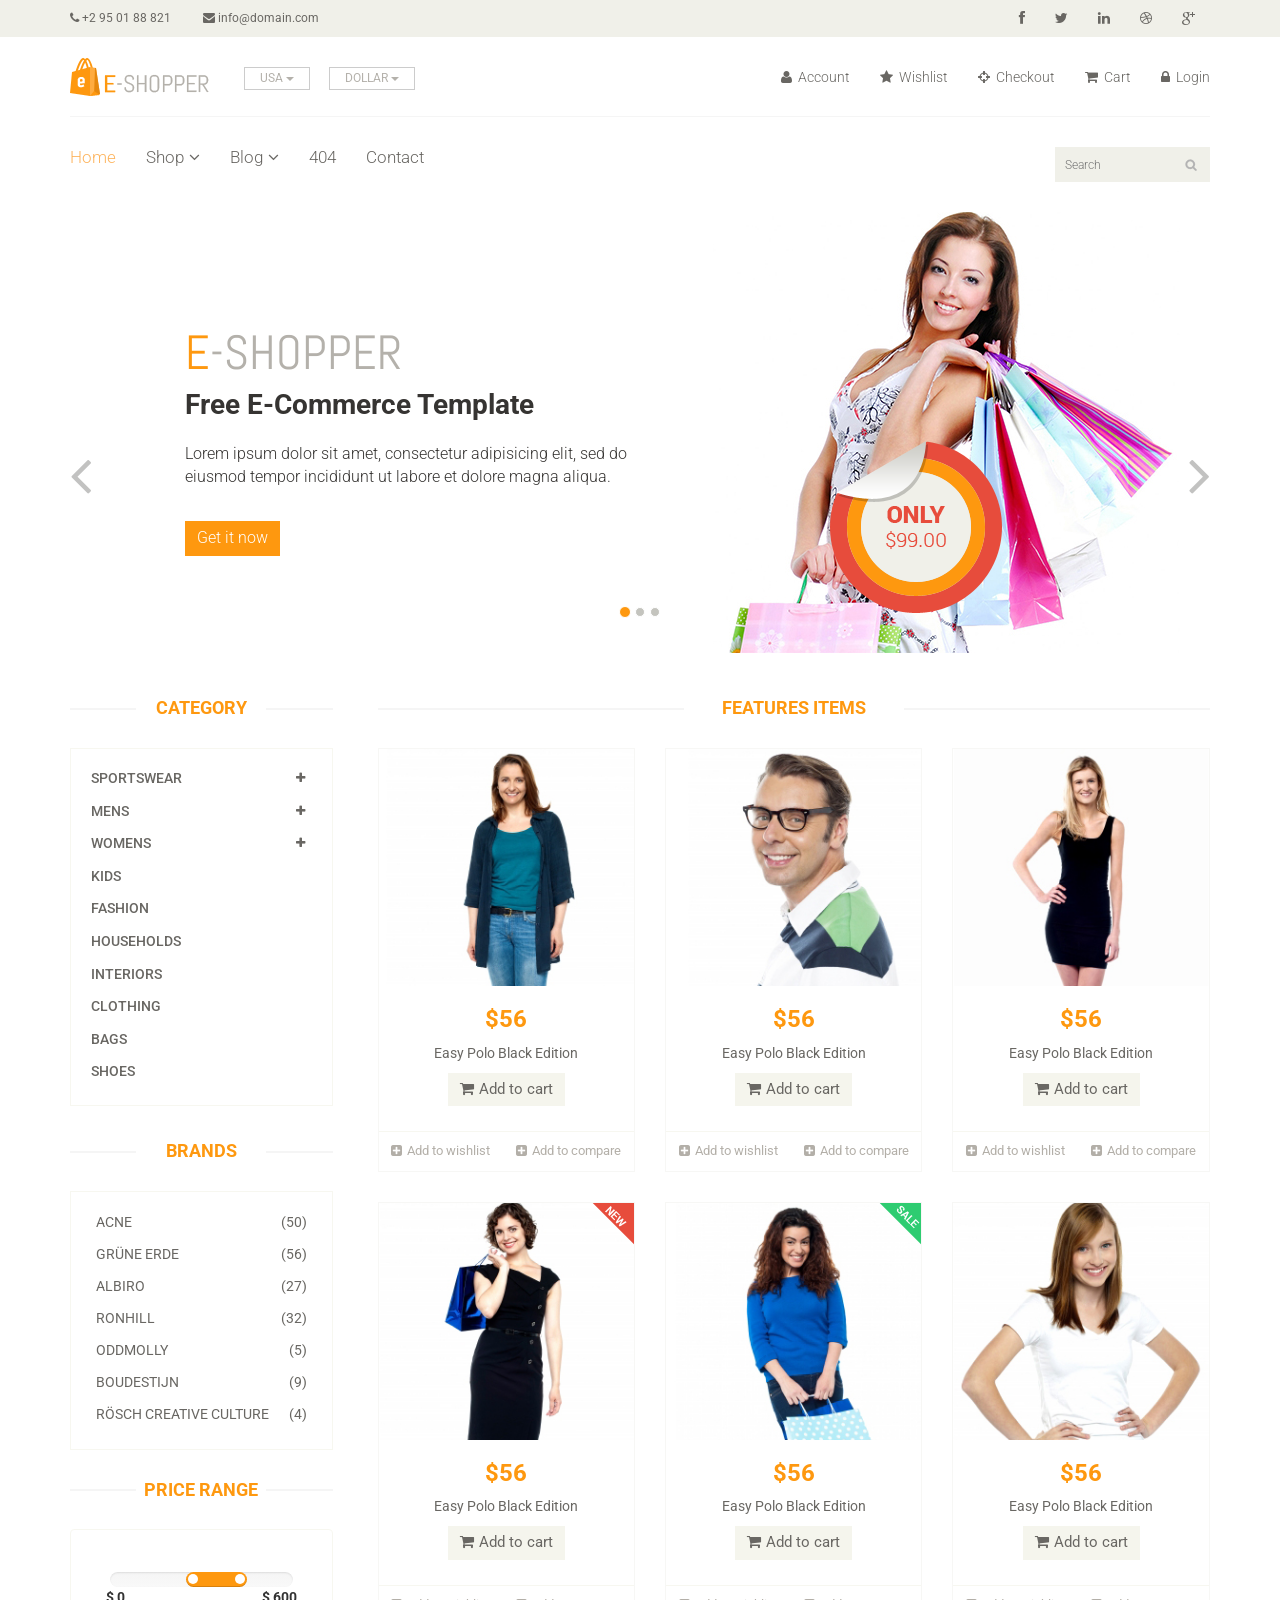
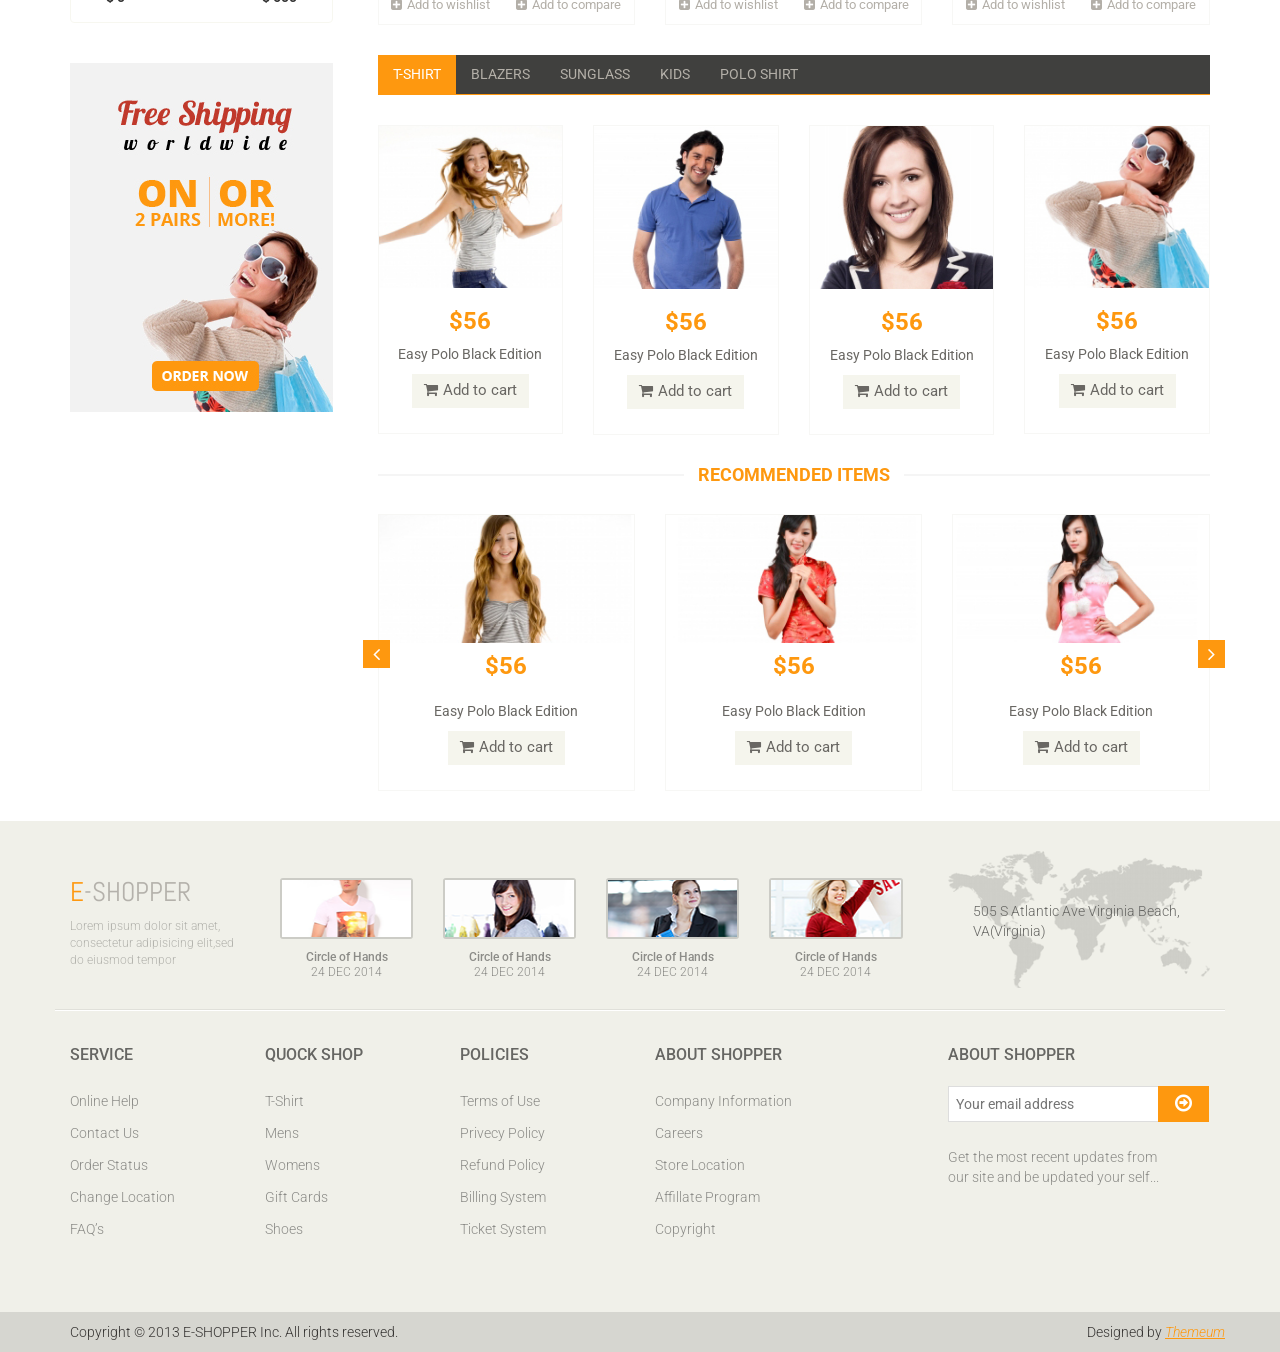
<file: Ecommerce/Ecommerce/Content/ECommerce/index.html>
﻿<!DOCTYPE html>
<html lang="en">
<head>
    <meta charset="utf-8">
    <meta name="viewport" content="width=device-width, initial-scale=1.0">
    <meta name="description" content="">
    <meta name="author" content="">
    <title>Home | E-Shopper</title>
    <link href="css/bootstrap.min.css" rel="stylesheet">
    <link href="css/font-awesome.min.css" rel="stylesheet">
    <link href="css/prettyPhoto.css" rel="stylesheet">
    <link href="css/price-range.css" rel="stylesheet">
    <link href="css/animate.css" rel="stylesheet">
	<link href="css/main.css" rel="stylesheet">
	<link href="css/responsive.css" rel="stylesheet">
    <!--[if lt IE 9]>
    <script src="js/html5shiv.js"></script>
    <script src="js/respond.min.js"></script>
    <![endif]-->       
    <link rel="shortcut icon" href="images/ico/favicon.ico">
    <link rel="apple-touch-icon-precomposed" sizes="144x144" href="images/ico/apple-touch-icon-144-precomposed.png">
    <link rel="apple-touch-icon-precomposed" sizes="114x114" href="images/ico/apple-touch-icon-114-precomposed.png">
    <link rel="apple-touch-icon-precomposed" sizes="72x72" href="images/ico/apple-touch-icon-72-precomposed.png">
    <link rel="apple-touch-icon-precomposed" href="images/ico/apple-touch-icon-57-precomposed.png">
</head><!--/head-->

<body>
	<header id="header"><!--header-->
		<div class="header_top"><!--header_top-->
			<div class="container">
				<div class="row">
					<div class="col-sm-6">
						<div class="contactinfo">
							<ul class="nav nav-pills">
								<li><a href="#"><i class="fa fa-phone"></i> +2 95 01 88 821</a></li>
								<li><a href="#"><i class="fa fa-envelope"></i> info@domain.com</a></li>
							</ul>
						</div>
					</div>
					<div class="col-sm-6">
						<div class="social-icons pull-right">
							<ul class="nav navbar-nav">
								<li><a href="#"><i class="fa fa-facebook"></i></a></li>
								<li><a href="#"><i class="fa fa-twitter"></i></a></li>
								<li><a href="#"><i class="fa fa-linkedin"></i></a></li>
								<li><a href="#"><i class="fa fa-dribbble"></i></a></li>
								<li><a href="#"><i class="fa fa-google-plus"></i></a></li>
							</ul>
						</div>
					</div>
				</div>
			</div>
		</div><!--/header_top-->
		
		<div class="header-middle"><!--header-middle-->
			<div class="container">
				<div class="row">
					<div class="col-sm-4">
						<div class="logo pull-left">
							<a href="index.html"><img src="images/home/logo.png" alt="" /></a>
						</div>
						<div class="btn-group pull-right">
							<div class="btn-group">
								<button type="button" class="btn btn-default dropdown-toggle usa" data-toggle="dropdown">
									USA
									<span class="caret"></span>
								</button>
								<ul class="dropdown-menu">
									<li><a href="#">Canada</a></li>
									<li><a href="#">UK</a></li>
								</ul>
							</div>
							
							<div class="btn-group">
								<button type="button" class="btn btn-default dropdown-toggle usa" data-toggle="dropdown">
									DOLLAR
									<span class="caret"></span>
								</button>
								<ul class="dropdown-menu">
									<li><a href="#">Canadian Dollar</a></li>
									<li><a href="#">Pound</a></li>
								</ul>
							</div>
						</div>
					</div>
					<div class="col-sm-8">
						<div class="shop-menu pull-right">
							<ul class="nav navbar-nav">
								<li><a href="#"><i class="fa fa-user"></i> Account</a></li>
								<li><a href="#"><i class="fa fa-star"></i> Wishlist</a></li>
								<li><a href="checkout.html"><i class="fa fa-crosshairs"></i> Checkout</a></li>
								<li><a href="cart.html"><i class="fa fa-shopping-cart"></i> Cart</a></li>
								<li><a href="login.html"><i class="fa fa-lock"></i> Login</a></li>
							</ul>
						</div>
					</div>
				</div>
			</div>
		</div><!--/header-middle-->
	
		<div class="header-bottom"><!--header-bottom-->
			<div class="container">
				<div class="row">
					<div class="col-sm-9">
						<div class="navbar-header">
							<button type="button" class="navbar-toggle" data-toggle="collapse" data-target=".navbar-collapse">
								<span class="sr-only">Toggle navigation</span>
								<span class="icon-bar"></span>
								<span class="icon-bar"></span>
								<span class="icon-bar"></span>
							</button>
						</div>
						<div class="mainmenu pull-left">
							<ul class="nav navbar-nav collapse navbar-collapse">
								<li><a href="index.html" class="active">Home</a></li>
								<li class="dropdown"><a href="#">Shop<i class="fa fa-angle-down"></i></a>
                                    <ul role="menu" class="sub-menu">
                                        <li><a href="shop.html">Products</a></li>
										<li><a href="product-details.html">Product Details</a></li> 
										<li><a href="checkout.html">Checkout</a></li> 
										<li><a href="cart.html">Cart</a></li> 
										<li><a href="login.html">Login</a></li> 
                                    </ul>
                                </li> 
								<li class="dropdown"><a href="#">Blog<i class="fa fa-angle-down"></i></a>
                                    <ul role="menu" class="sub-menu">
                                        <li><a href="blog.html">Blog List</a></li>
										<li><a href="blog-single.html">Blog Single</a></li>
                                    </ul>
                                </li> 
								<li><a href="404.html">404</a></li>
								<li><a href="contact-us.html">Contact</a></li>
							</ul>
						</div>
					</div>
					<div class="col-sm-3">
						<div class="search_box pull-right">
							<input type="text" placeholder="Search"/>
						</div>
					</div>
				</div>
			</div>
		</div><!--/header-bottom-->
	</header><!--/header-->
	
	<section id="slider"><!--slider-->
		<div class="container">
			<div class="row">
				<div class="col-sm-12">
					<div id="slider-carousel" class="carousel slide" data-ride="carousel">
						<ol class="carousel-indicators">
							<li data-target="#slider-carousel" data-slide-to="0" class="active"></li>
							<li data-target="#slider-carousel" data-slide-to="1"></li>
							<li data-target="#slider-carousel" data-slide-to="2"></li>
						</ol>
						
						<div class="carousel-inner">
							<div class="item active">
								<div class="col-sm-6">
									<h1><span>E</span>-SHOPPER</h1>
									<h2>Free E-Commerce Template</h2>
									<p>Lorem ipsum dolor sit amet, consectetur adipisicing elit, sed do eiusmod tempor incididunt ut labore et dolore magna aliqua. </p>
									<button type="button" class="btn btn-default get">Get it now</button>
								</div>
								<div class="col-sm-6">
									<img src="images/home/girl1.jpg" class="girl img-responsive" alt="" />
									<img src="images/home/pricing.png"  class="pricing" alt="" />
								</div>
							</div>
							<div class="item">
								<div class="col-sm-6">
									<h1><span>E</span>-SHOPPER</h1>
									<h2>100% Responsive Design</h2>
									<p>Lorem ipsum dolor sit amet, consectetur adipisicing elit, sed do eiusmod tempor incididunt ut labore et dolore magna aliqua. </p>
									<button type="button" class="btn btn-default get">Get it now</button>
								</div>
								<div class="col-sm-6">
									<img src="images/home/girl2.jpg" class="girl img-responsive" alt="" />
									<img src="images/home/pricing.png"  class="pricing" alt="" />
								</div>
							</div>
							
							<div class="item">
								<div class="col-sm-6">
									<h1><span>E</span>-SHOPPER</h1>
									<h2>Free Ecommerce Template</h2>
									<p>Lorem ipsum dolor sit amet, consectetur adipisicing elit, sed do eiusmod tempor incididunt ut labore et dolore magna aliqua. </p>
									<button type="button" class="btn btn-default get">Get it now</button>
								</div>
								<div class="col-sm-6">
									<img src="images/home/girl3.jpg" class="girl img-responsive" alt="" />
									<img src="images/home/pricing.png" class="pricing" alt="" />
								</div>
							</div>
							
						</div>
						
						<a href="#slider-carousel" class="left control-carousel hidden-xs" data-slide="prev">
							<i class="fa fa-angle-left"></i>
						</a>
						<a href="#slider-carousel" class="right control-carousel hidden-xs" data-slide="next">
							<i class="fa fa-angle-right"></i>
						</a>
					</div>
					
				</div>
			</div>
		</div>
	</section><!--/slider-->
	
	<section>
		<div class="container">
			<div class="row">
				<div class="col-sm-3">
					<div class="left-sidebar">
						<h2>Category</h2>
						<div class="panel-group category-products" id="accordian"> <!--category-productsr-->
							<div class="panel panel-default">
								<div class="panel-heading">
									<h4 class="panel-title">
										<a data-toggle="collapse" data-parent="#accordian" href="#sportswear">
											<span class="badge pull-right"><i class="fa fa-plus"></i></span>
											Sportswear
										</a>
									</h4>
								</div>
								<div id="sportswear" class="panel-collapse collapse">
									<div class="panel-body">
										<ul>
											<li><a href="#">Nike </a></li>
											<li><a href="#">Under Armour </a></li>
											<li><a href="#">Adidas </a></li>
											<li><a href="#">Puma</a></li>
											<li><a href="#">ASICS </a></li>
										</ul>
									</div>
								</div>
							</div>
							<div class="panel panel-default">
								<div class="panel-heading">
									<h4 class="panel-title">
										<a data-toggle="collapse" data-parent="#accordian" href="#mens">
											<span class="badge pull-right"><i class="fa fa-plus"></i></span>
											Mens
										</a>
									</h4>
								</div>
								<div id="mens" class="panel-collapse collapse">
									<div class="panel-body">
										<ul>
											<li><a href="#">Fendi</a></li>
											<li><a href="#">Guess</a></li>
											<li><a href="#">Valentino</a></li>
											<li><a href="#">Dior</a></li>
											<li><a href="#">Versace</a></li>
											<li><a href="#">Armani</a></li>
											<li><a href="#">Prada</a></li>
											<li><a href="#">Dolce and Gabbana</a></li>
											<li><a href="#">Chanel</a></li>
											<li><a href="#">Gucci</a></li>
										</ul>
									</div>
								</div>
							</div>
							
							<div class="panel panel-default">
								<div class="panel-heading">
									<h4 class="panel-title">
										<a data-toggle="collapse" data-parent="#accordian" href="#womens">
											<span class="badge pull-right"><i class="fa fa-plus"></i></span>
											Womens
										</a>
									</h4>
								</div>
								<div id="womens" class="panel-collapse collapse">
									<div class="panel-body">
										<ul>
											<li><a href="#">Fendi</a></li>
											<li><a href="#">Guess</a></li>
											<li><a href="#">Valentino</a></li>
											<li><a href="#">Dior</a></li>
											<li><a href="#">Versace</a></li>
										</ul>
									</div>
								</div>
							</div>
							<div class="panel panel-default">
								<div class="panel-heading">
									<h4 class="panel-title"><a href="#">Kids</a></h4>
								</div>
							</div>
							<div class="panel panel-default">
								<div class="panel-heading">
									<h4 class="panel-title"><a href="#">Fashion</a></h4>
								</div>
							</div>
							<div class="panel panel-default">
								<div class="panel-heading">
									<h4 class="panel-title"><a href="#">Households</a></h4>
								</div>
							</div>
							<div class="panel panel-default">
								<div class="panel-heading">
									<h4 class="panel-title"><a href="#">Interiors</a></h4>
								</div>
							</div>
							<div class="panel panel-default">
								<div class="panel-heading">
									<h4 class="panel-title"><a href="#">Clothing</a></h4>
								</div>
							</div>
							<div class="panel panel-default">
								<div class="panel-heading">
									<h4 class="panel-title"><a href="#">Bags</a></h4>
								</div>
							</div>
							<div class="panel panel-default">
								<div class="panel-heading">
									<h4 class="panel-title"><a href="#">Shoes</a></h4>
								</div>
							</div>
						</div><!--/category-products-->
					
						<div class="brands_products"><!--brands_products-->
							<h2>Brands</h2>
							<div class="brands-name">
								<ul class="nav nav-pills nav-stacked">
									<li><a href="#"> <span class="pull-right">(50)</span>Acne</a></li>
									<li><a href="#"> <span class="pull-right">(56)</span>Grüne Erde</a></li>
									<li><a href="#"> <span class="pull-right">(27)</span>Albiro</a></li>
									<li><a href="#"> <span class="pull-right">(32)</span>Ronhill</a></li>
									<li><a href="#"> <span class="pull-right">(5)</span>Oddmolly</a></li>
									<li><a href="#"> <span class="pull-right">(9)</span>Boudestijn</a></li>
									<li><a href="#"> <span class="pull-right">(4)</span>Rösch creative culture</a></li>
								</ul>
							</div>
						</div><!--/brands_products-->
						
						<div class="price-range"><!--price-range-->
							<h2>Price Range</h2>
							<div class="well text-center">
								 <input type="text" class="span2" value="" data-slider-min="0" data-slider-max="600" data-slider-step="5" data-slider-value="[250,450]" id="sl2" ><br />
								 <b class="pull-left">$ 0</b> <b class="pull-right">$ 600</b>
							</div>
						</div><!--/price-range-->
						
						<div class="shipping text-center"><!--shipping-->
							<img src="images/home/shipping.jpg" alt="" />
						</div><!--/shipping-->
					
					</div>
				</div>
				
				<div class="col-sm-9 padding-right">
					<div class="features_items"><!--features_items-->
						<h2 class="title text-center">Features Items</h2>
						<div class="col-sm-4">
							<div class="product-image-wrapper">
								<div class="single-products">
										<div class="productinfo text-center">
											<img src="images/home/product1.jpg" alt="" />
											<h2>$56</h2>
											<p>Easy Polo Black Edition</p>
											<a href="#" class="btn btn-default add-to-cart"><i class="fa fa-shopping-cart"></i>Add to cart</a>
										</div>
										<div class="product-overlay">
											<div class="overlay-content">
												<h2>$56</h2>
												<p>Easy Polo Black Edition</p>
												<a href="#" class="btn btn-default add-to-cart"><i class="fa fa-shopping-cart"></i>Add to cart</a>
											</div>
										</div>
								</div>
								<div class="choose">
									<ul class="nav nav-pills nav-justified">
										<li><a href="#"><i class="fa fa-plus-square"></i>Add to wishlist</a></li>
										<li><a href="#"><i class="fa fa-plus-square"></i>Add to compare</a></li>
									</ul>
								</div>
							</div>
						</div>
						<div class="col-sm-4">
							<div class="product-image-wrapper">
								<div class="single-products">
									<div class="productinfo text-center">
										<img src="images/home/product2.jpg" alt="" />
										<h2>$56</h2>
										<p>Easy Polo Black Edition</p>
										<a href="#" class="btn btn-default add-to-cart"><i class="fa fa-shopping-cart"></i>Add to cart</a>
									</div>
									<div class="product-overlay">
										<div class="overlay-content">
											<h2>$56</h2>
											<p>Easy Polo Black Edition</p>
											<a href="#" class="btn btn-default add-to-cart"><i class="fa fa-shopping-cart"></i>Add to cart</a>
										</div>
									</div>
								</div>
								<div class="choose">
									<ul class="nav nav-pills nav-justified">
										<li><a href="#"><i class="fa fa-plus-square"></i>Add to wishlist</a></li>
										<li><a href="#"><i class="fa fa-plus-square"></i>Add to compare</a></li>
									</ul>
								</div>
							</div>
						</div>
						<div class="col-sm-4">
							<div class="product-image-wrapper">
								<div class="single-products">
									<div class="productinfo text-center">
										<img src="images/home/product3.jpg" alt="" />
										<h2>$56</h2>
										<p>Easy Polo Black Edition</p>
										<a href="#" class="btn btn-default add-to-cart"><i class="fa fa-shopping-cart"></i>Add to cart</a>
									</div>
									<div class="product-overlay">
										<div class="overlay-content">
											<h2>$56</h2>
											<p>Easy Polo Black Edition</p>
											<a href="#" class="btn btn-default add-to-cart"><i class="fa fa-shopping-cart"></i>Add to cart</a>
										</div>
									</div>
								</div>
								<div class="choose">
									<ul class="nav nav-pills nav-justified">
										<li><a href="#"><i class="fa fa-plus-square"></i>Add to wishlist</a></li>
										<li><a href="#"><i class="fa fa-plus-square"></i>Add to compare</a></li>
									</ul>
								</div>
							</div>
						</div>
						<div class="col-sm-4">
							<div class="product-image-wrapper">
								<div class="single-products">
									<div class="productinfo text-center">
										<img src="images/home/product4.jpg" alt="" />
										<h2>$56</h2>
										<p>Easy Polo Black Edition</p>
										<a href="#" class="btn btn-default add-to-cart"><i class="fa fa-shopping-cart"></i>Add to cart</a>
									</div>
									<div class="product-overlay">
										<div class="overlay-content">
											<h2>$56</h2>
											<p>Easy Polo Black Edition</p>
											<a href="#" class="btn btn-default add-to-cart"><i class="fa fa-shopping-cart"></i>Add to cart</a>
										</div>
									</div>
									<img src="images/home/new.png" class="new" alt="" />
								</div>
								<div class="choose">
									<ul class="nav nav-pills nav-justified">
										<li><a href="#"><i class="fa fa-plus-square"></i>Add to wishlist</a></li>
										<li><a href="#"><i class="fa fa-plus-square"></i>Add to compare</a></li>
									</ul>
								</div>
							</div>
						</div>
						<div class="col-sm-4">
							<div class="product-image-wrapper">
								<div class="single-products">
									<div class="productinfo text-center">
										<img src="images/home/product5.jpg" alt="" />
										<h2>$56</h2>
										<p>Easy Polo Black Edition</p>
										<a href="#" class="btn btn-default add-to-cart"><i class="fa fa-shopping-cart"></i>Add to cart</a>
									</div>
									<div class="product-overlay">
										<div class="overlay-content">
											<h2>$56</h2>
											<p>Easy Polo Black Edition</p>
											<a href="#" class="btn btn-default add-to-cart"><i class="fa fa-shopping-cart"></i>Add to cart</a>
										</div>
									</div>
									<img src="images/home/sale.png" class="new" alt="" />
								</div>
								<div class="choose">
									<ul class="nav nav-pills nav-justified">
										<li><a href="#"><i class="fa fa-plus-square"></i>Add to wishlist</a></li>
										<li><a href="#"><i class="fa fa-plus-square"></i>Add to compare</a></li>
									</ul>
								</div>
							</div>
						</div>
						<div class="col-sm-4">
							<div class="product-image-wrapper">
								<div class="single-products">
									<div class="productinfo text-center">
										<img src="images/home/product6.jpg" alt="" />
										<h2>$56</h2>
										<p>Easy Polo Black Edition</p>
										<a href="#" class="btn btn-default add-to-cart"><i class="fa fa-shopping-cart"></i>Add to cart</a>
									</div>
									<div class="product-overlay">
										<div class="overlay-content">
											<h2>$56</h2>
											<p>Easy Polo Black Edition</p>
											<a href="#" class="btn btn-default add-to-cart"><i class="fa fa-shopping-cart"></i>Add to cart</a>
										</div>
									</div>
								</div>
								<div class="choose">
									<ul class="nav nav-pills nav-justified">
										<li><a href="#"><i class="fa fa-plus-square"></i>Add to wishlist</a></li>
										<li><a href="#"><i class="fa fa-plus-square"></i>Add to compare</a></li>
									</ul>
								</div>
							</div>
						</div>
						
					</div><!--features_items-->
					
					<div class="category-tab"><!--category-tab-->
						<div class="col-sm-12">
							<ul class="nav nav-tabs">
								<li class="active"><a href="#tshirt" data-toggle="tab">T-Shirt</a></li>
								<li><a href="#blazers" data-toggle="tab">Blazers</a></li>
								<li><a href="#sunglass" data-toggle="tab">Sunglass</a></li>
								<li><a href="#kids" data-toggle="tab">Kids</a></li>
								<li><a href="#poloshirt" data-toggle="tab">Polo shirt</a></li>
							</ul>
						</div>
						<div class="tab-content">
							<div class="tab-pane fade active in" id="tshirt" >
								<div class="col-sm-3">
									<div class="product-image-wrapper">
										<div class="single-products">
											<div class="productinfo text-center">
												<img src="images/home/gallery1.jpg" alt="" />
												<h2>$56</h2>
												<p>Easy Polo Black Edition</p>
												<a href="#" class="btn btn-default add-to-cart"><i class="fa fa-shopping-cart"></i>Add to cart</a>
											</div>
											
										</div>
									</div>
								</div>
								<div class="col-sm-3">
									<div class="product-image-wrapper">
										<div class="single-products">
											<div class="productinfo text-center">
												<img src="images/home/gallery2.jpg" alt="" />
												<h2>$56</h2>
												<p>Easy Polo Black Edition</p>
												<a href="#" class="btn btn-default add-to-cart"><i class="fa fa-shopping-cart"></i>Add to cart</a>
											</div>
											
										</div>
									</div>
								</div>
								<div class="col-sm-3">
									<div class="product-image-wrapper">
										<div class="single-products">
											<div class="productinfo text-center">
												<img src="images/home/gallery3.jpg" alt="" />
												<h2>$56</h2>
												<p>Easy Polo Black Edition</p>
												<a href="#" class="btn btn-default add-to-cart"><i class="fa fa-shopping-cart"></i>Add to cart</a>
											</div>
											
										</div>
									</div>
								</div>
								<div class="col-sm-3">
									<div class="product-image-wrapper">
										<div class="single-products">
											<div class="productinfo text-center">
												<img src="images/home/gallery4.jpg" alt="" />
												<h2>$56</h2>
												<p>Easy Polo Black Edition</p>
												<a href="#" class="btn btn-default add-to-cart"><i class="fa fa-shopping-cart"></i>Add to cart</a>
											</div>
											
										</div>
									</div>
								</div>
							</div>
							
							<div class="tab-pane fade" id="blazers" >
								<div class="col-sm-3">
									<div class="product-image-wrapper">
										<div class="single-products">
											<div class="productinfo text-center">
												<img src="images/home/gallery4.jpg" alt="" />
												<h2>$56</h2>
												<p>Easy Polo Black Edition</p>
												<a href="#" class="btn btn-default add-to-cart"><i class="fa fa-shopping-cart"></i>Add to cart</a>
											</div>
											
										</div>
									</div>
								</div>
								<div class="col-sm-3">
									<div class="product-image-wrapper">
										<div class="single-products">
											<div class="productinfo text-center">
												<img src="images/home/gallery3.jpg" alt="" />
												<h2>$56</h2>
												<p>Easy Polo Black Edition</p>
												<a href="#" class="btn btn-default add-to-cart"><i class="fa fa-shopping-cart"></i>Add to cart</a>
											</div>
											
										</div>
									</div>
								</div>
								<div class="col-sm-3">
									<div class="product-image-wrapper">
										<div class="single-products">
											<div class="productinfo text-center">
												<img src="images/home/gallery2.jpg" alt="" />
												<h2>$56</h2>
												<p>Easy Polo Black Edition</p>
												<a href="#" class="btn btn-default add-to-cart"><i class="fa fa-shopping-cart"></i>Add to cart</a>
											</div>
											
										</div>
									</div>
								</div>
								<div class="col-sm-3">
									<div class="product-image-wrapper">
										<div class="single-products">
											<div class="productinfo text-center">
												<img src="images/home/gallery1.jpg" alt="" />
												<h2>$56</h2>
												<p>Easy Polo Black Edition</p>
												<a href="#" class="btn btn-default add-to-cart"><i class="fa fa-shopping-cart"></i>Add to cart</a>
											</div>
											
										</div>
									</div>
								</div>
							</div>
							
							<div class="tab-pane fade" id="sunglass" >
								<div class="col-sm-3">
									<div class="product-image-wrapper">
										<div class="single-products">
											<div class="productinfo text-center">
												<img src="images/home/gallery3.jpg" alt="" />
												<h2>$56</h2>
												<p>Easy Polo Black Edition</p>
												<a href="#" class="btn btn-default add-to-cart"><i class="fa fa-shopping-cart"></i>Add to cart</a>
											</div>
											
										</div>
									</div>
								</div>
								<div class="col-sm-3">
									<div class="product-image-wrapper">
										<div class="single-products">
											<div class="productinfo text-center">
												<img src="images/home/gallery4.jpg" alt="" />
												<h2>$56</h2>
												<p>Easy Polo Black Edition</p>
												<a href="#" class="btn btn-default add-to-cart"><i class="fa fa-shopping-cart"></i>Add to cart</a>
											</div>
											
										</div>
									</div>
								</div>
								<div class="col-sm-3">
									<div class="product-image-wrapper">
										<div class="single-products">
											<div class="productinfo text-center">
												<img src="images/home/gallery1.jpg" alt="" />
												<h2>$56</h2>
												<p>Easy Polo Black Edition</p>
												<a href="#" class="btn btn-default add-to-cart"><i class="fa fa-shopping-cart"></i>Add to cart</a>
											</div>
											
										</div>
									</div>
								</div>
								<div class="col-sm-3">
									<div class="product-image-wrapper">
										<div class="single-products">
											<div class="productinfo text-center">
												<img src="images/home/gallery2.jpg" alt="" />
												<h2>$56</h2>
												<p>Easy Polo Black Edition</p>
												<a href="#" class="btn btn-default add-to-cart"><i class="fa fa-shopping-cart"></i>Add to cart</a>
											</div>
											
										</div>
									</div>
								</div>
							</div>
							
							<div class="tab-pane fade" id="kids" >
								<div class="col-sm-3">
									<div class="product-image-wrapper">
										<div class="single-products">
											<div class="productinfo text-center">
												<img src="images/home/gallery1.jpg" alt="" />
												<h2>$56</h2>
												<p>Easy Polo Black Edition</p>
												<a href="#" class="btn btn-default add-to-cart"><i class="fa fa-shopping-cart"></i>Add to cart</a>
											</div>
											
										</div>
									</div>
								</div>
								<div class="col-sm-3">
									<div class="product-image-wrapper">
										<div class="single-products">
											<div class="productinfo text-center">
												<img src="images/home/gallery2.jpg" alt="" />
												<h2>$56</h2>
												<p>Easy Polo Black Edition</p>
												<a href="#" class="btn btn-default add-to-cart"><i class="fa fa-shopping-cart"></i>Add to cart</a>
											</div>
											
										</div>
									</div>
								</div>
								<div class="col-sm-3">
									<div class="product-image-wrapper">
										<div class="single-products">
											<div class="productinfo text-center">
												<img src="images/home/gallery3.jpg" alt="" />
												<h2>$56</h2>
												<p>Easy Polo Black Edition</p>
												<a href="#" class="btn btn-default add-to-cart"><i class="fa fa-shopping-cart"></i>Add to cart</a>
											</div>
											
										</div>
									</div>
								</div>
								<div class="col-sm-3">
									<div class="product-image-wrapper">
										<div class="single-products">
											<div class="productinfo text-center">
												<img src="images/home/gallery4.jpg" alt="" />
												<h2>$56</h2>
												<p>Easy Polo Black Edition</p>
												<a href="#" class="btn btn-default add-to-cart"><i class="fa fa-shopping-cart"></i>Add to cart</a>
											</div>
											
										</div>
									</div>
								</div>
							</div>
							
							<div class="tab-pane fade" id="poloshirt" >
								<div class="col-sm-3">
									<div class="product-image-wrapper">
										<div class="single-products">
											<div class="productinfo text-center">
												<img src="images/home/gallery2.jpg" alt="" />
												<h2>$56</h2>
												<p>Easy Polo Black Edition</p>
												<a href="#" class="btn btn-default add-to-cart"><i class="fa fa-shopping-cart"></i>Add to cart</a>
											</div>
											
										</div>
									</div>
								</div>
								<div class="col-sm-3">
									<div class="product-image-wrapper">
										<div class="single-products">
											<div class="productinfo text-center">
												<img src="images/home/gallery4.jpg" alt="" />
												<h2>$56</h2>
												<p>Easy Polo Black Edition</p>
												<a href="#" class="btn btn-default add-to-cart"><i class="fa fa-shopping-cart"></i>Add to cart</a>
											</div>
											
										</div>
									</div>
								</div>
								<div class="col-sm-3">
									<div class="product-image-wrapper">
										<div class="single-products">
											<div class="productinfo text-center">
												<img src="images/home/gallery3.jpg" alt="" />
												<h2>$56</h2>
												<p>Easy Polo Black Edition</p>
												<a href="#" class="btn btn-default add-to-cart"><i class="fa fa-shopping-cart"></i>Add to cart</a>
											</div>
											
										</div>
									</div>
								</div>
								<div class="col-sm-3">
									<div class="product-image-wrapper">
										<div class="single-products">
											<div class="productinfo text-center">
												<img src="images/home/gallery1.jpg" alt="" />
												<h2>$56</h2>
												<p>Easy Polo Black Edition</p>
												<a href="#" class="btn btn-default add-to-cart"><i class="fa fa-shopping-cart"></i>Add to cart</a>
											</div>
											
										</div>
									</div>
								</div>
							</div>
						</div>
					</div><!--/category-tab-->
					
					<div class="recommended_items"><!--recommended_items-->
						<h2 class="title text-center">recommended items</h2>
						
						<div id="recommended-item-carousel" class="carousel slide" data-ride="carousel">
							<div class="carousel-inner">
								<div class="item active">	
									<div class="col-sm-4">
										<div class="product-image-wrapper">
											<div class="single-products">
												<div class="productinfo text-center">
													<img src="images/home/recommend1.jpg" alt="" />
													<h2>$56</h2>
													<p>Easy Polo Black Edition</p>
													<a href="#" class="btn btn-default add-to-cart"><i class="fa fa-shopping-cart"></i>Add to cart</a>
												</div>
												
											</div>
										</div>
									</div>
									<div class="col-sm-4">
										<div class="product-image-wrapper">
											<div class="single-products">
												<div class="productinfo text-center">
													<img src="images/home/recommend2.jpg" alt="" />
													<h2>$56</h2>
													<p>Easy Polo Black Edition</p>
													<a href="#" class="btn btn-default add-to-cart"><i class="fa fa-shopping-cart"></i>Add to cart</a>
												</div>
												
											</div>
										</div>
									</div>
									<div class="col-sm-4">
										<div class="product-image-wrapper">
											<div class="single-products">
												<div class="productinfo text-center">
													<img src="images/home/recommend3.jpg" alt="" />
													<h2>$56</h2>
													<p>Easy Polo Black Edition</p>
													<a href="#" class="btn btn-default add-to-cart"><i class="fa fa-shopping-cart"></i>Add to cart</a>
												</div>
												
											</div>
										</div>
									</div>
								</div>
								<div class="item">	
									<div class="col-sm-4">
										<div class="product-image-wrapper">
											<div class="single-products">
												<div class="productinfo text-center">
													<img src="images/home/recommend1.jpg" alt="" />
													<h2>$56</h2>
													<p>Easy Polo Black Edition</p>
													<a href="#" class="btn btn-default add-to-cart"><i class="fa fa-shopping-cart"></i>Add to cart</a>
												</div>
												
											</div>
										</div>
									</div>
									<div class="col-sm-4">
										<div class="product-image-wrapper">
											<div class="single-products">
												<div class="productinfo text-center">
													<img src="images/home/recommend2.jpg" alt="" />
													<h2>$56</h2>
													<p>Easy Polo Black Edition</p>
													<a href="#" class="btn btn-default add-to-cart"><i class="fa fa-shopping-cart"></i>Add to cart</a>
												</div>
												
											</div>
										</div>
									</div>
									<div class="col-sm-4">
										<div class="product-image-wrapper">
											<div class="single-products">
												<div class="productinfo text-center">
													<img src="images/home/recommend3.jpg" alt="" />
													<h2>$56</h2>
													<p>Easy Polo Black Edition</p>
													<a href="#" class="btn btn-default add-to-cart"><i class="fa fa-shopping-cart"></i>Add to cart</a>
												</div>
												
											</div>
										</div>
									</div>
								</div>
							</div>
							 <a class="left recommended-item-control" href="#recommended-item-carousel" data-slide="prev">
								<i class="fa fa-angle-left"></i>
							  </a>
							  <a class="right recommended-item-control" href="#recommended-item-carousel" data-slide="next">
								<i class="fa fa-angle-right"></i>
							  </a>			
						</div>
					</div><!--/recommended_items-->
					
				</div>
			</div>
		</div>
	</section>
	
	<footer id="footer"><!--Footer-->
		<div class="footer-top">
			<div class="container">
				<div class="row">
					<div class="col-sm-2">
						<div class="companyinfo">
							<h2><span>e</span>-shopper</h2>
							<p>Lorem ipsum dolor sit amet, consectetur adipisicing elit,sed do eiusmod tempor</p>
						</div>
					</div>
					<div class="col-sm-7">
						<div class="col-sm-3">
							<div class="video-gallery text-center">
								<a href="#">
									<div class="iframe-img">
										<img src="images/home/iframe1.png" alt="" />
									</div>
									<div class="overlay-icon">
										<i class="fa fa-play-circle-o"></i>
									</div>
								</a>
								<p>Circle of Hands</p>
								<h2>24 DEC 2014</h2>
							</div>
						</div>
						
						<div class="col-sm-3">
							<div class="video-gallery text-center">
								<a href="#">
									<div class="iframe-img">
										<img src="images/home/iframe2.png" alt="" />
									</div>
									<div class="overlay-icon">
										<i class="fa fa-play-circle-o"></i>
									</div>
								</a>
								<p>Circle of Hands</p>
								<h2>24 DEC 2014</h2>
							</div>
						</div>
						
						<div class="col-sm-3">
							<div class="video-gallery text-center">
								<a href="#">
									<div class="iframe-img">
										<img src="images/home/iframe3.png" alt="" />
									</div>
									<div class="overlay-icon">
										<i class="fa fa-play-circle-o"></i>
									</div>
								</a>
								<p>Circle of Hands</p>
								<h2>24 DEC 2014</h2>
							</div>
						</div>
						
						<div class="col-sm-3">
							<div class="video-gallery text-center">
								<a href="#">
									<div class="iframe-img">
										<img src="images/home/iframe4.png" alt="" />
									</div>
									<div class="overlay-icon">
										<i class="fa fa-play-circle-o"></i>
									</div>
								</a>
								<p>Circle of Hands</p>
								<h2>24 DEC 2014</h2>
							</div>
						</div>
					</div>
					<div class="col-sm-3">
						<div class="address">
							<img src="images/home/map.png" alt="" />
							<p>505 S Atlantic Ave Virginia Beach, VA(Virginia)</p>
						</div>
					</div>
				</div>
			</div>
		</div>
		
		<div class="footer-widget">
			<div class="container">
				<div class="row">
					<div class="col-sm-2">
						<div class="single-widget">
							<h2>Service</h2>
							<ul class="nav nav-pills nav-stacked">
								<li><a href="#">Online Help</a></li>
								<li><a href="#">Contact Us</a></li>
								<li><a href="#">Order Status</a></li>
								<li><a href="#">Change Location</a></li>
								<li><a href="#">FAQ’s</a></li>
							</ul>
						</div>
					</div>
					<div class="col-sm-2">
						<div class="single-widget">
							<h2>Quock Shop</h2>
							<ul class="nav nav-pills nav-stacked">
								<li><a href="#">T-Shirt</a></li>
								<li><a href="#">Mens</a></li>
								<li><a href="#">Womens</a></li>
								<li><a href="#">Gift Cards</a></li>
								<li><a href="#">Shoes</a></li>
							</ul>
						</div>
					</div>
					<div class="col-sm-2">
						<div class="single-widget">
							<h2>Policies</h2>
							<ul class="nav nav-pills nav-stacked">
								<li><a href="#">Terms of Use</a></li>
								<li><a href="#">Privecy Policy</a></li>
								<li><a href="#">Refund Policy</a></li>
								<li><a href="#">Billing System</a></li>
								<li><a href="#">Ticket System</a></li>
							</ul>
						</div>
					</div>
					<div class="col-sm-2">
						<div class="single-widget">
							<h2>About Shopper</h2>
							<ul class="nav nav-pills nav-stacked">
								<li><a href="#">Company Information</a></li>
								<li><a href="#">Careers</a></li>
								<li><a href="#">Store Location</a></li>
								<li><a href="#">Affillate Program</a></li>
								<li><a href="#">Copyright</a></li>
							</ul>
						</div>
					</div>
					<div class="col-sm-3 col-sm-offset-1">
						<div class="single-widget">
							<h2>About Shopper</h2>
							<form action="#" class="searchform">
								<input type="text" placeholder="Your email address" />
								<button type="submit" class="btn btn-default"><i class="fa fa-arrow-circle-o-right"></i></button>
								<p>Get the most recent updates from <br />our site and be updated your self...</p>
							</form>
						</div>
					</div>
					
				</div>
			</div>
		</div>
		
		<div class="footer-bottom">
			<div class="container">
				<div class="row">
					<p class="pull-left">Copyright © 2013 E-SHOPPER Inc. All rights reserved.</p>
					<p class="pull-right">Designed by <span><a target="_blank" href="http://www.themeum.com">Themeum</a></span></p>
				</div>
			</div>
		</div>
		
	</footer><!--/Footer-->
	

  
    <script src="js/jquery.js"></script>
	<script src="js/bootstrap.min.js"></script>
	<script src="js/jquery.scrollUp.min.js"></script>
	<script src="js/price-range.js"></script>
    <script src="js/jquery.prettyPhoto.js"></script>
    <script src="js/main.js"></script>
</body>
</html>
</file>
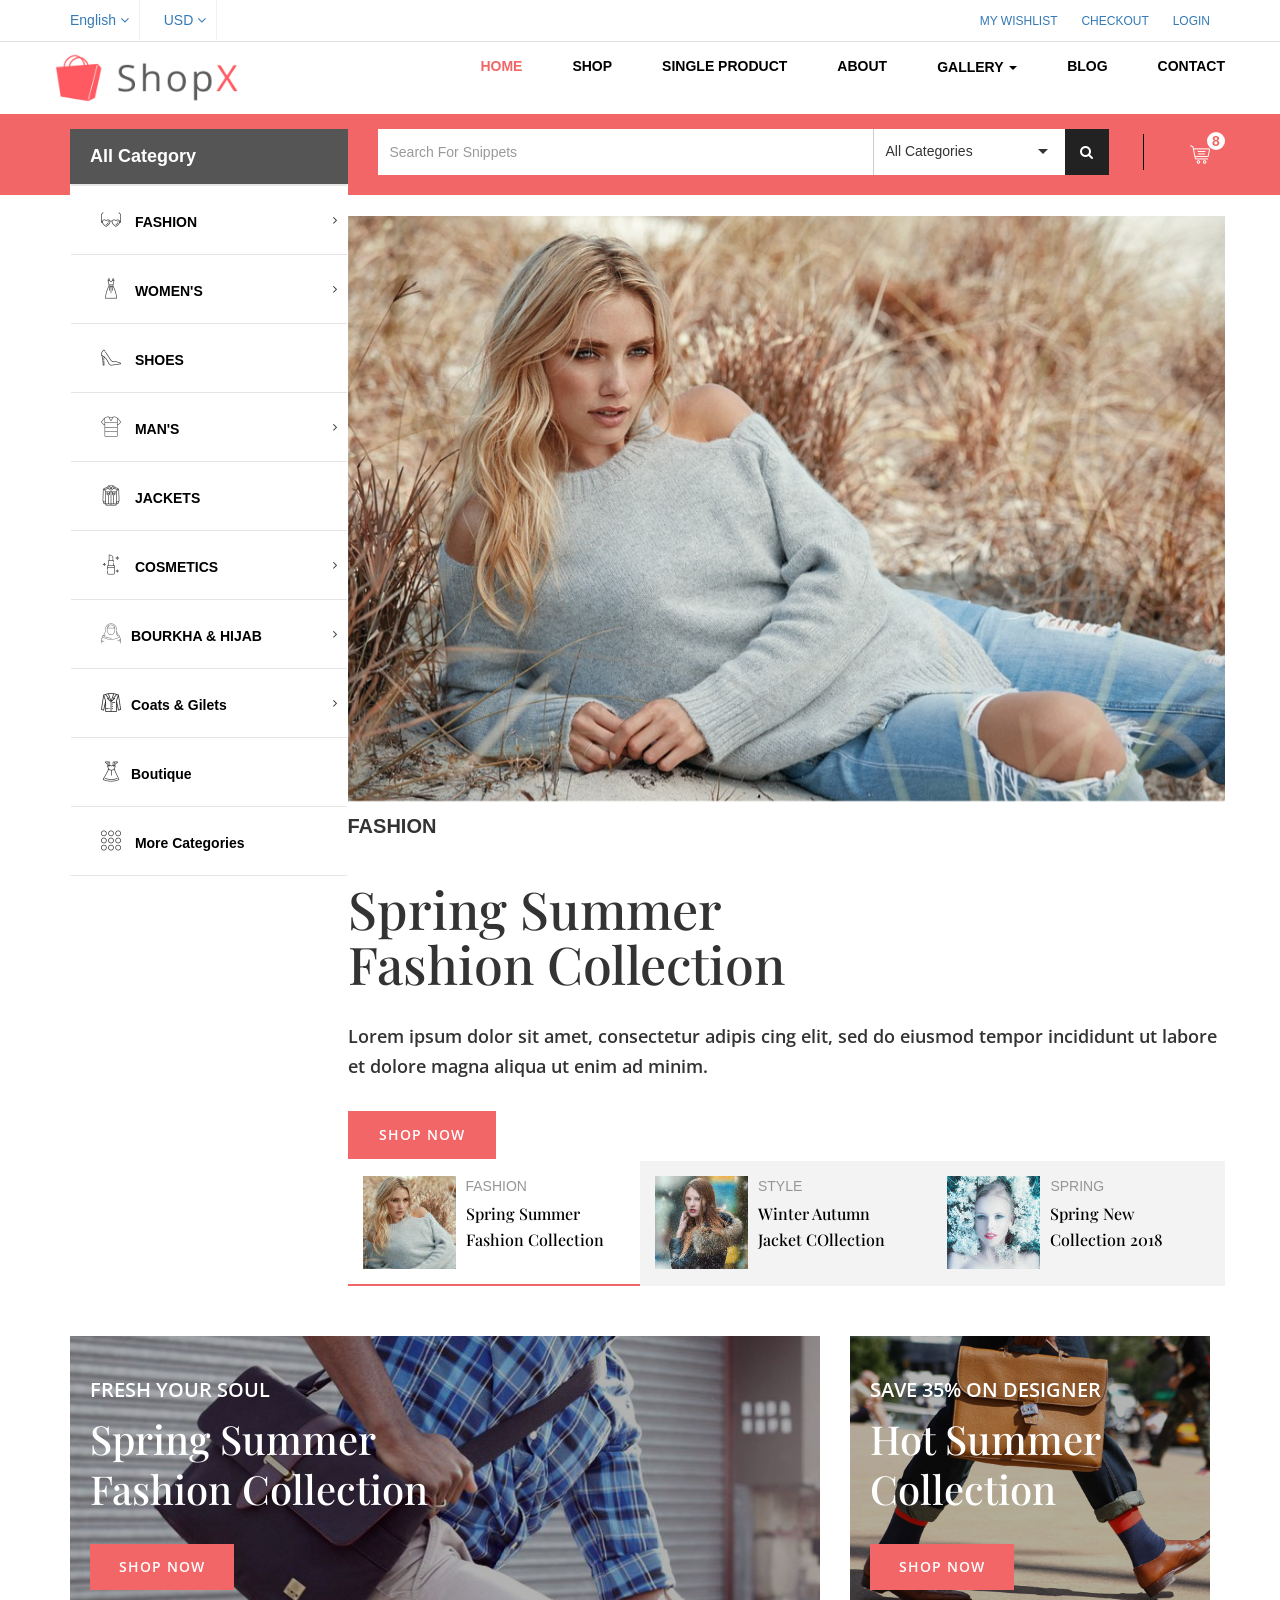
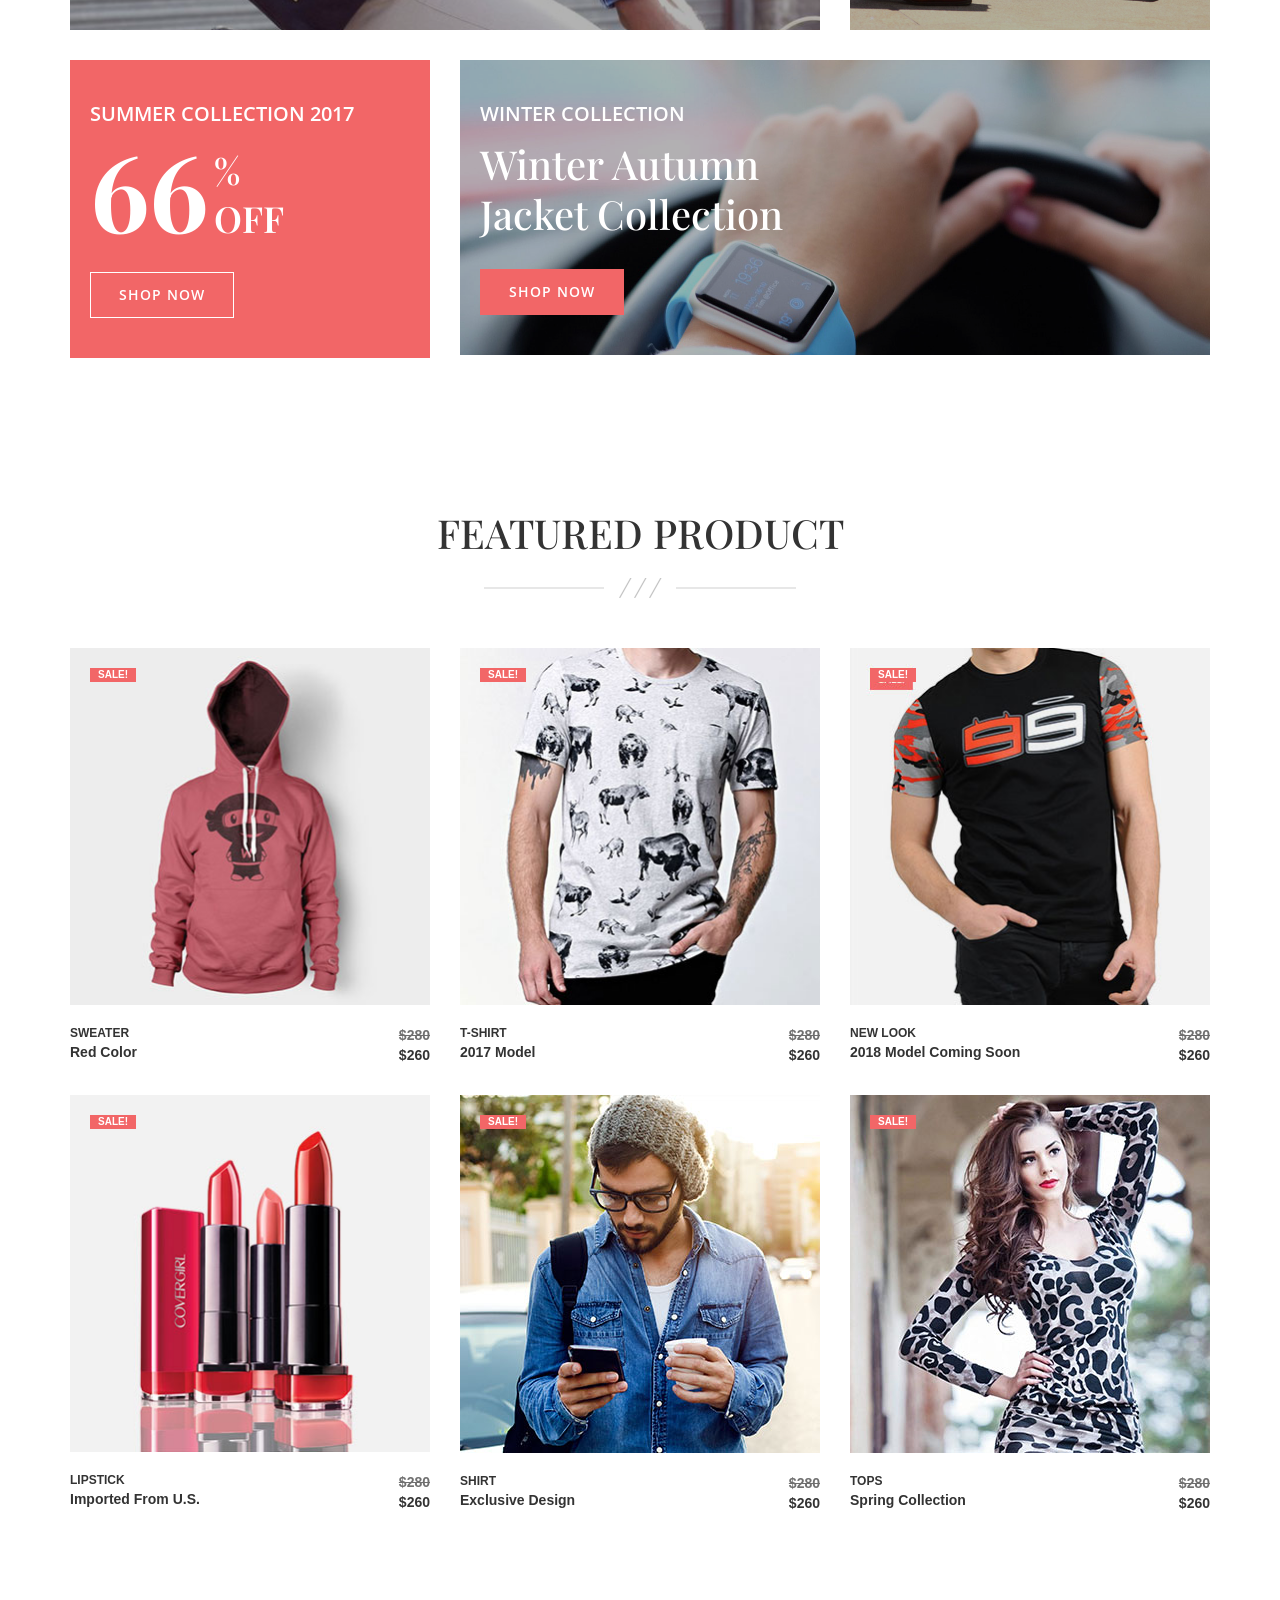
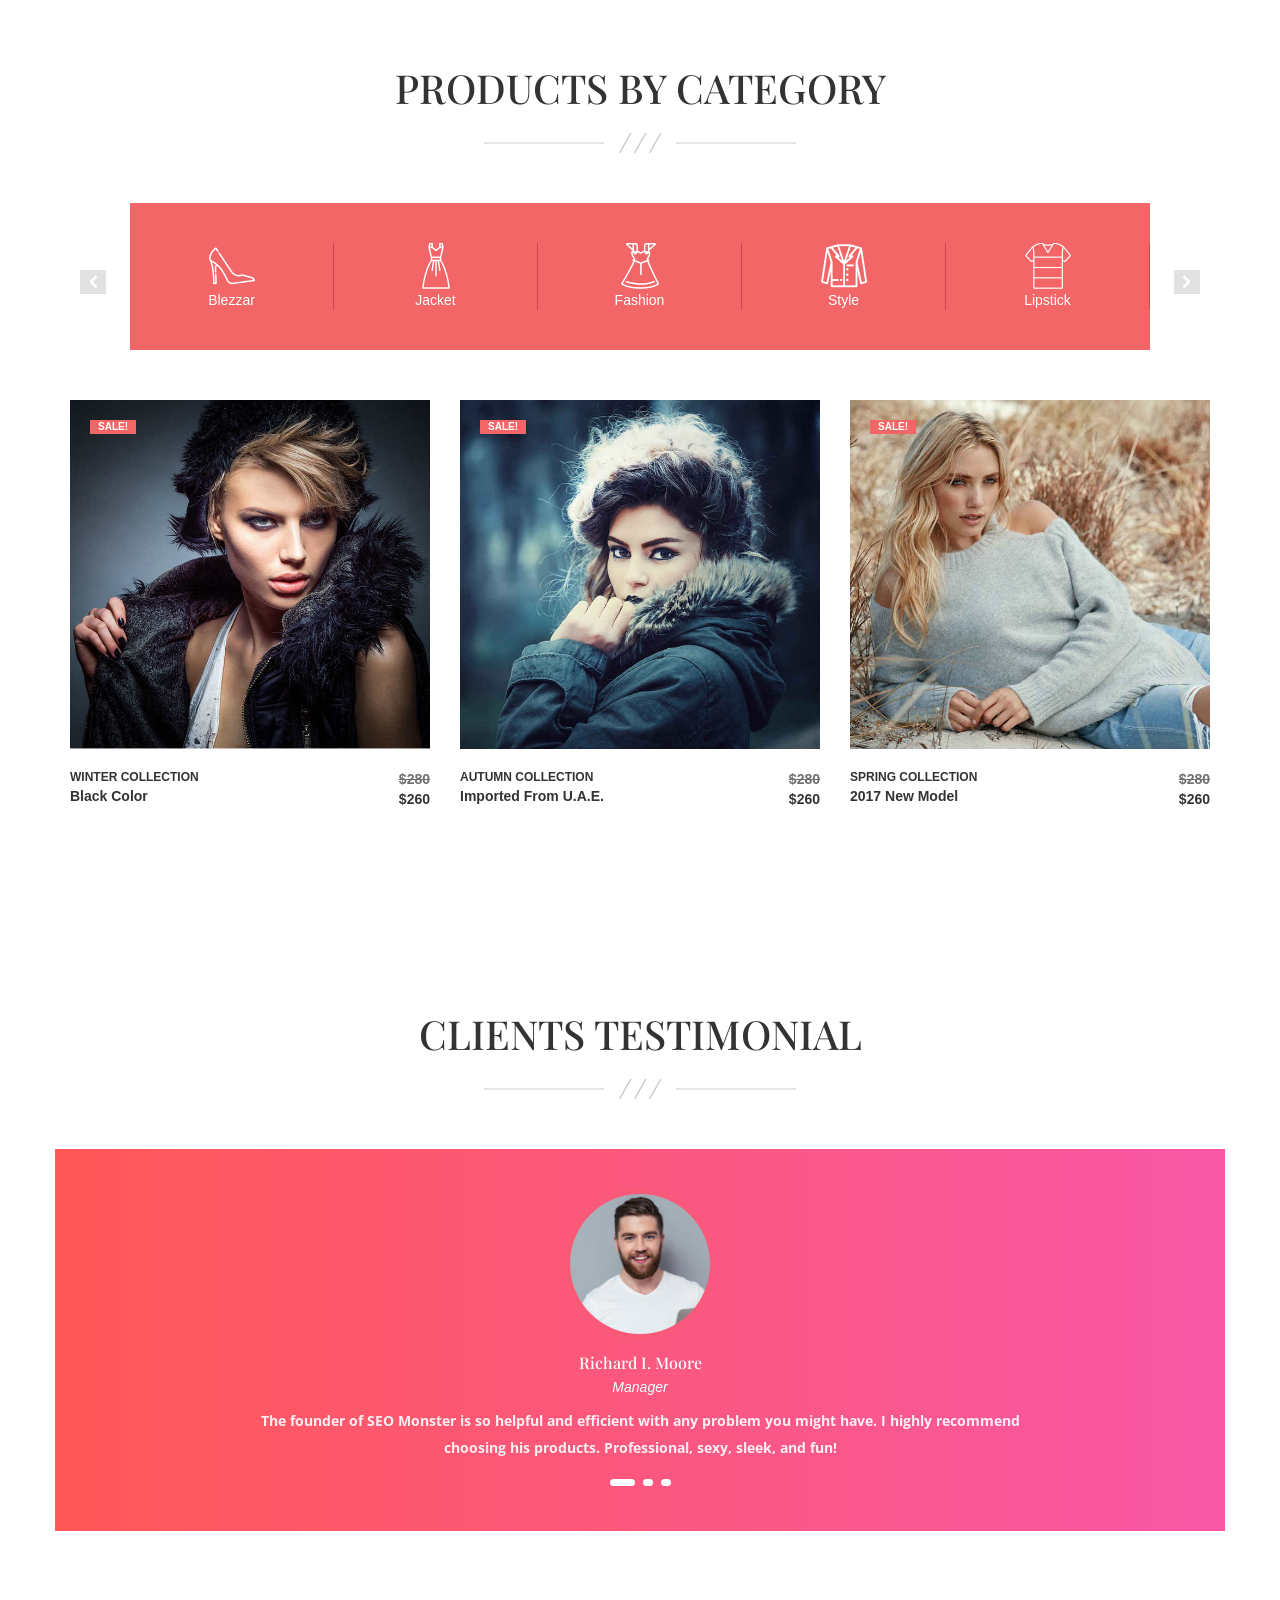
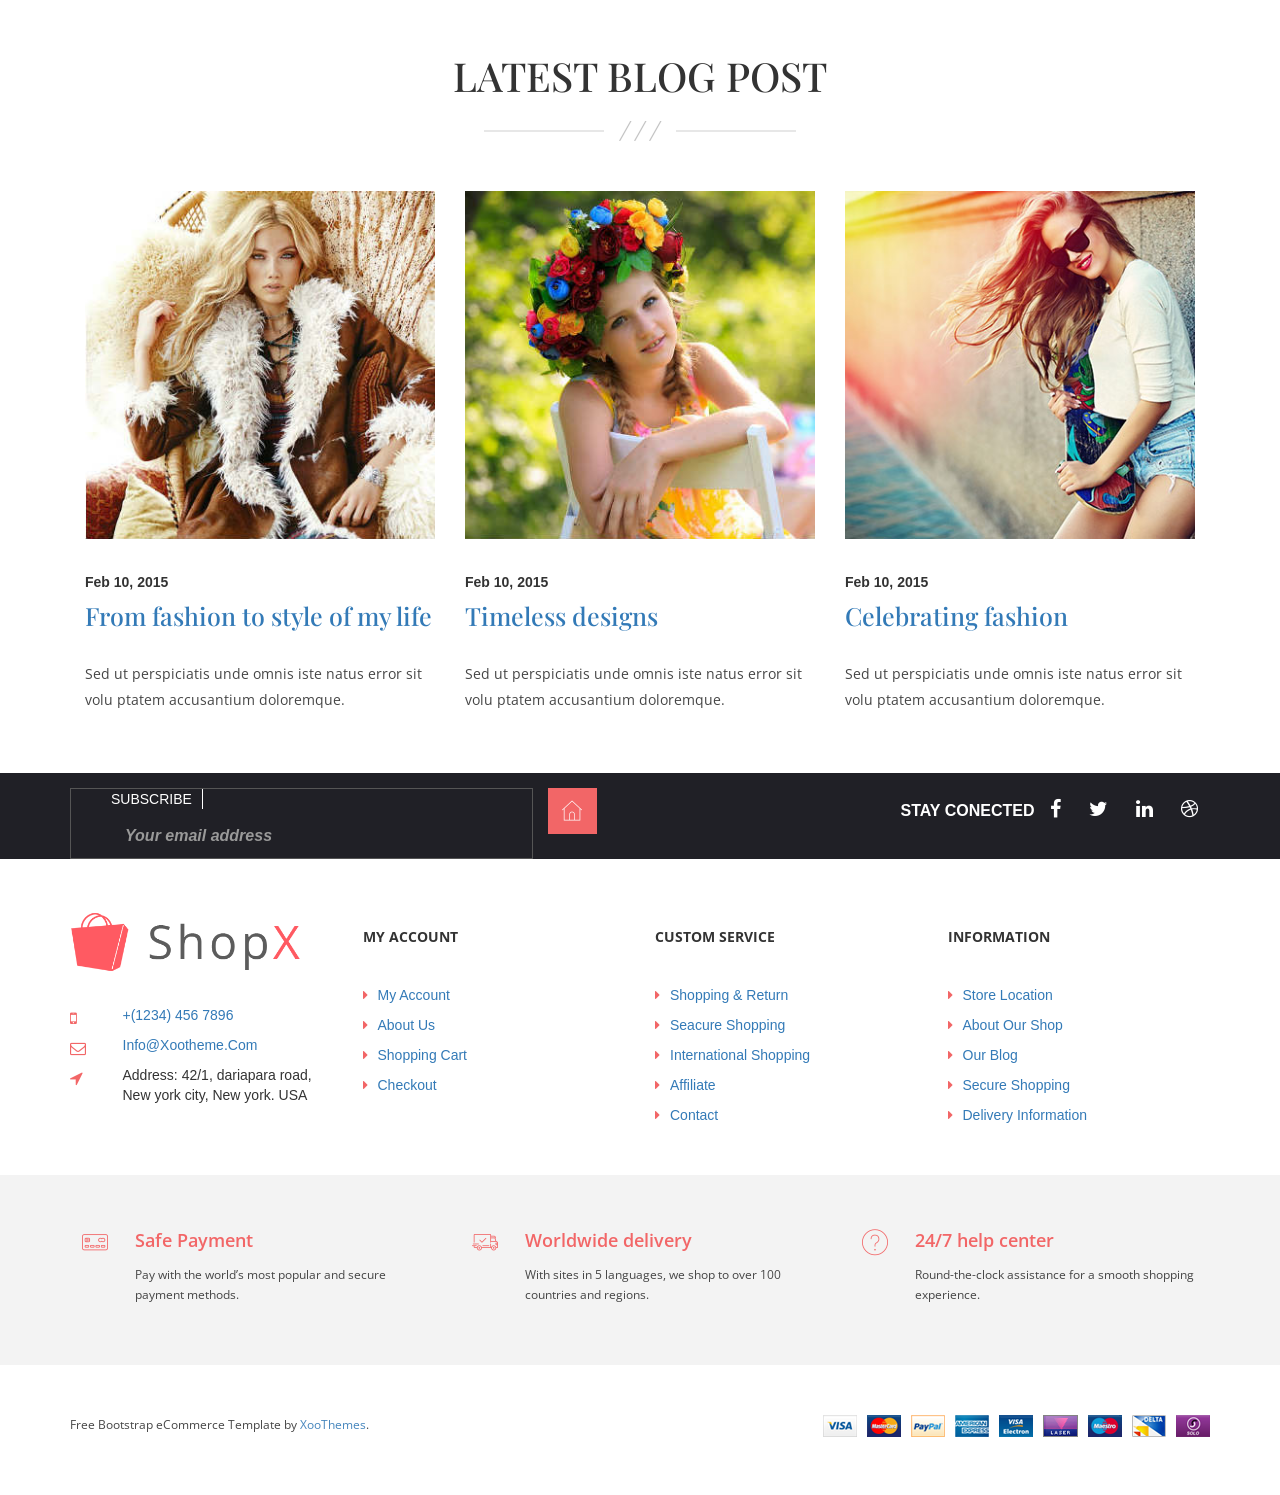
<file: Ecommerce/Ecommerce/Content/shopx/index.html>
﻿<!DOCTYPE html>
<!--[if IE 7]> <html class="no-js ie7 oldie" lang="en-US"> <![endif]-->
<!--[if IE 8]> <html class="no-js ie8 oldie" lang="en-US"> <![endif]-->
<!--[if gt IE 8]><!-->
<html lang="en">
    <head>
        <!-- TITLE OF SITE -->
        <title> eCommerce </title>
        
        <!-- Meta -->
        <meta charset="utf-8">
        <meta name="description" content="app landing page template" />
        <meta name="keywords" content="app, landing page, gradient background, image background, video background, template, responsive, bootstrap" />
        <meta name="developer" content="">
        <meta name="viewport" content="width=device-width, initial-scale=1, maximum-scale=1">

        <!-- FAV AND ICONS   -->
        <link rel="shortcut icon" href="assets/images/favicon.ico">
        <link rel="shortcut icon" href="assets/images/apple-icon.png">
        <link rel="shortcut icon" sizes="72x72" href="assets/images/apple-icon-72x72.png">
        <link rel="shortcut icon" sizes="114x114" href="assets/images/apple-icon-114x114.png">

        <!-- GOOGLE FONTS -->
        <link href="https://fonts.googleapis.com/css?family=Open+Sans:300,400,600,700%7cPlayfair+Display:400,400i,700,900" rel="stylesheet">

        <!-- FONT ICONS -->
        <link rel="stylesheet" href="assets/icons/font-awesome-4.7.0/css/font-awesome.min.css">
        
        <!-- Custom Icon Font -->
        <link rel="stylesheet" href="assets/fonts/flaticon.css">
        <!-- Bootstrap-->
        <link rel="stylesheet" href="assets/plugins/css/bootstrap.min.css">
        <!-- Fancybox-->
        <link rel="stylesheet" href="assets/plugins/css/jquery.fancybox.min.css">
        <!-- Animation -->
        <link rel="stylesheet" href="assets/plugins/css/animate.css">
        <!-- owl -->
        <link rel="stylesheet" href="assets/plugins/css/owl.css">
        <!--flexslider-->
        <link rel="stylesheet" href="assets/plugins/css/flexslider.min.css">
        <!-- selectize -->
        <link rel="stylesheet" href="assets/plugins/css/selectize.css">
        <link rel="stylesheet" href="assets/plugins/css//selectize.bootstrap3.css">
        <link rel="stylesheet" href="assets/plugins/css/jquery-ui.min.css">
        <!--dropdown -->
        <link rel="stylesheet" href="assets/plugins/css/bootstrap-dropdownhover.min.css">
        <!-- mobile nav-->
        <link rel="stylesheet" href="assets/plugins/css/meanmenu.css">

        <!-- COUSTOM CSS link  -->
        <link rel="stylesheet" href="assets/css/style.css">
        <link rel="stylesheet" href="assets/css/responsive.css">

        <!--[if lt IE 9]>
            <script src="js/plagin-js/html5shiv.js"></script>
            <script src="js/plagin-js/respond.min.js"></script>
        <![endif]-->

    </head>
    <body>
        <!--
        |========================
        |  HEADER
        |========================
        -->
        <header id="xt-home" class="xt-header">
            <div class="header-top">
                <div class="container">
                    <div class="row">
                        <div class="xt-language col-md-6 col-sm-6 col-xs-12">
                            <div class="each-nav">
                                <ul>
                                    <li class="dropdown">
                                    <a href="" class="dropdown-toggle" data-toggle="dropdown" role="button" aria-haspopup="true" aria-expanded="false">English <span class="fa fa-angle-down"></span> </a>
                                        <ul class="dropdown-menu xt-lang-dropdown">
                                            <li><a href="">France</a></li>
                                            <li><a href="causes-list.html">Bangla</a></li>
                                            <li><a href="causes-details.html">Swidesh</a></li>
                                        </ul>
                                    </li>
                                    <li class="dropdown">
                                    <a href="" class="dropdown-toggle" data-toggle="dropdown" role="button" aria-haspopup="true" aria-expanded="false">USD <span class="fa fa-angle-down"></span> </a>
                                        <ul class="dropdown-menu xt-lang-dropdown">
                                            <li><a href="">USD</a></li>
                                            <li><a href="causes-list.html">EURO</a></li>
                                            <li><a href="causes-details.html">Riyal</a></li>
                                        </ul>
                                    </li>
                                </ul>
                            </div>
                        </div>
                        
                        <div class="user-nav pull-right col-md-6 col-sm-6 col-xs-12">
                            <ul>
                                <li><a href="">My wishlist</a></li>
                                <li><a href="">Checkout</a></li>
                                <li><a href="">login</a></li>
                            </ul>
                        </div>
                    </div>
                </div>
            </div>
            
            <div class="main-navigation">
                <nav class="navbar navbar-fixed-top nav-scroll">
                    <div class="container">
                        <div class="row">
                            <div class="navbar-header">
                              <button type="button" class="navbar-toggle" data-toggle="collapse" data-target=".navbar-collapse">
                                <span aria-hidden="true" class="icon"></span>
                              </button>
                              <a class="navbar-brand" href="index.html"><img src="assets/images/flogo.png" alt="" class="img-responsive"></a>
                            </div>
                            
                            <div class="collapse navbar-collapse" id="js-navbar-menu">
                                <ul class="nav navbar-nav navbar-right ep-mobile-menu" id="navbar-nav">
                                    <li class="active"><a href="index.html">Home</a></li>
                                    <li><a href="shop-page.html">Shop</a></li>
                                    <li><a href="single-shop.html">Single Product</a></li>
                                    <li><a href="">About</a></li>
                                    <li class="dropdown xt-drop-nav">
                                        <a href="" class="dropdown-toggle" data-toggle="dropdown" data-hover="dropdown">
                                            Gallery <span class="caret"></span>
                                        </a>
                                        <ul class="dropdown-menu">
                                            <li><a href="#">Electronics</a></li>
                                            <li><a href="#">Furniture</a></li>
                                            <li class="dropdown">
                                                <a href="#">Mobile and Tablets</a>
                                                <ul class="dropdown-menu">
                                                    <li><a href="#">Nokia</a></li>
                                                    <li><a href="#">iPhone</a></li>
                                                    <li class="dropdown">
                                                        <a href="#">Memory Card</a>
                                                        <ul class="dropdown-menu">
                                                            <li><a href="#">Max</a></li>
                                                            <li><a href="#">Min</a></li>
                                                        </ul>
                                                    </li>
                                                    <li><a href="#">Computer</a></li>
                                                    <li><a href="#">Office furniture</a></li>
                                                </ul>
                                            </li>
                                            <li><a href="#">Land and space</a></li>
                                            <li><a href="#">Bike and Cars</a></li>
                                        </ul>
                                    </li>
                                    <li><a href="">Blog</a></li>
                                    <li><a href="contact-us.html">Contact</a></li>
                                </ul>
                            </div>
                        </div>
                    </div>
                </nav>
            </div>
             <!--Mobile Menu-->
            <div class="main-color-bg">
                <div class="container">
                    <div class="row">
                        <div class="col-md-3 left-menu-wrapper">
                            <div class="xt-sidenav hidden-xs hidden-sm">
                                <nav>
                                    <ul class="xt-side-menu">
                                        <li>
                                            <a href="#">All Category</a>
                                            <ul class="xt-dropdown">
                                                <li>
                                                    <a class="xt-nav-link" href="single-shop.html"><i class="fa flaticon-glasses"></i> FASHION</a>
                                                    <ul class="mega-menu">
                                                        <li>
                                                            <ul class="xt-single-mega">
                                                                <li><a href="single-shop.html">Bags</a></li>
                                                                <li><a href="single-shop.html">Funky</a></li>
                                                                <li><a href="single-shop.html">Ear Wear</a></li>
                                                                <li><a href="single-shop.html">Shoes</a></li>
                                                                <li><a href="single-shop.html">Cosmetic</a></li>
                                                            </ul>
                                                        </li>
                                                        <li>
                                                            <ul class="xt-single-mega">
                                                                <li><a href="single-shop.html">Shirt</a></li>
                                                                <li><a href="single-shop.html">Pant</a></li>
                                                                <li><a href="single-shop.html">Trousers</a></li>
                                                                <li><a href="single-shop.html">Jackets & sweater</a></li>
                                                                <li><a href="single-shop.html">T-Shirts</a></li>
                                                            </ul>
                                                        </li>
                                                    </ul>
                                                </li>
                                                <li>
                                                    <a class="xt-nav-link" href="single-shop.html"><i class="fa flaticon-dress"></i> WOMEN'S</a>
                                                    <ul class="mega-menu">
                                                        <li>
                                                            <ul class="xt-single-mega">
                                                                <li><a href="single-shop.html">Accessories</a></li>
                                                                <li><a href="single-shop.html">Ornaments</a></li>
                                                                <li><a href="single-shop.html">Shoes</a></li>
                                                                <li><a href="single-shop.html">3 Piece</a></li>
                                                                <li><a href="single-shop.html">Cosmetic</a></li>
                                                            </ul>
                                                        </li>
                                                        <li>
                                                            <ul class="xt-single-mega">
                                                               <li><a href="single-shop.html">Ring</a></li>
                                                                <li><a href="single-shop.html">Bags</a></li>
                                                                <li><a href="single-shop.html">Ear Wear</a></li>
                                                                <li><a href="single-shop.html">Storage</a></li>
                                                                <li><a href="single-shop.html">Office</a></li>                                                                
                                                            </ul>
                                                        </li>
                                                    </ul>
                                                </li> 
                                                <li><a href="single-shop.html"><i class="fa flaticon-high-heel"></i> SHOES</a></li>
                                                <li>
                                                    <a class="xt-nav-link" href="single-shop.html"><i class="fa flaticon-v-neck-shirt"></i> MAN'S</a>
                                                    <ul class="mega-menu xt-column">
                                                        <li>
                                                            <ul class="xt-single-mega">
                                                                <li><a href="single-shop.html">Jeans Pant</a></li>
                                                                <li><a href="single-shop.html">T-Shirts</a></li>
                                                                <li><a href="single-shop.html">Pant</a></li>
                                                                <li><a href="single-shop.html">Jackets</a></li>
                                                                <li><a href="single-shop.html">Cap</a></li>
                                                            </ul>
                                                        </li>
                                                    </ul>
                                                </li>
                                                <li><a href="single-shop.html"><i class="fa flaticon-jacket"></i> JACKETS</a></li>
                                                <li>
                                                    <a class="xt-nav-link" href="single-shop.html"><i class="fa flaticon-cosmetics"></i> COSMETICS</a>
                                                    <ul class="mega-menu xt-column">
                                                        <li>
                                                            <ul class="xt-single-mega">
                                                                <li><a href="single-shop.html">Lipstick</a></li>
                                                                <li><a href="single-shop.html">Makeup Brush</a></li>
                                                                <li><a href="single-shop.html">Nail Polish</a></li>
                                                                <li><a href="single-shop.html"> Hair Dryers</a></li>
                                                            </ul>
                                                        </li>
                                                    </ul>
                                                </li>
                                                <li>
                                                    <a class="xt-nav-link" href="single-shop.html"><i class="fa flaticon-hijab"></i>BOURKHA & HIJAB</a>
                                                    <ul class="mega-menu xt-column">
                                                        <li>
                                                            <ul class="xt-single-mega">
                                                                <li><a href="single-shop.html">Iranian</a></li>
                                                                <li><a href="single-shop.html">Arabian</a></li>
                                                                <li><a href="single-shop.html">Indian</a></li>
                                                                <li><a href="single-shop.html">Indonesian</a></li>
                                                            </ul>
                                                        </li>
                                                    </ul>
                                                </li>
                                                <li>
                                                    <a class="xt-nav-link" href="single-shop.html"><i class="fa flaticon-jacket-1"></i>Coats & Gilets</a>
                                                    <ul class="mega-menu xt-column">
                                                        <li>
                                                            <ul class="xt-single-mega">
                                                                <li><a href="single-shop.html">German Coats</a></li>
                                                                <li><a href="single-shop.html">Bangladeshi Blezzar</a></li>
                                                                <li><a href="single-shop.html">Thailand Gilets</a></li>
                                                                <li><a href="single-shop.html">Indian Coats</a></li>
                                                            </ul>
                                                        </li>
                                                    </ul>
                                                </li>
                                                <li><a href="single-shop.html"><i class="fa flaticon-dress-1"></i>Boutique</a></li>
                                                <li><a href="#more-list"> <i class="fa flaticon-menu"></i> More Categories</a></li> 
                                            </ul>
                                        </li>
                                    </ul>
                                </nav>
                            </div>
                        </div>
                        
                        <div class="col-md-8 col-sm-10 col-xs-12 xt-header-search">
                            <div class="form-group xt-form search-bar  col-md-8 col-sm-8 col-xs-7 padding-right-o">
                                <input type="text" class="form-control" placeholder="Search for snippets" />
                            </div>
                            <div class="form-group xt-form xt-search-cat col-md-4 col-sm-4 col-xs-5 padding-left-o ">
                                <div class="xt-select xt-search-opt">
                                    <select class="xt-dropdown-search select-beast">
                                        <option>All Categories</option>
                                        <option>Boutique</option>
                                        <option>Shirt</option>
                                        <option>Pants</option>
                                        <option>Jeans</option>
                                        <option>Bourkha</option>
                                        <option>Hijab</option>
                                        <option>T-Shirt</option>
                                        <option>Coats</option>
                                        <option>Blezzar</option>
                                        <option>Gilets</option>
                                        <option>3 Piece</option>
                                        <option>Cosmetic</option>
                                    </select>
                                </div>
                                <div class="xt-search-opt xt-search-btn">
                                    <button type="button" class="btn btn-primary btn-search"><i class="fa fa-search"></i></button>
                                </div>
                            </div>
                        </div>
                        <div class="col-md-1 col-sm-2 col-xs-2">
                            <div class="xt-cart">
                                <ul>
                                    <li class="dropdown">
                                      <a href="" class="dropdown-toggle" data-toggle="dropdown" data-hover="dropdown">
                                       <i class="fa flaticon-shopping-cart"></i>
                                      </a>
                                        <ul class="dropdown-menu xt-cart-items">
                                            <li>
                                                <a href="">
                                                    <img src="assets/images/4.jpg" alt="">
                                                    <h3>Lipstick</h3>
                                                    <span class="cart-price">$299</span>
                                                </a>
                                            </li>
                                            <li>
                                                <a href="">
                                                    <img src="assets/images/1.jpg" alt="">
                                                    <h3>T-Shirt</h3>
                                                    <span class="cart-price">$499</span>
                                                </a>
                                            </li>
                                            <li>
                                                <a href="">
                                                    <img src="assets/images/3.jpg" alt="">
                                                    <h3>Shirt</h3>
                                                    <span class="cart-price">$399</span>
                                                </a>
                                            </li>
                                            <li>
                                                <a href="" class="subtotal top-checkout">
                                                    <h3>Subtotal : </h3>
                                                    <span class="total-price">$999</span>
                                                </a>
                                            </li>
                                            <li>
                                                <a href="" class="process top-checkout">
                                                    <h3>Process to Checkout </h3>
                                                </a>
                                            </li>
                                        </ul>
                                    </li>
                                </ul>
                                <span class="xt-item-count">8</span>
                            </div>
                        </div>
                    </div>
                </div>
            </div>

        </header>
        <!--
        |========================
        |  MOBILE MENU
        |========================
        -->
        <div class="menu-spacing">
            <div class="container">
                <div class="row">
                    <div class="mobile-menu-area visible-xs visible-sm">
                        <div class="mobile-menu">
                            <nav id="mobile-menu-active">
                                <ul class="main">
                                    <li><a class="main-a" href="">Shirt</a></li>
                                    <li><a class="main-a" href="">Pant</a></li>
                                    <li class="active"><a class="main-a" href="#">Bourkha</a>
                                        <ul>
                                            <li><a href="#">Hijab</a></li>
                                            <li><a href="#">Scarf</a></li>
                                            <li><a href="#" class="main-a">Shirt</a>
                                                <ul>
                                                    <li><a href="#">T-Shirt</a></li>
                                                    <li><a href="#">Trousers</a></li>
                                                    <li><a href="#">Jackets & sweater</a></li>
                                                    <li><a href="#">3 Piece</a></li>
                                                </ul>
                                            </li>
                                        </ul>	
                                    </li>
                                    <li><a class="main-a" href="">Shawl</a></li>
                                    <li><a class="main-a" href="">Other</a></li>
                                </ul>
                            </nav>
                        </div>	
                    </div>
                </div>
            </div>
        </div>

        <!--
        |========================
        |  SLIDER
        |========================
        -->
        <section class="xt-slider">
            <div class="container">
                <div class="row">
                    <div class="col-md-3 category-hidden padding-right-o"></div>
                    <div class="col-md-9 col-md-offset-3 padding-o padding-sm">
                        <div class="flexslider xt-slider-inner">
                          <ul class="slides">
                            <li>
                              <img src="assets/images/model-five.jpg" alt="" />
                              <div class="slide_text">
                                <span class="slide-category">Fashion</span>
                                <h2 class="slide_title">Spring Summer <br> Fashion Collection</h2>
                                <p class="slide_byline "> Lorem ipsum dolor sit amet, consectetur adipis
                                    cing elit, sed do eiusmod tempor incididunt ut labore 
                                    et dolore magna aliqua ut enim ad minim.</p>
                                <a href="" class="btn btn-fill ">Shop Now</a>
                              </div>
                            </li>
                            <li>
                              <img src="assets/images/model-four.jpg" alt="" />
                              <div class="slide_text">
                                <span class="slide-category">Style</span>
                                <h2 class="slide_title ">Winter Autumn <br> Jacket Collection</h2>
                                <p class="slide_byline "> Usher in the summer months with showerproof jackets
                                    and lightweight boys' coats. Items are great to be presented
                                     loved ones and the reasonable price makes the collection suitable.</p>
                                <a href="" class="btn btn-fill ">Shop Now</a>
                              </div>
                            </li>
                            <li>
                              <img src="assets/images/model-three.jpg" alt="" />
                              <div class="slide_text">
                                <span class="slide-category">Spring Collection</span>
                                <h2 class="slide_title ">Spring Upcomming <br> New Collection</h2>
                                <p class="slide_byline "> Bags, Glasses and belts are all of the best quality
                                    and are made by famous brands in this area. Vitrine helped 
                                    them to show their products better and sell more.</p>
                                <a href="" class="btn btn-fill ">Shop Now</a>
                              </div>
                            </li>
                          </ul>
                        </div>
                        <div class="flexslider-controls">
                          <ol class="flex-control-nav">
                            <li>
                                <img src="assets/images/model-five-thumb.jpg" alt="" /> 
                                <div class="nav-title">
                                    <span>Fashion</span>
                                    <h3>Spring Summer Fashion Collection</h3>
                                </div>
                            
                            </li>                            
                            <li>
                                <img src="assets/images/model-four-thumb.jpg" alt="" /> 
                                <div class="nav-title">
                                    <span>Style</span>
                                    <h3>Winter Autumn Jacket COllection</h3>
                                </div>
                            
                            </li>                            
                            <li>
                                <img src="assets/images/model-three-thumb.jpg" alt="" /> 
                                <div class="nav-title">
                                    <span>Spring</span>
                                    <h3>Spring New Collection 2018</h3>
                                </div>
                            
                            </li>
                          </ol>
                        </div>
                    </div>
                </div>
            </div>
        </section>
        <!--
        |========================
        |  FEATURED SECTION
        |========================
        -->
        <section class="xt-deal-section">
            <div class="container">
                <div class="row section-separator">
                    <div class="xt-each-deal">
                        <div class="col-md-8 col-sm-6">
                            <div class="xt-spring-deal cover-bg white xt-deal" style="background-image: url(assets/images/f1.jpg);">
                                <div class="xt-overlay"></div>
                                <span>fresh your soul</span>
                                <h2>spring summer <br> fashion collection</h2>
                                <a href="" class="btn btn-fill">Shop now</a>
                            </div>
                        </div>
                        <div class="col-md-4 col-sm-6">
                            <div class="xt-summer-deal cover-bg white xt-deal" style="background-image: url(assets/images/f2.jpg);">
                                <div class="xt-overlay"></div>
                                <span>SAVE 35% ON DESIGNER</span>
                                <h2>hot summer collection</h2>
                                <a href="" class="btn btn-fill">Shop now</a>
                            </div>
                        </div>
                        <div class="col-md-4 col-sm-6">
                            <div class="xt-off-deal cover-bg white xt-deal xt-color-bg">
                                <span>summer collection 2017</span>
                                <h2 class="xt-deal-price">66<span>%<br>off</span></h2>
                                <a href="" class="btn btn-border">Shop now</a>
                            </div>
                        </div>
                        <div class="col-md-8 col-sm-6">
                            <div class="xt-summer-deal cover-bg white xt-deal" style="background-image: url(assets/images/f3.jpg);">
                                <div class="xt-overlay"></div>
                                <span>Winter COllection</span>
                                <h2>Winter Autumn <br> Jacket Collection</h2>
                                <a href="" class="btn btn-fill">Shop now</a>
                            </div>
                        </div>
                    </div>
                </div>
            </div>
        </section>
        <!--
        |========================
        |  PRODUCT
        |========================
        -->
        <section class="xt-feature-product">
            <div class="container">
                <div class="row section-separator">
                    <div class="section-title">
                        <h2>Featured Product</h2>
                        <span class="xt-title-bg"></span>
                    </div>
                    <div class="xt-each-feature">
                        <div class="col-md-4 col-sm-4">
                            <div class="xt-feature">
                                <div class="product-img">
                                    <img src="assets/images/2.jpg" alt="" class="img-responsive">
                                    <span class="product-tag xt-uppercase">sale!</span>
                                </div>
                                <div class="product-info">
                                    <div class="product-title">
                                        <span class="category xt-uppercase">Sweater</span>
                                        <span class="name xt-semibold">Red Color</span>
                                    </div>
                                    <div class="price-tag pull-right">
                                        <span class="old-price"><del>$280</del></span>
                                        <span class="new-price xt-semibold">$260</span>
                                    </div>
                                    <div class="xt-featured-caption">
                                        <div class="product-title">
                                            <span class="category xt-uppercase">Sweater</span>
                                            <span class="name xt-semibold">Red Color</span>
                                        </div>
                                        <div class="price-tag pull-right">
                                            <span class="old-price"><del>$280</del></span>
                                            <span class="new-price xt-semibold">$260</span>
                                        </div>
                                        <div class="add-cart">
                                            <a href="" class="btn btn-fill">Add to cart</a>
                                            <ul class="reaction">
                                                <li><a href=""><i class="fa fa-search"></i></a></li>
                                                <li><a href=""><i class="fa fa-heart-o"></i></a></li>
                                                <li><a href=""><i class="fa fa-bar-chart-o"></i></a></li>
                                            </ul>
                                        </div>
                                    </div>
                                </div>
                            </div>
                        </div>
                        <div class="col-md-4 col-sm-4">
                            <div class="xt-feature">
                                <div class="product-img">
                                    <img src="assets/images/1.jpg" alt="" class="img-responsive">
                                    <span class="product-tag xt-uppercase">sale!</span>
                                </div>
                                <div class="product-info">
                                    <div class="product-title">
                                        <span class="category xt-uppercase">T-Shirt</span>
                                        <span class="name xt-semibold">2017 Model</span>
                                    </div>
                                    <div class="price-tag pull-right">
                                        <span class="old-price"><del>$280</del></span>
                                        <span class="new-price xt-semibold">$260</span>
                                    </div>
                                    <div class="xt-featured-caption">
                                        <div class="product-title">
                                            <span class="category xt-uppercase">T-Shirt</span>
                                            <span class="name xt-semibold">2017 Model</span>
                                        </div>
                                        <div class="price-tag pull-right">
                                            <span class="old-price"><del>$280</del></span>
                                            <span class="new-price xt-semibold">$260</span>
                                        </div>
                                        <div class="add-cart">
                                            <a href="" class="btn btn-fill">Add to cart</a>
                                            <ul class="reaction">
                                                <li><a href=""><i class="fa fa-search"></i></a></li>
                                                <li><a href=""><i class="fa fa-heart-o"></i></a></li>
                                                <li><a href=""><i class="fa fa-bar-chart-o"></i></a></li>
                                            </ul>
                                        </div>
                                    </div>
                                </div>
                            </div>
                        </div>
                        <div class="col-md-4 col-sm-4">
                            <div class="xt-feature">
                                <div class="product-img">
                                    <img src="assets/images/3.jpg" alt="" class="img-responsive">
                                    <span class="product-tag xt-uppercase">sale!</span>
                                </div>
                                <div class="product-info">
                                    <div class="product-title">
                                        <span class="category xt-uppercase">New Look</span>
                                        <span class="name xt-semibold">2018 Model Coming Soon</span>
                                    </div>
                                    <div class="price-tag pull-right">
                                        <span class="old-price"><del>$280</del></span>
                                        <span class="new-price xt-semibold">$260</span>
                                    </div>
                                    <div class="xt-featured-caption">
                                        <div class="product-title">
                                            <span class="category xt-uppercase">New Look</span>
                                            <span class="name xt-semibold">2018 Model Coming Soon</span>
                                        </div>
                                        <div class="price-tag pull-right">
                                            <span class="old-price"><del>$280</del></span>
                                            <span class="new-price xt-semibold">$260</span>
                                        </div>
                                        <div class="add-cart">
                                            <a href="" class="btn btn-fill">Add to cart</a>
                                            <ul class="reaction">
                                                <li><a href=""><i class="fa fa-search"></i></a></li>
                                                <li><a href=""><i class="fa fa-heart-o"></i></a></li>
                                                <li><a href=""><i class="fa fa-bar-chart-o"></i></a></li>
                                            </ul>
                                        </div>
                                    </div>
                                </div>
                            </div>
                        </div>
                        <div class="col-md-4 col-sm-4">
                            <div class="xt-feature">
                                <div class="product-img">
                                    <img src="assets/images/4.jpg" alt="" class="img-responsive">
                                    <span class="product-tag xt-uppercase">sale!</span>
                                </div>
                                <div class="product-info">
                                    <div class="product-title">
                                        <span class="category xt-uppercase">Lipstick</span>
                                        <span class="name xt-semibold">Imported From U.S.</span>
                                    </div>
                                    <div class="price-tag pull-right">
                                        <span class="old-price"><del>$280</del></span>
                                        <span class="new-price xt-semibold">$260</span>
                                    </div>
                                    <div class="xt-featured-caption">
                                        <div class="product-title">
                                            <span class="category xt-uppercase">Lipstick</span>
                                            <span class="name xt-semibold">Imported From U.S.</span>
                                        </div>
                                        <div class="price-tag pull-right">
                                            <span class="old-price"><del>$280</del></span>
                                            <span class="new-price xt-semibold">$260</span>
                                        </div>
                                        <div class="add-cart">
                                            <a href="" class="btn btn-fill">Add to cart</a>
                                            <ul class="reaction">
                                                <li><a href=""><i class="fa fa-search"></i></a></li>
                                                <li><a href=""><i class="fa fa-heart-o"></i></a></li>
                                                <li><a href=""><i class="fa fa-bar-chart-o"></i></a></li>
                                            </ul>
                                        </div>
                                    </div>
                                </div>
                            </div>
                        </div>
                        <div class="col-md-4 col-sm-4">
                            <div class="xt-feature">
                                <div class="product-img">
                                    <img src="assets/images/b2.jpg" alt="" class="img-responsive">
                                    <span class="product-tag xt-uppercase">sale!</span>
                                </div>
                                <div class="product-info">
                                    <div class="product-title">
                                        <span class="category xt-uppercase">Shirt</span>
                                        <span class="name xt-semibold">Exclusive Design</span>
                                    </div>
                                    <div class="price-tag pull-right">
                                        <span class="old-price"><del>$280</del></span>
                                        <span class="new-price xt-semibold">$260</span>
                                    </div>
                                    <div class="xt-featured-caption">
                                        <div class="product-title">
                                            <span class="category xt-uppercase">Shirt</span>
                                            <span class="name xt-semibold">Exclusive Design</span>
                                        </div>
                                        <div class="price-tag pull-right">
                                            <span class="old-price"><del>$280</del></span>
                                            <span class="new-price xt-semibold">$260</span>
                                        </div>
                                        <div class="add-cart">
                                            <a href="" class="btn btn-fill">Add to cart</a>
                                            <ul class="reaction">
                                                <li><a href=""><i class="fa fa-search"></i></a></li>
                                                <li><a href=""><i class="fa fa-heart-o"></i></a></li>
                                                <li><a href=""><i class="fa fa-bar-chart-o"></i></a></li>
                                            </ul>
                                        </div>
                                    </div>
                                </div>
                            </div>
                        </div>
                        <div class="col-md-4 col-sm-4">
                            <div class="xt-feature">
                                <div class="product-img">
                                    <img src="assets/images/b1.jpg" alt="" class="img-responsive">
                                    <span class="product-tag xt-uppercase">sale!</span>
                                </div>
                                <div class="product-info">
                                    <div class="product-title">
                                        <span class="category xt-uppercase">Tops</span>
                                        <span class="name xt-semibold">Spring Collection</span>
                                    </div>
                                    <div class="price-tag pull-right">
                                        <span class="old-price"><del>$280</del></span>
                                        <span class="new-price xt-semibold">$260</span>
                                    </div>
                                    <div class="xt-featured-caption">
                                        <div class="product-title">
                                            <span class="category xt-uppercase">Tops</span>
                                            <span class="name xt-semibold">Spring Collection</span>
                                        </div>
                                        <div class="price-tag pull-right">
                                            <span class="old-price"><del>$280</del></span>
                                            <span class="new-price xt-semibold">$260</span>
                                        </div>
                                        <div class="add-cart">
                                            <a href="" class="btn btn-fill">Add to cart</a>
                                            <ul class="reaction">
                                                <li><a href=""><i class="fa fa-search"></i></a></li>
                                                <li><a href=""><i class="fa fa-heart-o"></i></a></li>
                                                <li><a href=""><i class="fa fa-bar-chart-o"></i></a></li>
                                            </ul>
                                        </div>
                                    </div>
                                </div>
                            </div>
                        </div>
                    </div>
                </div>
            </div>
        </section>
        <!--
        |========================
        |  BY CATEGORY 
        |========================
        -->
        <section class="product-category">
            <div class="container">
                <div class="row section-separator">
                    <div class="section-title">
                        <h2> PRODUCTS by category </h2>
                        <span class="xt-title-bg"></span>
                    </div>
                    <div class="col-xs-12">
                        <div class="xt-product-slide">
                            <div class="xt-carousel owl-theme">
                                <div class="xt-item">
                                    <i class="fa flaticon-dress-1"></i>
                                    <span>Fashion</span>
                                </div>
                                <div class="xt-item">
                                    <i class="fa flaticon-jacket-1"></i>
                                    <span>Style</span>
                                </div>
                                <div class="xt-item">
                                    <i class="fa flaticon-v-neck-shirt"></i>
                                    <span>Lipstick</span>
                                </div>
                                <div class="xt-item">
                                    <i class="fa flaticon-high-heel"></i>
                                    <span>Blezzar</span>
                                </div>
                                <div class="xt-item">
                                    <i class="fa flaticon-dress"></i>
                                    <span>Jacket</span>
                                </div>
                            </div>
                        </div>
                    </div>
                    <div class="xt-category-feature col-xs-12">
                        <div class="col-md-4 col-sm-4">
                            <div class="xt-feature">
                                <div class="product-img">
                                    <img src="assets/images/model-one-660-640.jpg" alt="" class="img-responsive">
                                    <span class="product-tag xt-uppercase">sale!</span>
                                </div>
                                <div class="product-info">
                                    <div class="product-title">
                                        <span class="category xt-uppercase">Winter COllection</span>
                                        <span class="name xt-semibold">Black Color</span>
                                    </div>
                                    <div class="price-tag pull-right">
                                        <span class="old-price"><del>$280</del></span>
                                        <span class="new-price xt-semibold">$260</span>
                                    </div>
                                    <div class="xt-featured-caption">
                                        <div class="product-title">
                                            <span class="category xt-uppercase">Winter COllection</span>
                                            <span class="name xt-semibold">Black Color</span>
                                        </div>
                                        <div class="price-tag pull-right">
                                            <span class="old-price"><del>$280</del></span>
                                            <span class="new-price xt-semibold">$260</span>
                                        </div>
                                        <div class="add-cart">
                                            <a href="" class="btn btn-fill">Add to cart</a>
                                            <ul class="reaction">
                                                <li><a href=""><i class="fa fa-search"></i></a></li>
                                                <li><a href=""><i class="fa fa-heart-o"></i></a></li>
                                                <li><a href=""><i class="fa fa-bar-chart-o"></i></a></li>
                                            </ul>
                                        </div>
                                    </div>
                                </div>
                            </div>
                        </div>
                        <div class="col-md-4 col-sm-4">
                            <div class="xt-feature">
                                <div class="product-img">
                                    <img src="assets/images/model-two-660-640.jpg" alt="" class="img-responsive">
                                    <span class="product-tag xt-uppercase">sale!</span>
                                </div>
                                <div class="product-info">
                                    <div class="product-title">
                                        <span class="category xt-uppercase">Autumn Collection</span>
                                        <span class="name xt-semibold">Imported From U.A.E.</span>
                                    </div>
                                    <div class="price-tag pull-right">
                                        <span class="old-price"><del>$280</del></span>
                                        <span class="new-price xt-semibold">$260</span>
                                    </div>
                                    <div class="xt-featured-caption">
                                        <div class="product-title">
                                            <span class="category xt-uppercase">Autumn Collection</span>
                                            <span class="name xt-semibold">Imported From U.A.E.</span>
                                        </div>
                                        <div class="price-tag pull-right">
                                            <span class="old-price"><del>$280</del></span>
                                            <span class="new-price xt-semibold">$260</span>
                                        </div>
                                        <div class="add-cart">
                                            <a href="" class="btn btn-fill">Add to cart</a>
                                            <ul class="reaction">
                                                <li><a href=""><i class="fa fa-search"></i></a></li>
                                                <li><a href=""><i class="fa fa-heart-o"></i></a></li>
                                                <li><a href=""><i class="fa fa-bar-chart-o"></i></a></li>
                                            </ul>
                                        </div>
                                    </div>
                                </div>
                            </div>
                        </div>
                        <div class="col-md-4 col-sm-4">
                            <div class="xt-feature">
                                <div class="product-img">
                                    <img src="assets/images/model-five-660-640.jpg" alt="" class="img-responsive">
                                    <span class="product-tag xt-uppercase">sale!</span>
                                </div>
                                <div class="product-info">
                                    <div class="product-title">
                                        <span class="category xt-uppercase">Spring Collection</span>
                                        <span class="name xt-semibold">2017 New Model</span>
                                    </div>
                                    <div class="price-tag pull-right">
                                        <span class="old-price"><del>$280</del></span>
                                        <span class="new-price xt-semibold">$260</span>
                                    </div>
                                    <div class="xt-featured-caption">
                                        <div class="product-title">
                                            <span class="category xt-uppercase">Spring Collection</span>
                                            <span class="name xt-semibold">2017 New Model</span>
                                        </div>
                                        <div class="price-tag pull-right">
                                            <span class="old-price"><del>$280</del></span>
                                            <span class="new-price xt-semibold">$260</span>
                                        </div>
                                        <div class="add-cart">
                                            <a href="" class="btn btn-fill">Add to cart</a>
                                            <ul class="reaction">
                                                <li><a href=""><i class="fa fa-search"></i></a></li>
                                                <li><a href=""><i class="fa fa-heart-o"></i></a></li>
                                                <li><a href=""><i class="fa fa-bar-chart-o"></i></a></li>
                                            </ul>
                                        </div>
                                    </div>
                                </div>
                            </div>
                        </div>
                    </div>
                </div>
            </div>
        </section>
        
        <!--
        |========================
        |  TESTIMONIAL
        |========================
        -->
        
        <section class="xt-testimonial section-separator">
            <div class="container">
                <div class="row">
                    <div class="section-title">
                        <h2>clients testimonial</h2>
                        <span class="xt-title-bg"></span>
                    </div>
                
                    <div class="testimonial-content col-xs-12 xt-client-carousel">
                        <div class="xt-clients">
                            <div class="user-img">
                                <img src="assets/images/t3.jpg" alt="" class="img-responsive">
                            </div>
                            <h5>Richard I. Moore</h5>
                            <span>Manager</span>
                            <p>The founder of SEO Monster is so helpful and efficient with any problem you might have. 
                            I highly recommend choosing his products. Professional, sexy, sleek, and fun!
                            </p>
                        </div>
                        <div class="xt-clients">
                            <div class="user-img">
                                <img src="assets/images/t3.jpg" alt="" class="img-responsive">
                            </div>
                            <h5>Stephen L. Jacques</h5>
                            <span>C.E.O.</span>
                            <p>The founder of SEO Monster is so helpful and efficient with any problem you might have. 
                            I highly recommend choosing his products. Professional, sexy, sleek, and fun!
                            </p>
                        </div>
                        <div class="xt-clients">
                            <div class="user-img">
                                <img src="assets/images/t3.jpg" alt="" class="img-responsive">
                            </div>
                            <h5>Tim C. Cross</h5>
                            <span>H.R. HEAD</span>
                            <p>The founder of SEO Monster is so helpful and efficient with any problem you might have. 
                            I highly recommend choosing his products. Professional, sexy, sleek, and fun!
                            </p>
                        </div>
                    </div>
                </div>
            </div>
        </section>
        
        <!--
        |========================
        |  BLOG
        |========================
        -->
        <section class="xt-blog">
            <div class="container">
                <div class="row section-separator">
                    <div class="section-title">
                        <h2>Latest blog Post</h2>
                        <span class="xt-title-bg"></span>
                    </div>
                    <div class="xt-blog col-xs-12">
                        <div class="col-md-4 col-sm-4">
                            <div class="xt-grid-post">
                                <img src="assets/images/blog1.jpg" alt="" class="img-responsive">
                                <div class="grid-content">
                                    <span>Feb 10, 2015</span>
                                    <a href=""><h3>From fashion to style of my life</h3></a>
                                    <p>Sed ut perspiciatis unde omnis iste natus error sit volu
                                    ptatem accusantium doloremque.</p>
                                </div>
                            </div>
                        </div>
                        <div class="col-md-4 col-sm-4">
                            <div class="xt-grid-post">
                                <img src="assets/images/blog2.jpg" alt="" class="img-responsive">
                                <div class="grid-content">
                                    <span>Feb 10, 2015</span>
                                    <a href=""><h3>Timeless designs</h3></a>
                                    <p>Sed ut perspiciatis unde omnis iste natus error sit volu
                                    ptatem accusantium doloremque.</p>
                                </div>
                            </div>
                        </div>
                        <div class="col-md-4 col-sm-4">
                            <div class="xt-grid-post">
                                <img src="assets/images/b3.jpg" alt="" class="img-responsive">
                                <div class="grid-content">
                                    <span>Feb 10, 2015</span>
                                    <a href=""><h3>Celebrating fashion</h3></a>
                                    <p>Sed ut perspiciatis unde omnis iste natus error sit volu
                                    ptatem accusantium doloremque.</p>
                                </div>
                            </div>
                        </div>
                    </div>
                </div>
            </div>
        </section>
        
        <!--
        |========================
        |  SUBSCRIBE
        |========================
        -->
        <div class="black-bg">
            <div class="container">
                <div class="row">
                    <div class="col-md-6 col-sm-12">
                        <form class="form-inline xt-subscribe-form">
                            <div class="form-group col-xs-10 xt-subscribe">
                                <label for="subscribe">Subscribe</label>
                                <input type="text" class="form-control" id="subscribe" placeholder="Your email address">
                            </div>
                            <div class="col-md-2 col-xs-2">
                                <button type="submit" class="btn btn-fill"><i class="fa flaticon-home"></i></button>
                            </div>
                        </form>
                    </div>
                    <div class="col-md-6 col-sm-12">
                        <div class="xt-social">
                            <span>stay conected</span>
                            <ul>
                                <li><a href=""><i class="fa fa-facebook"></i></a></li>
                                <li><a href=""><i class="fa fa-twitter"></i></a></li>
                                <li><a href=""><i class="fa fa-linkedin"></i></a></li>
                                <li><a href=""><i class="fa fa-dribbble"></i></a></li>
                            </ul>
                        </div>
                    </div>
                </div>
            </div>
        </div>
        
        <!--
        |========================
        |  FOOTER
        |========================
        -->
        <footer class="xt-footer">
            <div class="container">
                <div class="section-separator">
                    <div class="row">
                        <div class="col-md-3 col-sm-3">
                            <div class="footer-widget footer-contact">
                                <img src="assets/images/flogo.png" alt="" class="img-responsive">
                                <ul>
                                    <li><i class="fa fa-mobile-phone"></i><a href="">+(1234) 456 7896</a></li>
                                    <li><i class="fa fa-envelope-o"></i><a href="">info@xootheme.com</a></li>
                                    <li>
                                        <i class="fa fa-location-arrow"></i>
                                       <address>Address: 42/1, dariapara road, New york city, New york. USA</address> 
                                    </li>
                                </ul>
                            </div>
                    </div>
                        <div class="col-md-3 col-sm-3">
                            <div class="footer-widget">
                                <h4>My account</h4>
                                <ul>
                                    <li><a href=""><i class="fa fa-caret-right"></i>My account</a></li>
                                    <li><a href=""><i class="fa fa-caret-right"></i>about us</a></li>
                                    <li><a href=""><i class="fa fa-caret-right"></i>Shopping cart</a></li>
                                    <li><a href=""><i class="fa fa-caret-right"></i>Checkout</a></li>
                                </ul>
                            </div>
                    </div>
                        <div class="col-md-3 col-sm-3">
                            <div class="footer-widget">
                                <h4>Custom Service</h4>
                                <ul>
                                    <li><a href=""><i class="fa fa-caret-right"></i>Shopping & return</a></li>
                                    <li><a href=""><i class="fa fa-caret-right"></i>Seacure Shopping</a></li>
                                    <li><a href=""><i class="fa fa-caret-right"></i>International Shopping </a></li>
                                    <li><a href=""><i class="fa fa-caret-right"></i>Affiliate</a></li>
                                    <li><a href=""><i class="fa fa-caret-right"></i>contact</a></li>
                                </ul>
                            </div>
                    </div>
                        <div class="col-md-3 col-sm-3">
                            <div class="footer-widget">
                                <h4>Information</h4>
                                <ul>
                                    <li><a href=""><i class="fa fa-caret-right"></i>Store location</a></li>
                                    <li><a href=""><i class="fa fa-caret-right"></i>About our shop</a></li>
                                    <li><a href=""><i class="fa fa-caret-right"></i>Our blog</a></li>
                                    <li><a href=""><i class="fa fa-caret-right"></i>Secure Shopping</a></li>
                                    <li><a href=""><i class="fa fa-caret-right"></i>Delivery information</a></li>
                                </ul>
                            </div>
                    </div>
                    </div>
                </div>
            </div>
            <div class="clearfix"></div>
            <div class="footer-middle bg-2">
                <div class="container">
                    <div class="row section-separator">
                        <div class="col-md-4 col-sm-4">
                            <div class="footer-widget-2">
                                <div class="row">
                                    <div class="col-md-2 f-icon">
                                         <i class="fa flaticon-credit-card"></i>
                                    </div>
                                    <div class="col-md-10">
                                        <h4>Safe Payment</h4>
                                        <p>Pay with the world’s most popular and secure
                                        payment methods.</p>
                                    </div>
                                </div>
                            </div>
                        </div>
                        <div class="col-md-4 col-sm-4">
                            <div class="footer-widget-2">
                                <div class="row">
                                    <div class="col-md-2 f-icon">
                                         <i class="fa flaticon-shipped"></i>
                                    </div>
                                    <div class="col-md-10">
                                        <h4>Worldwide delivery</h4>
                                        <p>With sites in 5 languages, we shop to over 100
                                        countries and regions.</p>
                                    </div>
                                </div>
                            </div>
                        </div>
                        <div class="col-md-4 col-sm-4">
                            <div class="footer-widget-2">
                                <div class="row">
                                    <div class="col-md-2 f-icon">
                                         <i class="fa flaticon-question"></i>
                                    </div>
                                    <div class="col-md-10">
                                        <h4>24/7 help center</h4>
                                        <p>Round-the-clock assistance for a smooth
                                        shopping experience.</p>
                                    </div>
                                </div>
                            </div>
                        </div>
                    </div>
                </div>
            </div>
            <div class="footer-bottom">
                <div class="container">
                    <div class="row section-separator">
                        <div class="col-md-6 col-sm-6">
                            <p>Free Bootstrap eCommerce Template by <a href="https://xoothemes.com/" target="_blank">XooThemes</a>.</p>
                        </div>
                        <div class="col-md-6 col-sm-6">
                           <img src="assets/images/payment.png" alt="" class="img-responsive">
                        </div>
                    </div>
                </div>
            </div>
        </footer>

        <!--
        |========================
        |      Script
        |========================
        -->
        <!-- jquery -->
        <script src="assets/plugins/js/jquery-1.11.3.min.js"></script>
        <!-- Bootstrap -->
        <script src="assets/plugins/js/bootstrap.min.js"></script>
        <!-- mean menu nav-->
        <script src="assets/plugins/js/meanmenu.js"></script>
        <!-- ajaxchimp -->
        <script src="assets/plugins/js/jquery.ajaxchimp.min.js"></script>
        <!-- wow -->
        <script src="assets/plugins/js/wow.min.js"></script>
        <!-- Owl carousel-->
        <script src="assets/plugins/js/owl.carousel.js"></script>
        <!--flexslider-->
        <script src="assets/plugins/js/jquery.flexslider-min.js"></script>
        <!--dropdownhover-->
        <script src="assets/plugins/js/bootstrap-dropdownhover.min.js"></script>
        <!--jquery-ui.min-->
        <script src="assets/plugins/js/jquery-ui.min.js"></script>
        <!--validator -->
        <script src="assets/plugins/js/validator.min.js"></script>
        <!--smooth scroll-->
        <script src="assets/plugins/js/smooth-scroll.js"></script>
        <!-- Fancybox js-->
        <script src="assets/plugins/js/jquery.fancybox.min.js"></script>
        <!-- SELECTIZE-->
        <script src="assets/plugins/js/standalone/selectize.js"></script>
        <!-- init -->
        <script src="assets/js/init.js"></script>
    </body>
</html>
</file>
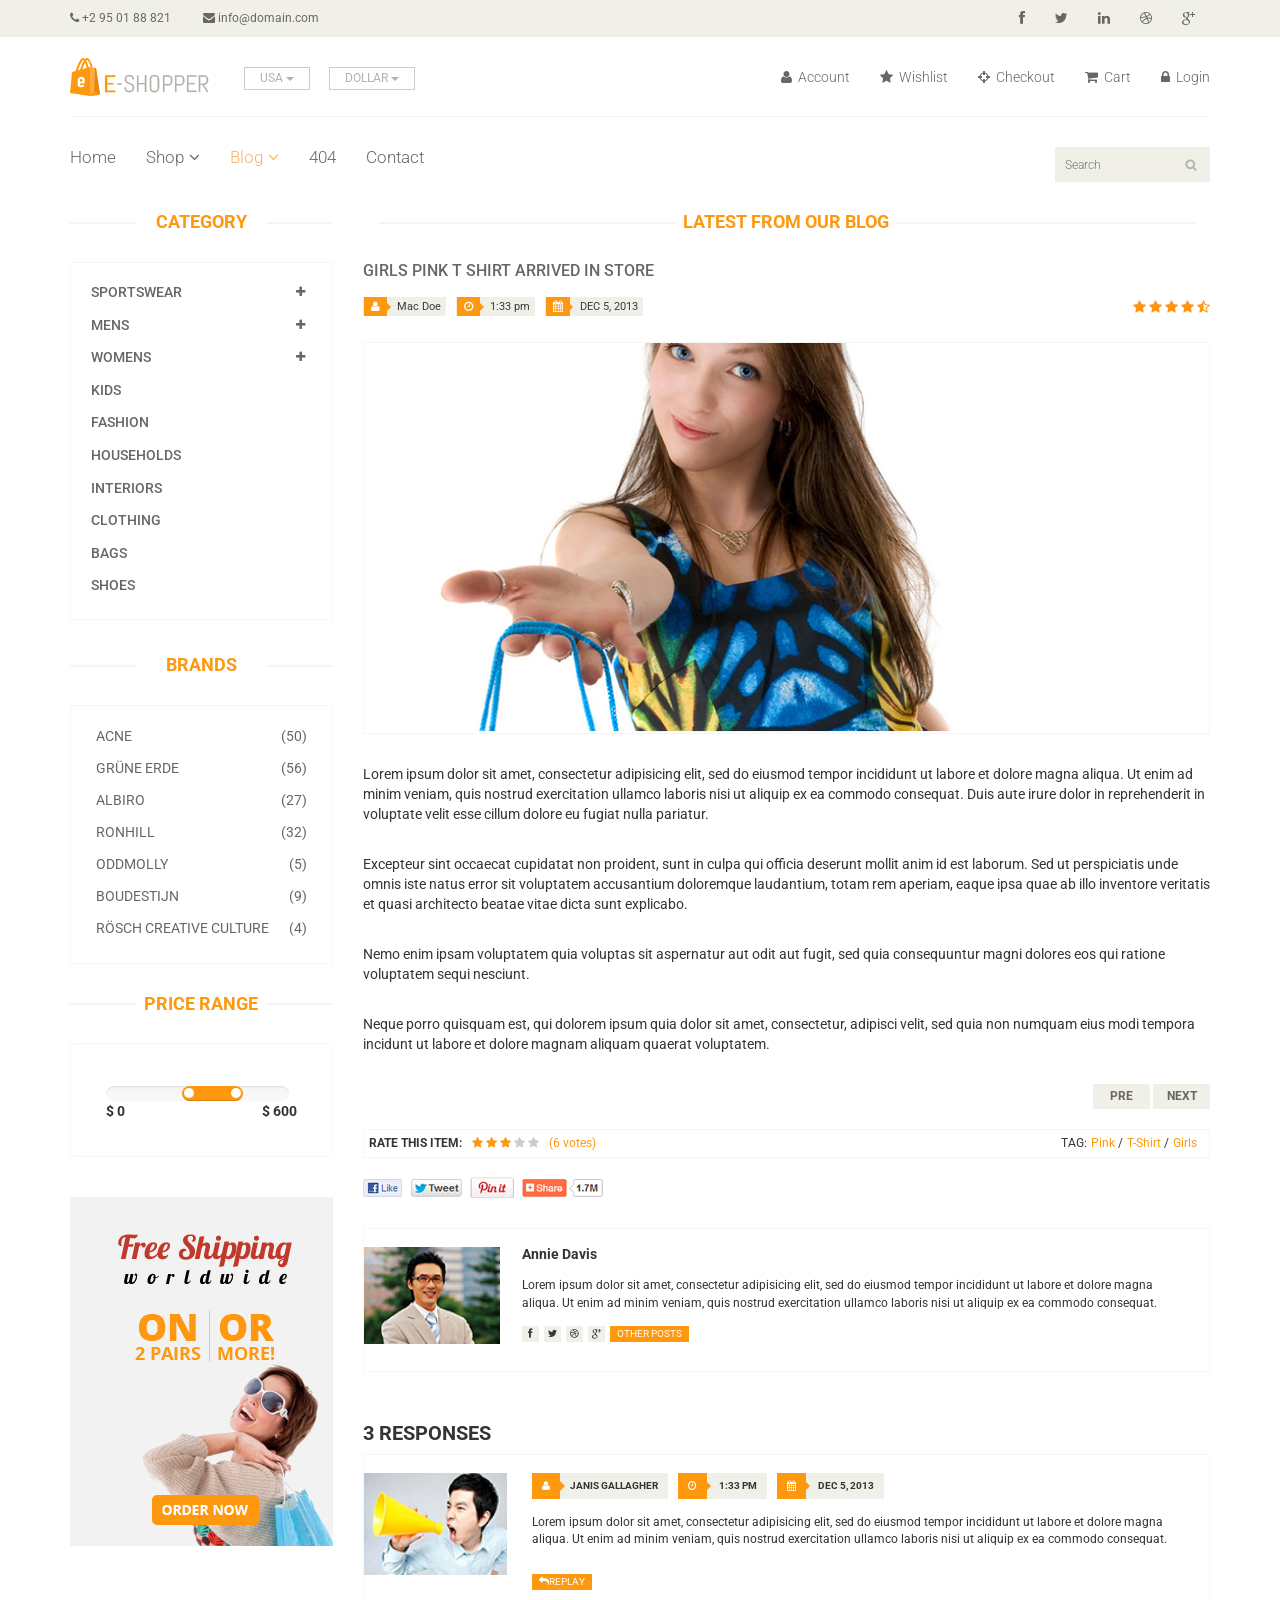
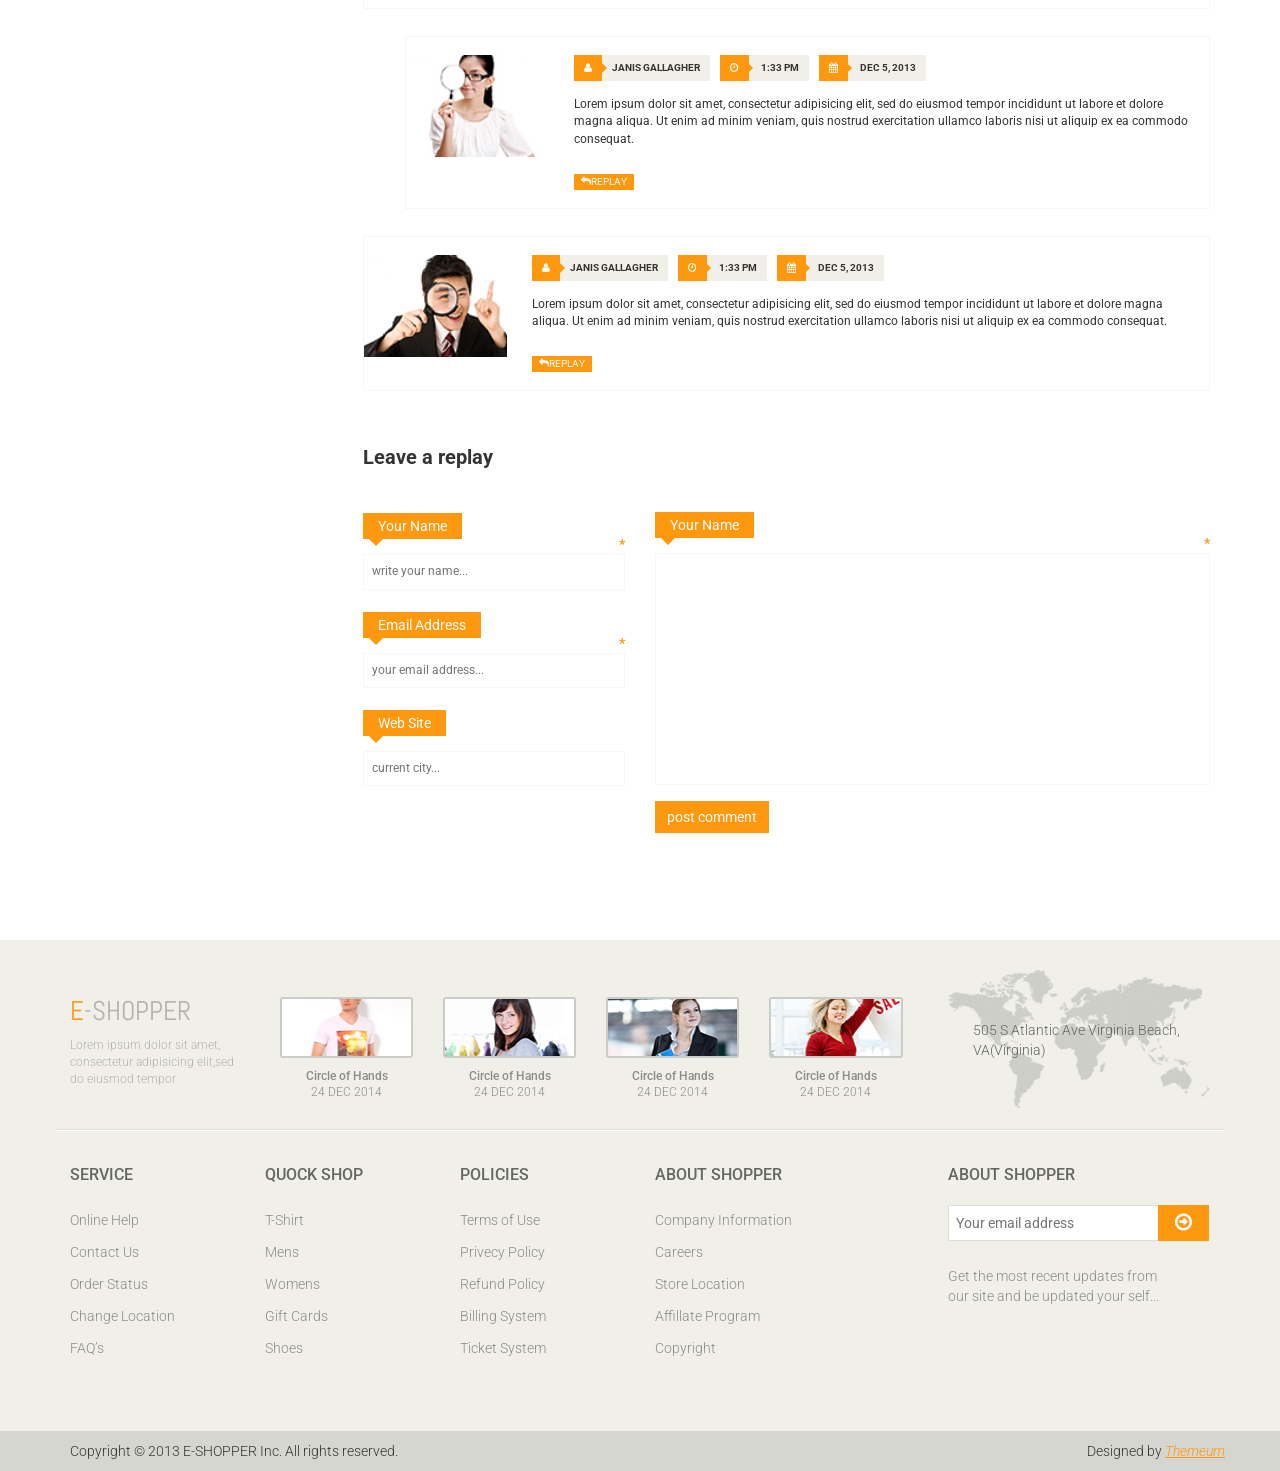
<file: Ecommerce/Ecommerce/Content/ECommerce/blog-single.html>
<!DOCTYPE html>
<html lang="en">
<head>
    <meta charset="utf-8">
    <meta name="viewport" content="width=device-width, initial-scale=1.0">
    <meta name="description" content="">
    <meta name="author" content="">
    <title>Blog Single | E-Shopper</title>
    <link href="css/bootstrap.min.css" rel="stylesheet">
    <link href="css/font-awesome.min.css" rel="stylesheet">
    <link href="css/prettyPhoto.css" rel="stylesheet">
    <link href="css/price-range.css" rel="stylesheet">
    <link href="css/animate.css" rel="stylesheet">
	<link href="css/main.css" rel="stylesheet">
	<link href="css/responsive.css" rel="stylesheet">
    <!--[if lt IE 9]>
    <script src="js/html5shiv.js"></script>
    <script src="js/respond.min.js"></script>
    <![endif]-->       
    <link rel="shortcut icon" href="images/ico/favicon.ico">
    <link rel="apple-touch-icon-precomposed" sizes="144x144" href="images/ico/apple-touch-icon-144-precomposed.png">
    <link rel="apple-touch-icon-precomposed" sizes="114x114" href="images/ico/apple-touch-icon-114-precomposed.png">
    <link rel="apple-touch-icon-precomposed" sizes="72x72" href="images/ico/apple-touch-icon-72-precomposed.png">
    <link rel="apple-touch-icon-precomposed" href="images/ico/apple-touch-icon-57-precomposed.png">
</head><!--/head-->

<body>
	<header id="header"><!--header-->
		<div class="header_top"><!--header_top-->
			<div class="container">
				<div class="row">
					<div class="col-sm-6">
						<div class="contactinfo">
							<ul class="nav nav-pills">
								<li><a href=""><i class="fa fa-phone"></i> +2 95 01 88 821</a></li>
								<li><a href=""><i class="fa fa-envelope"></i> info@domain.com</a></li>
							</ul>
						</div>
					</div>
					<div class="col-sm-6">
						<div class="social-icons pull-right">
							<ul class="nav navbar-nav">
								<li><a href=""><i class="fa fa-facebook"></i></a></li>
								<li><a href=""><i class="fa fa-twitter"></i></a></li>
								<li><a href=""><i class="fa fa-linkedin"></i></a></li>
								<li><a href=""><i class="fa fa-dribbble"></i></a></li>
								<li><a href=""><i class="fa fa-google-plus"></i></a></li>
							</ul>
						</div>
					</div>
				</div>
			</div>
		</div><!--/header_top-->
		
		<div class="header-middle"><!--header-middle-->
			<div class="container">
				<div class="row">
					<div class="col-sm-4">
						<div class="logo pull-left">
							<a href="index.html"><img src="images/home/logo.png" alt="" /></a>
						</div>
						<div class="btn-group pull-right">
							<div class="btn-group">
								<button type="button" class="btn btn-default dropdown-toggle usa" data-toggle="dropdown">
									USA
									<span class="caret"></span>
								</button>
								<ul class="dropdown-menu">
									<li><a href="">Canada</a></li>
									<li><a href="">UK</a></li>
								</ul>
							</div>
							
							<div class="btn-group">
								<button type="button" class="btn btn-default dropdown-toggle usa" data-toggle="dropdown">
									DOLLAR
									<span class="caret"></span>
								</button>
								<ul class="dropdown-menu">
									<li><a href="">Canadian Dollar</a></li>
									<li><a href="">Pound</a></li>
								</ul>
							</div>
						</div>
					</div>
					<div class="col-sm-8">
						<div class="shop-menu pull-right">
							<ul class="nav navbar-nav">
								<li><a href=""><i class="fa fa-user"></i> Account</a></li>
								<li><a href=""><i class="fa fa-star"></i> Wishlist</a></li>
								<li><a href="checkout.html"><i class="fa fa-crosshairs"></i> Checkout</a></li>
								<li><a href="cart.html"><i class="fa fa-shopping-cart"></i> Cart</a></li>
								<li><a href="login.html"><i class="fa fa-lock"></i> Login</a></li>
							</ul>
						</div>
					</div>
				</div>
			</div>
		</div><!--/header-middle-->
	
		<div class="header-bottom"><!--header-bottom-->
			<div class="container">
				<div class="row">
					<div class="col-sm-9">
						<div class="navbar-header">
							<button type="button" class="navbar-toggle" data-toggle="collapse" data-target=".navbar-collapse">
								<span class="sr-only">Toggle navigation</span>
								<span class="icon-bar"></span>
								<span class="icon-bar"></span>
								<span class="icon-bar"></span>
							</button>
						</div>
						<div class="mainmenu pull-left">
							<ul class="nav navbar-nav collapse navbar-collapse">
								<li><a href="index.html">Home</a></li>
								<li class="dropdown"><a href="#">Shop<i class="fa fa-angle-down"></i></a>
                                    <ul role="menu" class="sub-menu">
                                        <li><a href="shop.html">Products</a></li>
										<li><a href="product-details.html">Product Details</a></li> 
										<li><a href="checkout.html">Checkout</a></li> 
										<li><a href="cart.html">Cart</a></li> 
										<li><a href="login.html">Login</a></li> 
                                    </ul>
                                </li> 
								<li class="dropdown"><a href="#" class="active">Blog<i class="fa fa-angle-down"></i></a>
                                    <ul role="menu" class="sub-menu">
                                        <li><a href="blog.html">Blog List</a></li>
										<li><a href="blog-single.html" class="active">Blog Single</a></li>
                                    </ul>
                                </li> 
								<li><a href="404.html">404</a></li>
								<li><a href="contact-us.html">Contact</a></li>
							</ul>
						</div>
					</div>
					<div class="col-sm-3">
						<div class="search_box pull-right">
							<input type="text" placeholder="Search"/>
						</div>
					</div>
				</div>
			</div>
		</div><!--/header-bottom-->
	</header><!--/header-->
	
	<section>
		<div class="container">
			<div class="row">
				<div class="col-sm-3">
					<div class="left-sidebar">
						<h2>Category</h2>
						<div class="panel-group category-products" id="accordian"><!--category-productsr-->
							<div class="panel panel-default">
								<div class="panel-heading">
									<h4 class="panel-title">
										<a data-toggle="collapse" data-parent="#accordian" href="#sportswear">
											<span class="badge pull-right"><i class="fa fa-plus"></i></span>
											Sportswear
										</a>
									</h4>
								</div>
								<div id="sportswear" class="panel-collapse collapse">
									<div class="panel-body">
										<ul>
											<li><a href="">Nike </a></li>
											<li><a href="">Under Armour </a></li>
											<li><a href="">Adidas </a></li>
											<li><a href="">Puma</a></li>
											<li><a href="">ASICS </a></li>
										</ul>
									</div>
								</div>
							</div>
							<div class="panel panel-default">
								<div class="panel-heading">
									<h4 class="panel-title">
										<a data-toggle="collapse" data-parent="#accordian" href="#mens">
											<span class="badge pull-right"><i class="fa fa-plus"></i></span>
											Mens
										</a>
									</h4>
								</div>
								<div id="mens" class="panel-collapse collapse">
									<div class="panel-body">
										<ul>
											<li><a href="">Fendi</a></li>
											<li><a href="">Guess</a></li>
											<li><a href="">Valentino</a></li>
											<li><a href="">Dior</a></li>
											<li><a href="">Versace</a></li>
											<li><a href="">Armani</a></li>
											<li><a href="">Prada</a></li>
											<li><a href="">Dolce and Gabbana</a></li>
											<li><a href="">Chanel</a></li>
											<li><a href="">Gucci</a></li>
										</ul>
									</div>
								</div>
							</div>
							
							<div class="panel panel-default">
								<div class="panel-heading">
									<h4 class="panel-title">
										<a data-toggle="collapse" data-parent="#accordian" href="#womens">
											<span class="badge pull-right"><i class="fa fa-plus"></i></span>
											Womens
										</a>
									</h4>
								</div>
								<div id="womens" class="panel-collapse collapse">
									<div class="panel-body">
										<ul>
											<li><a href="">Fendi</a></li>
											<li><a href="">Guess</a></li>
											<li><a href="">Valentino</a></li>
											<li><a href="">Dior</a></li>
											<li><a href="">Versace</a></li>
										</ul>
									</div>
								</div>
							</div>
							<div class="panel panel-default">
								<div class="panel-heading">
									<h4 class="panel-title"><a href="#">Kids</a></h4>
								</div>
							</div>
							<div class="panel panel-default">
								<div class="panel-heading">
									<h4 class="panel-title"><a href="#">Fashion</a></h4>
								</div>
							</div>
							<div class="panel panel-default">
								<div class="panel-heading">
									<h4 class="panel-title"><a href="#">Households</a></h4>
								</div>
							</div>
							<div class="panel panel-default">
								<div class="panel-heading">
									<h4 class="panel-title"><a href="#">Interiors</a></h4>
								</div>
							</div>
							<div class="panel panel-default">
								<div class="panel-heading">
									<h4 class="panel-title"><a href="#">Clothing</a></h4>
								</div>
							</div>
							<div class="panel panel-default">
								<div class="panel-heading">
									<h4 class="panel-title"><a href="#">Bags</a></h4>
								</div>
							</div>
							<div class="panel panel-default">
								<div class="panel-heading">
									<h4 class="panel-title"><a href="#">Shoes</a></h4>
								</div>
							</div>
						</div><!--/category-products-->
					
						<div class="brands_products"><!--brands_products-->
							<h2>Brands</h2>
							<div class="brands-name">
								<ul class="nav nav-pills nav-stacked">
									<li><a href=""> <span class="pull-right">(50)</span>Acne</a></li>
									<li><a href=""> <span class="pull-right">(56)</span>Grüne Erde</a></li>
									<li><a href=""> <span class="pull-right">(27)</span>Albiro</a></li>
									<li><a href=""> <span class="pull-right">(32)</span>Ronhill</a></li>
									<li><a href=""> <span class="pull-right">(5)</span>Oddmolly</a></li>
									<li><a href=""> <span class="pull-right">(9)</span>Boudestijn</a></li>
									<li><a href=""> <span class="pull-right">(4)</span>Rösch creative culture</a></li>
								</ul>
							</div>
						</div><!--/brands_products-->
						
						<div class="price-range"><!--price-range-->
							<h2>Price Range</h2>
							<div class="well">
								 <input type="text" class="span2" value="" data-slider-min="0" data-slider-max="600" data-slider-step="5" data-slider-value="[250,450]" id="sl2" ><br />
								 <b>$ 0</b> <b class="pull-right">$ 600</b>
							</div>
						</div><!--/price-range-->
						
						<div class="shipping text-center"><!--shipping-->
							<img src="images/home/shipping.jpg" alt="" />
						</div><!--/shipping-->
					</div>
				</div>
				<div class="col-sm-9">
					<div class="blog-post-area">
						<h2 class="title text-center">Latest From our Blog</h2>
						<div class="single-blog-post">
							<h3>Girls Pink T Shirt arrived in store</h3>
							<div class="post-meta">
								<ul>
									<li><i class="fa fa-user"></i> Mac Doe</li>
									<li><i class="fa fa-clock-o"></i> 1:33 pm</li>
									<li><i class="fa fa-calendar"></i> DEC 5, 2013</li>
								</ul>
								<span>
									<i class="fa fa-star"></i>
									<i class="fa fa-star"></i>
									<i class="fa fa-star"></i>
									<i class="fa fa-star"></i>
									<i class="fa fa-star-half-o"></i>
								</span>
							</div>
							<a href="">
								<img src="images/blog/blog-one.jpg" alt="">
							</a>
							<p>
								Lorem ipsum dolor sit amet, consectetur adipisicing elit, sed do eiusmod tempor incididunt ut labore et dolore magna aliqua. Ut enim ad minim veniam, quis nostrud exercitation ullamco laboris nisi ut aliquip ex ea commodo consequat. Duis aute irure dolor in reprehenderit in voluptate velit esse cillum dolore eu fugiat nulla pariatur.</p> <br>

							<p>
								Excepteur sint occaecat cupidatat non proident, sunt in culpa qui officia deserunt mollit anim id est laborum. Sed ut perspiciatis unde omnis iste natus error sit voluptatem accusantium doloremque laudantium, totam rem aperiam, eaque ipsa quae ab illo inventore veritatis et quasi architecto beatae vitae dicta sunt explicabo.</p> <br>

							<p>
								Nemo enim ipsam voluptatem quia voluptas sit aspernatur aut odit aut fugit, sed quia consequuntur magni dolores eos qui ratione voluptatem sequi nesciunt.</p> <br>

							<p>
								Neque porro quisquam est, qui dolorem ipsum quia dolor sit amet, consectetur, adipisci velit, sed quia non numquam eius modi tempora incidunt ut labore et dolore magnam aliquam quaerat voluptatem.
							</p>
							<div class="pager-area">
								<ul class="pager pull-right">
									<li><a href="#">Pre</a></li>
									<li><a href="#">Next</a></li>
								</ul>
							</div>
						</div>
					</div><!--/blog-post-area-->

					<div class="rating-area">
						<ul class="ratings">
							<li class="rate-this">Rate this item:</li>
							<li>
								<i class="fa fa-star color"></i>
								<i class="fa fa-star color"></i>
								<i class="fa fa-star color"></i>
								<i class="fa fa-star"></i>
								<i class="fa fa-star"></i>
							</li>
							<li class="color">(6 votes)</li>
						</ul>
						<ul class="tag">
							<li>TAG:</li>
							<li><a class="color" href="">Pink <span>/</span></a></li>
							<li><a class="color" href="">T-Shirt <span>/</span></a></li>
							<li><a class="color" href="">Girls</a></li>
						</ul>
					</div><!--/rating-area-->

					<div class="socials-share">
						<a href=""><img src="images/blog/socials.png" alt=""></a>
					</div><!--/socials-share-->

					<div class="media commnets">
						<a class="pull-left" href="#">
							<img class="media-object" src="images/blog/man-one.jpg" alt="">
						</a>
						<div class="media-body">
							<h4 class="media-heading">Annie Davis</h4>
							<p>Lorem ipsum dolor sit amet, consectetur adipisicing elit, sed do eiusmod tempor incididunt ut labore et dolore magna aliqua.  Ut enim ad minim veniam, quis nostrud exercitation ullamco laboris nisi ut aliquip ex ea commodo consequat.</p>
							<div class="blog-socials">
								<ul>
									<li><a href=""><i class="fa fa-facebook"></i></a></li>
									<li><a href=""><i class="fa fa-twitter"></i></a></li>
									<li><a href=""><i class="fa fa-dribbble"></i></a></li>
									<li><a href=""><i class="fa fa-google-plus"></i></a></li>
								</ul>
								<a class="btn btn-primary" href="">Other Posts</a>
							</div>
						</div>
					</div><!--Comments-->
					<div class="response-area">
						<h2>3 RESPONSES</h2>
						<ul class="media-list">
							<li class="media">
								
								<a class="pull-left" href="#">
									<img class="media-object" src="images/blog/man-two.jpg" alt="">
								</a>
								<div class="media-body">
									<ul class="sinlge-post-meta">
										<li><i class="fa fa-user"></i>Janis Gallagher</li>
										<li><i class="fa fa-clock-o"></i> 1:33 pm</li>
										<li><i class="fa fa-calendar"></i> DEC 5, 2013</li>
									</ul>
									<p>Lorem ipsum dolor sit amet, consectetur adipisicing elit, sed do eiusmod tempor incididunt ut labore et dolore magna aliqua.  Ut enim ad minim veniam, quis nostrud exercitation ullamco laboris nisi ut aliquip ex ea commodo consequat.</p>
									<a class="btn btn-primary" href=""><i class="fa fa-reply"></i>Replay</a>
								</div>
							</li>
							<li class="media second-media">
								<a class="pull-left" href="#">
									<img class="media-object" src="images/blog/man-three.jpg" alt="">
								</a>
								<div class="media-body">
									<ul class="sinlge-post-meta">
										<li><i class="fa fa-user"></i>Janis Gallagher</li>
										<li><i class="fa fa-clock-o"></i> 1:33 pm</li>
										<li><i class="fa fa-calendar"></i> DEC 5, 2013</li>
									</ul>
									<p>Lorem ipsum dolor sit amet, consectetur adipisicing elit, sed do eiusmod tempor incididunt ut labore et dolore magna aliqua.  Ut enim ad minim veniam, quis nostrud exercitation ullamco laboris nisi ut aliquip ex ea commodo consequat.</p>
									<a class="btn btn-primary" href=""><i class="fa fa-reply"></i>Replay</a>
								</div>
							</li>
							<li class="media">
								<a class="pull-left" href="#">
									<img class="media-object" src="images/blog/man-four.jpg" alt="">
								</a>
								<div class="media-body">
									<ul class="sinlge-post-meta">
										<li><i class="fa fa-user"></i>Janis Gallagher</li>
										<li><i class="fa fa-clock-o"></i> 1:33 pm</li>
										<li><i class="fa fa-calendar"></i> DEC 5, 2013</li>
									</ul>
									<p>Lorem ipsum dolor sit amet, consectetur adipisicing elit, sed do eiusmod tempor incididunt ut labore et dolore magna aliqua.  Ut enim ad minim veniam, quis nostrud exercitation ullamco laboris nisi ut aliquip ex ea commodo consequat.</p>
									<a class="btn btn-primary" href=""><i class="fa fa-reply"></i>Replay</a>
								</div>
							</li>
						</ul>					
					</div><!--/Response-area-->
					<div class="replay-box">
						<div class="row">
							<div class="col-sm-4">
								<h2>Leave a replay</h2>
								<form>
									<div class="blank-arrow">
										<label>Your Name</label>
									</div>
									<span>*</span>
									<input type="text" placeholder="write your name...">
									<div class="blank-arrow">
										<label>Email Address</label>
									</div>
									<span>*</span>
									<input type="email" placeholder="your email address...">
									<div class="blank-arrow">
										<label>Web Site</label>
									</div>
									<input type="email" placeholder="current city...">
								</form>
							</div>
							<div class="col-sm-8">
								<div class="text-area">
									<div class="blank-arrow">
										<label>Your Name</label>
									</div>
									<span>*</span>
									<textarea name="message" rows="11"></textarea>
									<a class="btn btn-primary" href="">post comment</a>
								</div>
							</div>
						</div>
					</div><!--/Repaly Box-->
				</div>	
			</div>
		</div>
	</section>
	
	<footer id="footer"><!--Footer-->
		<div class="footer-top">
			<div class="container">
				<div class="row">
					<div class="col-sm-2">
						<div class="companyinfo">
							<h2><span>e</span>-shopper</h2>
							<p>Lorem ipsum dolor sit amet, consectetur adipisicing elit,sed do eiusmod tempor</p>
						</div>
					</div>
					<div class="col-sm-7">
						<div class="col-sm-3">
							<div class="video-gallery text-center">
								<a href="#">
									<div class="iframe-img">
										<img src="images/home/iframe1.png" alt="" />
									</div>
									<div class="overlay-icon">
										<i class="fa fa-play-circle-o"></i>
									</div>
								</a>
								<p>Circle of Hands</p>
								<h2>24 DEC 2014</h2>
							</div>
						</div>
						
						<div class="col-sm-3">
							<div class="video-gallery text-center">
								<a href="#">
									<div class="iframe-img">
										<img src="images/home/iframe2.png" alt="" />
									</div>
									<div class="overlay-icon">
										<i class="fa fa-play-circle-o"></i>
									</div>
								</a>
								<p>Circle of Hands</p>
								<h2>24 DEC 2014</h2>
							</div>
						</div>
						
						<div class="col-sm-3">
							<div class="video-gallery text-center">
								<a href="#">
									<div class="iframe-img">
										<img src="images/home/iframe3.png" alt="" />
									</div>
									<div class="overlay-icon">
										<i class="fa fa-play-circle-o"></i>
									</div>
								</a>
								<p>Circle of Hands</p>
								<h2>24 DEC 2014</h2>
							</div>
						</div>
						
						<div class="col-sm-3">
							<div class="video-gallery text-center">
								<a href="#">
									<div class="iframe-img">
										<img src="images/home/iframe4.png" alt="" />
									</div>
									<div class="overlay-icon">
										<i class="fa fa-play-circle-o"></i>
									</div>
								</a>
								<p>Circle of Hands</p>
								<h2>24 DEC 2014</h2>
							</div>
						</div>
					</div>
					<div class="col-sm-3">
						<div class="address">
							<img src="images/home/map.png" alt="" />
							<p>505 S Atlantic Ave Virginia Beach, VA(Virginia)</p>
						</div>
					</div>
				</div>
			</div>
		</div>
		
		<div class="footer-widget">
			<div class="container">
				<div class="row">
					<div class="col-sm-2">
						<div class="single-widget">
							<h2>Service</h2>
							<ul class="nav nav-pills nav-stacked">
								<li><a href="">Online Help</a></li>
								<li><a href="">Contact Us</a></li>
								<li><a href="">Order Status</a></li>
								<li><a href="">Change Location</a></li>
								<li><a href="">FAQ’s</a></li>
							</ul>
						</div>
					</div>
					<div class="col-sm-2">
						<div class="single-widget">
							<h2>Quock Shop</h2>
							<ul class="nav nav-pills nav-stacked">
								<li><a href="">T-Shirt</a></li>
								<li><a href="">Mens</a></li>
								<li><a href="">Womens</a></li>
								<li><a href="">Gift Cards</a></li>
								<li><a href="">Shoes</a></li>
							</ul>
						</div>
					</div>
					<div class="col-sm-2">
						<div class="single-widget">
							<h2>Policies</h2>
							<ul class="nav nav-pills nav-stacked">
								<li><a href="">Terms of Use</a></li>
								<li><a href="">Privecy Policy</a></li>
								<li><a href="">Refund Policy</a></li>
								<li><a href="">Billing System</a></li>
								<li><a href="">Ticket System</a></li>
							</ul>
						</div>
					</div>
					<div class="col-sm-2">
						<div class="single-widget">
							<h2>About Shopper</h2>
							<ul class="nav nav-pills nav-stacked">
								<li><a href="">Company Information</a></li>
								<li><a href="">Careers</a></li>
								<li><a href="">Store Location</a></li>
								<li><a href="">Affillate Program</a></li>
								<li><a href="">Copyright</a></li>
							</ul>
						</div>
					</div>
					<div class="col-sm-3 col-sm-offset-1">
						<div class="single-widget">
							<h2>About Shopper</h2>
							<form action="#" class="searchform">
								<input type="text" placeholder="Your email address" />
								<button type="submit" class="btn btn-default"><i class="fa fa-arrow-circle-o-right"></i></button>
								<p>Get the most recent updates from <br />our site and be updated your self...</p>
							</form>
						</div>
					</div>
					
				</div>
			</div>
		</div>
		
		<div class="footer-bottom">
			<div class="container">
				<div class="row">
					<p class="pull-left">Copyright © 2013 E-SHOPPER Inc. All rights reserved.</p>
					<p class="pull-right">Designed by <span><a target="_blank" href="http://www.themeum.com">Themeum</a></span></p>
				</div>
			</div>
		</div>
		
	</footer><!--/Footer-->
	

  
    <script src="js/jquery.js"></script>
	<script src="js/price-range.js"></script>
	<script src="js/jquery.scrollUp.min.js"></script>
	<script src="js/bootstrap.min.js"></script>
    <script src="js/jquery.prettyPhoto.js"></script>
    <script src="js/main.js"></script>
</body>
</html>
</file>
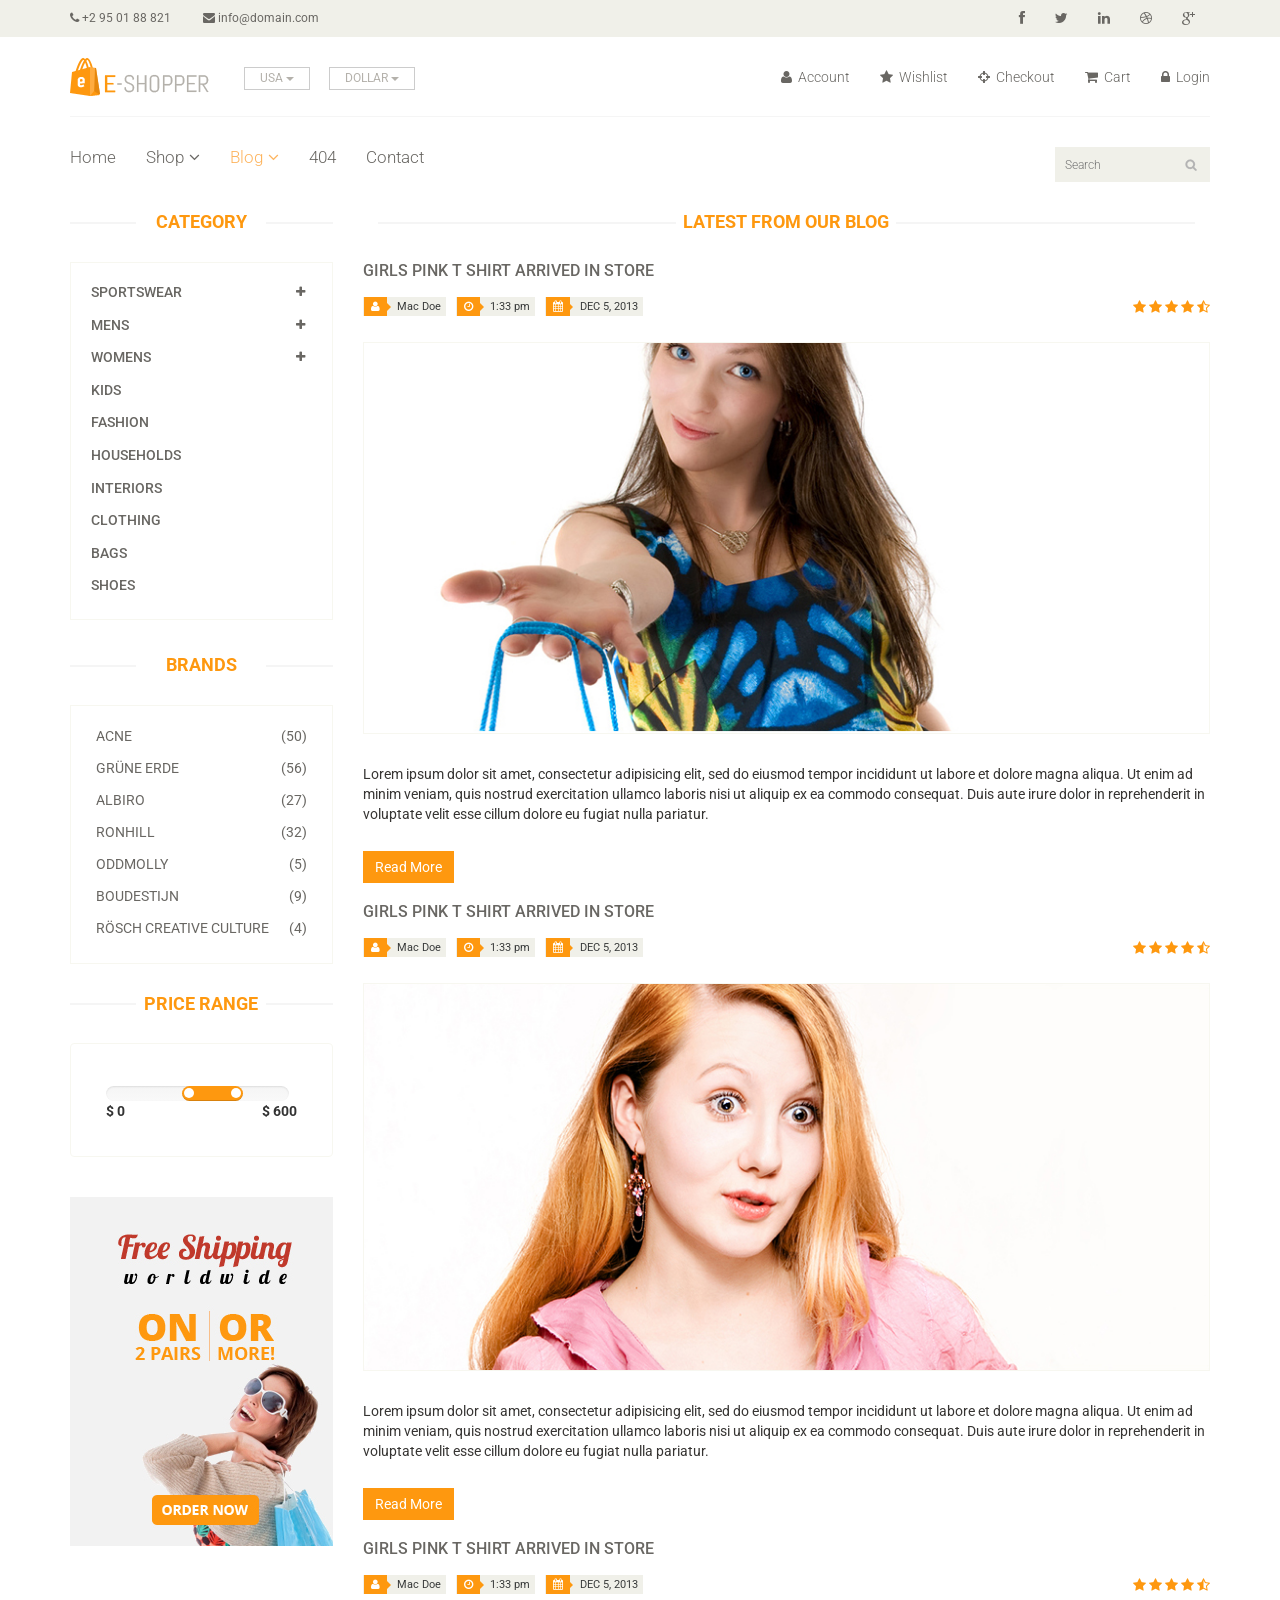
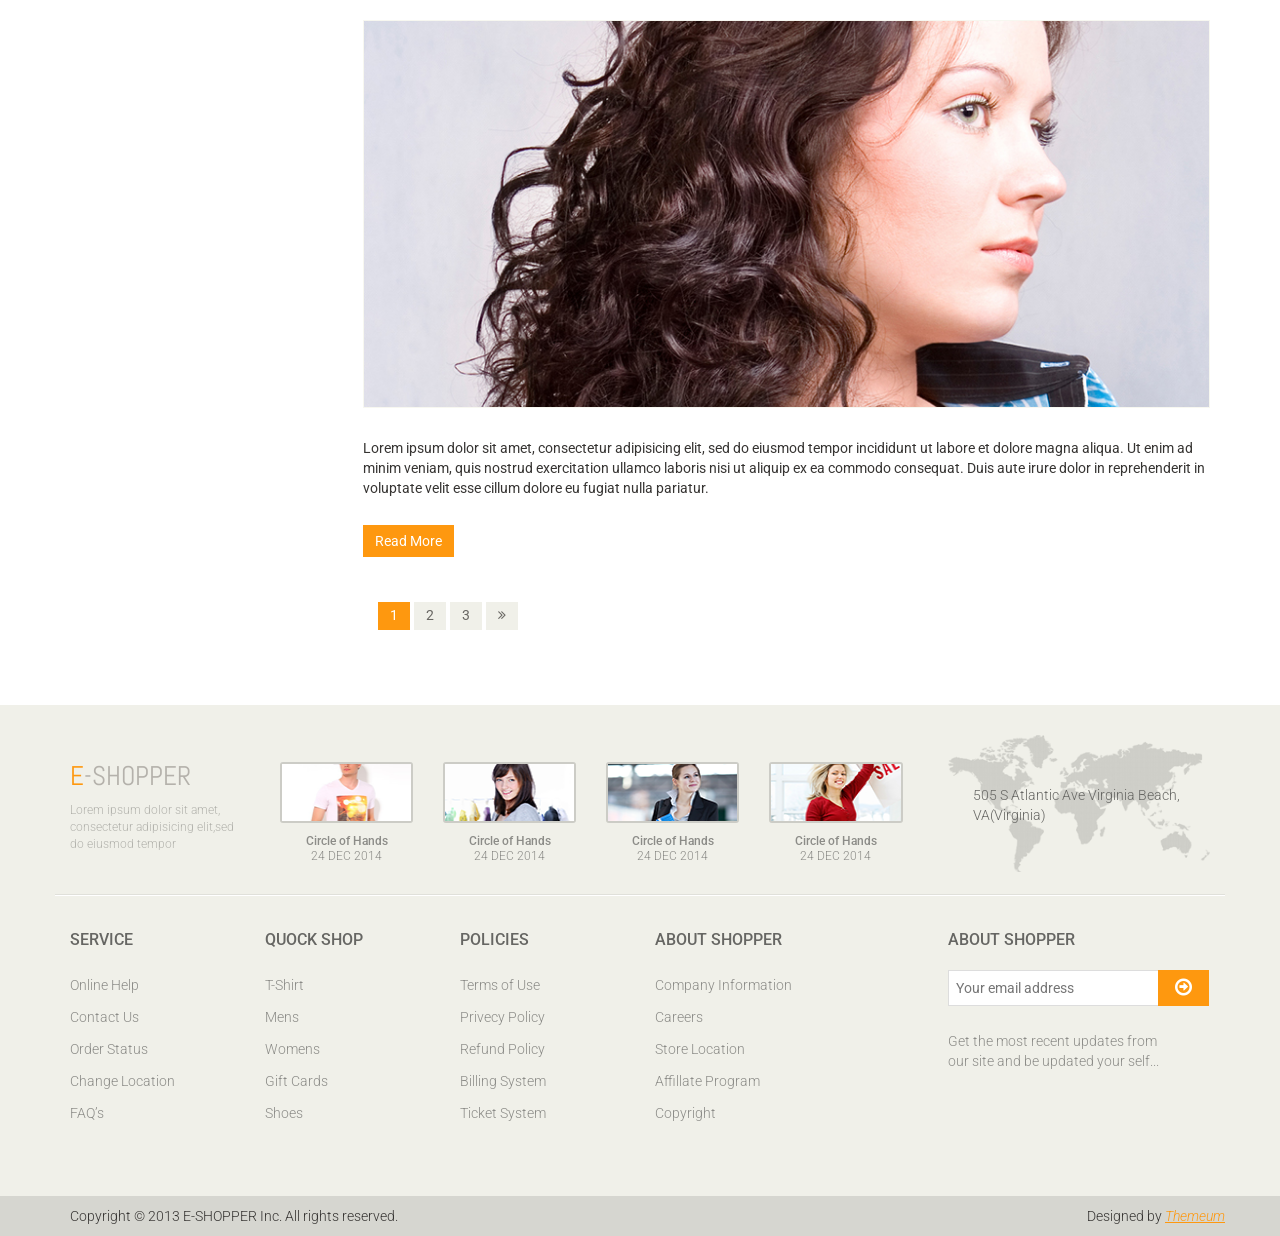
<file: Ecommerce/Ecommerce/Content/ECommerce/blog.html>
<!DOCTYPE html>
<html lang="en">
<head>
    <meta charset="utf-8">
    <meta name="viewport" content="width=device-width, initial-scale=1.0">
    <meta name="description" content="">
    <meta name="author" content="">
    <title>Blog | E-Shopper</title>
    <link href="css/bootstrap.min.css" rel="stylesheet">
    <link href="css/font-awesome.min.css" rel="stylesheet">
    <link href="css/prettyPhoto.css" rel="stylesheet">
    <link href="css/price-range.css" rel="stylesheet">
    <link href="css/animate.css" rel="stylesheet">
	<link href="css/main.css" rel="stylesheet">
	<link href="css/responsive.css" rel="stylesheet">
    <!--[if lt IE 9]>
    <script src="js/html5shiv.js"></script>
    <script src="js/respond.min.js"></script>
    <![endif]-->       
    <link rel="shortcut icon" href="images/ico/favicon.ico">
    <link rel="apple-touch-icon-precomposed" sizes="144x144" href="images/ico/apple-touch-icon-144-precomposed.png">
    <link rel="apple-touch-icon-precomposed" sizes="114x114" href="images/ico/apple-touch-icon-114-precomposed.png">
    <link rel="apple-touch-icon-precomposed" sizes="72x72" href="images/ico/apple-touch-icon-72-precomposed.png">
    <link rel="apple-touch-icon-precomposed" href="images/ico/apple-touch-icon-57-precomposed.png">
</head><!--/head-->

<body>
	<header id="header"><!--header-->
		<div class="header_top"><!--header_top-->
			<div class="container">
				<div class="row">
					<div class="col-sm-6">
						<div class="contactinfo">
							<ul class="nav nav-pills">
								<li><a href=""><i class="fa fa-phone"></i> +2 95 01 88 821</a></li>
								<li><a href=""><i class="fa fa-envelope"></i> info@domain.com</a></li>
							</ul>
						</div>
					</div>
					<div class="col-sm-6">
						<div class="social-icons pull-right">
							<ul class="nav navbar-nav">
								<li><a href=""><i class="fa fa-facebook"></i></a></li>
								<li><a href=""><i class="fa fa-twitter"></i></a></li>
								<li><a href=""><i class="fa fa-linkedin"></i></a></li>
								<li><a href=""><i class="fa fa-dribbble"></i></a></li>
								<li><a href=""><i class="fa fa-google-plus"></i></a></li>
							</ul>
						</div>
					</div>
				</div>
			</div>
		</div><!--/header_top-->
		
		<div class="header-middle"><!--header-middle-->
			<div class="container">
				<div class="row">
					<div class="col-sm-4">
						<div class="logo pull-left">
							<a href="index.html"><img src="images/home/logo.png" alt="" /></a>
						</div>
						<div class="btn-group pull-right">
							<div class="btn-group">
								<button type="button" class="btn btn-default dropdown-toggle usa" data-toggle="dropdown">
									USA
									<span class="caret"></span>
								</button>
								<ul class="dropdown-menu">
									<li><a href="">Canada</a></li>
									<li><a href="">UK</a></li>
								</ul>
							</div>
							
							<div class="btn-group">
								<button type="button" class="btn btn-default dropdown-toggle usa" data-toggle="dropdown">
									DOLLAR
									<span class="caret"></span>
								</button>
								<ul class="dropdown-menu">
									<li><a href="">Canadian Dollar</a></li>
									<li><a href="">Pound</a></li>
								</ul>
							</div>
						</div>
					</div>
					<div class="col-sm-8">
						<div class="shop-menu pull-right">
							<ul class="nav navbar-nav">
								<li><a href=""><i class="fa fa-user"></i> Account</a></li>
								<li><a href=""><i class="fa fa-star"></i> Wishlist</a></li>
								<li><a href="checkout.html"><i class="fa fa-crosshairs"></i> Checkout</a></li>
								<li><a href="cart.html"><i class="fa fa-shopping-cart"></i> Cart</a></li>
								<li><a href="login.html"><i class="fa fa-lock"></i> Login</a></li>
							</ul>
						</div>
					</div>
				</div>
			</div>
		</div><!--/header-middle-->
	
		<div class="header-bottom"><!--header-bottom-->
			<div class="container">
				<div class="row">
					<div class="col-sm-9">
						<div class="navbar-header">
							<button type="button" class="navbar-toggle" data-toggle="collapse" data-target=".navbar-collapse">
								<span class="sr-only">Toggle navigation</span>
								<span class="icon-bar"></span>
								<span class="icon-bar"></span>
								<span class="icon-bar"></span>
							</button>
						</div>
						<div class="mainmenu pull-left">
							<ul class="nav navbar-nav collapse navbar-collapse">
								<li><a href="index.html">Home</a></li>
								<li class="dropdown"><a href="#">Shop<i class="fa fa-angle-down"></i></a>
                                    <ul role="menu" class="sub-menu">
                                        <li><a href="shop.html">Products</a></li>
										<li><a href="product-details.html">Product Details</a></li> 
										<li><a href="checkout.html">Checkout</a></li> 
										<li><a href="cart.html">Cart</a></li> 
										<li><a href="login.html">Login</a></li> 
                                    </ul>
                                </li> 
								<li class="dropdown"><a href="#" class="active">Blog<i class="fa fa-angle-down"></i></a>
                                    <ul role="menu" class="sub-menu">
                                        <li><a href="blog.html" class="active">Blog List</a></li>
										<li><a href="blog-single.html">Blog Single</a></li>
                                    </ul>
                                </li> 
								<li><a href="404.html">404</a></li>
								<li><a href="contact-us.html">Contact</a></li>
							</ul>
						</div>
					</div>
					<div class="col-sm-3">
						<div class="search_box pull-right">
							<input type="text" placeholder="Search"/>
						</div>
					</div>
				</div>
			</div>
		</div><!--/header-bottom-->
	</header><!--/header-->
	
	<section>
		<div class="container">
			<div class="row">
				<div class="col-sm-3">
					<div class="left-sidebar">
						<h2>Category</h2>
						<div class="panel-group category-products" id="accordian"><!--category-productsr-->
							<div class="panel panel-default">
								<div class="panel-heading">
									<h4 class="panel-title">
										<a data-toggle="collapse" data-parent="#accordian" href="#sportswear">
											<span class="badge pull-right"><i class="fa fa-plus"></i></span>
											Sportswear
										</a>
									</h4>
								</div>
								<div id="sportswear" class="panel-collapse collapse">
									<div class="panel-body">
										<ul>
											<li><a href="">Nike </a></li>
											<li><a href="">Under Armour </a></li>
											<li><a href="">Adidas </a></li>
											<li><a href="">Puma</a></li>
											<li><a href="">ASICS </a></li>
										</ul>
									</div>
								</div>
							</div>
							<div class="panel panel-default">
								<div class="panel-heading">
									<h4 class="panel-title">
										<a data-toggle="collapse" data-parent="#accordian" href="#mens">
											<span class="badge pull-right"><i class="fa fa-plus"></i></span>
											Mens
										</a>
									</h4>
								</div>
								<div id="mens" class="panel-collapse collapse">
									<div class="panel-body">
										<ul>
											<li><a href="">Fendi</a></li>
											<li><a href="">Guess</a></li>
											<li><a href="">Valentino</a></li>
											<li><a href="">Dior</a></li>
											<li><a href="">Versace</a></li>
											<li><a href="">Armani</a></li>
											<li><a href="">Prada</a></li>
											<li><a href="">Dolce and Gabbana</a></li>
											<li><a href="">Chanel</a></li>
											<li><a href="">Gucci</a></li>
										</ul>
									</div>
								</div>
							</div>
							
							<div class="panel panel-default">
								<div class="panel-heading">
									<h4 class="panel-title">
										<a data-toggle="collapse" data-parent="#accordian" href="#womens">
											<span class="badge pull-right"><i class="fa fa-plus"></i></span>
											Womens
										</a>
									</h4>
								</div>
								<div id="womens" class="panel-collapse collapse">
									<div class="panel-body">
										<ul>
											<li><a href="">Fendi</a></li>
											<li><a href="">Guess</a></li>
											<li><a href="">Valentino</a></li>
											<li><a href="">Dior</a></li>
											<li><a href="">Versace</a></li>
										</ul>
									</div>
								</div>
							</div>
							<div class="panel panel-default">
								<div class="panel-heading">
									<h4 class="panel-title"><a href="#">Kids</a></h4>
								</div>
							</div>
							<div class="panel panel-default">
								<div class="panel-heading">
									<h4 class="panel-title"><a href="#">Fashion</a></h4>
								</div>
							</div>
							<div class="panel panel-default">
								<div class="panel-heading">
									<h4 class="panel-title"><a href="#">Households</a></h4>
								</div>
							</div>
							<div class="panel panel-default">
								<div class="panel-heading">
									<h4 class="panel-title"><a href="#">Interiors</a></h4>
								</div>
							</div>
							<div class="panel panel-default">
								<div class="panel-heading">
									<h4 class="panel-title"><a href="#">Clothing</a></h4>
								</div>
							</div>
							<div class="panel panel-default">
								<div class="panel-heading">
									<h4 class="panel-title"><a href="#">Bags</a></h4>
								</div>
							</div>
							<div class="panel panel-default">
								<div class="panel-heading">
									<h4 class="panel-title"><a href="#">Shoes</a></h4>
								</div>
							</div>
						</div><!--/category-products-->
					
						<div class="brands_products"><!--brands_products-->
							<h2>Brands</h2>
							<div class="brands-name">
								<ul class="nav nav-pills nav-stacked">
									<li><a href=""> <span class="pull-right">(50)</span>Acne</a></li>
									<li><a href=""> <span class="pull-right">(56)</span>Grüne Erde</a></li>
									<li><a href=""> <span class="pull-right">(27)</span>Albiro</a></li>
									<li><a href=""> <span class="pull-right">(32)</span>Ronhill</a></li>
									<li><a href=""> <span class="pull-right">(5)</span>Oddmolly</a></li>
									<li><a href=""> <span class="pull-right">(9)</span>Boudestijn</a></li>
									<li><a href=""> <span class="pull-right">(4)</span>Rösch creative culture</a></li>
								</ul>
							</div>
						</div><!--/brands_products-->
						
						<div class="price-range"><!--price-range-->
							<h2>Price Range</h2>
							<div class="well">
								 <input type="text" class="span2" value="" data-slider-min="0" data-slider-max="600" data-slider-step="5" data-slider-value="[250,450]" id="sl2" ><br />
								 <b>$ 0</b> <b class="pull-right">$ 600</b>
							</div>
						</div><!--/price-range-->
						
						<div class="shipping text-center"><!--shipping-->
							<img src="images/home/shipping.jpg" alt="" />
						</div><!--/shipping-->
					</div>
				</div>
				<div class="col-sm-9">
					<div class="blog-post-area">
						<h2 class="title text-center">Latest From our Blog</h2>
						<div class="single-blog-post">
							<h3>Girls Pink T Shirt arrived in store</h3>
							<div class="post-meta">
								<ul>
									<li><i class="fa fa-user"></i> Mac Doe</li>
									<li><i class="fa fa-clock-o"></i> 1:33 pm</li>
									<li><i class="fa fa-calendar"></i> DEC 5, 2013</li>
								</ul>
								<span>
										<i class="fa fa-star"></i>
										<i class="fa fa-star"></i>
										<i class="fa fa-star"></i>
										<i class="fa fa-star"></i>
										<i class="fa fa-star-half-o"></i>
								</span>
							</div>
							<a href="">
								<img src="images/blog/blog-one.jpg" alt="">
							</a>
							<p>Lorem ipsum dolor sit amet, consectetur adipisicing elit, sed do eiusmod tempor incididunt ut labore et dolore magna aliqua. Ut enim ad minim veniam, quis nostrud exercitation ullamco laboris nisi ut aliquip ex ea commodo consequat. Duis aute irure dolor in reprehenderit in voluptate velit esse cillum dolore eu fugiat nulla pariatur.</p>
							<a  class="btn btn-primary" href="">Read More</a>
						</div>
						<div class="single-blog-post">
							<h3>Girls Pink T Shirt arrived in store</h3>
							<div class="post-meta">
								<ul>
									<li><i class="fa fa-user"></i> Mac Doe</li>
									<li><i class="fa fa-clock-o"></i> 1:33 pm</li>
									<li><i class="fa fa-calendar"></i> DEC 5, 2013</li>
								</ul>
								<span>
									<i class="fa fa-star"></i>
									<i class="fa fa-star"></i>
									<i class="fa fa-star"></i>
									<i class="fa fa-star"></i>
									<i class="fa fa-star-half-o"></i>
								</span>
							</div>
							<a href="">
								<img src="images/blog/blog-two.jpg" alt="">
							</a>
							<p>Lorem ipsum dolor sit amet, consectetur adipisicing elit, sed do eiusmod tempor incididunt ut labore et dolore magna aliqua. Ut enim ad minim veniam, quis nostrud exercitation ullamco laboris nisi ut aliquip ex ea commodo consequat. Duis aute irure dolor in reprehenderit in voluptate velit esse cillum dolore eu fugiat nulla pariatur.</p>
							<a  class="btn btn-primary" href="">Read More</a>
						</div>
						<div class="single-blog-post">
							<h3>Girls Pink T Shirt arrived in store</h3>
							<div class="post-meta">
								<ul>
									<li><i class="fa fa-user"></i> Mac Doe</li>
									<li><i class="fa fa-clock-o"></i> 1:33 pm</li>
									<li><i class="fa fa-calendar"></i> DEC 5, 2013</li>
								</ul>
								<span>
									<i class="fa fa-star"></i>
									<i class="fa fa-star"></i>
									<i class="fa fa-star"></i>
									<i class="fa fa-star"></i>
									<i class="fa fa-star-half-o"></i>
								</span>
							</div>
							<a href="">
								<img src="images/blog/blog-three.jpg" alt="">
							</a>
							<p>Lorem ipsum dolor sit amet, consectetur adipisicing elit, sed do eiusmod tempor incididunt ut labore et dolore magna aliqua. Ut enim ad minim veniam, quis nostrud exercitation ullamco laboris nisi ut aliquip ex ea commodo consequat. Duis aute irure dolor in reprehenderit in voluptate velit esse cillum dolore eu fugiat nulla pariatur.</p>
							<a  class="btn btn-primary" href="">Read More</a>
						</div>
						<div class="pagination-area">
							<ul class="pagination">
								<li><a href="" class="active">1</a></li>
								<li><a href="">2</a></li>
								<li><a href="">3</a></li>
								<li><a href=""><i class="fa fa-angle-double-right"></i></a></li>
							</ul>
						</div>
					</div>
				</div>
			</div>
		</div>
	</section>
	
	<footer id="footer"><!--Footer-->
		<div class="footer-top">
			<div class="container">
				<div class="row">
					<div class="col-sm-2">
						<div class="companyinfo">
							<h2><span>e</span>-shopper</h2>
							<p>Lorem ipsum dolor sit amet, consectetur adipisicing elit,sed do eiusmod tempor</p>
						</div>
					</div>
					<div class="col-sm-7">
						<div class="col-sm-3">
							<div class="video-gallery text-center">
								<a href="#">
									<div class="iframe-img">
										<img src="images/home/iframe1.png" alt="" />
									</div>
									<div class="overlay-icon">
										<i class="fa fa-play-circle-o"></i>
									</div>
								</a>
								<p>Circle of Hands</p>
								<h2>24 DEC 2014</h2>
							</div>
						</div>
						
						<div class="col-sm-3">
							<div class="video-gallery text-center">
								<a href="#">
									<div class="iframe-img">
										<img src="images/home/iframe2.png" alt="" />
									</div>
									<div class="overlay-icon">
										<i class="fa fa-play-circle-o"></i>
									</div>
								</a>
								<p>Circle of Hands</p>
								<h2>24 DEC 2014</h2>
							</div>
						</div>
						
						<div class="col-sm-3">
							<div class="video-gallery text-center">
								<a href="#">
									<div class="iframe-img">
										<img src="images/home/iframe3.png" alt="" />
									</div>
									<div class="overlay-icon">
										<i class="fa fa-play-circle-o"></i>
									</div>
								</a>
								<p>Circle of Hands</p>
								<h2>24 DEC 2014</h2>
							</div>
						</div>
						
						<div class="col-sm-3">
							<div class="video-gallery text-center">
								<a href="#">
									<div class="iframe-img">
										<img src="images/home/iframe4.png" alt="" />
									</div>
									<div class="overlay-icon">
										<i class="fa fa-play-circle-o"></i>
									</div>
								</a>
								<p>Circle of Hands</p>
								<h2>24 DEC 2014</h2>
							</div>
						</div>
					</div>
					<div class="col-sm-3">
						<div class="address">
							<img src="images/home/map.png" alt="" />
							<p>505 S Atlantic Ave Virginia Beach, VA(Virginia)</p>
						</div>
					</div>
				</div>
			</div>
		</div>
		
		<div class="footer-widget">
			<div class="container">
				<div class="row">
					<div class="col-sm-2">
						<div class="single-widget">
							<h2>Service</h2>
							<ul class="nav nav-pills nav-stacked">
								<li><a href="">Online Help</a></li>
								<li><a href="">Contact Us</a></li>
								<li><a href="">Order Status</a></li>
								<li><a href="">Change Location</a></li>
								<li><a href="">FAQ’s</a></li>
							</ul>
						</div>
					</div>
					<div class="col-sm-2">
						<div class="single-widget">
							<h2>Quock Shop</h2>
							<ul class="nav nav-pills nav-stacked">
								<li><a href="">T-Shirt</a></li>
								<li><a href="">Mens</a></li>
								<li><a href="">Womens</a></li>
								<li><a href="">Gift Cards</a></li>
								<li><a href="">Shoes</a></li>
							</ul>
						</div>
					</div>
					<div class="col-sm-2">
						<div class="single-widget">
							<h2>Policies</h2>
							<ul class="nav nav-pills nav-stacked">
								<li><a href="">Terms of Use</a></li>
								<li><a href="">Privecy Policy</a></li>
								<li><a href="">Refund Policy</a></li>
								<li><a href="">Billing System</a></li>
								<li><a href="">Ticket System</a></li>
							</ul>
						</div>
					</div>
					<div class="col-sm-2">
						<div class="single-widget">
							<h2>About Shopper</h2>
							<ul class="nav nav-pills nav-stacked">
								<li><a href="">Company Information</a></li>
								<li><a href="">Careers</a></li>
								<li><a href="">Store Location</a></li>
								<li><a href="">Affillate Program</a></li>
								<li><a href="">Copyright</a></li>
							</ul>
						</div>
					</div>
					<div class="col-sm-3 col-sm-offset-1">
						<div class="single-widget">
							<h2>About Shopper</h2>
							<form action="#" class="searchform">
								<input type="text" placeholder="Your email address" />
								<button type="submit" class="btn btn-default"><i class="fa fa-arrow-circle-o-right"></i></button>
								<p>Get the most recent updates from <br />our site and be updated your self...</p>
							</form>
						</div>
					</div>
					
				</div>
			</div>
		</div>
		
		<div class="footer-bottom">
			<div class="container">
				<div class="row">
					<p class="pull-left">Copyright © 2013 E-SHOPPER Inc. All rights reserved.</p>
					<p class="pull-right">Designed by <span><a target="_blank" href="http://www.themeum.com">Themeum</a></span></p>
				</div>
			</div>
		</div>
		
	</footer><!--/Footer-->
	

  
    <script src="js/jquery.js"></script>
	<script src="js/price-range.js"></script>
	<script src="js/jquery.scrollUp.min.js"></script>
	<script src="js/bootstrap.min.js"></script>
    <script src="js/jquery.prettyPhoto.js"></script>
    <script src="js/main.js"></script>
</body>
</html>
</file>
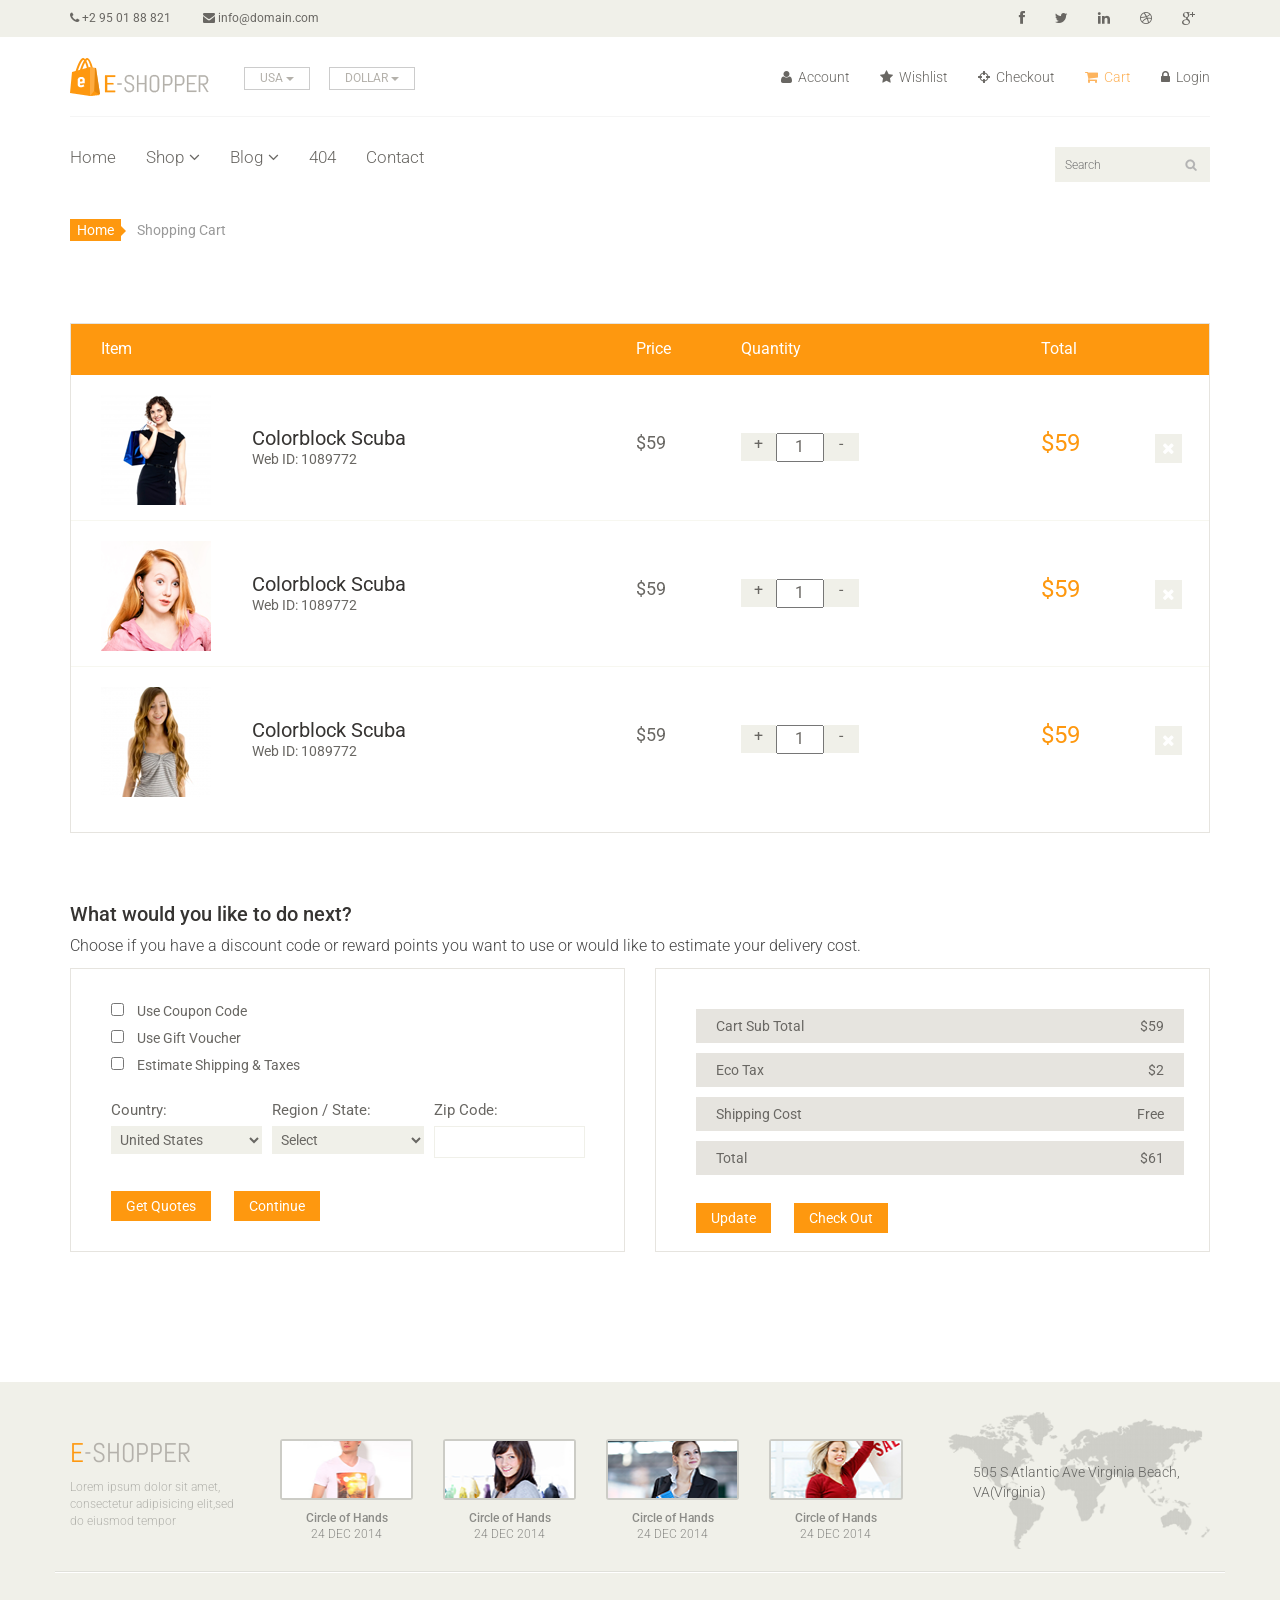
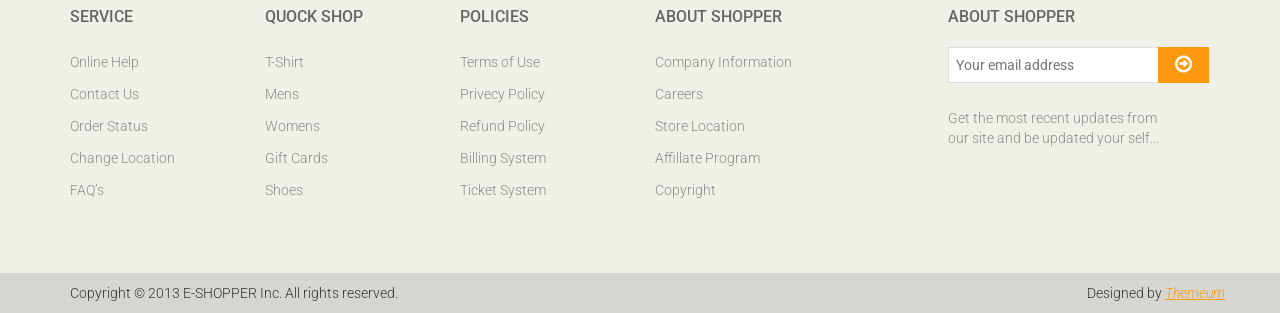
<file: Ecommerce/Ecommerce/Content/ECommerce/cart.html>
<!DOCTYPE html>
<html lang="en">
<head>
    <meta charset="utf-8">
    <meta name="viewport" content="width=device-width, initial-scale=1.0">
    <meta name="description" content="">
    <meta name="author" content="">
    <title>Cart | E-Shopper</title>
    <link href="css/bootstrap.min.css" rel="stylesheet">
    <link href="css/font-awesome.min.css" rel="stylesheet">
    <link href="css/prettyPhoto.css" rel="stylesheet">
    <link href="css/price-range.css" rel="stylesheet">
    <link href="css/animate.css" rel="stylesheet">
	<link href="css/main.css" rel="stylesheet">
	<link href="css/responsive.css" rel="stylesheet">
    <!--[if lt IE 9]>
    <script src="js/html5shiv.js"></script>
    <script src="js/respond.min.js"></script>
    <![endif]-->       
    <link rel="shortcut icon" href="images/ico/favicon.ico">
    <link rel="apple-touch-icon-precomposed" sizes="144x144" href="images/ico/apple-touch-icon-144-precomposed.png">
    <link rel="apple-touch-icon-precomposed" sizes="114x114" href="images/ico/apple-touch-icon-114-precomposed.png">
    <link rel="apple-touch-icon-precomposed" sizes="72x72" href="images/ico/apple-touch-icon-72-precomposed.png">
    <link rel="apple-touch-icon-precomposed" href="images/ico/apple-touch-icon-57-precomposed.png">
</head><!--/head-->

<body>
	<header id="header"><!--header-->
		<div class="header_top"><!--header_top-->
			<div class="container">
				<div class="row">
					<div class="col-sm-6">
						<div class="contactinfo">
							<ul class="nav nav-pills">
								<li><a href=""><i class="fa fa-phone"></i> +2 95 01 88 821</a></li>
								<li><a href=""><i class="fa fa-envelope"></i> info@domain.com</a></li>
							</ul>
						</div>
					</div>
					<div class="col-sm-6">
						<div class="social-icons pull-right">
							<ul class="nav navbar-nav">
								<li><a href=""><i class="fa fa-facebook"></i></a></li>
								<li><a href=""><i class="fa fa-twitter"></i></a></li>
								<li><a href=""><i class="fa fa-linkedin"></i></a></li>
								<li><a href=""><i class="fa fa-dribbble"></i></a></li>
								<li><a href=""><i class="fa fa-google-plus"></i></a></li>
							</ul>
						</div>
					</div>
				</div>
			</div>
		</div><!--/header_top-->
		
		<div class="header-middle"><!--header-middle-->
			<div class="container">
				<div class="row">
					<div class="col-sm-4">
						<div class="logo pull-left">
							<a href="index.html"><img src="images/home/logo.png" alt="" /></a>
						</div>
						<div class="btn-group pull-right">
							<div class="btn-group">
								<button type="button" class="btn btn-default dropdown-toggle usa" data-toggle="dropdown">
									USA
									<span class="caret"></span>
								</button>
								<ul class="dropdown-menu">
									<li><a href="">Canada</a></li>
									<li><a href="">UK</a></li>
								</ul>
							</div>
							
							<div class="btn-group">
								<button type="button" class="btn btn-default dropdown-toggle usa" data-toggle="dropdown">
									DOLLAR
									<span class="caret"></span>
								</button>
								<ul class="dropdown-menu">
									<li><a href="">Canadian Dollar</a></li>
									<li><a href="">Pound</a></li>
								</ul>
							</div>
						</div>
					</div>
					<div class="col-sm-8">
						<div class="shop-menu pull-right">
							<ul class="nav navbar-nav">
								<li><a href=""><i class="fa fa-user"></i> Account</a></li>
								<li><a href=""><i class="fa fa-star"></i> Wishlist</a></li>
								<li><a href="checkout.html"><i class="fa fa-crosshairs"></i> Checkout</a></li>
								<li><a href="cart.html" class="active"><i class="fa fa-shopping-cart"></i> Cart</a></li>
								<li><a href="login.html"><i class="fa fa-lock"></i> Login</a></li>
							</ul>
						</div>
					</div>
				</div>
			</div>
		</div><!--/header-middle-->
	
		<div class="header-bottom"><!--header-bottom-->
			<div class="container">
				<div class="row">
					<div class="col-sm-9">
						<div class="navbar-header">
							<button type="button" class="navbar-toggle" data-toggle="collapse" data-target=".navbar-collapse">
								<span class="sr-only">Toggle navigation</span>
								<span class="icon-bar"></span>
								<span class="icon-bar"></span>
								<span class="icon-bar"></span>
							</button>
						</div>
						<div class="mainmenu pull-left">
							<ul class="nav navbar-nav collapse navbar-collapse">
								<li><a href="index.html">Home</a></li>
								<li class="dropdown"><a href="#">Shop<i class="fa fa-angle-down"></i></a>
                                    <ul role="menu" class="sub-menu">
                                        <li><a href="shop.html">Products</a></li>
										<li><a href="product-details.html">Product Details</a></li> 
										<li><a href="checkout.html">Checkout</a></li> 
										<li><a href="cart.html" class="active">Cart</a></li> 
										<li><a href="login.html">Login</a></li> 
                                    </ul>
                                </li> 
								<li class="dropdown"><a href="#">Blog<i class="fa fa-angle-down"></i></a>
                                    <ul role="menu" class="sub-menu">
                                        <li><a href="blog.html">Blog List</a></li>
										<li><a href="blog-single.html">Blog Single</a></li>
                                    </ul>
                                </li> 
								<li><a href="404.html">404</a></li>
								<li><a href="contact-us.html">Contact</a></li>
							</ul>
						</div>
					</div>
					<div class="col-sm-3">
						<div class="search_box pull-right">
							<input type="text" placeholder="Search"/>
						</div>
					</div>
				</div>
			</div>
		</div><!--/header-bottom-->
	</header><!--/header-->

	<section id="cart_items">
		<div class="container">
			<div class="breadcrumbs">
				<ol class="breadcrumb">
				  <li><a href="#">Home</a></li>
				  <li class="active">Shopping Cart</li>
				</ol>
			</div>
			<div class="table-responsive cart_info">
				<table class="table table-condensed">
					<thead>
						<tr class="cart_menu">
							<td class="image">Item</td>
							<td class="description"></td>
							<td class="price">Price</td>
							<td class="quantity">Quantity</td>
							<td class="total">Total</td>
							<td></td>
						</tr>
					</thead>
					<tbody>
						<tr>
							<td class="cart_product">
								<a href=""><img src="images/cart/one.png" alt=""></a>
							</td>
							<td class="cart_description">
								<h4><a href="">Colorblock Scuba</a></h4>
								<p>Web ID: 1089772</p>
							</td>
							<td class="cart_price">
								<p>$59</p>
							</td>
							<td class="cart_quantity">
								<div class="cart_quantity_button">
									<a class="cart_quantity_up" href=""> + </a>
									<input class="cart_quantity_input" type="text" name="quantity" value="1" autocomplete="off" size="2">
									<a class="cart_quantity_down" href=""> - </a>
								</div>
							</td>
							<td class="cart_total">
								<p class="cart_total_price">$59</p>
							</td>
							<td class="cart_delete">
								<a class="cart_quantity_delete" href=""><i class="fa fa-times"></i></a>
							</td>
						</tr>

						<tr>
							<td class="cart_product">
								<a href=""><img src="images/cart/two.png" alt=""></a>
							</td>
							<td class="cart_description">
								<h4><a href="">Colorblock Scuba</a></h4>
								<p>Web ID: 1089772</p>
							</td>
							<td class="cart_price">
								<p>$59</p>
							</td>
							<td class="cart_quantity">
								<div class="cart_quantity_button">
									<a class="cart_quantity_up" href=""> + </a>
									<input class="cart_quantity_input" type="text" name="quantity" value="1" autocomplete="off" size="2">
									<a class="cart_quantity_down" href=""> - </a>
								</div>
							</td>
							<td class="cart_total">
								<p class="cart_total_price">$59</p>
							</td>
							<td class="cart_delete">
								<a class="cart_quantity_delete" href=""><i class="fa fa-times"></i></a>
							</td>
						</tr>
						<tr>
							<td class="cart_product">
								<a href=""><img src="images/cart/three.png" alt=""></a>
							</td>
							<td class="cart_description">
								<h4><a href="">Colorblock Scuba</a></h4>
								<p>Web ID: 1089772</p>
							</td>
							<td class="cart_price">
								<p>$59</p>
							</td>
							<td class="cart_quantity">
								<div class="cart_quantity_button">
									<a class="cart_quantity_up" href=""> + </a>
									<input class="cart_quantity_input" type="text" name="quantity" value="1" autocomplete="off" size="2">
									<a class="cart_quantity_down" href=""> - </a>
								</div>
							</td>
							<td class="cart_total">
								<p class="cart_total_price">$59</p>
							</td>
							<td class="cart_delete">
								<a class="cart_quantity_delete" href=""><i class="fa fa-times"></i></a>
							</td>
						</tr>
					</tbody>
				</table>
			</div>
		</div>
	</section> <!--/#cart_items-->

	<section id="do_action">
		<div class="container">
			<div class="heading">
				<h3>What would you like to do next?</h3>
				<p>Choose if you have a discount code or reward points you want to use or would like to estimate your delivery cost.</p>
			</div>
			<div class="row">
				<div class="col-sm-6">
					<div class="chose_area">
						<ul class="user_option">
							<li>
								<input type="checkbox">
								<label>Use Coupon Code</label>
							</li>
							<li>
								<input type="checkbox">
								<label>Use Gift Voucher</label>
							</li>
							<li>
								<input type="checkbox">
								<label>Estimate Shipping & Taxes</label>
							</li>
						</ul>
						<ul class="user_info">
							<li class="single_field">
								<label>Country:</label>
								<select>
									<option>United States</option>
									<option>Bangladesh</option>
									<option>UK</option>
									<option>India</option>
									<option>Pakistan</option>
									<option>Ucrane</option>
									<option>Canada</option>
									<option>Dubai</option>
								</select>
								
							</li>
							<li class="single_field">
								<label>Region / State:</label>
								<select>
									<option>Select</option>
									<option>Dhaka</option>
									<option>London</option>
									<option>Dillih</option>
									<option>Lahore</option>
									<option>Alaska</option>
									<option>Canada</option>
									<option>Dubai</option>
								</select>
							
							</li>
							<li class="single_field zip-field">
								<label>Zip Code:</label>
								<input type="text">
							</li>
						</ul>
						<a class="btn btn-default update" href="">Get Quotes</a>
						<a class="btn btn-default check_out" href="">Continue</a>
					</div>
				</div>
				<div class="col-sm-6">
					<div class="total_area">
						<ul>
							<li>Cart Sub Total <span>$59</span></li>
							<li>Eco Tax <span>$2</span></li>
							<li>Shipping Cost <span>Free</span></li>
							<li>Total <span>$61</span></li>
						</ul>
							<a class="btn btn-default update" href="">Update</a>
							<a class="btn btn-default check_out" href="">Check Out</a>
					</div>
				</div>
			</div>
		</div>
	</section><!--/#do_action-->

	<footer id="footer"><!--Footer-->
		<div class="footer-top">
			<div class="container">
				<div class="row">
					<div class="col-sm-2">
						<div class="companyinfo">
							<h2><span>e</span>-shopper</h2>
							<p>Lorem ipsum dolor sit amet, consectetur adipisicing elit,sed do eiusmod tempor</p>
						</div>
					</div>
					<div class="col-sm-7">
						<div class="col-sm-3">
							<div class="video-gallery text-center">
								<a href="#">
									<div class="iframe-img">
										<img src="images/home/iframe1.png" alt="" />
									</div>
									<div class="overlay-icon">
										<i class="fa fa-play-circle-o"></i>
									</div>
								</a>
								<p>Circle of Hands</p>
								<h2>24 DEC 2014</h2>
							</div>
						</div>
						
						<div class="col-sm-3">
							<div class="video-gallery text-center">
								<a href="#">
									<div class="iframe-img">
										<img src="images/home/iframe2.png" alt="" />
									</div>
									<div class="overlay-icon">
										<i class="fa fa-play-circle-o"></i>
									</div>
								</a>
								<p>Circle of Hands</p>
								<h2>24 DEC 2014</h2>
							</div>
						</div>
						
						<div class="col-sm-3">
							<div class="video-gallery text-center">
								<a href="#">
									<div class="iframe-img">
										<img src="images/home/iframe3.png" alt="" />
									</div>
									<div class="overlay-icon">
										<i class="fa fa-play-circle-o"></i>
									</div>
								</a>
								<p>Circle of Hands</p>
								<h2>24 DEC 2014</h2>
							</div>
						</div>
						
						<div class="col-sm-3">
							<div class="video-gallery text-center">
								<a href="#">
									<div class="iframe-img">
										<img src="images/home/iframe4.png" alt="" />
									</div>
									<div class="overlay-icon">
										<i class="fa fa-play-circle-o"></i>
									</div>
								</a>
								<p>Circle of Hands</p>
								<h2>24 DEC 2014</h2>
							</div>
						</div>
					</div>
					<div class="col-sm-3">
						<div class="address">
							<img src="images/home/map.png" alt="" />
							<p>505 S Atlantic Ave Virginia Beach, VA(Virginia)</p>
						</div>
					</div>
				</div>
			</div>
		</div>
		
		<div class="footer-widget">
			<div class="container">
				<div class="row">
					<div class="col-sm-2">
						<div class="single-widget">
							<h2>Service</h2>
							<ul class="nav nav-pills nav-stacked">
								<li><a href="">Online Help</a></li>
								<li><a href="">Contact Us</a></li>
								<li><a href="">Order Status</a></li>
								<li><a href="">Change Location</a></li>
								<li><a href="">FAQ’s</a></li>
							</ul>
						</div>
					</div>
					<div class="col-sm-2">
						<div class="single-widget">
							<h2>Quock Shop</h2>
							<ul class="nav nav-pills nav-stacked">
								<li><a href="">T-Shirt</a></li>
								<li><a href="">Mens</a></li>
								<li><a href="">Womens</a></li>
								<li><a href="">Gift Cards</a></li>
								<li><a href="">Shoes</a></li>
							</ul>
						</div>
					</div>
					<div class="col-sm-2">
						<div class="single-widget">
							<h2>Policies</h2>
							<ul class="nav nav-pills nav-stacked">
								<li><a href="">Terms of Use</a></li>
								<li><a href="">Privecy Policy</a></li>
								<li><a href="">Refund Policy</a></li>
								<li><a href="">Billing System</a></li>
								<li><a href="">Ticket System</a></li>
							</ul>
						</div>
					</div>
					<div class="col-sm-2">
						<div class="single-widget">
							<h2>About Shopper</h2>
							<ul class="nav nav-pills nav-stacked">
								<li><a href="">Company Information</a></li>
								<li><a href="">Careers</a></li>
								<li><a href="">Store Location</a></li>
								<li><a href="">Affillate Program</a></li>
								<li><a href="">Copyright</a></li>
							</ul>
						</div>
					</div>
					<div class="col-sm-3 col-sm-offset-1">
						<div class="single-widget">
							<h2>About Shopper</h2>
							<form action="#" class="searchform">
								<input type="text" placeholder="Your email address" />
								<button type="submit" class="btn btn-default"><i class="fa fa-arrow-circle-o-right"></i></button>
								<p>Get the most recent updates from <br />our site and be updated your self...</p>
							</form>
						</div>
					</div>
					
				</div>
			</div>
		</div>
		
		<div class="footer-bottom">
			<div class="container">
				<div class="row">
					<p class="pull-left">Copyright © 2013 E-SHOPPER Inc. All rights reserved.</p>
					<p class="pull-right">Designed by <span><a target="_blank" href="http://www.themeum.com">Themeum</a></span></p>
				</div>
			</div>
		</div>
		
	</footer><!--/Footer-->
	


    <script src="js/jquery.js"></script>
	<script src="js/bootstrap.min.js"></script>
	<script src="js/jquery.scrollUp.min.js"></script>
    <script src="js/jquery.prettyPhoto.js"></script>
    <script src="js/main.js"></script>
</body>
</html>
</file>
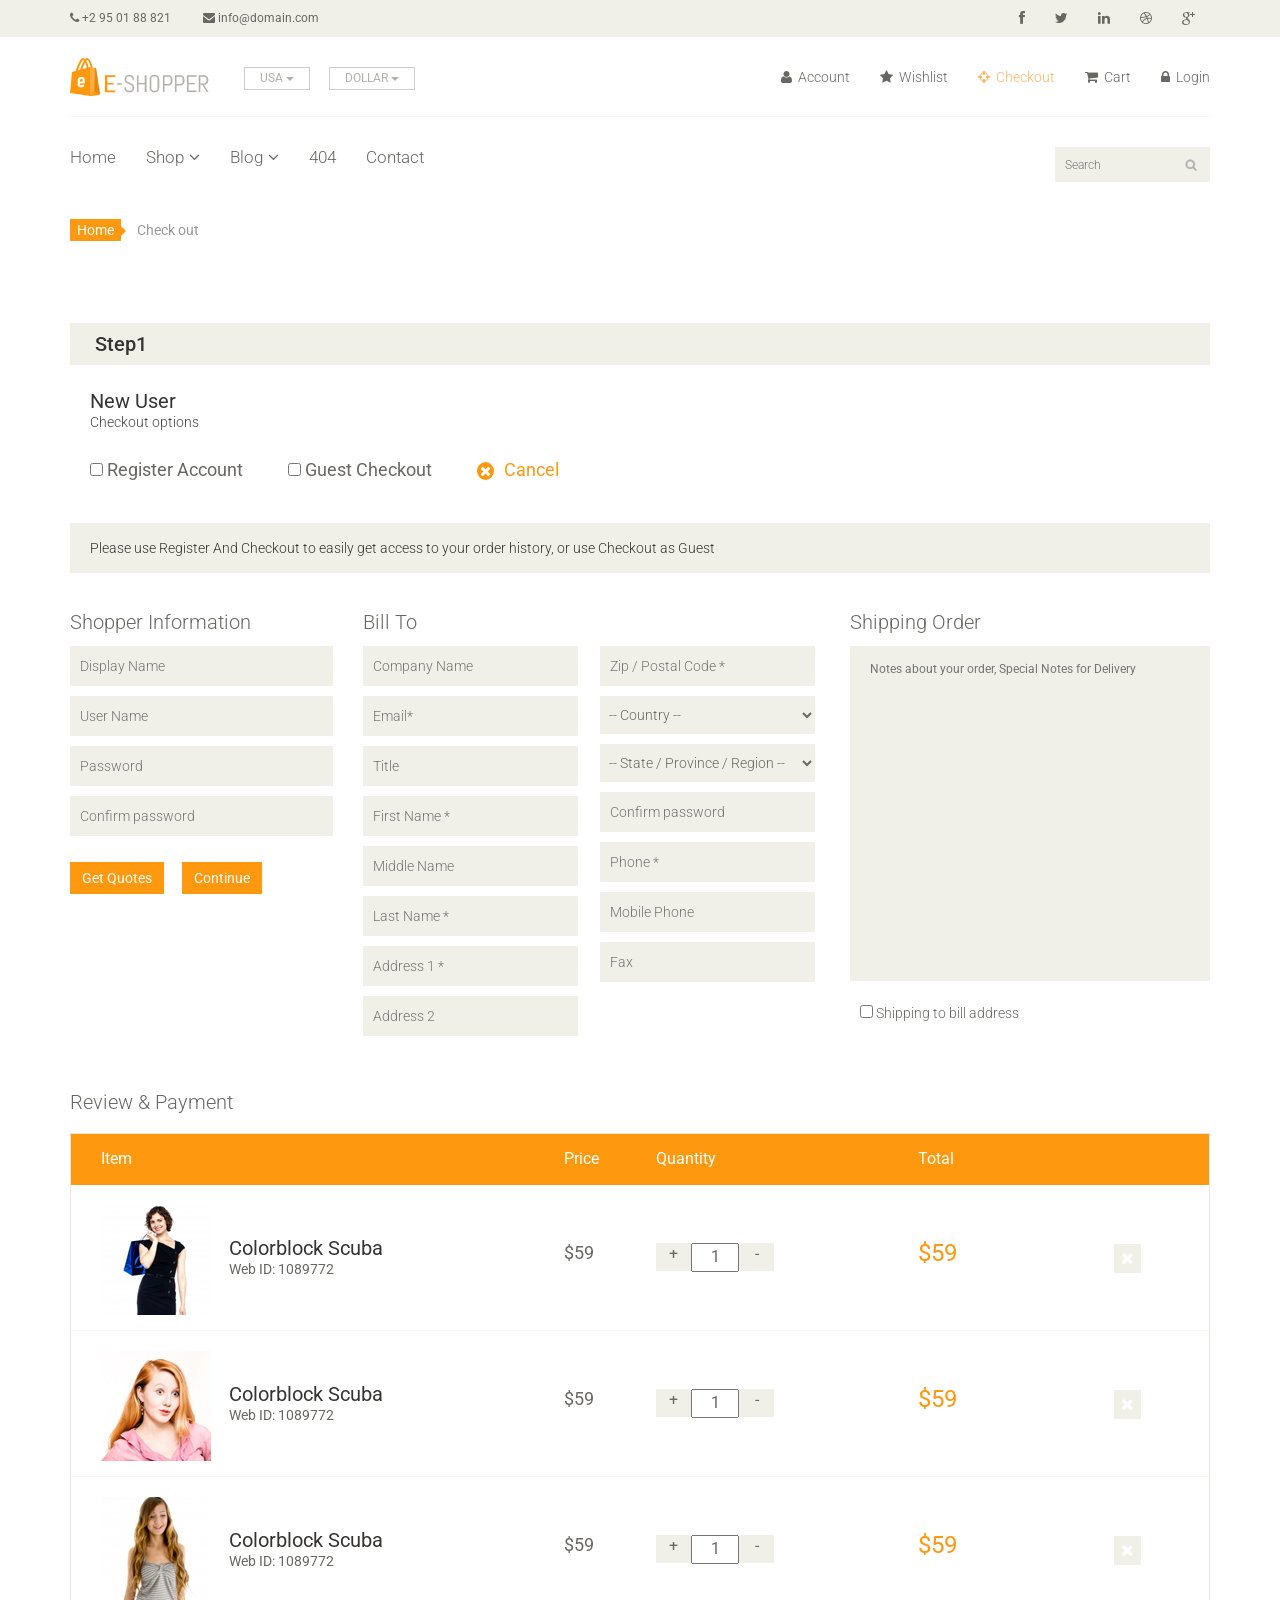
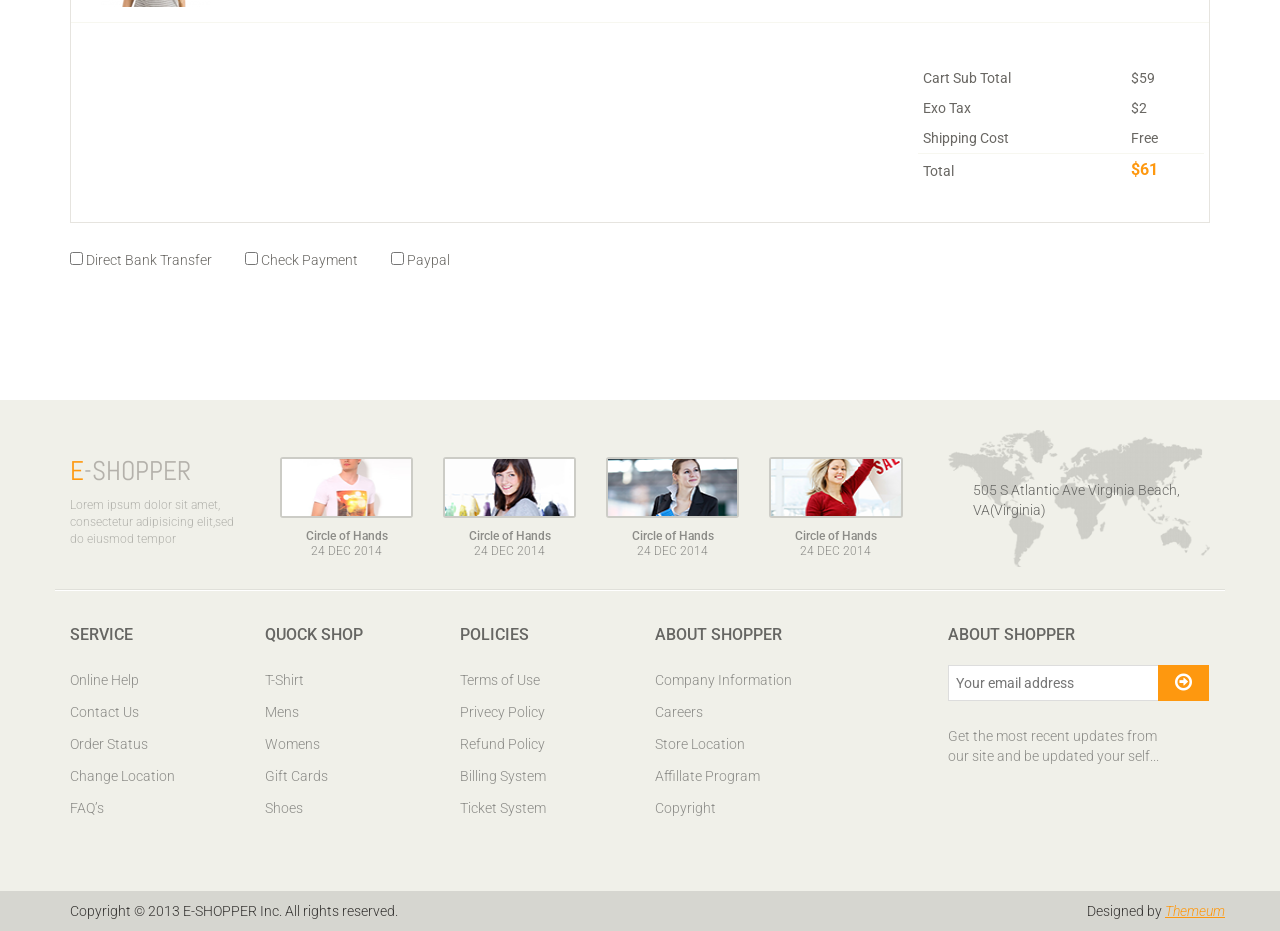
<file: Ecommerce/Ecommerce/Content/ECommerce/checkout.html>
<!DOCTYPE html>
<html lang="en">
<head>
    <meta charset="utf-8">
    <meta name="viewport" content="width=device-width, initial-scale=1.0">
    <meta name="description" content="">
    <meta name="author" content="">
    <title>Checkout | E-Shopper</title>
    <link href="css/bootstrap.min.css" rel="stylesheet">
    <link href="css/font-awesome.min.css" rel="stylesheet">
    <link href="css/prettyPhoto.css" rel="stylesheet">
    <link href="css/price-range.css" rel="stylesheet">
    <link href="css/animate.css" rel="stylesheet">
	<link href="css/main.css" rel="stylesheet">
	<link href="css/responsive.css" rel="stylesheet">
    <!--[if lt IE 9]>
    <script src="js/html5shiv.js"></script>
    <script src="js/respond.min.js"></script>
    <![endif]-->       
    <link rel="shortcut icon" href="images/ico/favicon.ico">
    <link rel="apple-touch-icon-precomposed" sizes="144x144" href="images/ico/apple-touch-icon-144-precomposed.png">
    <link rel="apple-touch-icon-precomposed" sizes="114x114" href="images/ico/apple-touch-icon-114-precomposed.png">
    <link rel="apple-touch-icon-precomposed" sizes="72x72" href="images/ico/apple-touch-icon-72-precomposed.png">
    <link rel="apple-touch-icon-precomposed" href="images/ico/apple-touch-icon-57-precomposed.png">
</head><!--/head-->

<body>
	<header id="header"><!--header-->
		<div class="header_top"><!--header_top-->
			<div class="container">
				<div class="row">
					<div class="col-sm-6">
						<div class="contactinfo">
							<ul class="nav nav-pills">
								<li><a href=""><i class="fa fa-phone"></i> +2 95 01 88 821</a></li>
								<li><a href=""><i class="fa fa-envelope"></i> info@domain.com</a></li>
							</ul>
						</div>
					</div>
					<div class="col-sm-6">
						<div class="social-icons pull-right">
							<ul class="nav navbar-nav">
								<li><a href=""><i class="fa fa-facebook"></i></a></li>
								<li><a href=""><i class="fa fa-twitter"></i></a></li>
								<li><a href=""><i class="fa fa-linkedin"></i></a></li>
								<li><a href=""><i class="fa fa-dribbble"></i></a></li>
								<li><a href=""><i class="fa fa-google-plus"></i></a></li>
							</ul>
						</div>
					</div>
				</div>
			</div>
		</div><!--/header_top-->
		
		<div class="header-middle"><!--header-middle-->
			<div class="container">
				<div class="row">
					<div class="col-sm-4">
						<div class="logo pull-left">
							<a href="index.html"><img src="images/home/logo.png" alt="" /></a>
						</div>
						<div class="btn-group pull-right">
							<div class="btn-group">
								<button type="button" class="btn btn-default dropdown-toggle usa" data-toggle="dropdown">
									USA
									<span class="caret"></span>
								</button>
								<ul class="dropdown-menu">
									<li><a href="">Canada</a></li>
									<li><a href="">UK</a></li>
								</ul>
							</div>
							
							<div class="btn-group">
								<button type="button" class="btn btn-default dropdown-toggle usa" data-toggle="dropdown">
									DOLLAR
									<span class="caret"></span>
								</button>
								<ul class="dropdown-menu">
									<li><a href="">Canadian Dollar</a></li>
									<li><a href="">Pound</a></li>
								</ul>
							</div>
						</div>
					</div>
					<div class="col-sm-8">
						<div class="shop-menu pull-right">
							<ul class="nav navbar-nav">
								<li><a href=""><i class="fa fa-user"></i> Account</a></li>
								<li><a href=""><i class="fa fa-star"></i> Wishlist</a></li>
								<li><a href="checkout.html" class="active"><i class="fa fa-crosshairs"></i> Checkout</a></li>
								<li><a href="cart.html"><i class="fa fa-shopping-cart"></i> Cart</a></li>
								<li><a href="login.html"><i class="fa fa-lock"></i> Login</a></li>
							</ul>
						</div>
					</div>
				</div>
			</div>
		</div><!--/header-middle-->
	
		<div class="header-bottom"><!--header-bottom-->
			<div class="container">
				<div class="row">
					<div class="col-sm-9">
						<div class="navbar-header">
							<button type="button" class="navbar-toggle" data-toggle="collapse" data-target=".navbar-collapse">
								<span class="sr-only">Toggle navigation</span>
								<span class="icon-bar"></span>
								<span class="icon-bar"></span>
								<span class="icon-bar"></span>
							</button>
						</div>
						<div class="mainmenu pull-left">
							<ul class="nav navbar-nav collapse navbar-collapse">
								<li><a href="index.html">Home</a></li>
								<li class="dropdown"><a href="#">Shop<i class="fa fa-angle-down"></i></a>
                                    <ul role="menu" class="sub-menu">
                                        <li><a href="shop.html">Products</a></li>
										<li><a href="product-details.html">Product Details</a></li> 
										<li><a href="checkout.html" class="active">Checkout</a></li> 
										<li><a href="cart.html">Cart</a></li> 
										<li><a href="login.html">Login</a></li> 
                                    </ul>
                                </li> 
								<li class="dropdown"><a href="#">Blog<i class="fa fa-angle-down"></i></a>
                                    <ul role="menu" class="sub-menu">
                                        <li><a href="blog.html">Blog List</a></li>
										<li><a href="blog-single.html">Blog Single</a></li>
                                    </ul>
                                </li> 
								<li><a href="404.html">404</a></li>
								<li><a href="contact-us.html">Contact</a></li>
							</ul>
						</div>
					</div>
					<div class="col-sm-3">
						<div class="search_box pull-right">
							<input type="text" placeholder="Search"/>
						</div>
					</div>
				</div>
			</div>
		</div><!--/header-bottom-->
	</header><!--/header-->

	<section id="cart_items">
		<div class="container">
			<div class="breadcrumbs">
				<ol class="breadcrumb">
				  <li><a href="#">Home</a></li>
				  <li class="active">Check out</li>
				</ol>
			</div><!--/breadcrums-->

			<div class="step-one">
				<h2 class="heading">Step1</h2>
			</div>
			<div class="checkout-options">
				<h3>New User</h3>
				<p>Checkout options</p>
				<ul class="nav">
					<li>
						<label><input type="checkbox"> Register Account</label>
					</li>
					<li>
						<label><input type="checkbox"> Guest Checkout</label>
					</li>
					<li>
						<a href=""><i class="fa fa-times"></i>Cancel</a>
					</li>
				</ul>
			</div><!--/checkout-options-->

			<div class="register-req">
				<p>Please use Register And Checkout to easily get access to your order history, or use Checkout as Guest</p>
			</div><!--/register-req-->

			<div class="shopper-informations">
				<div class="row">
					<div class="col-sm-3">
						<div class="shopper-info">
							<p>Shopper Information</p>
							<form>
								<input type="text" placeholder="Display Name">
								<input type="text" placeholder="User Name">
								<input type="password" placeholder="Password">
								<input type="password" placeholder="Confirm password">
							</form>
							<a class="btn btn-primary" href="">Get Quotes</a>
							<a class="btn btn-primary" href="">Continue</a>
						</div>
					</div>
					<div class="col-sm-5 clearfix">
						<div class="bill-to">
							<p>Bill To</p>
							<div class="form-one">
								<form>
									<input type="text" placeholder="Company Name">
									<input type="text" placeholder="Email*">
									<input type="text" placeholder="Title">
									<input type="text" placeholder="First Name *">
									<input type="text" placeholder="Middle Name">
									<input type="text" placeholder="Last Name *">
									<input type="text" placeholder="Address 1 *">
									<input type="text" placeholder="Address 2">
								</form>
							</div>
							<div class="form-two">
								<form>
									<input type="text" placeholder="Zip / Postal Code *">
									<select>
										<option>-- Country --</option>
										<option>United States</option>
										<option>Bangladesh</option>
										<option>UK</option>
										<option>India</option>
										<option>Pakistan</option>
										<option>Ucrane</option>
										<option>Canada</option>
										<option>Dubai</option>
									</select>
									<select>
										<option>-- State / Province / Region --</option>
										<option>United States</option>
										<option>Bangladesh</option>
										<option>UK</option>
										<option>India</option>
										<option>Pakistan</option>
										<option>Ucrane</option>
										<option>Canada</option>
										<option>Dubai</option>
									</select>
									<input type="password" placeholder="Confirm password">
									<input type="text" placeholder="Phone *">
									<input type="text" placeholder="Mobile Phone">
									<input type="text" placeholder="Fax">
								</form>
							</div>
						</div>
					</div>
					<div class="col-sm-4">
						<div class="order-message">
							<p>Shipping Order</p>
							<textarea name="message"  placeholder="Notes about your order, Special Notes for Delivery" rows="16"></textarea>
							<label><input type="checkbox"> Shipping to bill address</label>
						</div>	
					</div>					
				</div>
			</div>
			<div class="review-payment">
				<h2>Review & Payment</h2>
			</div>

			<div class="table-responsive cart_info">
				<table class="table table-condensed">
					<thead>
						<tr class="cart_menu">
							<td class="image">Item</td>
							<td class="description"></td>
							<td class="price">Price</td>
							<td class="quantity">Quantity</td>
							<td class="total">Total</td>
							<td></td>
						</tr>
					</thead>
					<tbody>
						<tr>
							<td class="cart_product">
								<a href=""><img src="images/cart/one.png" alt=""></a>
							</td>
							<td class="cart_description">
								<h4><a href="">Colorblock Scuba</a></h4>
								<p>Web ID: 1089772</p>
							</td>
							<td class="cart_price">
								<p>$59</p>
							</td>
							<td class="cart_quantity">
								<div class="cart_quantity_button">
									<a class="cart_quantity_up" href=""> + </a>
									<input class="cart_quantity_input" type="text" name="quantity" value="1" autocomplete="off" size="2">
									<a class="cart_quantity_down" href=""> - </a>
								</div>
							</td>
							<td class="cart_total">
								<p class="cart_total_price">$59</p>
							</td>
							<td class="cart_delete">
								<a class="cart_quantity_delete" href=""><i class="fa fa-times"></i></a>
							</td>
						</tr>

						<tr>
							<td class="cart_product">
								<a href=""><img src="images/cart/two.png" alt=""></a>
							</td>
							<td class="cart_description">
								<h4><a href="">Colorblock Scuba</a></h4>
								<p>Web ID: 1089772</p>
							</td>
							<td class="cart_price">
								<p>$59</p>
							</td>
							<td class="cart_quantity">
								<div class="cart_quantity_button">
									<a class="cart_quantity_up" href=""> + </a>
									<input class="cart_quantity_input" type="text" name="quantity" value="1" autocomplete="off" size="2">
									<a class="cart_quantity_down" href=""> - </a>
								</div>
							</td>
							<td class="cart_total">
								<p class="cart_total_price">$59</p>
							</td>
							<td class="cart_delete">
								<a class="cart_quantity_delete" href=""><i class="fa fa-times"></i></a>
							</td>
						</tr>
						<tr>
							<td class="cart_product">
								<a href=""><img src="images/cart/three.png" alt=""></a>
							</td>
							<td class="cart_description">
								<h4><a href="">Colorblock Scuba</a></h4>
								<p>Web ID: 1089772</p>
							</td>
							<td class="cart_price">
								<p>$59</p>
							</td>
							<td class="cart_quantity">
								<div class="cart_quantity_button">
									<a class="cart_quantity_up" href=""> + </a>
									<input class="cart_quantity_input" type="text" name="quantity" value="1" autocomplete="off" size="2">
									<a class="cart_quantity_down" href=""> - </a>
								</div>
							</td>
							<td class="cart_total">
								<p class="cart_total_price">$59</p>
							</td>
							<td class="cart_delete">
								<a class="cart_quantity_delete" href=""><i class="fa fa-times"></i></a>
							</td>
						</tr>
						<tr>
							<td colspan="4">&nbsp;</td>
							<td colspan="2">
								<table class="table table-condensed total-result">
									<tr>
										<td>Cart Sub Total</td>
										<td>$59</td>
									</tr>
									<tr>
										<td>Exo Tax</td>
										<td>$2</td>
									</tr>
									<tr class="shipping-cost">
										<td>Shipping Cost</td>
										<td>Free</td>										
									</tr>
									<tr>
										<td>Total</td>
										<td><span>$61</span></td>
									</tr>
								</table>
							</td>
						</tr>
					</tbody>
				</table>
			</div>
			<div class="payment-options">
					<span>
						<label><input type="checkbox"> Direct Bank Transfer</label>
					</span>
					<span>
						<label><input type="checkbox"> Check Payment</label>
					</span>
					<span>
						<label><input type="checkbox"> Paypal</label>
					</span>
				</div>
		</div>
	</section> <!--/#cart_items-->

	

	<footer id="footer"><!--Footer-->
		<div class="footer-top">
			<div class="container">
				<div class="row">
					<div class="col-sm-2">
						<div class="companyinfo">
							<h2><span>e</span>-shopper</h2>
							<p>Lorem ipsum dolor sit amet, consectetur adipisicing elit,sed do eiusmod tempor</p>
						</div>
					</div>
					<div class="col-sm-7">
						<div class="col-sm-3">
							<div class="video-gallery text-center">
								<a href="#">
									<div class="iframe-img">
										<img src="images/home/iframe1.png" alt="" />
									</div>
									<div class="overlay-icon">
										<i class="fa fa-play-circle-o"></i>
									</div>
								</a>
								<p>Circle of Hands</p>
								<h2>24 DEC 2014</h2>
							</div>
						</div>
						
						<div class="col-sm-3">
							<div class="video-gallery text-center">
								<a href="#">
									<div class="iframe-img">
										<img src="images/home/iframe2.png" alt="" />
									</div>
									<div class="overlay-icon">
										<i class="fa fa-play-circle-o"></i>
									</div>
								</a>
								<p>Circle of Hands</p>
								<h2>24 DEC 2014</h2>
							</div>
						</div>
						
						<div class="col-sm-3">
							<div class="video-gallery text-center">
								<a href="#">
									<div class="iframe-img">
										<img src="images/home/iframe3.png" alt="" />
									</div>
									<div class="overlay-icon">
										<i class="fa fa-play-circle-o"></i>
									</div>
								</a>
								<p>Circle of Hands</p>
								<h2>24 DEC 2014</h2>
							</div>
						</div>
						
						<div class="col-sm-3">
							<div class="video-gallery text-center">
								<a href="#">
									<div class="iframe-img">
										<img src="images/home/iframe4.png" alt="" />
									</div>
									<div class="overlay-icon">
										<i class="fa fa-play-circle-o"></i>
									</div>
								</a>
								<p>Circle of Hands</p>
								<h2>24 DEC 2014</h2>
							</div>
						</div>
					</div>
					<div class="col-sm-3">
						<div class="address">
							<img src="images/home/map.png" alt="" />
							<p>505 S Atlantic Ave Virginia Beach, VA(Virginia)</p>
						</div>
					</div>
				</div>
			</div>
		</div>
		
		<div class="footer-widget">
			<div class="container">
				<div class="row">
					<div class="col-sm-2">
						<div class="single-widget">
							<h2>Service</h2>
							<ul class="nav nav-pills nav-stacked">
								<li><a href="">Online Help</a></li>
								<li><a href="">Contact Us</a></li>
								<li><a href="">Order Status</a></li>
								<li><a href="">Change Location</a></li>
								<li><a href="">FAQ’s</a></li>
							</ul>
						</div>
					</div>
					<div class="col-sm-2">
						<div class="single-widget">
							<h2>Quock Shop</h2>
							<ul class="nav nav-pills nav-stacked">
								<li><a href="">T-Shirt</a></li>
								<li><a href="">Mens</a></li>
								<li><a href="">Womens</a></li>
								<li><a href="">Gift Cards</a></li>
								<li><a href="">Shoes</a></li>
							</ul>
						</div>
					</div>
					<div class="col-sm-2">
						<div class="single-widget">
							<h2>Policies</h2>
							<ul class="nav nav-pills nav-stacked">
								<li><a href="">Terms of Use</a></li>
								<li><a href="">Privecy Policy</a></li>
								<li><a href="">Refund Policy</a></li>
								<li><a href="">Billing System</a></li>
								<li><a href="">Ticket System</a></li>
							</ul>
						</div>
					</div>
					<div class="col-sm-2">
						<div class="single-widget">
							<h2>About Shopper</h2>
							<ul class="nav nav-pills nav-stacked">
								<li><a href="">Company Information</a></li>
								<li><a href="">Careers</a></li>
								<li><a href="">Store Location</a></li>
								<li><a href="">Affillate Program</a></li>
								<li><a href="">Copyright</a></li>
							</ul>
						</div>
					</div>
					<div class="col-sm-3 col-sm-offset-1">
						<div class="single-widget">
							<h2>About Shopper</h2>
							<form action="#" class="searchform">
								<input type="text" placeholder="Your email address" />
								<button type="submit" class="btn btn-default"><i class="fa fa-arrow-circle-o-right"></i></button>
								<p>Get the most recent updates from <br />our site and be updated your self...</p>
							</form>
						</div>
					</div>
					
				</div>
			</div>
		</div>
		
		<div class="footer-bottom">
			<div class="container">
				<div class="row">
					<p class="pull-left">Copyright © 2013 E-SHOPPER Inc. All rights reserved.</p>
					<p class="pull-right">Designed by <span><a target="_blank" href="http://www.themeum.com">Themeum</a></span></p>
				</div>
			</div>
		</div>
		
	</footer><!--/Footer-->
	


    <script src="js/jquery.js"></script>
	<script src="js/bootstrap.min.js"></script>
    <script src="js/jquery.scrollUp.min.js"></script>
    <script src="js/jquery.prettyPhoto.js"></script>
    <script src="js/main.js"></script>
</body>
</html>
</file>
<file: Ecommerce/Ecommerce/Content/ECommerce/css/prettyPhoto.css>
div.pp_default .pp_top,div.pp_default .pp_top .pp_middle,div.pp_default .pp_top .pp_left,div.pp_default .pp_top .pp_right,div.pp_default .pp_bottom,div.pp_default .pp_bottom .pp_left,div.pp_default .pp_bottom .pp_middle,div.pp_default .pp_bottom .pp_right{height:13px}
div.pp_default .pp_top .pp_left{background:url(../images/prettyPhoto/default/sprite.png) -78px -93px no-repeat}
div.pp_default .pp_top .pp_middle{background:url(../images/prettyPhoto/default/sprite_x.png) top left repeat-x}
div.pp_default .pp_top .pp_right{background:url(../images/prettyPhoto/default/sprite.png) -112px -93px no-repeat}
div.pp_default .pp_content .ppt{color:#f8f8f8}
div.pp_default .pp_content_container .pp_left{background:url(../images/prettyPhoto/default/sprite_y.png) -7px 0 repeat-y;padding-left:13px}
div.pp_default .pp_content_container .pp_right{background:url(../images/prettyPhoto/default/sprite_y.png) top right repeat-y;padding-right:13px}
div.pp_default .pp_next:hover{background:url(../images/prettyPhoto/default/sprite_next.png) center right no-repeat;cursor:pointer}
div.pp_default .pp_previous:hover{background:url(../images/prettyPhoto/default/sprite_prev.png) center left no-repeat;cursor:pointer}
div.pp_default .pp_expand{background:url(../images/prettyPhoto/default/sprite.png) 0 -29px no-repeat;cursor:pointer;width:28px;height:28px}
div.pp_default .pp_expand:hover{background:url(../images/prettyPhoto/default/sprite.png) 0 -56px no-repeat;cursor:pointer}
div.pp_default .pp_contract{background:url(../images/prettyPhoto/default/sprite.png) 0 -84px no-repeat;cursor:pointer;width:28px;height:28px}
div.pp_default .pp_contract:hover{background:url(../images/prettyPhoto/default/sprite.png) 0 -113px no-repeat;cursor:pointer}
div.pp_default .pp_close{width:30px;height:30px;background:url(../images/prettyPhoto/default/sprite.png) 2px 1px no-repeat;cursor:pointer}
div.pp_default .pp_gallery ul li a{background:url(../images/prettyPhoto/default/default_thumb.png) center center #f8f8f8;border:1px solid #aaa}
div.pp_default .pp_social{margin-top:7px}
div.pp_default .pp_gallery a.pp_arrow_previous,div.pp_default .pp_gallery a.pp_arrow_next{position:static;left:auto}
div.pp_default .pp_nav .pp_play,div.pp_default .pp_nav .pp_pause{background:url(../images/prettyPhoto/default/sprite.png) -51px 1px no-repeat;height:30px;width:30px}
div.pp_default .pp_nav .pp_pause{background-position:-51px -29px}
div.pp_default a.pp_arrow_previous,div.pp_default a.pp_arrow_next{background:url(../images/prettyPhoto/default/sprite.png) -31px -3px no-repeat;height:20px;width:20px;margin:4px 0 0}
div.pp_default a.pp_arrow_next{left:52px;background-position:-82px -3px}
div.pp_default .pp_content_container .pp_details{margin-top:5px}
div.pp_default .pp_nav{clear:none;height:30px;width:110px;position:relative}
div.pp_default .pp_nav .currentTextHolder{font-family:Georgia;font-style:italic;color:#999;font-size:11px;left:75px;line-height:25px;position:absolute;top:2px;margin:0;padding:0 0 0 10px}
div.pp_default .pp_close:hover,div.pp_default .pp_nav .pp_play:hover,div.pp_default .pp_nav .pp_pause:hover,div.pp_default .pp_arrow_next:hover,div.pp_default .pp_arrow_previous:hover{opacity:0.7}
div.pp_default .pp_description{font-size:11px;font-weight:700;line-height:14px;margin:5px 50px 5px 0}
div.pp_default .pp_bottom .pp_left{background:url(../images/prettyPhoto/default/sprite.png) -78px -127px no-repeat}
div.pp_default .pp_bottom .pp_middle{background:url(../images/prettyPhoto/default/sprite_x.png) bottom left repeat-x}
div.pp_default .pp_bottom .pp_right{background:url(../images/prettyPhoto/default/sprite.png) -112px -127px no-repeat}
div.pp_default .pp_loaderIcon{background:url(../images/prettyPhoto/default/loader.gif) center center no-repeat}
div.light_rounded .pp_top .pp_left{background:url(../images/prettyPhoto/light_rounded/sprite.png) -88px -53px no-repeat}
div.light_rounded .pp_top .pp_right{background:url(../images/prettyPhoto/light_rounded/sprite.png) -110px -53px no-repeat}
div.light_rounded .pp_next:hover{background:url(../images/prettyPhoto/light_rounded/btnNext.png) center right no-repeat;cursor:pointer}
div.light_rounded .pp_previous:hover{background:url(../images/prettyPhoto/light_rounded/btnPrevious.png) center left no-repeat;cursor:pointer}
div.light_rounded .pp_expand{background:url(../images/prettyPhoto/light_rounded/sprite.png) -31px -26px no-repeat;cursor:pointer}
div.light_rounded .pp_expand:hover{background:url(../images/prettyPhoto/light_rounded/sprite.png) -31px -47px no-repeat;cursor:pointer}
div.light_rounded .pp_contract{background:url(../images/prettyPhoto/light_rounded/sprite.png) 0 -26px no-repeat;cursor:pointer}
div.light_rounded .pp_contract:hover{background:url(../images/prettyPhoto/light_rounded/sprite.png) 0 -47px no-repeat;cursor:pointer}
div.light_rounded .pp_close{width:75px;height:22px;background:url(../images/prettyPhoto/light_rounded/sprite.png) -1px -1px no-repeat;cursor:pointer}
div.light_rounded .pp_nav .pp_play{background:url(../images/prettyPhoto/light_rounded/sprite.png) -1px -100px no-repeat;height:15px;width:14px}
div.light_rounded .pp_nav .pp_pause{background:url(../images/prettyPhoto/light_rounded/sprite.png) -24px -100px no-repeat;height:15px;width:14px}
div.light_rounded .pp_arrow_previous{background:url(../images/prettyPhoto/light_rounded/sprite.png) 0 -71px no-repeat}
div.light_rounded .pp_arrow_next{background:url(../images/prettyPhoto/light_rounded/sprite.png) -22px -71px no-repeat}
div.light_rounded .pp_bottom .pp_left{background:url(../images/prettyPhoto/light_rounded/sprite.png) -88px -80px no-repeat}
div.light_rounded .pp_bottom .pp_right{background:url(../images/prettyPhoto/light_rounded/sprite.png) -110px -80px no-repeat}
div.dark_rounded .pp_top .pp_left{background:url(../images/prettyPhoto/dark_rounded/sprite.png) -88px -53px no-repeat}
div.dark_rounded .pp_top .pp_right{background:url(../images/prettyPhoto/dark_rounded/sprite.png) -110px -53px no-repeat}
div.dark_rounded .pp_content_container .pp_left{background:url(../images/prettyPhoto/dark_rounded/contentPattern.png) top left repeat-y}
div.dark_rounded .pp_content_container .pp_right{background:url(../images/prettyPhoto/dark_rounded/contentPattern.png) top right repeat-y}
div.dark_rounded .pp_next:hover{background:url(../images/prettyPhoto/dark_rounded/btnNext.png) center right no-repeat;cursor:pointer}
div.dark_rounded .pp_previous:hover{background:url(../images/prettyPhoto/dark_rounded/btnPrevious.png) center left no-repeat;cursor:pointer}
div.dark_rounded .pp_expand{background:url(../images/prettyPhoto/dark_rounded/sprite.png) -31px -26px no-repeat;cursor:pointer}
div.dark_rounded .pp_expand:hover{background:url(../images/prettyPhoto/dark_rounded/sprite.png) -31px -47px no-repeat;cursor:pointer}
div.dark_rounded .pp_contract{background:url(../images/prettyPhoto/dark_rounded/sprite.png) 0 -26px no-repeat;cursor:pointer}
div.dark_rounded .pp_contract:hover{background:url(../images/prettyPhoto/dark_rounded/sprite.png) 0 -47px no-repeat;cursor:pointer}
div.dark_rounded .pp_close{width:75px;height:22px;background:url(../images/prettyPhoto/dark_rounded/sprite.png) -1px -1px no-repeat;cursor:pointer}
div.dark_rounded .pp_description{margin-right:85px;color:#fff}
div.dark_rounded .pp_nav .pp_play{background:url(../images/prettyPhoto/dark_rounded/sprite.png) -1px -100px no-repeat;height:15px;width:14px}
div.dark_rounded .pp_nav .pp_pause{background:url(../images/prettyPhoto/dark_rounded/sprite.png) -24px -100px no-repeat;height:15px;width:14px}
div.dark_rounded .pp_arrow_previous{background:url(../images/prettyPhoto/dark_rounded/sprite.png) 0 -71px no-repeat}
div.dark_rounded .pp_arrow_next{background:url(../images/prettyPhoto/dark_rounded/sprite.png) -22px -71px no-repeat}
div.dark_rounded .pp_bottom .pp_left{background:url(../images/prettyPhoto/dark_rounded/sprite.png) -88px -80px no-repeat}
div.dark_rounded .pp_bottom .pp_right{background:url(../images/prettyPhoto/dark_rounded/sprite.png) -110px -80px no-repeat}
div.dark_rounded .pp_loaderIcon{background:url(../images/prettyPhoto/dark_rounded/loader.gif) center center no-repeat}
div.dark_square .pp_left,div.dark_square .pp_middle,div.dark_square .pp_right,div.dark_square .pp_content{background:#000}
div.dark_square .pp_description{color:#fff;margin:0 85px 0 0}
div.dark_square .pp_loaderIcon{background:url(../images/prettyPhoto/dark_square/loader.gif) center center no-repeat}
div.dark_square .pp_expand{background:url(../images/prettyPhoto/dark_square/sprite.png) -31px -26px no-repeat;cursor:pointer}
div.dark_square .pp_expand:hover{background:url(../images/prettyPhoto/dark_square/sprite.png) -31px -47px no-repeat;cursor:pointer}
div.dark_square .pp_contract{background:url(../images/prettyPhoto/dark_square/sprite.png) 0 -26px no-repeat;cursor:pointer}
div.dark_square .pp_contract:hover{background:url(../images/prettyPhoto/dark_square/sprite.png) 0 -47px no-repeat;cursor:pointer}
div.dark_square .pp_close{width:75px;height:22px;background:url(../images/prettyPhoto/dark_square/sprite.png) -1px -1px no-repeat;cursor:pointer}
div.dark_square .pp_nav{clear:none}
div.dark_square .pp_nav .pp_play{background:url(../images/prettyPhoto/dark_square/sprite.png) -1px -100px no-repeat;height:15px;width:14px}
div.dark_square .pp_nav .pp_pause{background:url(../images/prettyPhoto/dark_square/sprite.png) -24px -100px no-repeat;height:15px;width:14px}
div.dark_square .pp_arrow_previous{background:url(../images/prettyPhoto/dark_square/sprite.png) 0 -71px no-repeat}
div.dark_square .pp_arrow_next{background:url(../images/prettyPhoto/dark_square/sprite.png) -22px -71px no-repeat}
div.dark_square .pp_next:hover{background:url(../images/prettyPhoto/dark_square/btnNext.png) center right no-repeat;cursor:pointer}
div.dark_square .pp_previous:hover{background:url(../images/prettyPhoto/dark_square/btnPrevious.png) center left no-repeat;cursor:pointer}
div.light_square .pp_expand{background:url(../images/prettyPhoto/light_square/sprite.png) -31px -26px no-repeat;cursor:pointer}
div.light_square .pp_expand:hover{background:url(../images/prettyPhoto/light_square/sprite.png) -31px -47px no-repeat;cursor:pointer}
div.light_square .pp_contract{background:url(../images/prettyPhoto/light_square/sprite.png) 0 -26px no-repeat;cursor:pointer}
div.light_square .pp_contract:hover{background:url(../images/prettyPhoto/light_square/sprite.png) 0 -47px no-repeat;cursor:pointer}
div.light_square .pp_close{width:75px;height:22px;background:url(../images/prettyPhoto/light_square/sprite.png) -1px -1px no-repeat;cursor:pointer}
div.light_square .pp_nav .pp_play{background:url(../images/prettyPhoto/light_square/sprite.png) -1px -100px no-repeat;height:15px;width:14px}
div.light_square .pp_nav .pp_pause{background:url(../images/prettyPhoto/light_square/sprite.png) -24px -100px no-repeat;height:15px;width:14px}
div.light_square .pp_arrow_previous{background:url(../images/prettyPhoto/light_square/sprite.png) 0 -71px no-repeat}
div.light_square .pp_arrow_next{background:url(../images/prettyPhoto/light_square/sprite.png) -22px -71px no-repeat}
div.light_square .pp_next:hover{background:url(../images/prettyPhoto/light_square/btnNext.png) center right no-repeat;cursor:pointer}
div.light_square .pp_previous:hover{background:url(../images/prettyPhoto/light_square/btnPrevious.png) center left no-repeat;cursor:pointer}
div.facebook .pp_top .pp_left{background:url(../images/prettyPhoto/facebook/sprite.png) -88px -53px no-repeat}
div.facebook .pp_top .pp_middle{background:url(../images/prettyPhoto/facebook/contentPatternTop.png) top left repeat-x}
div.facebook .pp_top .pp_right{background:url(../images/prettyPhoto/facebook/sprite.png) -110px -53px no-repeat}
div.facebook .pp_content_container .pp_left{background:url(../images/prettyPhoto/facebook/contentPatternLeft.png) top left repeat-y}
div.facebook .pp_content_container .pp_right{background:url(../images/prettyPhoto/facebook/contentPatternRight.png) top right repeat-y}
div.facebook .pp_expand{background:url(../images/prettyPhoto/facebook/sprite.png) -31px -26px no-repeat;cursor:pointer}
div.facebook .pp_expand:hover{background:url(../images/prettyPhoto/facebook/sprite.png) -31px -47px no-repeat;cursor:pointer}
div.facebook .pp_contract{background:url(../images/prettyPhoto/facebook/sprite.png) 0 -26px no-repeat;cursor:pointer}
div.facebook .pp_contract:hover{background:url(../images/prettyPhoto/facebook/sprite.png) 0 -47px no-repeat;cursor:pointer}
div.facebook .pp_close{width:22px;height:22px;background:url(../images/prettyPhoto/facebook/sprite.png) -1px -1px no-repeat;cursor:pointer}
div.facebook .pp_description{margin:0 37px 0 0}
div.facebook .pp_loaderIcon{background:url(../images/prettyPhoto/facebook/loader.gif) center center no-repeat}
div.facebook .pp_arrow_previous{background:url(../images/prettyPhoto/facebook/sprite.png) 0 -71px no-repeat;height:22px;margin-top:0;width:22px}
div.facebook .pp_arrow_previous.disabled{background-position:0 -96px;cursor:default}
div.facebook .pp_arrow_next{background:url(../images/prettyPhoto/facebook/sprite.png) -32px -71px no-repeat;height:22px;margin-top:0;width:22px}
div.facebook .pp_arrow_next.disabled{background-position:-32px -96px;cursor:default}
div.facebook .pp_nav{margin-top:0}
div.facebook .pp_nav p{font-size:15px;padding:0 3px 0 4px}
div.facebook .pp_nav .pp_play{background:url(../images/prettyPhoto/facebook/sprite.png) -1px -123px no-repeat;height:22px;width:22px}
div.facebook .pp_nav .pp_pause{background:url(../images/prettyPhoto/facebook/sprite.png) -32px -123px no-repeat;height:22px;width:22px}
div.facebook .pp_next:hover{background:url(../images/prettyPhoto/facebook/btnNext.png) center right no-repeat;cursor:pointer}
div.facebook .pp_previous:hover{background:url(../images/prettyPhoto/facebook/btnPrevious.png) center left no-repeat;cursor:pointer}
div.facebook .pp_bottom .pp_left{background:url(../images/prettyPhoto/facebook/sprite.png) -88px -80px no-repeat}
div.facebook .pp_bottom .pp_middle{background:url(../images/prettyPhoto/facebook/contentPatternBottom.png) top left repeat-x}
div.facebook .pp_bottom .pp_right{background:url(../images/prettyPhoto/facebook/sprite.png) -110px -80px no-repeat}
div.pp_pic_holder a:focus{outline:none}
div.pp_overlay{background:#000;display:none;left:0;position:absolute;top:0;width:100%;z-index:9500}
div.pp_pic_holder{display:none;position:absolute;width:100px;z-index:10000}
.pp_content{height:40px;min-width:40px}
* html .pp_content{width:40px}
.pp_content_container{position:relative;text-align:left;width:100%}
.pp_content_container .pp_left{padding-left:20px}
.pp_content_container .pp_right{padding-right:20px}
.pp_content_container .pp_details{float:left;margin:10px 0 2px}
.pp_description{display:none;margin:0}
.pp_social{float:left;margin:0}
.pp_social .facebook{float:left;margin-left:5px;width:55px;overflow:hidden}
.pp_social .twitter{float:left}
.pp_nav{clear:right;float:left;margin:3px 10px 0 0}
.pp_nav p{float:left;white-space:nowrap;margin:2px 4px}
.pp_nav .pp_play,.pp_nav .pp_pause{float:left;margin-right:4px;text-indent:-10000px}
a.pp_arrow_previous,a.pp_arrow_next{display:block;float:left;height:15px;margin-top:3px;overflow:hidden;text-indent:-10000px;width:14px}
.pp_hoverContainer{position:absolute;top:0;width:100%;z-index:2000}
.pp_gallery{display:none;left:50%;margin-top:-50px;position:absolute;z-index:10000}
.pp_gallery div{float:left;overflow:hidden;position:relative}
.pp_gallery ul{float:left;height:35px;position:relative;white-space:nowrap;margin:0 0 0 5px;padding:0}
.pp_gallery ul a{border:1px rgba(0,0,0,0.5) solid;display:block;float:left;height:33px;overflow:hidden}
.pp_gallery ul a img{border:0}
.pp_gallery li{display:block;float:left;margin:0 5px 0 0;padding:0}
.pp_gallery li.default a{background:url(../images/prettyPhoto/facebook/default_thumbnail.gif) 0 0 no-repeat;display:block;height:33px;width:50px}
.pp_gallery .pp_arrow_previous,.pp_gallery .pp_arrow_next{margin-top:7px!important}
a.pp_next{background:url(../images/prettyPhoto/light_rounded/btnNext.png) 10000px 10000px no-repeat;display:block;float:right;height:100%;text-indent:-10000px;width:49%}
a.pp_previous{background:url(../images/prettyPhoto/light_rounded/btnNext.png) 10000px 10000px no-repeat;display:block;float:left;height:100%;text-indent:-10000px;width:49%}
a.pp_expand,a.pp_contract{cursor:pointer;display:none;height:20px;position:absolute;right:30px;text-indent:-10000px;top:10px;width:20px;z-index:20000}
a.pp_close{position:absolute;right:0;top:0;display:block;line-height:22px;text-indent:-10000px}
.pp_loaderIcon{display:block;height:24px;left:50%;position:absolute;top:50%;width:24px;margin:-12px 0 0 -12px}
#pp_full_res{line-height:1!important}
#pp_full_res .pp_inline{text-align:left}
#pp_full_res .pp_inline p{margin:0 0 15px}
div.ppt{color:#fff;display:none;font-size:17px;z-index:9999;margin:0 0 5px 15px}
div.pp_default .pp_content,div.light_rounded .pp_content{background-color:#fff}
div.pp_default #pp_full_res .pp_inline,div.light_rounded .pp_content .ppt,div.light_rounded #pp_full_res .pp_inline,div.light_square .pp_content .ppt,div.light_square #pp_full_res .pp_inline,div.facebook .pp_content .ppt,div.facebook #pp_full_res .pp_inline{color:#000}
div.pp_default .pp_gallery ul li a:hover,div.pp_default .pp_gallery ul li.selected a,.pp_gallery ul a:hover,.pp_gallery li.selected a{border-color:#fff}
div.pp_default .pp_details,div.light_rounded .pp_details,div.dark_rounded .pp_details,div.dark_square .pp_details,div.light_square .pp_details,div.facebook .pp_details{position:relative}
div.light_rounded .pp_top .pp_middle,div.light_rounded .pp_content_container .pp_left,div.light_rounded .pp_content_container .pp_right,div.light_rounded .pp_bottom .pp_middle,div.light_square .pp_left,div.light_square .pp_middle,div.light_square .pp_right,div.light_square .pp_content,div.facebook .pp_content{background:#fff}
div.light_rounded .pp_description,div.light_square .pp_description{margin-right:85px}
div.light_rounded .pp_gallery a.pp_arrow_previous,div.light_rounded .pp_gallery a.pp_arrow_next,div.dark_rounded .pp_gallery a.pp_arrow_previous,div.dark_rounded .pp_gallery a.pp_arrow_next,div.dark_square .pp_gallery a.pp_arrow_previous,div.dark_square .pp_gallery a.pp_arrow_next,div.light_square .pp_gallery a.pp_arrow_previous,div.light_square .pp_gallery a.pp_arrow_next{margin-top:12px!important}
div.light_rounded .pp_arrow_previous.disabled,div.dark_rounded .pp_arrow_previous.disabled,div.dark_square .pp_arrow_previous.disabled,div.light_square .pp_arrow_previous.disabled{background-position:0 -87px;cursor:default}
div.light_rounded .pp_arrow_next.disabled,div.dark_rounded .pp_arrow_next.disabled,div.dark_square .pp_arrow_next.disabled,div.light_square .pp_arrow_next.disabled{background-position:-22px -87px;cursor:default}
div.light_rounded .pp_loaderIcon,div.light_square .pp_loaderIcon{background:url(../images/prettyPhoto/light_rounded/loader.gif) center center no-repeat}
div.dark_rounded .pp_top .pp_middle,div.dark_rounded .pp_content,div.dark_rounded .pp_bottom .pp_middle{background:url(../images/prettyPhoto/dark_rounded/contentPattern.png) top left repeat}
div.dark_rounded .currentTextHolder,div.dark_square .currentTextHolder{color:#c4c4c4}
div.dark_rounded #pp_full_res .pp_inline,div.dark_square #pp_full_res .pp_inline{color:#fff}
.pp_top,.pp_bottom{height:20px;position:relative}
* html .pp_top,* html .pp_bottom{padding:0 20px}
.pp_top .pp_left,.pp_bottom .pp_left{height:20px;left:0;position:absolute;width:20px}
.pp_top .pp_middle,.pp_bottom .pp_middle{height:20px;left:20px;position:absolute;right:20px}
* html .pp_top .pp_middle,* html .pp_bottom .pp_middle{left:0;position:static}
.pp_top .pp_right,.pp_bottom .pp_right{height:20px;left:auto;position:absolute;right:0;top:0;width:20px}
.pp_fade,.pp_gallery li.default a img{display:none}
</file>
<file: Ecommerce/Ecommerce/Content/ECommerce/css/main.css>
﻿
/*************************
*******Typography******
**************************/
@import url(http://fonts.googleapis.com/css?family=Roboto:400,300,400italic,500,700,100);
@import url(http://fonts.googleapis.com/css?family=Open+Sans:400,800,300,600,700);
@import url(http://fonts.googleapis.com/css?family=Abel);

body {
  font-family: 'Roboto', sans-serif;
  background:;
  position: relative;
  font-weight:400px;
}

ul li {
  list-style: none;
}

a:hover {
outline: none;
text-decoration:none;
}

a:focus {
  outline:none;
  outline-offset: 0;
}

a {
  -webkit-transition: 300ms;
  -moz-transition: 300ms;
    -o-transition: 300ms;
    transition: 300ms;
}

h1, h2, h3, h4, h5, h6 {
  font-family: 'Roboto', sans-serif;
}

.btn:hover, 
.btn:focus{
  outline: none;
  box-shadow: none;
}

.navbar-toggle {
  background-color: #000;
}

a#scrollUp {
  bottom: 0px;
  right: 10px;
  padding: 5px 10px;
  background: #FE980F;
  color: #FFF;
  -webkit-animation: bounce 2s ease infinite;
  animation: bounce 2s ease infinite;
}

a#scrollUp i{
  font-size: 30px;
}


/*************************
*******Header CSS******
**************************/

.header_top {
  background: none repeat scroll 0 0 #F0F0E9;
}

.contactinfo ul li:first-child{
    margin-left: -15px;
}

.contactinfo ul li a{
  font-size: 12px;
  color: #696763;
  font-family: 'Roboto', sans-serif;
}


.contactinfo ul li a:hover{
	background:inherit;
}


.social-icons ul li a {
  border: 0 none;
  border-radius: 0;
  color: #696763;
  padding:0px;
}


.social-icons ul li{
	display:inline-block;
}

.social-icons ul li a i {
  padding: 11px 15px;
   transition: all 0.9s ease 0s;
  -moz-transition: all 0.9s ease 0s;
  -webkit-transition: all 0.9s ease 0s;
  -o-transition: all 0.9s ease 0s;
}

.social-icons ul li a i:hover{
  color: #fff;
   transition: all 0.9s ease 0s;
  -moz-transition: all 0.9s ease 0s;
  -webkit-transition: all 0.9s ease 0s;
  -o-transition: all 0.9s ease 0s;
}


.fa-facebook:hover {
  background: #0083C9;
}

.fa-twitter:hover  {
	background:#5BBCEC;
}

.fa-linkedin:hover  {
	background:#FF4518;
}

.fa-dribbble:hover  {
	background:#90C9DC;
}

.fa-google-plus:hover  {
	background:#CE3C2D;
}

.header-middle .container .row {
  border-bottom: 1px solid #f5f5f5;
  margin-left: 0;
  margin-right: 0;
  padding-bottom: 20px;
  padding-top: 20px;
}

.header-middle .container .row .col-sm-4{
  padding-left: 0;
}

.header-middle .container .row .col-sm-8 {
	padding-right:0;
}

.usa {
  border-radius: 0;
  color: #B4B1AB;
  font-size: 12px;
  margin-right: 20px;
  padding: 2px 15px;
  margin-top: 10px;
}

.usa:hover {
	background:#FE980F;
	color:#fff;
	border-color:#FE980F;
}

.usa:active, .usa.active {
  background: none repeat scroll 0 0 #FE980F;
  box-shadow: inherit;
  outline: 0 none;
}

.btn-group.open .dropdown-toggle {
  background: rgba(0, 0, 0, 0);
  box-shadow: none;
}

.dropdown-menu  li  a:hover, .dropdown-menu  li  a:focus {
  background-color: #FE980F;
  color: #FFFFFF;
  font-family: 'Roboto', sans-serif;
  text-decoration: none;
}


.shop-menu ul li {
	display:inline-block;
  padding-left: 15px;
  padding-right: 15px;
}

.shop-menu ul li:last-child {
  padding-right: 0;
}


.shop-menu ul li a {
  background: #FFFFFF;
  color: #696763;
  font-family: 'Roboto', sans-serif;
  font-size: 14px;
  font-weight: 300;
  padding:0;
  padding-right: 0;
  margin-top: 10px;
}


.shop-menu ul li a i{
	margin-right:3px;
}


.shop-menu ul li a:hover {
	color:#fe980f;
	background:#fff;
}


.header-bottom {
  padding-bottom: 30px;
  padding-top: 30px;
}

.navbar-collapse.collapse{
  padding-left: 0;
}

.mainmenu ul li{
  padding-right: 15px;
  padding-left: 15px;
}

.mainmenu ul li:first-child{
  padding-left: 0px;
}

.mainmenu ul li a {
	color: #696763;
	font-family: 'Roboto', sans-serif;
	font-size: 17px;
	font-weight: 300;
	padding: 0;
	padding-bottom: 10px;
}

.mainmenu ul li a:hover, .mainmenu ul li a.active,  .shop-menu ul li a.active{
	background:none;
	color:#fdb45e;
}

.search_box input {
  background: #F0F0E9;
  border: medium none;
  color: #B2B2B2;
  font-family: 'roboto';
  font-size: 12px;
  font-weight: 300;
  height: 35px;
  outline: medium none;
  padding-left: 10px;
  width: 155px;
  background-image: url(../images/home/searchicon.png);
  background-repeat: no-repeat;
  background-position: 130px;
}


/*  Dropdown menu*/

.navbar-header 
.navbar-toggle .icon-bar {
    background-color: #fff;
}


.nav.navbar-nav > li:hover > ul.sub-menu{
  display: block;
  -webkit-animation: fadeInUp 400ms;
  -moz-animation: fadeInUp 400ms;
  -ms-animation: fadeInUp 400ms;
  -o-animation: fadeInUp 400ms;
  animation: fadeInUp 400ms;
}

ul.sub-menu {
	position: absolute;
	top: 30px;
	left: 0;
	background: rgba(0, 0, 0, 0.6);
	list-style: none;
	padding: 0;
	margin: 0;
	width: 220px;
	-webkit-box-shadow: 0 3px 3px rgba(0, 0, 0, 0.1);
	box-shadow: 0 3px 3px rgba(0, 0, 0, 0.1);
	display: none;
	z-index: 999;
}

.dropdown ul.sub-menu li .active{
  color: #FDB45E;
  padding-left: 0;
}


.navbar-nav li ul.sub-menu li{
  padding: 10px 20px 0 ;
}

.navbar-nav li ul.sub-menu li:last-child{
  padding-bottom: 20px;
}

.navbar-nav li ul.sub-menu li a{
  color: #fff;
}

.navbar-nav li ul.sub-menu li a:hover{
    color: #FDB45E;
}

.fa-angle-down{
  padding-left: 5px; 
}

@-webkit-keyframes fadeInUp {
  0% {
    opacity: 0;
    -webkit-transform: translateY(20px);
    transform: translateY(20px);
  }

  100% {
    opacity: 1;
    -webkit-transform: translateY(0);
    transform: translateY(0);
  }
}
  
/*************************
*******Footer CSS******
**************************/

#footer {
  background: #F0F0E9;
}


.footer-top .container {
  border-bottom: 1px solid #E0E0DA;
  padding-bottom: 20px;
}

.companyinfo {
  margin-top: 57px;
}

.companyinfo h2 {
  color: #B4B1AB;
  font-family: abel;
  font-size: 27px;
  text-transform: uppercase;
}

.companyinfo h2  span{
  color:#FE980F;
}

.companyinfo p {
  color: #B3B3AD;
  font-family: 'Roboto', sans-serif;
  font-size: 12px;
  font-weight: 300;
}

.footer-top .col-sm-3{
  overflow: hidden;
}

.video-gallery {
  margin-top: 57px;
  position: inherit;
}

.video-gallery a img {
  height: 100%;
  width: 100%;
}

.iframe-img {
  position: relative;
  display: block;
  height: 61px;
  margin-bottom: 10px;
  border: 2px solid #CCCCC6;
  border-radius: 3px;
}

.overlay-icon {
  position: absolute;
  top: 0;
  width: 100%;
  height: 61px;
  background: #FE980F;
  border-radius: 3px;
  color: #FFF;
  font-size: 20px;
  line-height: 0;
  display: block;
  opacity: 0;
   -webkit-transition: 300ms;
  -moz-transition: 300ms;
    -o-transition: 300ms;
    transition: 300ms;
}

.overlay-icon i {
  position: relative;
  top: 50%;
  margin-top: -20px;
}

.video-gallery a:hover .overlay-icon{
  opacity: 1;
}

.video-gallery p {
  color: #8C8C88;
  font-family: 'Roboto', sans-serif;
  font-size: 12px;
  font-weight: 500;
  margin-bottom:0px;
}

.video-gallery  h2 {
  color: #8c8c88;
  font-family: 'Roboto', sans-serif;
  font-size: 12px;
  font-weight: 300;
  text-transform:uppercase;
  margin-top:0px;
}


.address {
  margin-top: 30px;
  position: relative;
  overflow: hidden;
}
.address  img {
	width:100%;
}

.address p {
  color: #666663;
  font-family: 'Roboto', sans-serif;
  font-size: 14px;
  font-weight: 300;
  left: 25px;
  position: absolute;
  top: 50px;
}

.footer-widget {
  margin-bottom: 68px;
}

.footer-widget .container {
  border-top: 1px solid #FFFFFF;
  padding-top: 15px;
}

.single-widget h2 {
  color: #666663;
  font-family: 'Roboto', sans-serif;
  font-size: 16px;
  font-weight: 500;
  margin-bottom: 22px;
  text-transform: uppercase;
}

.single-widget h2 i{
	margin-right:15px;
}

.single-widget ul li a{
	color: #8C8C88;
	font-family: 'Roboto', sans-serif;
	font-size: 14px;
	font-weight: 300;
	padding: 5px 0;
}

.single-widget ul li a i {
  margin-right: 18px;
}

.single-widget ul li a:hover{
	background:none;
	color:#FE980F;
}


.searchform input {
  border: 1px solid #DDDDDD;
  color: #CCCCC6;
  font-family: 'Roboto', sans-serif;
  font-size: 14px;
  margin-top: 0;
  outline: medium none;
  padding: 7px;
  width: 212px;
}


.searchform button {
  background: #FE980F;
  border: medium none;
  border-radius: 0;
  margin-left: -5px;
  margin-top: -3px;
  padding: 7px 17px;
}

.searchform button i {
  color: #FFFFFF;
  font-size: 20px;
}

.searchform  button:hover, 
.searchform  button:focus{
	background-color:#FE980F;
}

.searchform p {
  color: #8C8C88;
  font-family: 'Roboto', sans-serif;
  font-size: 14px;
  font-weight: 300;
  margin-top: 25px;
}

.footer-bottom {
  background: #D6D6D0;
  padding-top: 10px;
}

.footer-bottom p {
  color: #363432;
  font-family: 'Roboto', sans-serif;
  font-weight: 300;
  margin-left: 15px;
}

.footer-bottom p span a {
  color: #FE980F;
  font-style: italic;
  text-decoration: underline;
}


/*************************
******* Home ******
**************************/


#slider {
  padding-bottom: 45px;
}

.carousel-indicators li {
  background: #C4C4BE;
}

.carousel-indicators li.active {
	  background: #FE980F;
}

.item {
  padding-left: 100px;
}


.pricing {
  position: absolute;
  right: 40%;
  top: 52%;
}

.girl {
  margin-left: 0;
}

.item h1 {
  color: #B4B1AB;
  font-family: abel;
  font-size: 48px;
  margin-top: 115px;
}

.item h1 span {
	color:#FE980F;
}

.item h2 {
  color: #363432;
  font-family: 'Roboto', sans-serif;
  font-size: 28px;
  font-weight: 700;
  margin-bottom: 22px;
  margin-top: 10px;
}

.item  p {
	color:#363432;
	font-size:16px;
	font-weight:300;
	font-family: 'Roboto', sans-serif;
}

.get {
  background: #FE980F;
  border: 0 none;
  border-radius: 0;
  color: #FFFFFF;
  font-family: 'Roboto', sans-serif;
  font-size: 16px;
  font-weight: 300;
  margin-top: 23px;
}


.item button:hover {
  background: #FE980F;
}

.control-carousel {
  position: absolute;
  top: 50%;
  font-size: 60px;
  color: #C2C2C1;
}

.control-carousel:hover{
  color: #FE980F ;
}

.right {
  right: 0;
}

.category-products {
  border: 1px solid #F7F7F0;
  margin-bottom: 35px;
  padding-bottom: 20px;
  padding-top: 15px;
}
.left-sidebar h2, .brands_products h2 {
  color: #FE980F;
  font-family: 'Roboto', sans-serif;
  font-size: 18px;
  font-weight: 700;
  margin: 0 auto 30px;
  text-align: center;
  text-transform: uppercase;
  position: relative;
  z-index:3;
}

.left-sidebar h2:after, h2.title:after{
	content: " ";
	position: absolute;
	border: 1px solid #f5f5f5;
	bottom:8px;
	left: 0;
	width: 100%;
	height: 0;
	z-index: -2;
}

.left-sidebar h2:before{
	content: " ";
	position: absolute;
	background: #fff;
	bottom: -6px;
	width: 130px;
	height: 30px;
	z-index: -1;
	left: 50%;
	margin-left: -65px;
}

h2.title:before{
	content: " ";
	position: absolute;
	background: #fff;
	bottom: -6px;
	width: 220px;
	height: 30px;
	z-index: -1;
	left: 50%;
	margin-left: -110px;
}

.category-products .panel {
	background-color: #FFFFFF;
	border: 0px;
	border-radius: 0px;
	box-shadow:none;
	margin-bottom: 0px;
}

.category-products .panel-default .panel-heading {
  background-color: #FFFFFF;
  border: 0 none;
  color: #FFFFFF;
  padding: 5px 20px;
}

.category-products .panel-default .panel-heading .panel-title a {
  color: #696763;
  font-family: 'Roboto', sans-serif;
  font-size: 14px;
  text-decoration: none;
  text-transform: uppercase;
}

.panel-group .panel-heading + .panel-collapse .panel-body {
  border-top: 0 none;
}

.category-products .badge {
  background:none;
  border-radius: 10px;
  color: #696763;
  display: inline-block;
  font-size: 12px;
  font-weight: bold;
  line-height: 1;
  min-width: 10px;
  padding: 3px 7px;
  text-align: center;
  vertical-align: baseline;
  white-space: nowrap;
}

.panel-body ul{
  padding-left: 20px;
}


.panel-body ul li a {
  color: #696763;
  font-family: 'Roboto', sans-serif;
  font-size: 12px;
  text-transform: uppercase;
}

.brands-name {
  border: 1px solid #F7F7F0;
  padding-bottom: 20px;
  padding-top: 15px;
}


.brands-name .nav-stacked li a {
  background-color: #FFFFFF;
  color: #696763;
  font-family: 'Roboto', sans-serif;
  font-size: 14px;
  padding: 5px 25px;
  text-decoration: none;
  text-transform: uppercase;
}

.brands-name .nav-stacked li a:hover{
  background-color: #fff;
  color: #696763;
}

.shipping {
  background-color: #F2F2F2;
  margin-top: 40px;
  overflow: hidden;
  padding-top: 20px;
  position: relative;
}


.price-range{
  margin-top:30px;
}

.well {
  background-color: #FFFFFF;
  border: 1px solid #F7F7F0;
  border-radius: 4px;
  box-shadow: none;
  margin-bottom: 20px;
  min-height: 20px;
  padding: 35px;
}


.tooltip-inner {
  background-color: #FE980F;
  border-radius: 4px;
  color: #FFFFFF;
  max-width: 200px;
  padding: 3px 8px;
  text-align: center;
  text-decoration: none;
}

.tooltip.top .tooltip-arrow {
  border-top-color: #FE980F;
  border-width: 5px 5px 0;
  bottom: 0;
  left: 50%;
  margin-left: -5px;
}


.padding-right {
  padding-right: 0;
}

.features_items{
	overflow:hidden;
}


h2.title {
  color: #FE980F;
  font-family: 'Roboto', sans-serif;
  font-size: 18px;
  font-weight: 700;
  margin: 0 15px;
  text-transform: uppercase;
  margin-bottom: 30px;
  position: relative;
}

.product-image-wrapper{
	border:1px solid #F7F7F5;
	overflow: hidden;
	margin-bottom:30px;
}

.single-products {
  position: relative;
}

.new, .sale {
  position: absolute;
  top: 0;
  right: 0;
}

.productinfo h2{
	color: #FE980F;
	font-family: 'Roboto', sans-serif;
	font-size: 24px;
	font-weight: 700;
}
.product-overlay h2{
	color: #fff;
	font-family: 'Roboto', sans-serif;
	font-size: 24px;
	font-weight: 700;
}


.productinfo p{
  font-family: 'Roboto', sans-serif;
  font-size: 14px;
  font-weight: 400;
  color: #696763;
}

.productinfo img{
  width: 100%;
}

.productinfo{
 position:relative;
}

.product-overlay {
  background:#FE980F;
  top: 0;
  display: none;
  height: 0;
  position: absolute;
  transition: height 500ms ease 0s;
  width: 100%;
  display: block;
  opacity:;
}

.single-products:hover .product-overlay {
  display:block;
  height:100%;
}


.product-overlay .overlay-content {
  bottom: 0;
  position: absolute;
  bottom: 0;
  text-align: center;
  width: 100%;
}

.product-overlay .add-to-cart {
  background:#fff;
  border: 0 none;
  border-radius: 0;
  color: #FE980F;
  font-family: 'Roboto', sans-serif;
  font-size: 15px;
  margin-bottom: 25px;
}

.product-overlay .add-to-cart:hover {
  background:#fff;
  color: #FE980F;
}


.product-overlay p{
  font-family: 'Roboto', sans-serif;
  font-size: 14px;
  font-weight: 400;
  color: #fff;
}



.add-to-cart {
  background:#F5F5ED;
  border: 0 none;
  border-radius: 0;
  color: #696763;
  font-family: 'Roboto', sans-serif;
  font-size: 15px;
  margin-bottom: 25px;
}

.add-to-cart:hover {
  background: #FE980F;
  border: 0 none;
  border-radius: 0;
  color: #FFFFFF;
}

.add-to{
  margin-bottom: 10px;
}

.add-to-cart i{
	margin-right:5px;
}

.add-to-cart:hover {
  background: #FE980F;
  color: #FFFFFF;
}

.choose {
  border-top: 1px solid #F7F7F0;
}

.choose ul li a {
  color: #B3AFA8;
  font-family: 'Roboto', sans-serif;
  font-size: 13px;
  padding-left: 0;
  padding-right: 0;
}

.choose ul li a i{
	margin-right:5px;
}

.choose ul li a:hover{
	background:none;
	color:#FE980F;
}

.category-tab {
  overflow: hidden;
}

.category-tab ul {
  background: #40403E;
  border-bottom: 1px solid #FE980F;
  list-style: none outside none;
  margin: 0 0 30px;
  padding: 0;
  width: 100%;
}

.category-tab ul li a {
  border: 0 none;
  border-radius: 0;
  color: #B3AFA8;
  display: block;
  font-family: 'Roboto', sans-serif;
  font-size: 14px;
  text-transform: uppercase;
}

.category-tab ul  li  a:hover{
	background:#FE980F;
	color:#fff;
}

.nav-tabs  li.active  a, .nav-tabs  li.active  a:hover, .nav-tabs  li.active  a:focus {
  -moz-border-bottom-colors: none;
  -moz-border-left-colors: none;
  -moz-border-right-colors: none;
  -moz-border-top-colors: none;
  background-color: #FE980F;
  border:0px;
  color: #FFFFFF;
  cursor: default;
  margin-right:0;
  margin-left:0;
}

.nav-tabs  li  a {
  border: 1px solid rgba(0, 0, 0, 0);
  border-radius: 4px 4px 0 0;
  line-height: 1.42857;
  margin-right:0;
}

.recommended_items {
  overflow: hidden;
}

#recommended-item-carousel .carousel-inner .item {
  padding-left: 0;
}

.recommended-item-control {
  position: absolute;
  top: 41%;
}

.recommended-item-control i {
  background: none repeat scroll 0 0 #FE980F;
  color: #FFFFFF;
  font-size: 20px;
  padding: 4px 10px;
}

.recommended-item-control i:hover {
  background: #ccccc6;
}

.recommended_items  h2 {
}

.our_partners{
  overflow:hidden;
}

.our_partners ul {
  background: #F7F7F0;
  margin-bottom: 50px;
}


.our_partners ul li a:hover{
	background:none;
}

/*************************
*******Shop CSS******
**************************/


#advertisement {
  padding-bottom: 45px;
}

#advertisement img {
  width: 100%;
}

.pagination {
  display: inline-block;
  margin-bottom: 25px;
  margin-top: 0;
  padding-left: 15px;
}

.pagination  li:first-child  a, .pagination  li:first-child  span {
  border-bottom-left-radius: 0;
  border-top-left-radius: 0;
  margin-left: 0;
}

.pagination  li:last-child  a, .pagination  li:last-child  span {
  border-bottom-right-radius: 0;
  border-top-right-radius: 0;
}

.pagination  .active  a, .pagination  .active  span, .pagination  .active  a:hover, .pagination  .active  span:hover, .pagination  .active  a:focus, .pagination  .active  span:focus {
  background-color: #FE980F;
  border-color: #FE980F;
  color: #FFFFFF;
  cursor: default;
  z-index: 2;
}

.pagination  li  a, .pagination  li  span {
  background-color: #f0f0e9;
  border: 0;
  float: left;
  line-height: 1.42857;
  margin-left: -1px;
  padding: 6px 12px;
  position: relative;
  text-decoration: none;
  margin-right: 5px;
  color:#000;
}

.pagination  li  a:hover{
	background:#FE980F;
	color:#fff;
}



/*************************
*******Product Details CSS******
**************************/

.product-details{
	overflow:hidden;
}


#similar-product {
  margin-top: 40px;
}


#reviews {
  padding-left: 25px;
  padding-right: 25px;
}

.product-details {
  margin-bottom: 40px;
  overflow: hidden;
  margin-top: 10px;
}



.view-product {
  position: relative;
}

.view-product img {
  border: 1px solid #F7F7F0;
  height: 380px;
  width: 100%;
}

.view-product h3 {
  background: #FE980F;
  bottom: 0;
  color: #FFFFFF;
  font-family: 'Roboto', sans-serif;
  font-size: 14px;
  font-weight: 700;
  margin-bottom: 0;
  padding: 8px 20px;
  position: absolute;
  right: 0;
}

#similar-product .carousel-inner .item{
	padding-left:0px;
}

#similar-product .carousel-inner .item img {
  display: inline-block;
  margin-left: 15px;
}

.item-control {
  position: absolute;
  top: 35%;
}
.item-control i {
  background: #FE980F;
  color: #FFFFFF;
  font-size: 20px;
  padding: 5px 10px;
}

.item-control i:hover{
	background:#ccccc6;
}

.product-information {
  border: 1px solid #F7F7F0;
  overflow: hidden;
  padding-bottom: 60px;
  padding-left: 60px;
  padding-top: 60px;
  position: relative;
}

.newarrival{
	position:absolute;
	top:0;
	left:0
}

.product-information h2 {
  color: #363432;
  font-family: 'Roboto', sans-serif;
  font-size: 20px;
  margin-top: 0;
}

.product-information p {
  color: #696763;
  font-family: 'Roboto', sans-serif;
  margin-bottom: 5px;
}

.product-information span {
  display: inline-block;
  margin-bottom: 8px;
  margin-top: 18px;
}

.product-information span span {
  color: #FE980F;
  float: left;
  font-family: 'Roboto', sans-serif;
  font-size: 30px;
  font-weight: 700;
  margin-right: 20px;
  margin-top: 0px;
}
.product-information span input {
  border: 1px solid #DEDEDC;
  color: #696763;
  font-family: 'Roboto', sans-serif;
  font-size: 20px;
  font-weight: 700;
  height: 33px;
  outline: medium none;
  text-align: center;
  width: 50px;
}

.product-information span label {
  color: #696763;
  font-family: 'Roboto', sans-serif;
  font-weight: 700;
  margin-right: 5px;
}

.share {
  margin-top: 15px;
}


.cart {
  background: #FE980F;
  border: 0 none;
  border-radius: 0;
  color: #FFFFFF;
  font-family: 'Roboto', sans-serif;
  font-size: 15px;
  margin-bottom: 10px;
  margin-left: 20px;
}


.shop-details-tab {
  border: 1px solid #F7F7F0;
  margin-bottom: 75px;
  margin-left: 15px;
  margin-right: 15px;
  padding-bottom: 10px;
}
.shop-details-tab .col-sm-12 {
	padding-left: 0;
	padding-right: 0;
}


#reviews ul {
  background: #FFFFFF;
  border: 0 none;
  list-style: none outside none;
  margin: 0 0 20px;
  padding: 0;
}

#reviews  ul  li {
	display:inline-block;
}

#reviews ul li a {
  color: #696763;
  display: block;
  font-family: 'Roboto', sans-serif;
  font-size: 14px;
  padding-right: 15px;
}

#reviews ul li a i{
	color:#FE980F;
	padding-right:8px;
}

#reviews ul li a:hover{
	background:#fff;
	color:#FE980F;
}

#reviews p{
	color:#363432;
}

#reviews  form span {
  display: block;
}

#reviews form span input {
  background:#F0F0E9;
  border: 0 none;
  color: #A6A6A1;
  font-family: 'Roboto', sans-serif;
  font-size: 14px;
  outline: medium none;
  padding: 8px;
  width: 48%;
}
#reviews form span input:last-child {
  margin-left: 3%;
}

#reviews textarea {
  background: #F0F0E9;
  border: medium none;
  color: #A6A6A1;
  height: 195px;
  margin-bottom: 25px;
  margin-top: 15px;
  outline: medium none;
  padding-left: 10px;
  padding-top: 15px;
  resize: none;
  width: 99.5%;
}

#reviews button {
  background: #FE980F;
  border: 0 none;
  border-radius: 0;
  color: #FFFFFF;
  font-family: 'Roboto', sans-serif;
  font-size: 14px;
}


/*************************
*******404 CSS******
**************************/

.logo-404 {
  margin-top: 60px;
}

.content-404 h1 {
  color: #363432;
  font-family: 'Roboto', sans-serif;
  font-size: 41px;
  font-weight: 300;
}

.content-404 img {
 margin:0 auto;
}

.content-404 p {
  color: #363432;
  font-family: 'Roboto', sans-serif;
  font-size: 18px;
}

.content-404  h2 {
  margin-top:50px;
}

.content-404 h2 a {
  background: #FE980F;
  color: #FFFFFF;
  font-family: 'Roboto', sans-serif;
  font-size: 44px;
  font-weight: 300;
  padding: 8px 40px;
}


/*************************
*******login page CSS******
**************************/

#form {
  display: block;
  margin-bottom: 185px;
  margin-top: 185px;
  overflow: hidden;
}

.login-form {

}

.signup-form {

}

.login-form h2, .signup-form h2 {
  color: #696763;
  font-family: 'Roboto', sans-serif;
  font-size: 20px;
  font-weight: 300;
  margin-bottom: 30px;
}


.login-form form input, .signup-form form input {
  background: #F0F0E9;
  border: medium none;
  color: #696763;
  display: block;
  font-family: 'Roboto', sans-serif;
  font-size: 14px;
  font-weight: 300;
  height: 40px;
  margin-bottom: 10px;
  outline: medium none;
  padding-left: 10px;
  width: 100%;
}

.login-form form span{
  line-height: 25px;
}

.login-form form span input {
  width: 15px;
  float: left;
  height: 15px;
  margin-right: 5px;
}

.login-form form button {
  margin-top: 23px;
}

.login-form form button, .signup-form form button {
  background: #FE980F;
  border: medium none;
  border-radius: 0;
  color: #FFFFFF;
  display: block;
  font-family: 'Roboto', sans-serif;
  padding: 6px 25px;
}

.login-form label{

}


.login-form label input {
  border: medium none;
  display: inline-block;
  height: 0;
  margin-bottom: 0;
  outline: medium none;
  padding-left: 0;
}


.or{
	background: #FE980F;
	border-radius: 40px;
	color: #FFFFFF;
	font-family: 'Roboto', sans-serif;
	font-size: 16px;
	height: 50px;
	line-height: 50px;
	margin-top: 75px;
	text-align: center;
	width: 50px;
}


/*************************
*******Cart CSS******
**************************/

#do_action {
  margin-bottom: 50px;
}

.breadcrumbs {
  position: relative;
}

.breadcrumbs .breadcrumb {
  background:transparent;
  margin-bottom: 75px;
  padding-left: 0;
}

.breadcrumbs .breadcrumb li a {
  background:#FE980F;
  color: #FFFFFF;
  padding: 3px 7px;
}

.breadcrumbs .breadcrumb li a:after {
  content:"";
  height:auto;
  width: auto;
  border-width: 8px;
  border-style: solid;
  border-color:transparent transparent transparent #FE980F;
  position: absolute;
  top: 11px;
  left:48px;

}

.breadcrumbs .breadcrumb > li + li:before {
  content: " ";
}

#cart_items .cart_info {
  border: 1px solid #E6E4DF;
  margin-bottom: 50px
}


#cart_items .cart_info .cart_menu {
  background: #FE980F;
  color: #fff;
  font-size: 16px;
  font-family: 'Roboto', sans-serif;
  font-weight: normal;
}

#cart_items .cart_info .table.table-condensed thead tr {
  height: 51px;
}


#cart_items .cart_info .table.table-condensed tr {
  border-bottom: 1px solid#F7F7F0
}

#cart_items .cart_info .table.table-condensed tr:last-child {
  border-bottom: 0
}

.cart_info table tr td {
  border-top: 0 none;
  vertical-align: inherit;
}


#cart_items .cart_info .image {
  padding-left: 30px;
}


#cart_items .cart_info .cart_description h4 {
  margin-bottom: 0
}

#cart_items .cart_info .cart_description h4 a {
  color: #363432;
  font-family: 'Roboto',sans-serif;
  font-size: 20px;
  font-weight: normal;

}

#cart_items .cart_info .cart_description p {
  color:#696763
}


#cart_items .cart_info .cart_price p {
  color:#696763;
  font-size: 18px
}


#cart_items .cart_info .cart_total_price {
  color: #FE980F;
  font-size: 24px;
}

.cart_product {
  display: block;
  margin: 15px -70px 10px 25px;
}

.cart_quantity_button a {
  background:#F0F0E9;
  color: #696763;
  display: inline-block;
  font-size: 16px;
  height: 28px;
  overflow: hidden;
  text-align: center;
  width: 35px;
  float: left;
}


.cart_quantity_input {
  color: #696763;
  float: left;
  font-size: 16px;
  text-align: center;
  font-family: 'Roboto',sans-serif;
  
}


.cart_delete  {
  display: block;
  margin-right: -12px;
  overflow: hidden;
}


.cart_delete a {
  background:#F0F0E9;
  color: #FFFFFF;
  padding: 5px 7px;
  font-size: 16px
}

.cart_delete a:hover {
  background:#FE980F
}


.bg h2.title {
  margin-right:0;
  margin-left:0;
  margin-top: 0;
}

.heading h3 {
  color: #363432;
  font-size: 20px;
  font-family: 'Roboto', sans-serif;
}

.heading p {
  color: #434343;
  font-size: 16px;
  font-weight: 300;
}


#do_action .total_area {
  padding-bottom: 18px !important;
}

#do_action .total_area, #do_action .chose_area {
  border: 1px solid #E6E4DF;
  color: #696763;
  padding: 30px 25px 30px 0;
  margin-bottom: 80px;
}

.total_area span {
  float: right;
}

.total_area ul li {
  background:#E6E4DF;
  color: #696763;
  margin-top: 10px;
  padding: 7px 20px;
}


.user_option label {
  color: #696763;
  font-weight: normal;
  margin-left: 10px;
}


.user_info {
  display: block;
  margin-bottom: 15px;
  margin-top: 20px;
  overflow: hidden;
}

.user_info label {
  color: #696763;
  display: block;
  font-size: 15px;
  font-weight: normal;

}

.user_info .single_field {
  width: 31%
}

.user_info .single_field.zip-field input {
  background: transparent;
  border: 1px solid#F0F0E9
}

.user_info > li {
  float: left;
  margin-right: 10px
}

.user_info > li > span {
}

.user_info input, select, textarea {
  background: #F0F0E9;
  border:0;
  color: #696763;
  padding: 5px;
  width: 100%;
  border-radius: 0;
  resize: none
}

.user_info select:focus {
  border: 0
}


.chose_area .update {
  margin-left: 40px;
}

.update, .check_out {
  background: #FE980F;
  border-radius: 0;
  color: #FFFFFF;
  margin-top: 18px;
  border: none;
  padding: 5px 15px;
}
.update{
    margin-left: 40px;
}

.check_out {
  margin-left: 20px
}



/*************************
*******checkout CSS******
**************************/

.step-one {
  margin-bottom: -10px
}

.register-req, .step-one .heading {
  background: none repeat scroll 0 0 #F0F0E9;
  color: #363432;
  font-size: 20px;
  margin-bottom: 35px;
  padding: 10px 25px;
  font-family: 'Roboto', sans-serif;
}

.checkout-options {
  padding-left: 20px
}


.checkout-options h3 {
  color: #363432;
  font-size: 20px;
  margin-bottom: 0;
  font-weight: normal;
  font-family: 'Roboto', sans-serif;
}

.checkout-options p {
  color: #434343;
  font-weight: 300;
  margin-bottom: 25px;
}

.checkout-options .nav li {
  float: left;
  margin-right: 45px;
  color: #696763;
  font-size: 18px;
  font-family: 'Roboto', sans-serif;
  font-weight: normal;
}

.checkout-options .nav label {
  font-weight: normal;
}

.checkout-options .nav li a {
  color: #FE980F;
  font-size: 18px;
  font-weight: normal;
  padding: 0
}

.checkout-options .nav li a:hover {
  background: inherit;
}

.checkout-options .nav i {
  margin-right: 10px;
  border-radius: 50%;
  padding: 5px;
  background: #FE980F;
  color:#fff;
  font-size: 14px;
  padding: 2px 3px;
}


.register-req  {
  font-size: 14px;
  font-weight: 300;
  padding: 15px 20px;
  margin-top: 35px;

}

.register-req p {
  margin-bottom: 0
}



.shopper-info p, 
.bill-to p, 
.order-message p {
  color: #696763;
  font-size: 20px;
  font-weight: 300
}


.shopper-info .btn-primary {
  background: #FE980F;
  border: 0 none;
  border-radius: 0;
  margin-right: 15px;
  margin-top: 20px;
}


.form-two, .form-one {
  float: left;
  width: 47%
}


.shopper-info > form > input, 
.form-two > form > select, 
.form-two > form > input, 
.form-one > form > input {
  background:#F0F0E9;
  border: 0 none;
  margin-bottom:10px;
  padding: 10px;
  width: 100%;
  font-weight: 300
}

.form-two > form > select {
  padding:10px 5px
}

.form-two {
  margin-left: 5%
}


.order-message textarea {
  font-size: 12px;
  height: 335px;
  margin-bottom: 20px;
  padding: 15px 20px;
}

.order-message label {
  font-weight:300;
  color: #696763;
  font-family: 'Roboto', sans-serif;
  margin-left: 10px;
  font-size: 14px
}


.review-payment h2 {
  color: #696763;
  font-size: 20px;
  font-weight: 300;
  margin-top: 45px;
  margin-bottom: 20px
}

.payment-options {
  margin-bottom:125px;
  margin-top: -25px
}

.payment-options span label {
  color: #696763;
  font-size: 14px;
  font-weight: 300;
  margin-right: 30px;
}

#cart_items .cart_info 
.table.table-condensed.total-result {
  margin-bottom: 10px;
  margin-top: 35px;
  color: #696763
}

#cart_items .cart_info 
.table.table-condensed.total-result tr {
  border-bottom: 0
}

#cart_items .cart_info 
.table.table-condensed.total-result span {
  color: #FE980F;
  font-weight: 700;
  font-size: 16px
}

#cart_items .cart_info 
.table.table-condensed.total-result 
.shipping-cost {
  border-bottom: 1px solid #F7F7F0;
}




/*************************
*******Blog CSS******
**************************/



.blog-post-area 
.single-blog-post h3 {
  color: #696763;
  font-size: 16px;
  font-family: 'Roboto',sans-serif;
  text-transform: uppercase;
  font-weight: 500;
  margin-bottom: 17px;
}

.single-blog-post > a {
}

.blog-post-area 
.single-blog-post a img {
  border: 1px solid #F7F7F0;
  width: 100%;
  margin-bottom: 30px
}

.blog-post-area  
.single-blog-post p {
  color: #363432
}

.blog-post-area 
.post-meta {
  display: block;
  margin-bottom: 25px;
  overflow: hidden;
}

.blog-post-area 
.post-meta ul {
  padding:0;
  display: inline;
}

.blog-post-area 
.post-meta ul li {
  background:#F0F0E9;
  float: left;
  margin-right: 10px;
  padding: 0 5px;
  font-size: 11px;
  color: #393b3b;
  position: relative;
}

.blog-post-area 
.post-meta ul li i {
  background:#FE980F;
  color: #FFFFFF;
  margin-left: -4px;
  margin-right: 7px;
  padding: 4px 7px;
}

.sinlge-post-meta li i:after,
.blog-post-area 
.post-meta ul li i:after {
  content: "";
  position: absolute;
  width: auto;
  height: auto;
  border-color:transparent transparent transparent #FE980F;
  border-width:4px;
  border-style: solid;
  top:6px;
  left:24px
}

.blog-post-area 
.post-meta ul span {
  float: right;
  color: #FE980F
}

.post-meta span{
    float: right;
}

.post-meta span i{
  color: #FE980F
}


.blog-post-area  
.single-blog-post 
.btn-primary {
  background:#FE980F;
  border: medium none;
  border-radius: 0;
  color: #FFFFFF;
  margin-top: 17px;
}


.pagination-area {
  margin-bottom:45px;
  margin-top:45px
}

.pagination-area 
.pagination li a {
  background:#F0F0E9;
  border: 0 none;
  border-radius: 0;
  color: #696763;
  margin-right: 5px;
  padding: 4px 12px;
}

.pagination-area 
.pagination li a:hover,
.pagination-area 
.pagination li .active {
  background:#FE980F;
  color: #fff
}



/*************************
*******Blog Single CSS******
**************************/

.pager-area {
  overflow: hidden;
}

.pager-area .pager li a {
  background:#F0F0E9;
  border: 0 none;
  border-radius: 0;
  color: #696763;
  font-size: 12px;
  font-weight: 700;
  padding: 4px;
  text-transform: uppercase;
  width: 57px;
}

.pager-area 
.pager li a:hover {
  background: #FE980F;
  color: #fff
}

.rating-area {
  border: 1px solid #F7F7F0;
  direction: block;
  overflow: hidden;
}

.rating-area ul li {
  float: left;
  padding: 5px;
  font-size: 12px
}

.rating-area .ratings {
  float: left;
  padding-left: 0;
  margin-bottom: 0
}


.rating-area 
.ratings li i {
  color:#CCCCCC
}

.rating-area .rate-this {
  color: #363432;
  font-size: 12px;
  font-weight: 700;
  text-transform: uppercase;
}

.rating-area 
.ratings .color, 
.rating-area .color {
  color: #FE980F
}


.rating-area .tag {
  float: right;
  margin-bottom: 0;
  margin-right: 10px;
}

.rating-area .tag li {
  padding: 5px 2px;
}
.rating-area .tag li span {
  color: #363432;
}


.socials-share {
  margin-bottom: 30px;
  margin-top: 18px;
}


.commnets 
.media-object {
  margin-right: 15px;
  width: 100%;
}

.commnets {
  border: 1px solid #F7F7F0;
  padding: 18px 18px 18px 0;
  margin-bottom: 50px
}

.commnets .pull-left {
  margin-right: 22px
}

.commnets p, 
.response-area p, 
.replay-box p {
  font-size: 12px
}

.media-heading {
  color: #363432;
  font-size: 14px;
  font-weight: 700;
  font-family: 'Roboto', sans-serif;
  margin-bottom: 15px
}

.blog-socials {
  margin-bottom: -9px;
  margin-top: 14px;
}

.blog-socials ul {
  padding-left: 0;
  overflow: hidden;
  float: left;
}

.blog-socials .btn.btn-primary{
  margin-top: 0;
}

.blog-socials ul li {
  
  float: left;
  height: 17px;
  margin-right: 5px;
  text-align: center;
  width: 17px;
}


.blog-socials ul li a {
  color: #393B3B;
  display: block;
  font-size: 10px;
  padding: 1px;
  background:#F0F0E9;
}

.blog-socials ul li a:hover {
  color: #fff;
  background:#FE980F
}


.media-list .btn-primary, 
.commnets .btn-primary {
  background:#FC9A11;
  border: 0 none;
  border-radius: 0;
  color: #FFFFFF;
  float: left;
  font-size: 10px;
  padding: 1px 7px;
  text-transform: uppercase;
}

.response-area h2 {
  color: #363432;
  font-size: 20px;
  font-weight: 700;
}

.response-area .media {
  border: 1px solid #F7F7F0;
  padding: 18px 18px 18px 0;
  margin-bottom: 27px
}

.response-area .media img{
  height: 102px;
  width: 100%;
}

.response-area .media .pull-left {
  margin-right: 25px
}

.response-area .second-media {
  margin-left: 5%;
  width: 95%;
}


.sinlge-post-meta {
  overflow: hidden;
  padding-left: 0;
  margin-bottom: 15px
}



.sinlge-post-meta li {
  background:#F0F0E9;
  color: #363432;
  float: left;
  font-size: 10px;
  font-weight: 700;
  margin-right: 10px;
  padding: 0 10px 0 0;
  position: relative;
  text-transform: uppercase;
}

.sinlge-post-meta li i {
  background:#FE980F;
  color: #FFFFFF;
  margin-right: 10px;
  padding: 8px 10px;
}

.sinlge-post-meta li i:after {
  top: 7px;
  border-width: 6px;
  left: 27px;
}


.replay-box {
  margin-bottom: 107px;
  margin-top: 55px;
}

.replay-box h2 {
  font-weight: 700;
  font-size: 20px;
  color: #363432;
  margin-top: 0;
  margin-bottom: 45px
}

.replay-box label {
  background:#FE980F;
  color: #FFFFFF;
  margin-bottom: 15px;
  padding: 3px 15px;
  float: left;
  font-weight: 400;
}

.replay-box span {
  color: #FE980F;
  float: right;
  font-weight: 700;
  margin-top: 21px;
}

.replay-box form input {
  border: 1px solid #F7F7F0;
  color: #ADB2B2;
  font-size: 12px;
  margin-bottom: 22px;
  padding: 8px;
  width: 100%;
}

.replay-box form input:hover, 
.text-area textarea:hover {
  border: 1px solid #FE980F;
}

.text-area {
  margin-top: 66px
}

.text-area textarea {
  background: transparent;
  border: 1px solid#F7F7F0
}

.btn.btn-primary {
  background:#FE980F;
  border: 0 none;
  border-radius: 0;
  margin-top: 16px;
}

.blank-arrow {
  position: relative;
}

.blank-arrow label:after {
  content: "";
  position: absolute;
  width: auto;
  height: auto;
  border-style: solid;
  border-width: 8px;
  border-color:#FE980F transparent transparent transparent;
  top: 25px;
  left: 5px
} 



/*************************
******* Contact CSS ********
**************************/

.contact-map {
  width: 100%;
  height: 385px;
  margin-bottom: 70px
}

.contact-info .heading, 
.contact-form .heading {
  text-transform: capitalize;
}

.contact-form .form-group {
  margin-bottom: 20px;
}

#contact-page 
.form-control::-moz-placeholder {
  color: #8D8D8D;
}

#contact-page .form-control {
  background-color: #fff;
  border: 1px solid #ddd;
  color: #696763;
  height: 46px;
  padding: 6px 12px;
  width: 100%;
  font-size: 16px;
  border-radius: 4px;
  box-shadow:inherit;
}

#contact-page #message {
  height:160px;
  resize:none;
}

#main-contact-form .btn-primary {
  margin-bottom: 15px;
  margin-top: 20px;
}


#contact-page .form-control:focus, 
#contact-page .form-control:hover {
  box-shadow: inherit;
  border-color: #FDB45E;
}

#contact-page .contact-info {
  padding: 0 20px;
}

#contact-page .contact-info address {
  margin-bottom: 40px;
  margin-top: -5px;
}

#contact-page .contact-info p {
  margin-bottom: 0;
  color: #696763;
  font-size: 16px;
  line-height: 25px;
}

.social-networks{
  overflow: hidden;
  text-align: center;
}

.social-networks ul {
  margin-top: -5px;
  padding: 0;
  display: inline-block;
}

.social-networks ul li {
  float: left;
  text-decoration: none;
  list-style: none;
  margin-right: 20px;
}

.social-networks ul li:last-child{
  margin-right: 0;
}

.social-networks ul li a {
  color: #999;
  font-size: 25px;
}

.contact-info .social-networks ul li a i{
  background: none;
}

.contact-info .social-networks ul li a:hover{
  color: #FE980F;
}
</file>
<file: Ecommerce/Ecommerce/Content/ECommerce/css/responsive.css>
/* lg */ 
@media (min-width: 1200px) {

}

/* md */
@media (min-width: 992px) and (max-width: 1199px) {
 
 
.usa{
	margin-right: 0;
} 

.shipping img{
	width: 100%;
}

.searchform input{
	width: 160px;
}

.product-information span span{
	width: 100%;
}

#similar-product .carousel-inner .item img{
	width: 65px;
}

#cart_items .cart_info .cart_description h4, 
#cart_items .cart_info .cart_description p{
	text-align: center;
} 

}


/* sm */
@media (min-width: 768px) and (max-width: 991px) {
   
.shop-menu ul li a{
	padding-left: 0;
}

#slider-carousel .item{
	padding-left: 30px;
}

.item h2{
	font-size: 24px;
}

.girl{
	margin-left: 0;
}

.pricing{
	width: 100px;
}


.shipping img{
	width: 100%;
}

.slider.slider-horizontal{
	width: 100% !important;
}

.tab-pane .col-sm-3, .features_items .col-sm-4{
	width: 50%;
}

.footer-widget .col-sm-2{
	width: 33%;
	display: inline-block;
	margin-bottom: 50px;
}

.footer-widget .col-sm-3{
	display: inline-block;
	width: 40%;
}

#similar-product .carousel-inner .item img{
	width: 60px;
	margin-left: 0;
}

.product-information span span{
	display: block;
	width: 100%;
}

.product-information .cart{
	margin-left: 0;
	margin-top: 15px;
}

.item-control i{
	font-size: 12px;
	padding: 5px 6px;
}

#cart_items .cart_info .cart_description h4, #cart_items .cart_info .cart_description p{
	text-align: center;
}

.companyinfo h2{
	font-size: 20px;
}

.address {
	margin-top: 48px;
	margin-left: 20px;
}

.address p {
	font-size: 12px;
	top: 5px;
}

}

/* xs */
@media (max-width: 767px) {

.header_top .col-sm-6:first-child{
	display: inline-block;
	float: left;
}

.header_top .col-sm-6:last-child{
	display: inline-block;
	float: right;
}

.header-middle .col-sm-4 {
	display: inline-block;
	overflow: inherit;
	width: 100%;
}

.social-icons ul li a i {
	padding: 8px 10px;
}

.shop-menu.pull-right{
	float: none !important;
}

.shop-menu .nav.navbar-nav{
	margin-left: -30px;
}

.header-bottom .col-sm-9{
	display: inline-block;
	width: 100%;
}

.mainmenu{
	width: 100%;
}

.mainmenu ul li{
	background: rgba(0, 0, 0, 0.5);
    padding-top: 15px;
	padding-bottom: 0;
}

.mainmenu ul li:last-child{
	padding-bottom: 15px;
}

.mainmenu ul li  a{
	color: #fff;
}

.navbar-collapse.in{
	overflow: inherit;
}

.mainmenu ul li a.active{
	padding-left: 15px;
}

.dropdown .fa-angle-down{
	display: none;
}

ul.sub-menu{
  position: relative;
  width: auto;
  display: block;
  background: transparent;
  box-shadow: none;
  top: 0;
}

.sub-menu li{
	background: transparent;
}

.mainmenu .navbar-nav li ul.sub-menu li{
	background: transparent;
	padding-bottom:0;
}

.nav.navbar-nav > li:hover > ul.sub-menu{
  -webkit-animation: none;
  -moz-animation: none;
  -ms-animation: none;
  -o-animation: none;
  animation: none;
  box-shadow: none;
}

.header-bottom{
	position: relative;
}

.header-bottom .col-sm-3 {
	display: inline-block;
	position: absolute;
	left: 0;
	top: 38px;
}

#slider-carousel .item{
	padding-left: 0;
}

.shipping{
	margin-bottom: 25px;
}

.pricing{
	width: 100px;
}

.footer-top .col-sm-7 .col-sm-3{
	width: 50%;
	float: left;
}

.footer-widget .col-sm-2 {
	width: 28%;
	display: flex;
	margin-bottom: 50px;
	margin-top: 0;
	float: left;
	margin-left: 30px;
}

.companyinfo{
	text-align: center;
}

.footer-widget .col-sm-3{
	display: inline-block;
}

.single-widget{

}

.product-information span {
	display: block;
}

#similar-product {
	margin-bottom: 40px;
}

.well{
	display: inline-block;
}

}

/* XS Portrait */
@media (max-width: 480px) {

.contactinfo{
	text-align: center;
}

.contactinfo ul li a {
	padding-right: 15px;
	padding-left: 0;
}

.social-icons.pull-right{
	float: none !important;
	text-align: center;
}

.btn-group.pull-right, 
.footer-bottom .pull-left, 
.footer-bottom .pull-right, 
.mainmenu.pull-left,
.media.commnets .pull-left,
.media-list .pull-left{
	float: none !important;
}

.header_top .col-sm-6:first-child{
	display: block;
	float: none;
}

.header_top .col-sm-6:last-child{
	display: block;
	float: none;
}

.contactinfo .nav.nav-pills, .social-icons .nav.navbar-nav{
	display: inline-block;
}

.logo{
	text-align: center;
	width: 100%;
}

.shop-menu ul li {
	padding: 0;
}

.header-middle .col-sm-4{
	text-align: center;
	overflow: inherit;
}

.shop-menu .nav.navbar-nav {
	margin-left: 0;
}

.btn-group>.btn-group:last-child>.btn:first-child{
	margin-right: 0;
}

.header-bottom .col-sm-9{
	display: inline-block;
	width: 100%;
}

.mainmenu{
	width: 100%;
}

.mainmenu ul li{
	background: rgba(0, 0, 0, 0.5);
    padding-top: 15px;
	padding-bottom: 0;
}

.mainmenu ul li:last-child{
	padding-bottom: 15px;
}

.mainmenu ul li a {
	color: #FFF;
	padding-bottom: 0;
}

.navbar-collapse.in{
	overflow: inherit;
}

.mainmenu ul li a.active{
	padding-left: 15px;
}

.dropdown .fa-angle-down{
	display: none;
}

ul.sub-menu{
  position: relative;
  width: auto;
  display: block;
  background: transparent;
  box-shadow: none;
  top: 0;
}


.mainmenu .navbar-nav li ul.sub-menu li{
	background: transparent;
	padding-bottom:0;
}

.nav.navbar-nav > li:hover > ul.sub-menu{
  -webkit-animation: none;
  -moz-animation: none;
  -ms-animation: none;
  -o-animation: none;
  animation: none;
  box-shadow: none;
}


.item{
	padding-left: 0;
}

.item h1{
	font-size: 30px;
	margin-top: 0;
}

.item h2{
	font-size: 20px;
}

.pricing{
	width: 70px;
}

.category-tab ul li a{
	font-size: 12px;
}

.companyinfo h2, .companyinfo p{
	text-align: center;
}

.video-gallery{
	margin-top: 30px;
}

.footer-bottom p{
	font-size: 13px;
	text-align: center;
}

.footer-widget .col-sm-2 {
	width: 50%;
	display: flex;
	margin-bottom: 50px;
	margin-top: 0;
	float: left;
	padding-right: 0;
	padding-left: 30px;
	margin-left: 0;
}

.single-widget {
	padding-left: 0;
}

.features_items{
	margin-top: 30px;
}

.category-tab .nav-tabs li{
	float: none;
}

#similar-product .carousel-inner .item img{
	margin-left: 4px;
}

.product-information{
	margin-top: 40px;
}

#reviews p, .blog-post-area .single-blog-post p{
	text-align: justify;
}

#reviews form span input{
	width: 100%;
	margin-bottom: 20px;
}

#reviews form span input:last-child{
	margin-left: 0;
}

.blog-post-area .single-blog-post h3{
	font-size: 14px;
}

.blog-post-area .post-meta ul li{
	margin-right: 7px;
}

.shipping{
	margin-bottom: 20px;
}

.commnets{
	padding: 0;
}

.content-404 h1{
	font-size: 30px;
}

.content-404 h2 a{
	font-size: 20px;
}

.order-message{
	display: inline-block;
}

.response-area .media img{
	width: auto;
}

.sinlge-post-meta li{
	margin-bottom: 10px;
}

.product-information{
	padding-left: 0;
	text-align: center;
}

.product-information span span{
	float: none;
}

}
</file>
<file: Ecommerce/Ecommerce/Content/shopx/assets/fonts/flaticon.css>
/*
  	Flaticon icon font: Flaticon
  	Creation date: 04/08/2017 12:15
  	*/

@font-face {
  font-family: "Flaticon";
  src: url("./Flaticon.eot");
  src: url("./Flaticon.eot?#iefix") format("embedded-opentype"),
       url("./Flaticon.woff") format("woff"),
       url("./Flaticon.ttf") format("truetype"),
       url("./Flaticon.svg#Flaticon") format("svg");
  font-weight: normal;
  font-style: normal;
}

@media screen and (-webkit-min-device-pixel-ratio:0) {
  @font-face {
    font-family: "Flaticon";
    src: url("./Flaticon.svg#Flaticon") format("svg");
  }
}

[class^="flaticon-"]:before, [class*=" flaticon-"]:before,
[class^="flaticon-"]:after, [class*=" flaticon-"]:after {   
  font-family: Flaticon;
        font-size: 20px;
font-style: normal;
}

.flaticon-home:before { content: "\f100"; }
.flaticon-glasses:before { content: "\f101"; }
.flaticon-diamond:before { content: "\f102"; }
.flaticon-dress-1:before { content: "\f103"; }
.flaticon-shopping-cart:before { content: "\f104"; }
.flaticon-credit-card:before { content: "\f105"; }
.flaticon-shipped:before { content: "\f106"; }
.flaticon-question:before { content: "\f107"; }
.flaticon-menu:before { content: "\f108"; }
.flaticon-doctor-coat:before { content: "\f109"; }
.flaticon-jacket-1:before { content: "\f10a"; }
.flaticon-hijab:before { content: "\f10b"; }
.flaticon-cosmetics:before { content: "\f10c"; }
.flaticon-jacket:before { content: "\f10d"; }
.flaticon-v-neck-shirt:before { content: "\f10e"; }
.flaticon-high-heel:before { content: "\f10f"; }
.flaticon-dress:before { content: "\f110"; }
.flaticon-luxury:before { content: "\f111"; }
.flaticon-flaticon:before { content: "\f112"; }
</file>
<file: Ecommerce/Ecommerce/Content/shopx/assets/plugins/css/selectize.css>
/**
 * selectize.css (v0.12.4)
 * Copyright (c) 2013–2015 Brian Reavis & contributors
 *
 * Licensed under the Apache License, Version 2.0 (the "License"); you may not use this
 * file except in compliance with the License. You may obtain a copy of the License at:
 * http://www.apache.org/licenses/LICENSE-2.0
 *
 * Unless required by applicable law or agreed to in writing, software distributed under
 * the License is distributed on an "AS IS" BASIS, WITHOUT WARRANTIES OR CONDITIONS OF
 * ANY KIND, either express or implied. See the License for the specific language
 * governing permissions and limitations under the License.
 *
 * @author Brian Reavis <brian@thirdroute.com>
 */

.selectize-control.plugin-drag_drop.multi > .selectize-input > div.ui-sortable-placeholder {
  visibility: visible !important;
  background: #f2f2f2 !important;
  background: rgba(0, 0, 0, 0.06) !important;
  border: 0 none !important;
  -webkit-box-shadow: inset 0 0 12px 4px #ffffff;
  box-shadow: inset 0 0 12px 4px #ffffff;
}
.selectize-control.plugin-drag_drop .ui-sortable-placeholder::after {
  content: '!';
  visibility: hidden;
}
.selectize-control.plugin-drag_drop .ui-sortable-helper {
  -webkit-box-shadow: 0 2px 5px rgba(0, 0, 0, 0.2);
  box-shadow: 0 2px 5px rgba(0, 0, 0, 0.2);
}
.selectize-dropdown-header {
  position: relative;
  padding: 5px 8px;
  border-bottom: 1px solid #d0d0d0;
  background: #f8f8f8;
  -webkit-border-radius: 3px 3px 0 0;
  -moz-border-radius: 3px 3px 0 0;
  border-radius: 3px 3px 0 0;
}
.selectize-dropdown-header-close {
  position: absolute;
  right: 8px;
  top: 50%;
  color: #303030;
  opacity: 0.4;
  margin-top: -12px;
  line-height: 20px;
  font-size: 20px !important;
}
.selectize-dropdown-header-close:hover {
  color: #000000;
}
.selectize-dropdown.plugin-optgroup_columns .optgroup {
  border-right: 1px solid #f2f2f2;
  border-top: 0 none;
  float: left;
  -webkit-box-sizing: border-box;
  -moz-box-sizing: border-box;
  box-sizing: border-box;
}
.selectize-dropdown.plugin-optgroup_columns .optgroup:last-child {
  border-right: 0 none;
}
.selectize-dropdown.plugin-optgroup_columns .optgroup:before {
  display: none;
}
.selectize-dropdown.plugin-optgroup_columns .optgroup-header {
  border-top: 0 none;
}
.selectize-control.plugin-remove_button [data-value] {
  position: relative;
  padding-right: 24px !important;
}
.selectize-control.plugin-remove_button [data-value] .remove {
  z-index: 1;
  /* fixes ie bug (see #392) */
  position: absolute;
  top: 0;
  right: 0;
  bottom: 0;
  width: 17px;
  text-align: center;
  font-weight: bold;
  font-size: 12px;
  color: inherit;
  text-decoration: none;
  vertical-align: middle;
  display: inline-block;
  padding: 2px 0 0 0;
  border-left: 1px solid #d0d0d0;
  -webkit-border-radius: 0 2px 2px 0;
  -moz-border-radius: 0 2px 2px 0;
  border-radius: 0 2px 2px 0;
  -webkit-box-sizing: border-box;
  -moz-box-sizing: border-box;
  box-sizing: border-box;
}
.selectize-control.plugin-remove_button [data-value] .remove:hover {
  background: rgba(0, 0, 0, 0.05);
}
.selectize-control.plugin-remove_button [data-value].active .remove {
  border-left-color: #cacaca;
}
.selectize-control.plugin-remove_button .disabled [data-value] .remove:hover {
  background: none;
}
.selectize-control.plugin-remove_button .disabled [data-value] .remove {
  border-left-color: #ffffff;
}
.selectize-control.plugin-remove_button .remove-single {
  position: absolute;
  right: 28px;
  top: 6px;
  font-size: 23px;
}
.selectize-control {
  position: relative;
}
.selectize-dropdown,
.selectize-input,
.selectize-input input {
  color: #303030;
  font-family: inherit;
  font-size: 13px;
  line-height: 18px;
  -webkit-font-smoothing: inherit;
}
.selectize-input,
.selectize-control.single .selectize-input.input-active {
  background: #ffffff;
  cursor: text;
  display: inline-block;
}
.selectize-input {
  border: 1px solid #d0d0d0;
  padding: 8px 8px;
  display: inline-block;
  width: 100%;
  overflow: hidden;
  position: relative;
  z-index: 1;
  -webkit-box-sizing: border-box;
  -moz-box-sizing: border-box;
  box-sizing: border-box;
  -webkit-box-shadow: inset 0 1px 1px rgba(0, 0, 0, 0.1);
  box-shadow: inset 0 1px 1px rgba(0, 0, 0, 0.1);
  -webkit-border-radius: 3px;
  -moz-border-radius: 3px;
  border-radius: 3px;
}
.selectize-control.multi .selectize-input.has-items {
  padding: 6px 8px 3px;
}
.selectize-input.full {
  background-color: #ffffff;
}
.selectize-input.disabled,
.selectize-input.disabled * {
  cursor: default !important;
}
.selectize-input.focus {
  -webkit-box-shadow: inset 0 1px 2px rgba(0, 0, 0, 0.15);
  box-shadow: inset 0 1px 2px rgba(0, 0, 0, 0.15);
}
.selectize-input.dropdown-active {
  -webkit-border-radius: 3px 3px 0 0;
  -moz-border-radius: 3px 3px 0 0;
  border-radius: 3px 3px 0 0;
}
.selectize-input > * {
  vertical-align: baseline;
  display: -moz-inline-stack;
  display: inline-block;
  zoom: 1;
  *display: inline;
}
.selectize-control.multi .selectize-input > div {
  cursor: pointer;
  margin: 0 3px 3px 0;
  padding: 2px 6px;
  background: #f2f2f2;
  color: #303030;
  border: 0 solid #d0d0d0;
}
.selectize-control.multi .selectize-input > div.active {
  background: #e8e8e8;
  color: #303030;
  border: 0 solid #cacaca;
}
.selectize-control.multi .selectize-input.disabled > div,
.selectize-control.multi .selectize-input.disabled > div.active {
  color: #7d7d7d;
  background: #ffffff;
  border: 0 solid #ffffff;
}
.selectize-input > input {
  display: inline-block !important;
  padding: 0 !important;
  min-height: 0 !important;
  max-height: none !important;
  max-width: 100% !important;
  margin: 0 2px 0 0 !important;
  text-indent: 0 !important;
  border: 0 none !important;
  background: none !important;
  line-height: inherit !important;
  -webkit-user-select: auto !important;
  -webkit-box-shadow: none !important;
  box-shadow: none !important;
}
.selectize-input > input::-ms-clear {
  display: none;
}
.selectize-input > input:focus {
  outline: none !important;
}
.selectize-input::after {
  content: ' ';
  display: block;
  clear: left;
}
.selectize-input.dropdown-active::before {
  content: ' ';
  display: block;
  position: absolute;
  background: #f0f0f0;
  height: 1px;
  bottom: 0;
  left: 0;
  right: 0;
}
.selectize-dropdown {
  position: absolute;
  z-index: 10;
  border: 1px solid #d0d0d0;
  background: #ffffff;
  margin: -1px 0 0 0;
  border-top: 0 none;
  -webkit-box-sizing: border-box;
  -moz-box-sizing: border-box;
  box-sizing: border-box;
  -webkit-box-shadow: 0 1px 3px rgba(0, 0, 0, 0.1);
  box-shadow: 0 1px 3px rgba(0, 0, 0, 0.1);
  -webkit-border-radius: 0 0 3px 3px;
  -moz-border-radius: 0 0 3px 3px;
  border-radius: 0 0 3px 3px;
}
.selectize-dropdown [data-selectable] {
  cursor: pointer;
  overflow: hidden;
}
.selectize-dropdown [data-selectable] .highlight {
  background: rgba(125, 168, 208, 0.2);
  -webkit-border-radius: 1px;
  -moz-border-radius: 1px;
  border-radius: 1px;
}
.selectize-dropdown [data-selectable],
.selectize-dropdown .optgroup-header {
  padding: 5px 8px;
}
.selectize-dropdown .optgroup:first-child .optgroup-header {
  border-top: 0 none;
}
.selectize-dropdown .optgroup-header {
  color: #303030;
  background: #ffffff;
  cursor: default;
}
.selectize-dropdown .active {
  background-color: #f5fafd;
  color: #495c68;
}
.selectize-dropdown .active.create {
  color: #495c68;
}
.selectize-dropdown .create {
  color: rgba(48, 48, 48, 0.5);
}
.selectize-dropdown-content {
  overflow-y: auto;
  overflow-x: hidden;
  max-height: 200px;
  -webkit-overflow-scrolling: touch;
}
.selectize-control.single .selectize-input,
.selectize-control.single .selectize-input input {
  cursor: pointer;
}
.selectize-control.single .selectize-input.input-active,
.selectize-control.single .selectize-input.input-active input {
  cursor: text;
}
.selectize-control.single .selectize-input:after {
  content: ' ';
  display: block;
  position: absolute;
  top: 50%;
  right: 15px;
  margin-top: -3px;
  width: 0;
  height: 0;
  border-style: solid;
  border-width: 5px 5px 0 5px;
  border-color: #808080 transparent transparent transparent;
}
.selectize-control.single .selectize-input.dropdown-active:after {
  margin-top: -4px;
  border-width: 0 5px 5px 5px;
  border-color: transparent transparent #808080 transparent;
}
.selectize-control.rtl.single .selectize-input:after {
  left: 15px;
  right: auto;
}
.selectize-control.rtl .selectize-input > input {
  margin: 0 4px 0 -2px !important;
}
.selectize-control .selectize-input.disabled {
  opacity: 0.5;
  background-color: #fafafa;
}
</file>
<file: Ecommerce/Ecommerce/Content/shopx/assets/plugins/css/meanmenu.css>
/*------------ mean menu css ---------------------- */
/* hide the link until viewport size is reached */
a.meanmenu-reveal {
  display: none;
}
/* when under viewport size, .mean-container is added to body */
.mean-container .mean-bar {
  float: left;
  width: 100%;
  position: relative;
  background: #0c1923;
  padding: 4px 0;
  min-height: 62px;
  z-index: 999999;
}
.mean-container a.meanmenu-reveal {
  width: 22px;
  height: 22px;
  padding: 30px 13px 11px 13px;
  position: absolute;
  top: 0;
  right: 0;
  cursor: pointer;
  color: #000;
  text-decoration: none;
  font-size: 16px;
  text-indent: -9999em;
  line-height: 22px;
  font-size: 1px;
  display: block;
  font-family: Arial, Helvetica, sans-serif;
  font-weight: 700;
}
.mean-container a.meanmenu-reveal span {
  display: block;
  background: #000;
  height: 3px;
  margin-top: 3px;
}
.mean-container .mean-nav {
  float: left;
  width: 100%;
  background: transparent;
  margin-top: 55px;
  padding-top: 20px;
}
.mean-container .mean-nav ul {
  padding: 0;
  margin: 0;
  width: 100%;
  list-style-type: none;
}
.mean-container .mean-nav ul li {
  position: relative;
  float: left;
  width: 100%;
  border-top: 1px solid #383838;
  border-top: 1px solid rgba(255, 255, 255, 0.5);
}
.mean-container .mean-nav ul li a {
  display: block;
  float: left;
  width: 90%;
  padding: 13px 5%;
  margin: 0;
  font-weight: 600;
  text-align: left;
  color: #000;
  text-decoration: none;
  text-transform: uppercase;
}
.mean-container .mean-nav ul li li a {
  width: 80%;
  padding: 1em 10%;
  border-top: 1px solid #f1f1f1;
  border-top: 1px solid rgba(255, 255, 255, 0.25);
  opacity: 0.75;
  filter: alpha(opacity=75);
  text-shadow: none !important;
  visibility: visible;
}
.mean-container .mean-nav ul li.mean-last a {
  border-bottom: none;
  margin-bottom: 0;
}
.mean-container .mean-nav ul li li li a {
  width: 70%;
  padding: 1em 15%;
}
.mean-container .mean-nav ul li li li li a {
  width: 60%;
  padding: 1em 20%;
}
.mean-container .mean-nav ul li li li li li a {
  width: 50%;
  padding: 1em 25%;
}
.mean-container .mean-nav ul li a:hover {
  background: #252525;
  background: rgba(255, 255, 255, 0.1);
}
.mean-container .mean-nav ul li a.mean-expand {
  margin-top: 1px;
  width: 26px;
  height: 32px;
  padding: 12px !important;
  text-align: center;
  position: absolute;
  right: 0;
  top: 0;
  z-index: 2;
  font-weight: 700;
  background: rgba(255, 255, 255, 0.1);
  border: none !important;
  border-left: 1px solid rgba(255, 255, 255, 0.4) !important;
  border-bottom: 1px solid rgba(255, 255, 255, 0.2) !important;
}
.mean-container .mean-nav ul li a.mean-expand:hover {
  background: #1dd6c5;
}
.mean-container .mean-push {
  float: left;
  width: 100%;
  padding: 0;
  margin: 0;
  clear: both;
}
.mean-nav .wrapper {
  width: 100%;
  padding: 0;
  margin: 0;
}
/* Fix for box sizing on Foundation Framework etc. */
.mean-container .mean-bar,
.mean-container .mean-bar * {
  -webkit-box-sizing: content-box;
  -moz-box-sizing: content-box;
  box-sizing: content-box;
}
.mean-remove {
  display: none !important;
}
/* */
.ind-style:hover .owl-prev,
.ind-style:hover .owl-next,
.single-product-list:hover .primary-2,
.commodo-area:hover .commodo-img .comm-primary-2,
.single-product:hover .primary-2,
.single-product:hover .color,
.slider-area:hover .nivo-controlNav,
.header-userinfo:hover ul,
.header-language:hover ul,
.header-cart:hover ul,
.main-menu ul.main li:hover .mega-menu,
.main-menu ul.main li:hover ul,
.main-menu ul.main li ul li:hover a:before {
  opacity: 1;
  visibility: visible;
  text-decoration: none;
}
.ind-style .owl-prev,
.ind-style .owl-next,
.color,
.main-menu ul.main li ul li a:before,
.product-image a img.primary-2,
.commodo-img .comm-primary-2,
.header-userinfo ul,
.header-language ul,
.header-cart ul,
.main-menu ul.main li ul,
.mega-menu,
.main-menu ul.main li ul li a:before {
  opacity: 0;
  visibility: hidden;
}
.header-userinfo:hover ul,
.header-language:hover ul,
.header-cart:hover ul,
.main-menu ul.main li:hover .mega-menu,
.main-menu ul.main li:hover ul {
  top: 100%;
  display: block;
  z-index: 999999999998 !important;
}
.post-area a.lixury-btn:hover,
.product-desc .add-to-cart a:hover,
.commo-shop .product-action a:hover,
.commo-shop a.lixury-btn:hover,
.product-image .product-action a:hover,
.single-banner a.lixury-btn:hover,
.close-x a:hover,
.shop-cart li div.view:hover,
.shop-cart li div.chack-out:hover {
  color: #fff;
  background: #1dd6c5;
  border-color: #1dd6c5;
}
.single-product h4.name a:hover,
.Column-one a:hover,
.img-dtil h4 a:hover,
.header-wocom div:hover a.icon-heaher,
.header-cart ul li a:hover,
.header-language ul li a:hover {
  color: #1dd6c5;
}
.ind-style .owl-prev,
.ind-style .owl-next {
  position: absolute;
  top: 0;
  font-size: 25px;
  background: #ccc;
  width: 40px;
  height: 40px;
  text-align: center;
  line-height: 40px;
  transition: 0.3s;
  border-radius: 100%;
  color: #fff;
  bottom: 0;
  margin: auto;
}
.ind-style .owl-prev {
  left: -60px;
}
.ind-style .owl-next {
  right: -60px;
}
.ind-style:hover .owl-prev {
  left: 0px;
}
.ind-style:hover .owl-next {
  right: 0px;
}
.main-menu ul.main {
  text-align: right;
}
.main-menu ul.main li {
  display: inline-block;
  position: relative;
  padding: 0px 2%;
}
.header-cart a.icon-heaher,
.header-language a.icon-heaher,
.header-userinfo a.icon-heaher,
.main-menu ul.main li a.main-a {
  padding: 40px 0;
  font-weight: 600;
  font-size: 15px;
  color: #fff;
  text-transform: uppercase;
  position: relative;
}
.stick .logo {
  padding: 10px 22px;
}
.stick .main-menu ul.main li a.main-a {
  padding: 20px 0;
}
.stick .header-cart a.icon-heaher,
.stick .header-language a.icon-heaher,
.stick .header-userinfo a.icon-heaher {
  padding: 20px 10px;
}
.main-menu ul.main li.active a.main-a:after,
.main-menu ul.main li:hover a.main-a:after {
  transform: scaleY(1);
}
.main-menu ul.main li a.main-a span {
  position: relative;
}
.main-menu ul.main li ul,
.header-cart ul,
.header-language ul,
.header-userinfo ul {
  position: absolute;
  background: #fff;
  top: -40%;
  transition: 0.6s ;
}
.main-menu ul.main li ul {
  width: 260px;
  padding: 10px 20px;
  left: 0;
  box-shadow: 0 0 1px rgba(129, 128, 128, 0.25);
  z-index: 99;
}
.main-menu ul.main li ul li {
  display: block;
  text-align: left;
  padding: 0;
  border-bottom: 1px solid #eee;
}
.main-menu ul.main li ul li:last-child {
  border-bottom: 0px solid #ccc;
}
.main-menu ul.main li ul li a {
  display: block;
  color: #747474;
  font-size: 15px;
  position: relative;
  text-transform: capitalize;
  padding: 10px 0;
  transition: 0.6s;
}
.main-menu ul.main li ul li a .fa {
  margin-right: 10px;
}
.main-menu ul.main li ul li a:before {
  transition: all 0.3s ease 0s;
}
.main-menu ul.main li ul li.active2 a,
.main-menu ul.main li ul li a:hover {
  color: #1dd6c5;
  text-decoration: none;
  transition: 0.6s;
}
.Column-one a span.on-sale2 {
  background-color: #1dd6c5;
}
.Column-one a span.on-sale3 {
  background-color: #ff0000;
}
.Column-one.right a {
  display: block;
}
.main-menu ul.main li.static,
.static {
  position: static;
}
.header-area .row {
  position: relative;
}
.header-area .col-md-7 {
  position: static;
}
.mega-menu {
  position: absolute;
  width: 1170px;
  top: -50%;
  text-align: left;
  z-index: 99;
  transition: 0.6s;
  left: 0px;
}
.header-8 .mega-menu {
  left: 0;
  right: 0;
  margin: auto;
}
.mega-menu-def {
  background: #fff;
  margin: 0 20px;
  box-shadow: 1px 0 4px rgba(137, 131, 131, 0.15);
  padding: 20px 0 15px 0;
  float: left;
}
.Column-one a {
  color: #747474;
  padding: 0 0 10px 0;
  position: relative;
  font-size: 15px;
  display: inline-block;
  text-transform: capitalize;
  transition: 0.6s;
}
.Column-one a .fa {
  margin-right: 10px;
}
.Column-one a:hover {
  transition: 0.6s;
}
.footer-widget h4.title-footer,
a.title-dropsown,
.tag h4.title-footer {
  text-transform: uppercase;
  color: #383838;
  padding-right: 20px;
  font-size: 15px;
  margin-bottom: 10px;
}
.Column-one a.title-dropsown:hover:before {
  content: "";
  position: absolute;
}
a.title-dropsown:hover {
  padding-left: 0px;
}
.customblock {
  margin-top: 15px;
}
.header-cart,
.header-language,
.header-userinfo {
  float: right;
  position: relative;
}
.header-cart a.icon-heaher,
.header-language a.icon-heaher,
.header-userinfo a.icon-heaher {
  padding: 40px 10px;
}
.header-cart ul,
.header-language ul,
.header-userinfo ul {
  width: 170px;
  right: 0;
  padding: 15px;
}
.icon-heaher span {
  width: 20px;
  height: 20px;
  position: absolute;
  background: #1dd6c5;
  text-align: center;
  line-height: 20px;
  top: 0;
  border-radius: 100%;
  bottom: 10px;
  margin: auto;
  color: #fff;
}
.header-userinfo ul {
  width: 320px;
  border: 1px solid #EFEFEF;
}
.shop-cart li div.view,
.shop-cart li div.chack-out {
  letter-spacing: 1.5px;
  line-height: 12px;
  text-align: center;
  font-size: 12px;
  padding: 11px 22px;
  border: 1px solid #e3e3e3;
  text-transform: uppercase;
  transition: all 300ms;
  margin-top: 10px;
  cursor: pointer;
}
.chack-out a,
.view a {
  color: #333;
}
.chack-out a:hover,
.view a:hover {
  color: #fff;
  background: #1dd6c5;
}
.shop-cart li {
  width: 100%;
  float: left;
  border-bottom: 1px solid #ccc;
  padding: 10px 0px;
}
.shop-cart li:last-child {
  border: none;
}
.img-dtil {
  width: 60%;
  padding-left: 10px;
}
.img-dtil h4 a {
  font-size: 13px;
  color: #747474;
}
.close-x {
  width: 10%;
  float: right;
  margin-top: 25px;
}
.close-x a {
  background: #BFBBBB;
  color: #000;
  width: 20px;
  height: 20px;
  font-size: 14px;
  line-height: 20px;
  text-align: center !important;
  border-radius: 100%;
}
span.amount {
  color: #757575;
  letter-spacing: 1px;
  font-weight: 300;
}
p.total {
  margin-bottom: 11px;
  font-size: 18px;
  text-transform: uppercase;
  color: #747474;
}
.menu-spacing {
  display: table;
  width: 100%;
  background: #1dd6c5;
  margin: 30px 0;
}
.mean-container .mean-nav ul li a.mean-expand {
  height: 25px;
  background: #00BCD4;
}
.menu2 .mean-container a.meanmenu-reveal span {
  background: #000;
}
.menu2 .mean-container a.meanmenu-reveal {
  color: #000;
}
.header-8 .menu2 .mean-container a.meanmenu-reveal span {
  background: #fff;
}
.header-x-icon-white .mean-container a.meanmenu-reveal,
.header-8 .menu2 .mean-container a.meanmenu-reveal {
  color: #fff;
}
.shop-heade .mean-container a.meanmenu-reveal span {
  background: #000;
}
.mean-container .mean-bar::before {
  color: #fff;
  content: url(../images/logo.png);
  font-size: 18px;
  font-weight: 700;
  left: 15px;
  position: absolute;
  height: 25px;
  top: 14px;
}
.header {
  width: 300px;
  float: left;
  background: #fff;
  z-index: 9;
  box-shadow: 0 0 1px rgba(129, 128, 128, 0.25);
}
.header.stick2 {
  position: fixed;
  top: -110px;
}
.header .copyright {
  text-align: center;
}
.header .header-wocom div a i {
  border-right: 1px solid #ccc;
  padding-right: 20px;
}
.header .header-cart,
.header .header-language,
.header .header-userinfo {
  float: left;
  margin: 0 10px;
  position: unset;
}
.header .header-cart a.icon-heaher,
.header .header-language a.icon-heaher,
.header .header-userinfo a.icon-heaher {
  color: #5d5d5d;
}
.header .header-cart ul,
.header .header-language ul,
.header .header-userinfo ul {
  width: 245px;
  padding: 15px;
  left: 0px;
  margin: auto;
  box-shadow: 0 0 5px #ccc;
  z-index: 99;
}
.header .header-cart a.icon-heaher,
.header .header-language a.icon-heaher,
.header .header-userinfo a.icon-heaher {
  padding: 41px 0px;
}
.header .icon-heaher span {
  top: -11px;
  left: 10px;
}
.header .header-wocom div.header-cart a i {
  border-right: 0px solid #fff;
  padding-right: 20px;
}
.header .main-menu ul.main {
  text-align: left;
}
.header .main-menu ul.main li {
  display: block;
}
.header .main-menu ul.main li a.main-a {
  color: #5d5d5d;
}
.header .main-menu ul.main li ul {
  left: 100%;
  box-shadow: 1px 0 4px rgba(137, 131, 131, 0.15);
  -webkit-box-shadow: 1px 0 4px rgba(137, 131, 131, 0.15);
}
.header .main-menu ul.main li:hover ul {
  top: 2px;
}
.header .main-menu ul.main li a.main-a {
  padding: 15px;
  display: block;
}
.header .main-menu ul.main li a.main-a .fa {
  margin-right: 10px;
}
.header .main-menu ul.main li a.main-a:hover,
.header .main-menu ul.main li.active a.main-a {
  background: #1dd6c5;
  color: #fff;
  text-decoration: none;
  text-align: left;
}
.header .main-menu ul.main li {
  padding: 0px 0px;
}
.header .main-menu ul.main li a.main-a::after {
  transform: scaleX(1);
}
.header .mega-menu {
  top: -50%;
  left: 94%;
  width: 995px;
}
.header .main-menu ul.main li:hover .mega-menu {
  top: 0px;
}
.mean-container .mean-nav ul li a .fa {
  margin-right: 10px;
}
.nav-name {
  padding: 15px;
  background-color: #23272d;
  color: #fff;
}
.nav-name span {
  font-size: 26px;
}
.nav-name .fa {
  float: right;
  padding-top: 10px;
  font-size: 20px;
}
.mean-container .mean-bar {
  background: #fff;
  position: fixed;
  top: 0;
  -webkit-box-shadow: 0px 0px 60px -6px rgba(10, 10, 10, 0.2) ;
  -moz-box-shadow: 0px 0px 60px -6px rgba(10, 10, 10, 0.2) ;
  -ms-box-shadow: 0px 0px 60px -6px rgba(10, 10, 10, 0.2) ;
  -o-box-shadow: 0px 0px 60px -6px rgba(10, 10, 10, 0.2) ;
  box-shadow: 0px 0px 60px -6px rgba(10, 10, 10, 0.2) ;
}
.mean-container .mean-nav ul li a.mean-expand {
  background-color: #3cb878;
}
.mean-container .mean-nav ul li a.mean-expand:hover {
  background-color: #3cb878;
}
.mean-container .mean-nav ul li {
  border-color: #3cb878;
}
@media (min-width: 767px) {
  .header-mobile-menu {
    display: none;
  }
}
@media (max-width: 767px) {
  .main-navigation {
    display: none!important;
  }
}
</file>
<file: Ecommerce/Ecommerce/Content/shopx/assets/css/style.css>
/*------------- 
[Table of contents]

[ DEFULT INDEX NUMBER ]

1.  GENERAL CSS
2.  NAVBAR
4.  HOME
5.  SERVICE
6.  ABOUT
7.  TESTIMONIAL
8.  FAQ
9.  QUATE
10. SUBSCRIBE
11. PRICING
12. BLOG
13. FOOTER
14. COPYRIGHT


-------------------------------------------------------------------*/
/*------------------------------------------------------------------
[ Color codes ]
    
    [ Text and Background Color ]
        Main color 1:       #1c93e5     
        Main color 2:       #009688      
        Main color 3:       #9c27b0
        Main color 4:       #ff4081      
        Background 1:       #FFFFFF            
        Background 2:       #F6F6F6           
        Shadow color:       #000000;            

-------------------------------------------------------------------*/
/*------------------------------------------------------------------
[Typography]

    [ There are using two different font typography ]
        Typography 1: Roboto font;
        Typography 2: Montserrat font;

    [ Other Typography style are same ]
    Body :
        font-style:     normal;
        font-size:      15px;

    h2:
        font-size: 48px;
        line-height: 55px;

    h3:
        font-size: 30px;
        line-height: 40px;

    h4:
        font-size: 20px;
        font-weight: 600;

    p:  
        font-size: 18px;
        line-height: 30px;


-------------------------------------------------------------------*/
/**
 * -------------------
 *  Defult CSS 
 * -------------------
 */
/*html {
  text-rendering: optimizeLegibility;
  -webkit-font-smoothing: antialiased;
}
body {
  font-family: 'Open Sans', sans-serif;
  font-size: 14px;
  font-style: none;
  line-height: 26px;
  font-weight: 400;
  overflow-x: hidden !important;
  text-align: left;
  position: relative;
  background-color: #fff;
}
.nav li a {
  text-decoration: none !important;
  display: inline-block;
  cursor: pointer;
  font-family: 'Open Sans', sans-serif;
  padding: 0px;
  background-color: transparent;
  -webkit-transition: all 0.4s ease-out;
  -moz-transition: all 0.4s ease-out;
  -o-transition: all 0.4s ease-out;
  -ms-transition: all 0.4s ease-out;
  transition: all 0.4s ease-out;
  -webkit-font-smoothing: antialiased;
  -moz-osx-font-smoothing: grayscale;
}
.nav li a:hover {
  background-color: transparent;
}
.nav li a:focus {
  background-color: transparent;
  outline: 0 !important;
}
a {
  text-decoration: none !important;
  cursor: pointer;
  font-family: 'Open Sans', sans-serif;
  padding: 0px;
  background-color: transparent;
  -webkit-transition: all 0.4s ease-out;
  -moz-transition: all 0.4s ease-out;
  -o-transition: all 0.4s ease-out;
  -ms-transition: all 0.4s ease-out;
  transition: all 0.4s ease-out;
  -webkit-font-smoothing: antialiased;
  -moz-osx-font-smoothing: grayscale;
  color: #000;
  opacity: 0.9;
}
a:hover {
  background-color: transparent;
}
a:focus {
  background-color: transparent;
  outline: 0 !important;
}
.center {
  float: none;
  margin: 0 auto;
  text-align: center;
}
/**
 * ---------------------
 *  Defult Halping Class
 * ---------------------
 */
.overflow {
  overflow: hidden;
}
.relative {
  position: relative;
}
.display-table {
  display: table;
  width: 100%;
  height: 100%;
}
.display-flex {
  display: flex;
  flex: 1;
}
.vertical-middle {
  display: table-cell;
  float: none;
  vertical-align: middle;
}
/**
 * --------------------------------------
 *  Video Section Background Defult Style
 * --------------------------------------
 */
.section-video {
  position: fixed;
  top: 0;
  bottom: 0;
  left: 0;
  right: 0;
  min-height: 100%;
  min-width: 100%;
  overflow: hidden;
  z-index: -1;
}
.section-video .bgvid {
  position: absolute;
  top: 0;
  left: 0;
  min-height: 100%;
  min-width: 100%;
  background-size: cover;
  -o-background-size: cover;
  -moz-background-size: cover;
  -webkit-background-size: cover;
}
.body-video-bg > .section-video {
  position: fixed;
  top: 0;
  left: 0;
}
/**
 * ------------------------------------
 *  Every Section Headline Defult Class
 * ------------------------------------
 */
.section-heading {
  display: block;
  margin: 0;
}
.section-header {
  margin-bottom: 100px;
  text-align: center;
}
.section-header .sub-heading {
  font-size: 22px;
  line-height: 30px;
  font-weight: 300;
  text-transform: uppercase;
  margin: 0 0 10px 0;
}
.section-header.text-left,
.section-header.text-left * {
  text-align: left;
}
.section-header.text-right,
.section-header.text-right * {
  text-align: right;
}
.section-header-separator {
  position: relative;
  width: 145px;
  margin: 5px auto;
  display: inline-block;
}
.section-header-separator .icon {
  font-size: 48px;
  text-align: center !important;
}
.section-header-separator::before,
.section-header-separator::after {
  content: '';
  position: absolute;
  width: 57px;
  height: 2px;
  top: 25px;
}
.section-header-separator::before {
  left: 0;
}
.section-header-separator::after {
  right: 0;
}
.btn-shuttr-hvr {
  display: inline-block;
  vertical-align: middle;
  -webkit-transform: perspective(1px) translateZ(0);
  transform: perspective(1px) translateZ(0);
  box-shadow: 0 0 1px transparent;
  position: relative;
  border-top-left-radius: 0;
  border-bottom-left-radius: 0;
  border-radius: 50px;
  -webkit-transition-property: color;
  transition-property: color;
  -webkit-transition-duration: 0.3s;
  transition-duration: 0.3s;
}
.btn-shuttr-hvr:before {
  content: "";
  position: absolute;
  z-index: -1;
  top: 0;
  bottom: 0;
  left: 0;
  right: 0;
  background: #f26667;
  color: #fff;
  border-color: transparent;
  -webkit-transform: scaleY(0);
  transform: scaleY(0);
  border-top-left-radius: 0;
  border-bottom-left-radius: 0;
  border-radius: 50px;
  -webkit-transform-origin: 50%;
  transform-origin: 50%;
  -webkit-transition-property: transform;
  transition-property: transform;
  -webkit-transition-duration: 0.3s;
  transition-duration: 0.3s;
  -webkit-transition-timing-function: ease-out;
  transition-timing-function: ease-out;
}
.btn-shuttr-hvr:hover,
.btn-shuttr-hvr:focus,
.btn-shuttr-hvr:active {
  color: #fff;
  border-color: transparent;
}
.btn-shuttr-hvr:hover:before,
.btn-shuttr-hvr:focus:before,
.btn-shuttr-hvr:active:before {
  -webkit-transform: scaleY(1);
  transform: scaleY(1);
  border-color: transparent;
}
.btn-shuttr-hvr-half {
  display: inline-block;
  vertical-align: middle;
  -webkit-transform: perspective(1px) translateZ(0);
  transform: perspective(1px) translateZ(0);
  box-shadow: 0 0 1px transparent;
  position: relative;
  border-top-left-radius: 0;
  border-bottom-left-radius: 0;
  border-radius: 50px;
  -webkit-transition-property: color;
  transition-property: color;
  -webkit-transition-duration: 0.3s;
  transition-duration: 0.3s;
}
.btn-shuttr-hvr-half:before {
  content: "";
  position: absolute;
  z-index: -1;
  top: 0;
  bottom: 0;
  left: 0;
  right: 0;
  background: #f26667;
  color: #fff;
  border-color: transparent;
  -webkit-transform: scaleY(0);
  transform: scaleY(0);
  border-top-left-radius: 0;
  border-bottom-left-radius: 0;
  border-radius: 0px 30px 30px 0px ;
  -webkit-transform-origin: 50%;
  transform-origin: 50%;
  -webkit-transition-property: transform;
  transition-property: transform;
  -webkit-transition-duration: 0.3s;
  transition-duration: 0.3s;
  -webkit-transition-timing-function: ease-out;
  transition-timing-function: ease-out;
}
.btn-shuttr-hvr-half:hover,
.btn-shuttr-hvr-half:focus,
.btn-shuttr-hvr-half:active {
  color: white;
  border-color: transparent;
}
.btn-shuttr-hvr-half:hover:before,
.btn-shuttr-hvr-half:focus:before,
.btn-shuttr-hvr-half:active:before {
  -webkit-transform: scaleY(1);
  transform: scaleY(1);
}
.v-middle {
  display: -webkit-flex;
  display: -moz-flex;
  display: -ms-flexbox;
  display: flex;
  align-items: center;
  -webkit-align-items: center;
  justify-content: center;
  -webkit-justify-content: center;
  flex-direction: row;
  -webkit-flex-direction: row;
}
.mini-separator {
  padding: 20px 0;
}
/**
 * ---------------------
 *   Defult Button Style
 * ---------------------
 */
.btn {
  -webkit-transition: all 0.4s ease-out;
  -moz-transition: all 0.4s ease-out;
  -o-transition: all 0.4s ease-out;
  -ms-transition: all 0.4s ease-out;
  transition: all 0.4s ease-out;
  -webkit-font-smoothing: antialiased;
  -moz-osx-font-smoothing: grayscale;
}
.btn:last-child {
  margin-right: 0px !important;
}
.btn .icon {
  position: relative;
  top: 2px;
}
.btn .icon img {
  position: relative;
  top: -3px;
  width: 14px;
}
.btn.left-icon .icon {
  margin-right: 15px;
}
.btn.right-icon .icon {
  margin-left: 15px;
}
.btn.btn-fill {
  background-color: #f26667;
  color: #fff;
  border-color: transparent;
}
.btn.btn-fill:hover {
  background-color: #f04e50;
  border-color: transparent;
}
.btn.btn-border {
  background-color: transparent;
}
.btn.white-btn-border {
  background-color: transparent;
  border-color: #fff;
}
.btn.btn-round {
  padding: 15px;
  border-radius: 50%;
  width: 65px;
  height: 65px;
  font-size: 24px;
  text-align: center;
}
.btn.btn-round .icon {
  top: 7px;
}
.btn.apple,
.btn.androad {
  -webkit-border-radius: 5px ;
  -moz-border-radius: 5px ;
  -ms-border-radius: 5px ;
  -o-border-radius: 5px ;
  border-radius: 5px ;
  padding: 9px 28px;
  height: 82px;
}
.btn.apple img,
.btn.androad img {
  width: 35px;
  height: 100%;
  float: left;
}
.btn.apple .icon,
.btn.androad .icon {
  font-size: 60px;
  float: left;
}
.btn.apple span,
.btn.androad span {
  display: block;
  -webkit-transition: all 0.4s ease-out;
  -moz-transition: all 0.4s ease-out;
  -o-transition: all 0.4s ease-out;
  -ms-transition: all 0.4s ease-out;
  transition: all 0.4s ease-out;
  -webkit-font-smoothing: antialiased;
  -moz-osx-font-smoothing: grayscale;
}
.btn.apple .group,
.btn.androad .group {
  float: right;
}
.btn.apple .big,
.btn.androad .big,
.btn.apple .small,
.btn.androad .small {
  text-align: left;
  margin-left: 7px;
  line-height: 30px;
}
.btn.apple .big,
.btn.androad .big {
  font-size: 24px;
  font-weight: 400;
}
.btn.apple .small,
.btn.androad .small {
  font-size: 16px;
}
.btn.active.focus,
.btn.active:focus,
.btn.focus,
.btn:active.focus,
.btn:active:focus,
.btn:focus {
  outline: thin dotted;
  outline: 0px auto -webkit-focus-ring-color !important;
  outline-offset: -2px;
}
.btn-text-link {
  padding: 50px 0 0 0;
  text-align: center;
}
.btn-text-link a {
  margin-left: 10px;
}
/** 
 * -----------------
 * Social Icon Style
 * -----------------
 */
.social-icon {
  display: inline-block;
}
.social-icon li {
  list-style: none;
  float: left;
  margin-bottom: 0px;
}
.social-icon li a {
  font-size: 25px;
  text-align: center;
  width: 45px;
  height: 45px;
  padding: 10px;
  border-radius: 50%;
  margin-right: 15px;
}
.social-icon li:last-child a {
  margin-right: 0px;
}
/**
 * -----------------------------------
 * Subscription and contact  "MESSAGE"
 * -----------------------------------
 */
.subscription-success,
.subscription-failed,
.email-success,
.email-failed,
.email-loading {
  font-size: 15px;
  display: none;
  text-align: center !important;
  padding: 10px !important;
}
.email-loading {
  color: #52B8FF;
}
.email-loading img {
  width: 15px;
  position: relative;
  top: -2px;
}
.subscription-failed,
.email-failed {
  color: #FF5252 !important;
}
.subscription-failed .icon,
.email-failed .icon {
  font-size: 20px;
  position: relative;
  top: 5px;
}
.subscription-success,
.email-success {
  color: #56CC35;
}
.subscription-failed .icon,
.email-failed .icon,
.subscription-success .icon,
.email-success .icon {
  font-size: 20px;
  position: relative;
  top: 5px;
}
/**
 * ------------------
 * Form Style 
 * ------------------
 */
/**
 * =================
 * CONTAINER HALF CONTENT
 * =================
 */
.content-half {
  position: relative;
}
.container-half {
  position: absolute;
  vertical-align: middle;
  top: 0;
  bottom: 0;
  width: 48%;
}
.container-half.pr30 {
  width: calc(50% - 30px);
}
.container-half-left {
  left: 0;
  background-position: center right;
}
.container-half-right {
  right: 0;
  background-position: center left;
}
/**
 * ---------------------------------
 *  Section Background Size Property
 * ---------------------------------
 */
.bg-cover {
  -webkit-background-size: cover;
  -moz-background-size: cover;
  -o-background-size: cover;
  background-size: cover;
  background-position: 50% 50%;
  background-attachment: initial;
  background-repeat: no-repeat;
}
/**
 * --------------------
 *  Defult Margin Class
 * --------------------
 */
.margin-t-15 {
  margin-top: 15px;
}
.margin-r-15 {
  margin-right: 15px;
}
.margin-b-15 {
  margin-bottom: 15px;
}
.margin-l-15 {
  margin-left: 15px;
}
.margin-t-20 {
  margin-top: 20px;
}
.margin-r-20 {
  margin-right: 20px;
}
.margin-b-20 {
  margin-bottom: 20px;
}
.margin-l-20 {
  margin-left: 20px;
}
.margin-t-30 {
  margin-top: 30px;
}
.margin-r-30 {
  margin-right: 30px;
}
.margin-b-30 {
  margin-bottom: 30px;
}
.margin-l-30 {
  margin-left: 30px;
}
.margin-t-40 {
  margin-top: 40px;
}
.margin-r-40 {
  margin-right: 40px;
}
.margin-b-40 {
  margin-bottom: 40px;
}
.margin-l-40 {
  margin-left: 40px;
}
.margin-t-50 {
  margin-top: 50px;
}
.margin-r-50 {
  margin-right: 50px;
}
.margin-b-50 {
  margin-bottom: 50px;
}
.margin-l-50 {
  margin-left: 50px;
}
/**
 * ---------------------
 *  Defult Padding class
 * ---------------------
 */
.padding-t-15 {
  padding-top: 15px;
}
.padding-r-15 {
  padding-right: 15px;
}
.padding-b-15 {
  padding-bottom: 15px;
}
.padding-bottom-60 {
  padding-bottom: 60px;
}
.padding-l-15 {
  padding-left: 15px;
}
.padding-t-20 {
  padding-top: 20px;
}
.padding-r-20 {
  padding-right: 20px;
}
.padding-b-20 {
  padding-bottom: 20px;
}
.padding-l-20 {
  padding-left: 20px;
}
.padding-t-30 {
  padding-top: 30px;
}
.padding-r-30 {
  padding-right: 30px;
}
.padding-b-30 {
  padding-bottom: 30px;
}
.padding-l-30 {
  padding-left: 30px;
}
.padding-t-40 {
  padding-top: 40px;
}
.padding-r-40 {
  padding-right: 40px;
}
.padding-b-40 {
  padding-bottom: 40px;
}
.padding-l-40 {
  padding-left: 40px;
}
.padding-t-50 {
  padding-top: 50px;
}
.padding-r-50 {
  padding-right: 50px;
}
.padding-b-50 {
  padding-bottom: 50px;
}
.padding-l-50 {
  padding-left: 50px;
}
@media (max-width: 991px) {
  .container-half-left,
  .container-half-right {
    display: none;
  }
}
@media (max-width: 767px) {
  /**
     * ----------------
     *  Defult CSS 
     * ----------------
     */
  html *,
  body,
  p {
    text-align: center;
  }
  h1 {
    font-size: 45px;
    line-height: 65px;
    font-weight: 300;
  }
  h2 {
    font-size: 38px;
    line-height: 55px;
    font-weight: 300;
  }
  /**
     * ------------------------------------
     *  Every Section Headline Defult Class
     * ------------------------------------
     */
  .section-header {
    margin-bottom: 80px;
  }
  .section-header .sub-heading {
    font-size: 24px;
    line-height: 30px;
  }
  /**
     * -----------------
     * Nav Defult Style
     * -----------------
     */
  ul,
  li {
    margin: 0;
    padding: 0;
    list-style: none;
  }
  li {
    display: inline-block;
  }
  /**
     * ----------------
     *   Helping Class
     * ----------------
     */
  .vertical-middle {
    display: block;
  }
  .display-table {
    width: auto;
    height: auto;
  }
}
/*
|===================
| GENERAL CSS
|===================
*/
h1 {
  font-family: 'Playfair Display', serif;
  font-size: 64px;
  line-height: 70px;
  font-weight: 800;
}
h2 {
  font-family: 'Playfair Display', serif;
  font-size: 40px;
  line-height: 50px;
}
h3 {
  font-family: 'Playfair Display', serif;
  font-size: 36px;
  line-height: 44px;
}
h4 {
  font-family: 'Playfair Display', serif;
  font-size: 25px;
  line-height: 36px;
}
h5 {
  font-family: 'Playfair Display', serif;
  font-size: 16px;
  line-height: 28px;
}
h6 {
  font-family: 'Playfair Display', serif;
  font-size: 14px;
  line-height: 24px;
  font-weight: 600;
  text-transform: uppercase;
}
p {
  font-family: 'Open Sans', sans-serif;
  font-size: 16px;
  line-height: 27px;
  font-weight: normal;
  opacity: 0.9;
}
.tagline {
  font-size: 16px;
  line-height: 28px;
  opacity: 0.7;
}
.btn {
  color: #000;
  text-transform: uppercase;
  font-size: 14px;
  font-family: 'Open Sans', sans-serif;
  line-height: 30px;
  font-weight: 600;
  text-decoration: none;
  background-color: transparent;
  border-radius: 0px;
  position: relative;
  z-index: 1;
  padding: 7px 28px;
  display: inline-block;
  border: 1px solid;
  text-align: center;
  letter-spacing: 1px;
}
.btn:hover,
.btn:focus,
.btn:active {
  -webkit-transition: all 0.4s ease-out;
  -moz-transition: all 0.4s ease-out;
  -o-transition: all 0.4s ease-out;
  -ms-transition: all 0.4s ease-out;
  transition: all 0.4s ease-out;
  -webkit-font-smoothing: antialiased;
  -moz-osx-font-smoothing: grayscale;
}
.btn-border {
  color: #fff;
  border-color: #fff;
}
.btn-border:hover {
  background-color: #f26667;
  color: #fff;
}
.btn-base {
  background-color: #f26667;
  color: #fff;
  border-color: transparent;
}
.fixed-bg {
  background-attachment: fixed;
}
.section-separator {
  padding: 50px 0;
}
.section-margin {
  margin: 90px 0;
}
.xt-color-bg {
  background-color: #f26667;
  color: #fff;
}
.main-color {
  color: #f26667;
}
.white-bg {
  background-color: #fff;
  color: #000;
}
.white {
  color: #000;
}
.footer-bg {
  background-color: #2a2f36;
  color: #fff;
}
.bg-2 {
  background-color: #f3f3f3;
}
.bg-3 {
  background-color: #f9f9f9;
}
.table-display {
  display: flex;
  -webkit-display: flex;
  justify-content: center;
  align-items: center;
}
.center {
  float: none;
  margin: 0 auto;
  text-align: center;
}
.main-color-bg {
  background-color: #f26667;
  color: #fff;
}
.margin-top-o {
  margin-top: 0;
}
.padding-o {
  padding: 0;
}
.padding-left-o {
  padding-left: 0;
}
.padding-right-o {
  padding-right: 0;
}
.section-title {
  margin-bottom: 50px;
  padding: 0 100px;
  text-align: center;
}
.section-title h2 {
  text-transform: uppercase;
  margin-bottom: 20px;
}
.section-title h2 span {
  color: #f26667;
}
.section-title p {
  font-size: 18px;
  line-height: 30px;
  font-weight: 600;
}
ul {
  margin: 0;
  padding: 0;
}
ul li {
  list-style-type: none;
}
.xt-semibold {
  font-weight: 600;
}
.xt-uppercase {
  text-transform: uppercase;
}
.play-btn a .fa {
  color: #fff;
  font-size: 50px;
  -webkit-transition: all 0.4s ease-out;
  -moz-transition: all 0.4s ease-out;
  -o-transition: all 0.4s ease-out;
  -ms-transition: all 0.4s ease-out;
  transition: all 0.4s ease-out;
  -webkit-font-smoothing: antialiased;
  -moz-osx-font-smoothing: grayscale;
}
.play-btn a .fa:hover {
  -webkit-transition: all 0.4s ease-out;
  -moz-transition: all 0.4s ease-out;
  -o-transition: all 0.4s ease-out;
  -ms-transition: all 0.4s ease-out;
  transition: all 0.4s ease-out;
  -webkit-font-smoothing: antialiased;
  -moz-osx-font-smoothing: grayscale;
  -webkit-transform: scale(1.2) ;
  -moz-transform: scale(1.2) ;
  -ms-transform: scale(1.2) ;
  -o-transform: scale(1.2) ;
  transform: scale(1.2) ;
}
.form-control {
  display: block;
  width: 100%;
  height: 46px;
  padding: 6px 12px;
  font-size: 16px;
  line-height: 27px;
  color: #000;
  font-weight: 600;
  background-color: transparent;
  background-image: none;
  border: 2px solid #000;
  border-color: #e2e2e2;
  -webkit-box-shadow: inset 0 1px 1px rgba(0, 0, 0, 0.075);
  box-shadow: inset 0 1px 1px rgba(0, 0, 0, 0.075);
  border-radius: 4px;
  box-shadow: inset 0 0px 0px transparent;
  -webkit-transition: border-color ease-in-out 0.15s, -webkit-box-shadow ease-in-out 0.15s;
  -o-transition: border-color ease-in-out 0.15s, box-shadow ease-in-out 0.15s;
  transition: border-color ease-in-out 0.15s, box-shadow ease-in-out 0.15s;
}
.form-control:focus {
  border-color: #f26667;
  outline: 0;
  -webkit-box-shadow: inset 0 0px 0px transparent, 0 0 0px transparent;
  box-shadow: inset 0 0px 0px transparent, 0 0 0px transparent;
}
.shadow {
  -webkit-box-shadow: 0px 0px 60px -6px rgba(10, 10, 10, 0.2) ;
  -moz-box-shadow: 0px 0px 60px -6px rgba(10, 10, 10, 0.2) ;
  -ms-box-shadow: 0px 0px 60px -6px rgba(10, 10, 10, 0.2) ;
  -o-box-shadow: 0px 0px 60px -6px rgba(10, 10, 10, 0.2) ;
  box-shadow: 0px 0px 60px -6px rgba(10, 10, 10, 0.2) ;
}
.shadow-1 {
  -webkit-box-shadow: 0px 0px 20px -6px rgba(10, 10, 10, 0.2) ;
  -moz-box-shadow: 0px 0px 20px -6px rgba(10, 10, 10, 0.2) ;
  -ms-box-shadow: 0px 0px 20px -6px rgba(10, 10, 10, 0.2) ;
  -o-box-shadow: 0px 0px 20px -6px rgba(10, 10, 10, 0.2) ;
  box-shadow: 0px 0px 20px -6px rgba(10, 10, 10, 0.2) ;
}
.color-overlay {
  background: rgba(0, 0, 0, 0.2);
}
.black-bg {
  background-color: #202026;
  color: #fff;
}
.white-bg {
  background-color: #fff;
  color: #000;
}
.button {
  text-align: center;
  margin-top: 30px;
}
.hr {
  width: 15%;
  display: inline-block;
  margin-top: 0;
  margin-bottom: 10px;
}
.section-tagline h2 {
  font-size: 35px;
  line-height: 48px;
  font-weight: 300;
  margin-bottom: 30px;
}
.section-tagline span {
  font-size: 16px;
  line-height: 26px;
}
.xt-overlay {
  position: absolute;
  top: 0;
  bottom: 0;
  left: 0;
  right: 0;
  z-index: -9999;
  height: 100%;
  width: 100%;
  background: rgba(0, 0, 0, 0.3);
}
/*
|===================
| NAVBAR
|===================
*/
.navbar {
  border: none;
  background: #fff;
  min-height: initial;
  padding: 10px 0;
  margin-bottom: 0;
  -webkit-transition: all 0.3s ease-out;
  -moz-transition: all 0.3s ease-out;
  -o-transition: all 0.3s ease-out;
  -ms-transition: all 0.3s ease-out;
  transition: all 0.3s ease-out;
  -webkit-font-smoothing: antialiased;
  -moz-osx-font-smoothing: grayscale;
}
.navbar-brand {
  min-height: 50px;
  padding: 0;
  height: auto;
}
.navbar-brand>img {
  max-width: 209px;
}
.navbar-right {
  margin-right: 0;
  margin-top: 12px;
}
.navbar-nav > li {
  padding: 0 25px;
}
.navbar-nav > li > .dropdown-menu {
  background: #fff;
  padding: 10px 20px;
  font-size: 17px;
  line-height: 28px;
  left: 0px;
  margin-top: 18px;
  min-width: 250px;
  border: none;
  -webkit-box-shadow: 0px 6px 60px rgba(0, 0, 0, 0.175) ;
  -moz-box-shadow: 0px 6px 60px rgba(0, 0, 0, 0.175) ;
  -ms-box-shadow: 0px 6px 60px rgba(0, 0, 0, 0.175) ;
  -o-box-shadow: 0px 6px 60px rgba(0, 0, 0, 0.175) ;
  box-shadow: 0px 6px 60px rgba(0, 0, 0, 0.175) ;
  padding-bottom: 0px;
}
.xt-drop-nav .dropdown-menu .dropdown-menu {
  padding: 10px 20px; 
  padding-bottom: 0px;
}
.dropdown-menu {
    border-radius: 0px;
    border: 0px;
}
.navbar-nav .dropdown li {
  margin: 5px 5px;
  border-bottom: 1px solid #eee;
}
.navbar-nav .dropdown li:last-child {
    border-bottom: 0px;
}
.navbar-nav .dropdown li a {
  color: #000;
  font-size: 14px;
  font-weight: 600;
  padding: 10px 0px;
  -webkit-transition: all 0.2s ease-out;
  -moz-transition: all 0.2s ease-out;
  -o-transition: all 0.2s ease-out;
  -ms-transition: all 0.2s ease-out;
  transition: all 0.2s ease-out;
  -webkit-font-smoothing: antialiased;
  -moz-osx-font-smoothing: grayscale;
  display: block;
}
.navbar-nav .dropdown li:hover a {
  color: #f26667;
  -webkit-transition: all 0.4s ease-out;
  -moz-transition: all 0.4s ease-out;
  -o-transition: all 0.4s ease-out;
  -ms-transition: all 0.4s ease-out;
  transition: all 0.4s ease-out;
  -webkit-font-smoothing: antialiased;
  -moz-osx-font-smoothing: grayscale;
}
.navbar-nav .dropdown.open a {
  color: #f26667;
  background-color: transparent;
}
.navbar-nav .dropdown.open a:focus {
  color: #f26667;
  background-color: transparent;
}
.navbar-nav .dropdown.open a:active {
  color: #f26667;
  background-color: transparent;
}
.navbar-nav .dropdown.open .dropdown-menu {
  color: #f26667;
}
.navbar-nav .dropdown.open .dropdown-menu li a {
  color: #000;
  transform: translate3d(0, 0, 0);
  -webkit-transform: translate3d(0, 0, 0);
}
.navbar-nav .dropdown.open .dropdown-menu li a:hover {
  color: #f26667;
  -webkit-transform: translateX(10px);
  transform: translateX(10px);
}
.navbar-nav .dropdown.open .dropdown-menu li a:focus {
  color: #f26667;
}
.dropdown-menu > li.open > a {
  background-color: transparent;
  color: #f26667 !important;
  text-decoration: none;
}
.nav .open > a,
.nav .open > a:focus,
.nav .open > a:hover {
  background-color: transparent;
  border-color: transparent;
}
.navbar-nav > li:last-child {
  padding-right: 0;
}
.navbar-nav > li > a {
  color: #000;
  font-size: 14px;
  line-height: 0px;
  padding: 0px;
  font-weight: 600;
  text-transform: uppercase;
  border-top: 2px solid transparent;
}
.navbar-nav > li > a.sign-up {
  border: 3px solid #f26667;
  border-radius: 30px;
  padding: 15px 30px;
}
.navbar.active {
  padding: 6px 0 8px 0;
  -webkit-box-shadow: 0 3px 2px rgba(0, 0, 0, 0.1) ;
  -moz-box-shadow: 0 3px 2px rgba(0, 0, 0, 0.1) ;
  -ms-box-shadow: 0 3px 2px rgba(0, 0, 0, 0.1) ;
  -o-box-shadow: 0 3px 2px rgba(0, 0, 0, 0.1) ;
  box-shadow: 0 3px 2px rgba(0, 0, 0, 0.1) ;
}
.navbar-nav > li > a:hover,
.navbar-nav > li > a:focus {
  color: #fff;
}
.navbar-nav > li > a:hover:before,
.navbar-nav > li > a:focus:before {
  background: #f26667;
  color: #f26667;
  width: 100%;
}
.navbar-nav > li > a:hover,
.navbar-nav > li > a:focus {
  background: none;
  color: #f26667;
}
.navbar-nav li.active a:before {
  color: #f26667;
  background: #f26667;
  width: 100%;
}
.navbar-nav li.active a {
  color: #f26667;
}
.navbar-right .dropdown-menu .dropdown-menu {
    right: 110%;
}
/*
|===================
| MOBILE MENU
|===================
*/
.menu-spacing {
  margin: 10px 0;
  background-color: transparent;
  -webkit-box-shadow: 0px 0px 28px -12px rgba(10, 10, 10, 0.2) ;
  -moz-box-shadow: 0px 0px 28px -12px rgba(10, 10, 10, 0.2) ;
  -ms-box-shadow: 0px 0px 28px -12px rgba(10, 10, 10, 0.2) ;
  -o-box-shadow: 0px 0px 28px -12px rgba(10, 10, 10, 0.2) ;
  box-shadow: 0px 0px 28px -12px rgba(10, 10, 10, 0.2) ;
}
.mean-container .mean-bar {
  float: left;
  width: 100%;
  position: relative;
  padding: 2px 0;
  min-height: 30px;
  z-index: 100;
  background: transparent;
  box-shadow: none;
  top: 0;
}
.mean-container .mean-bar::before {
  color: #000;
  content: "All Category";
  font-size: 25px;
  font-weight: 600;
  left: 20px;
  position: absolute;
  height: 25px;
  line-height: 25px;
  text-transform: capitalize;
  top: 25px;
}
.mean-container .mean-nav ul li a.mean-expand {
  background-color: #f26667;
}
.mean-container .mean-nav ul li a.mean-expand:hover {
  background-color: #f26667;
}
.mean-container .mean-nav ul li {
  border-color: #f26667;
}
.xt-header .strict {
  background-color: #fff;
  -webkit-box-shadow: 0px 0px 60px -6px rgba(10, 10, 10, 0.2) ;
  -moz-box-shadow: 0px 0px 60px -6px rgba(10, 10, 10, 0.2) ;
  -ms-box-shadow: 0px 0px 60px -6px rgba(10, 10, 10, 0.2) ;
  -o-box-shadow: 0px 0px 60px -6px rgba(10, 10, 10, 0.2) ;
  box-shadow: 0px 0px 60px -6px rgba(10, 10, 10, 0.2) ;
  position: fixed !important;
  top: 0;
  -webkit-transition: all 0.4s ease-out;
  -moz-transition: all 0.4s ease-out;
  -o-transition: all 0.4s ease-out;
  -ms-transition: all 0.4s ease-out;
  transition: all 0.4s ease-out;
  -webkit-font-smoothing: antialiased;
  -moz-osx-font-smoothing: grayscale;
}
.two-column-content {
  display: table-cell;
  vertical-align: middle;
  float: none;
}
.two-column-content .inner {
  position: absolute;
  left: 15px;
  right: 15px;
  top: 0;
  height: 100vh;
  bottom: 0;
  background-size: cover;
  background-position: top;
  background-attachment: initial;
  background-repeat: no-repeat;
}
.cover-bg {
  background-position: center top;
  background-size: cover;
  background-repeat: no-repeat;
}
.xt-price {
  display: inline;
}
.xt-deal {
  padding: 40px 20px;
  margin-bottom: 30px;
  color: #fff;
  position: relative;
  z-index: 1;
}
.xt-deal span {
  text-transform: uppercase;
  font-size: 20px;
  font-family: 'Open Sans', sans-serif;
  font-weight: 600;
}
.xt-deal h2 {
  margin-top: 10px;
  margin-bottom: 30px;
  text-transform: capitalize;
}
.xt-deal h2.xt-deal-price {
  font-size: 106px;
  line-height: 100px;
  font-weight: bold;
}
.xt-deal h2.xt-deal-price span {
  font-size: 36px;
  line-height: 48px;
  display: inline-block;
  font-family: 'Playfair Display', serif;
  margin-left: 6px;
}
.xt-title-bg {
  height: 20px;
  background-repeat: no-repeat;
  display: block;
  background-position: center;
  background-image: url(../images/xt-title-bg.png);
}
.xt-feature {
  margin-bottom: 30px;
  position: relative;
  overflow: hidden;
}
.xt-feature .product-img {
  position: relative;
}
.xt-feature .product-img .product-tag {
  position: absolute;
  top: 20px;
  left: 20px;
  font-size: 10px;
  font-weight: 600;
  background: #f26667;
  padding: 0px 8px;
  color: #fff;
}
.xt-feature .product-info {
  padding-top: 20px;
  position: relative;
}
.xt-feature .product-title {
  display: inline-block;
}
.xt-feature .product-title span {
  display: block;
}
.xt-feature .product-title span.category {
  font-size: 12px;
  font-weight: 600;
}
.xt-feature .price-tag span {
  display: block;
}
.xt-feature .price-tag span.old-price {
  opacity: 0.7;
  font-size: 14px;
  font-weight: 600;
}
.xt-feature .xt-featured-caption {
  position: absolute;
  padding: 4px 20px;
  border: none;
  letter-spacing: 1px;
  font-weight: bold;
  -webkit-transition: opacity 0.3s, -webkit-transform 0.3s;
  transition: opacity 0.3s, transform 0.3s;
  bottom: 0;
  left: 0;
  -webkit-backface-visibility: hidden;
  backface-visibility: hidden;
  padding: 15px;
  width: 100%;
  background: #fff;
  color: #333;
  font-weight: 300;
  -webkit-transform: translateY(100%);
  transform: translateY(100%);
}
.xt-feature .xt-featured-caption .add-cart {
  margin-top: 20px;
}
.xt-feature .xt-featured-caption .add-cart .btn {
  padding: 0px 10px;
  font-size: 12px;
}
.xt-feature .xt-featured-caption .add-cart .reaction {
  display: inline;
  float: right;
}
.xt-feature .xt-featured-caption .add-cart .reaction li {
  display: inline;
  margin: 0 2px;
}
.xt-feature:hover .product-info .xt-featured-caption {
  -webkit-transition-timing-function: ease-out;
  transition-timing-function: ease-out;
  -webkit-transition: opacity 0.3s, -webkit-transform 0.3s;
  transition: opacity 0.3s, transform 0.3s;
  -webkit-transform: translateY(0);
  transform: translateY(0);
}
.add-crat {
  display: block;
}
.xt-product-slide {
  margin: 0 60px;
}
.xt-product-slide .xt-carousel {
  padding: 40px 0;
  background-color: #f26667;
}
.xt-product-slide .xt-item {
  background: #f26667;
  color: #fff;
  text-align: center;
  border-right: 1px solid #d14648;
}
.xt-product-slide .xt-item .fa {
  display: block;
  font-size: 46px;
}
.xt-product-slide .xt-item .fa:before {
    font-size: 46px;
}
.xt-product-slide .owl-prev {
  position: absolute;
  left: 0;
  top: 46%;
  margin-left: -50px;
  background-color: #e1e1e1;
  padding: 2px 8px;
  color: #fff;
}
.xt-product-slide .owl-next {
  position: absolute;
  right: 0;
  top: 46%;
  margin-right: -50px;
  background-color: #e1e1e1;
  padding: 2px 8px;
  color: #fff;
}
.xt-category-feature {
  padding: 50px 0;
}
.xt-clients {
  margin: 0 auto;
  float: none;
  text-align: center;
}
.xt-clients h5 {
  margin-bottom: 0px;
}
.xt-clients span {
  font-style: italic;
  font-size: 14px;
}
.xt-clients p {
  margin-top: 10px;
  font-size: 14px;
  font-weight: bold;
}
.xt-client-carousel {
  padding: 40px 200px;
  text-align: center;
  margin: 0 auto;
  float: none;
  color: #fff;
}
.xt-client-carousel .owl-nav {
  display: none;
}
.xt-client-carousel .owl-dots {
  margin: 0;
  float: none;
  text-align: center;
}
.xt-client-carousel .owl-dots .owl-dot {
  background: #fff;
  height: 7px;
  width: 10px;
  border-radius: 10px;
  float: none;
  margin: 0 4px;
  display: inline-block;
}
.xt-client-carousel .owl-dots .owl-dot.active {
  width: 25px;
  background: #fff;
}
.user-img {
  height: 150px;
  width: 150px;
  border-radius: 50%;
  float: none;
  margin: 0 auto;
}
.user-img img {
  height: 150px;
  width: 150px;
  border-radius: 50%;
  border: 5px solid rgba(242, 102, 103, 0.2);
}
.xt-grid-post img {
  margin-bottom: 30px;
}
.xt-grid-post .grid-content span {
  font-size: 14px;
  line-height: 26px;
  font-weight: 600;
}
.xt-grid-post .grid-content a h3 {
  font-size: 25px;
  line-height: 30px;
  margin-top: 6px;
  margin-bottom: 30px;
}
.xt-grid-post .grid-content a:hover {
  color: #f26667;
}
.xt-grid-post .grid-content p {
  font-size: 14px;
  line-height: 26px;
}
.xt-subscribe-form {
  padding: 15px 0;
}
.xt-subscribe-form .btn {
  padding: 7px 13px;
  font-size: 20px;
}
.xt-subscribe {
  border: 1px solid #555;
  padding: 0 40px;
  padding-right: 0;
}
.xt-subscribe label {
  border-right: 1px solid #fff;
  padding-right: 10px;
  font-size: 14px;
  text-transform: uppercase;
  font-weight: normal;
}
.xt-subscribe .form-control {
  border-color: transparent;
  color: #fff;
  font-style: italic;
  height: 44px;
  width: 79%;
  padding-right: 0;
  border-radius: 0;
}
.xt-subscribe .form-control:focus {
  border-color: transparent;
  -webkit-box-shadow: 0px 0px 7px #f26667 ;
  -moz-box-shadow: 0px 0px 7px #f26667 ;
  -ms-box-shadow: 0px 0px 7px #f26667 ;
  -o-box-shadow: 0px 0px 7px #f26667 ;
  box-shadow: 0px 0px 7px #f26667 ;
}
.xt-social {
  float: right;
  padding: 22px 0;
}
.xt-social span {
  display: inline-block;
  font-size: 16px;
  text-transform: uppercase;
  font-weight: 600;
}
.xt-social ul {
  display: inline-block;
}
.xt-social ul li {
  display: inline;
}
.xt-social ul li a {
  font-size: 20px;
  margin: 0 12px;
  color: #fff;
}
.xt-social ul li a:hover {
  color: #f26667;
}
.footer-widget h4 {
  margin-bottom: 30px;
  font-size: 14px;
  text-transform: uppercase;
  font-weight: bold;
  font-family: 'Open Sans', sans-serif;
}
.footer-widget ul li {
  margin-top: 10px;
}
.footer-widget ul li a {
  text-transform: capitalize;
}
.footer-widget ul li a:hover {
  color: #f26667;
}
.footer-widget ul li a .fa {
  color: #f26667;
  margin-right: 10px;
}
.footer-contact img {
  margin-bottom: 30px;
}
.footer-contact ul li .fa {
  width: 20%;
  display: block;
  float: left;
  color: #f26667;
  font-size: 16px;
  line-height: 26px;
}
.footer-contact ul li address {
  display: table;
}
.footer-widget-2 .f-icon {
  text-align: center;
  margin: 0 auto;
  padding-right: 0;
}
.footer-widget-2 .fa {
  font-size: 26px;
  line-height: 35px;
  color: #f26667;
}
.footer-widget-2 .fa:before {
    font-size: 26px;
    line-height: 35px;
}
.footer-widget-2 h4 {
  font-size: 18px;
  line-height: 30px;
  margin-top: 0;
  font-family: 'Open Sans', sans-serif;
  color: #f26667;
  font-weight: 600;
}
.footer-widget-2 p {
  font-size: 12px;
  line-height: 20px;
}
.footer-bottom p {
  font-size: 12px;
  line-height: 20px;
  text-align: left;
}
.footer-bottom img {
  float: right;
}
.xt-header .navbar {
  position: relative;
}
.header-top {
  border-bottom: 1px solid #e1e1e1;
  clear: both;
  position: relative;
}
.xt-language ul .dropdown {
  display: inline-block;
  margin-right: 20px;
  border-right: 1px solid #f1f1f1;
  padding: 10px 10px 10px 0;
}
.xt-language ul .dropdown .dropdown-menu {
  z-index: 9999999;
}
.xt-language ul .dropdown li {
  display: block;
}
.xt-language ul .dropdown li a {
  font-size: 12px;
  line-height: 20px;
  text-transform: uppercase;
  font-weight: normal;
}
.xt-language ul .dropdown li a:hover {
  background-color: transparent;
  color: #f26667;
}
.xt-language ul .dropdown li a:focus {
  background-color: transparent;
  color: #f26667;
}
.xt-language ul .dropdown li:first-child {
  border-left: 1px solid #f1f1f1;
}
.user-nav {
  text-align: right;
}
.user-nav ul li {
  display: inline-block;
  padding: 10px 0;
}
.user-nav ul li a {
  margin-left: 20px;
  font-size: 12px;
  line-height: 20px;
  text-transform: uppercase;
  font-weight: normal;
}
.xt-client-carousel {
  background: #f857a6;
  /* fallback for old browsers */
  background: -webkit-linear-gradient(to right, #ff5858, #f857a6);
  /* Chrome 10-25, Safari 5.1-6 */
  background: linear-gradient(to right, #ff5858, #f857a6);
  /* W3C, IE 10+/ Edge, Firefox 16+, Chrome 26+, Opera 12+, Safari 7+ */
}
.left-menu-wrapper {
  padding-right: 0;
}
.xt-sidenav {
  padding-top: 15px;
}
.xt-side-menu {
  position: relative;
}
.xt-side-menu > nav > ul {
  min-height: 55px;
}
.xt-side-menu > nav > ul > li,
.right-menu > ul > li {
  display: inline-block;
  margin: 15px 0;
}
.xt-side-menu > nav > ul > li > a {
  display: block;
  color: #000;
  font-size: 18px;
  margin-top: 4px;
  text-transform: capitalize;
  font-weight: 500;
}
.header-4 .xt-side-menu > nav > ul > li > a {
  color: #fff;
  padding-left: 20px;
}
.xt-side-menu > nav > ul > li > a:focus {
  outline: 0;
  border: 0;
}
.xt-side-menu > nav > ul > li > a:after {
  content: "\f078";
  font-family: "FontAwesome";
  color: #000;
  font-size: 16px;
  padding-left: 15px;
  font-weight: 300;
}
.header-4 .xt-side-menu > nav > ul > li > a:after {
  color: #fff;
}
.xt-side-menu > ul li > ul.xt-dropdown {
  display: none;
  position: absolute;
  width: 265px;
  left: 0;
  top: 100%;
  background: #fff;
  border: 1px solid rgba(0, 0, 0, 0.1);
  -webkit-transform-origin: top top;
  transform-origin: top top;
  z-index: 999;
}
.xt-dropdown > li {
  list-style: none;
  border-top: 1px solid rgba(0, 0, 0, 0.1);
}
.xt-dropdown > li > a {
  display: block;
  color: #000;
  padding: 14px 0;
  font-weight: 600;
  font-size: 14px;
  line-height: 22px;
  text-transform: capitalize;
  padding-left: 20px;
}
.xt-dropdown > li > a:hover {
  color: #f26667;
}
.xt-dropdown > li > a:focus {
  color: #f26667;
}
.xt-dropdown > li > a:focus {
  outline: 0;
  border: 0;
}
.xt-dropdown > li > a > i {
  padding: 10px;
  color: #333333;
  font-size: 20px;
}
.xt-dropdown > li > a > i.right-icon {
  float: right;
  padding-top: 20px;
}
.xt-dropdown > li {
  position: relative;
}
.xt-dropdown > li > a.xt-nav-link:after {
  content: "\f105";
  font-family: "FontAwesome";
  font-size: 12px;
  line-height: 40px;
  color: #333333;
  float: right;
  padding-right: 10px;
  font-weight: 500;
}
.mega-menu {
  background: #fff none repeat scroll 0 0;
  border: 1px solid rgba(0, 0, 0, 0.1);
  left: 100%;
  opacity: 0;
  -ms-filter: "progid:DXImageTransform.Microsoft.Alpha(Opacity=0)";
  position: absolute;
  top: -50%;
  -webkit-transition: all .6s ease 0s;
  transition: all .6s ease 0s;
  visibility: hidden;
  width: 490px;
}
.mega-menu.xt-column {
  width: 240px;
}
.xt-column .xt-single-mega li a:before {
  border: none;
  margin-right: 0;
  width: auto;
}
.xt-dropdown > li:hover .mega-menu {
  top: 0;
  opacity: 1;
  -ms-filter: "progid:DXImageTransform.Microsoft.Alpha(Opacity=100)";
  visibility: visible;
}
.xt-single-mega {
  width: 50%;
  float: left;
}
.xt-single-mega li a {
  display: block;
  text-transform: capitalize;
  padding: 10px 0 10px 20px;
}
.xt-single-mega li a:hover {
  color: #f26667;
}
.xt-column {
  padding: 20px 0;
}
nav ul.xt-side-menu {
  min-height: 50px;
  background: #555555 none repeat scroll 0 0;
}
nav ul.xt-side-menu > li,
.right-menu > ul > li {
  display: inline-block;
  margin: 15px 0;
}
nav ul.xt-side-menu > li > a {
  display: block;
  padding: 0 20px;
  color: #fff;
  font-size: 18px;
  line-height: 25px;
  font-weight: 600;
}
nav ul.xt-side-menu > li > ul.xt-dropdown {
  position: absolute;
  width: 100%;
  left: 0;
  top: 100%;
  background: #fff;
  border: 1px solid rgba(0, 0, 0, 0.1);
  z-index: 999;
  border-left-color: transparent;
  border-right-color: transparent;
}
.xt-header-search {
  padding: 15px 0;
  padding-left: 15px;
  padding-bottom: 0;
}
.xt-header-search .form-control {
  background-color: #fff;
  border: 0px solid transparent;
  border-radius: 0;
  font-size: 14px;
  font-weight: normal;
  text-transform: capitalize;
}
.xt-header-search .form-control:focus {
  border: 0px solid transparent;
  -webkit-box-shadow: 0px 0px 4px rgba(10, 9, 9, 0.78) ;
  -moz-box-shadow: 0px 0px 4px rgba(10, 9, 9, 0.78) ;
  -ms-box-shadow: 0px 0px 4px rgba(10, 9, 9, 0.78) ;
  -o-box-shadow: 0px 0px 4px rgba(10, 9, 9, 0.78) ;
  box-shadow: 0px 0px 4px rgba(10, 9, 9, 0.78) ;
}
.xt-header-search .xt-filter-btn {
  background: #fff;
}
.xt-header-search .xt-filter-btn .btn {
  border: 1px solid transparent;
  border-left-color: #e1e1e1;
}
.xt-header-search .xt-filter-btn .btn:focus {
  background-color: transparent;
  border-color: transparent;
}
.xt-header-search .btn-search {
  padding: 7px 14px;
  background: #222;
  color: #fff;
  border-color: #222;
  border-radius: 0;
}
.xt-select {
  width: 80%;
}
.xt-search-opt {
  float: left;
}
.xt-dropdown-search .selectize-input {
  height: 46px;
  padding-top: 12px;
  border: none;
  border-left: 1px solid #ccc;
  border-radius: 0;
  font-size: 14px;
  font-weight: normal;
  text-transform: capitalize;
}
.xt-dropdown-search .selectize-input:focus {
  -webkit-box-shadow: 0px 0px 4px #0a0909 ;
  -moz-box-shadow: 0px 0px 4px #0a0909 ;
  -ms-box-shadow: 0px 0px 4px #0a0909 ;
  -o-box-shadow: 0px 0px 4px #0a0909 ;
  box-shadow: 0px 0px 4px #0a0909 ;
  outline-color: transparent;
}
.xt-dropdown-search .selectize-dropdown-content .option {
  margin: 5px 0;
}
.xt-dropdown-search .selectize-dropdown-content .option.active {
  background-color: transparent;
}
.xt-dropdown-search .selectize-dropdown-content .option:hover {
  color: red;
  background-color: transparent;
}
.xt-cart {
  float: right;
  height: 36px;
  margin-top: 20px;
  width: 100%;
  text-align: right;
  border-left: 1px solid #000;
}
.xt-cart i {
  font-size: 22px;
  position: relative;
  color: #fff;
  line-height: 40px;
}
.xt-cart .xt-item-count {
  position: absolute;
  top: 18px;
  right: 0;
  height: 18px;
  font-weight: bold;
  width: 18px;
  background-color: #fff;
  border-radius: 50%;
  font-size: 14px;
  color: #f26667;
  text-align: center;
  line-height: 18px;
}
.xt-lang-dropdown {
  border-radius: 0;
  min-width: 160px;
}
.xt-lang-dropdown li a {
  padding: 4px 20px;
}
.xt-lang-dropdown li a:hover {
  color: #f26667;
  background-color: transparent;
}
.xt-lang-dropdown li a:focus {
  color: #f26667;
  background-color: transparent;
}
.xt-cart-items {
  border-radius: 0;
  padding: 20px 0;
}
.xt-cart-items li a {
  padding: 1px 20px;
}
.xt-cart-items li a:hover {
  color: #f26667;
  background-color: transparent;
}
.xt-cart-items li a:focus {
  color: #f26667;
  background-color: transparent;
}
.xt-cart-items li a h3 {
  font-size: 14px;
  font-weight: 600;
  line-height: 22px;
  font-family: 'Open Sans', sans-serif;
  margin: 10px 0;
  display: inline;
}
.xt-cart-items li a img {
  width: 60px;
  height: 60px;
  float: left;
  margin-right: 3px;
  margin-bottom: 10px;
}
.xt-cart-items li a .cart-price {
  display: block;
  margin-top: 14px;
}
.xt-cart-items li a.top-checkout {
  height: 60px;
  line-height: 60px;
  background: #000;
  color: #fff;
}
.xt-cart-items li a.top-checkout h3 {
  font-weight: bold;
}
.xt-cart-items li a.top-checkout .total-price {
  float: right;
}
.xt-cart-items li a.process {
  background-color: #f26667;
  color: #fff;
  text-align: center;
}*/
.slide_text {
  background-color: rgba(0, 0, 0, 0.2);
  color: #fff;
  display: block;
  left: 0;
  padding: 1em;
  top: 0;
  position: absolute;
  width: 100%;
  padding-right: 251px;
  bottom: 0;
  zoom: 1;
  padding-left: 40px;
  padding-top: 15%;
}
.slide_text span {
  font-size: 20px;
  line-height: 50px;
  text-transform: uppercase;
  font-weight: 600;
}
.slide_text .slide_title {
  font-size: 52px;
  line-height: 55px;
  text-transform: capitalize;
  margin: 30px 0;
}
.slide_text .slide_byline {
  font-size: 18px;
  line-height: 30px;
  font-weight: 600;
  margin-bottom: 30px;
}
.slide_text .btn {
  padding: 15px 30px;
  text-transform: uppercase;
  line-height: 16px;
}
.xt-slider .flexslider li span,
.xt-slider .flexslider li h2,
.xt-slider .flexslider li p,
.xt-slider .flexslider li a {
  -webkit-animation-duration: .3;
  animation-duration: .3;
  -webkit-animation-fill-mode: both;
  animation-fill-mode: both;
  -webkit-animation-name: fadeOutLeft;
  animation-name: fadeOutLeft;
  -webkit-transition: all 0.4s ease-out;
  -moz-transition: all 0.4s ease-out;
  -o-transition: all 0.4s ease-out;
  -ms-transition: all 0.4s ease-out;
  transition: all 0.4s ease-out;
  -webkit-font-smoothing: antialiased;
  -moz-osx-font-smoothing: grayscale;
}
.xt-slider .flexslider li.flex-active-slide .slide_text span,
.xt-slider .flexslider li.flex-active-slide .slide_text h2,
.xt-slider .flexslider li.flex-active-slide .slide_text p,
.xt-slider .flexslider li.flex-active-slide .slide_text a {
  -webkit-animation-delay: .4s;
  animation-delay: .4s;
  -webkit-animation-duration: .3s;
  animation-duration: .3s;
  -webkit-animation-fill-mode: both;
  animation-fill-mode: both;
  -webkit-animation-name: fadeInLeft;
  animation-name: fadeInLeft;
  -webkit-transition: all 0.4s ease-out;
  -moz-transition: all 0.4s ease-out;
  -o-transition: all 0.4s ease-out;
  -ms-transition: all 0.4s ease-out;
  transition: all 0.4s ease-out;
  -webkit-font-smoothing: antialiased;
  -moz-osx-font-smoothing: grayscale;
}
.xt-slider .flexslider li.flex-active-slide .slide_text h2 {
  -webkit-animation-delay: .6s;
  animation-delay: .6s;
}
.xt-slider .flexslider li.flex-active-slide .slide_text p {
  -webkit-animation-delay: .9s;
  animation-delay: .9s;
}
.xt-slider .flexslider li.flex-active-slide .slide_text a {
  -webkit-animation-delay: 1.5s;
  animation-delay: 1.5s;
}
.flex-control-nav li {
  background: #f3f3f3;
  border-bottom: 2px solid transparent;
  color: #000;
  cursor: pointer;
  display: inline-block;
  margin: 0.09em 0 0 0;
  float: left;
  padding: 15px;
  vertical-align: middle;
  width: 33.33%;
  -webkit-box-sizing: border-box;
  -moz-box-sizing: border-box;
  box-sizing: border-box;
}
.flex-control-nav li img {
  float: left;
}
.flex-control-nav li .nav-title {
  padding-left: 103px;
  text-align: left;
}
.flex-control-nav li .nav-title span {
  color: #969696;
  text-transform: uppercase;
}
.flex-control-nav li .nav-title h3 {
  font-size: 16px;
  text-transform: capitalize;
  margin-top: 5px;
  line-height: 26px;
}
.flex-control-nav .flex-active {
  background: #fff;
  color: #000;
  border-bottom: 2px solid #f26667;
}
.xt-pro-thumbs-list {
  margin-top: 10px;
}
.xt-pro-thumbs-list li {
  display: inline;
}
.xt-pro-thumbs-list li a img {
  height: 72px;
  width: 24%;
  margin-right: 5px;
}
.xt-pro-thumbs-list li a img:last-child {
  margin-right: 0;
}
.xt-product-tab {
  margin-top: 40px;
}
.each-product-info h3 {
  font-family: 'Open Sans', sans-serif;
  font-size: 28px;
  line-height: 40px;
  font-weight: 600;
  text-transform: capitalize;
  margin-top: 50px;
  margin-bottom: 10px;
}
.each-product-info .single-price {
  color: #f26667;
}
.each-product-info .single-price b {
  color: #000;
  opacity: 0.9;
  margin-right: 10px;
}
.each-product-info p {
  font-size: 14px;
  line-height: 22px;
  opacity: 0.9;
  margin-top: 25px;
  margin-bottom: 30px;
}
.each-product-info .color-select {
  font-weight: 600;
  font-size: 16px;
  margin-bottom: 20px;
}
.each-product-info .color-select ul {
  display: inline;
  margin-left: 20px;
}
.each-product-info .color-select ul li {
  display: inline-block;
  margin-right: 10px;
  height: 20px;
  width: 20px;
  background: red;
  text-align: center;
  line-height: 19px;
  cursor: pointer;
}
.each-product-info .color-select ul li i {
  font-size: 12px;
  color: transparent;
}
.each-product-info .color-select ul li.red-bg {
  background-color: #f26667;
}
.each-product-info .color-select ul li.green-bg {
  background-color: #6ee45a;
}
.each-product-info .color-select ul li.blue-bg {
  background-color: #5262ff;
}
.each-product-info .color-select ul li.selected i {
  color: #fff;
}
.each-product-info .select-size {
  font-weight: 600;
  font-size: 16px;
  margin-bottom: 20px;
}
.each-product-info .select-size ul {
  display: inline;
  margin-left: 20px;
}
.each-product-info .select-size ul li {
  display: inline-block;
  margin-right: 10px;
  height: 20px;
  width: 20px;
  border: 1px solid #eee;
  text-align: center;
  line-height: 18px;
  cursor: pointer;
  font-size: 10px;
}
.each-product-info .select-size ul li.selected {
  background-color: #f26667;
  border-color: #f26667;
  color: #fff;
}
.each-product-info .product-additional-info {
  font-weight: 400;
  font-size: 14px;
}
.each-product-info .product-additional-info ul li {
  margin-right: 10px;
  display: inline;
}
.each-product-info .product-additional-info ul li b {
  margin-right: 5px;
  font-weight: 600;
}
.each-product-info .product-additional-info ul li a:hover {
  color: #f26667;
}
.each-product-info .product-add-cart {
  margin: 20px 0;
}
.each-product-info .product-add-cart .liked {
  border-color: #bdbdbd;
  margin-right: 10px;
  padding: 6px 20px;
}
.each-product-info .product-add-cart .liked .fa {
  font-size: 20px;
  line-height: 32px;
}
.each-product-info .product-add-cart .liked .xt-no-color {
  display: none;
}
.each-product-info .product-add-cart .liked .xt-color {
  display: block;
}
.each-product-info .product-add-cart .liked .xt-color {
  display: none;
  color: #f26667;
}
.each-product-info .product-add-cart .liked .xt-no-color {
  display: block;
}
.each-product-info .select-quantity .qty {
  width: 100px;
  border: 1px solid #f1f1f1;
  height: 50px;
  text-align: center;
  padding: 0 15px;
}
.each-product-info .select-quantity .qty:focus {
  border-color: #f26667;
  outline-color: transparent;
}
.xt-product-description {
  margin-top: 150px;
}
.xt-top-product {
  overflow: hidden;
}
.xt-top-product h3 {
  font-family: 'Open Sans', sans-serif;
  font-size: 16px;
  line-height: 26px;
  font-weight: bold;
  text-transform: uppercase;
  margin-bottom: 30px;
}
.xt-top-product .top-item {
  margin-bottom: 20px;
  display: block;
  float: left;
}
.xt-top-product .top-item img {
  height: 100px;
  width: 100px;
  float: left;
}
.xt-top-product .top-item .top-item-info {
  padding-left: 110px;
}
.xt-top-product .top-item .top-item-info a:hover {
  color: #f26667;
}
.xt-top-product .top-item .top-item-info h4 {
  font-family: 'Open Sans', sans-serif;
  font-size: 14px;
  font-weight: 600;
  line-height: 27px;
  padding-top: 10px;
  margin-bottom: 6px;
  text-transform: capitalize;
}
.xt-top-product .top-item .top-item-info span {
  text-align: left;
  font-weight: 600;
}
.xt-top-product .top-item .top-item-info del {
  text-align: right;
  font-weight: 300;
  float: right;
  padding-right: 10px;
}
.xt-side-deal {
  margin-top: 30px;
}
.xt-side-deal .xt-deal span {
  font-size: 16px;
}
.xt-single-item-info .xt-single-item-tab {
  border-bottom-color: transparent;
}
.xt-single-item-info .xt-single-item-tab li.active a {
  background: transparent;
}
.xt-single-item-info .xt-single-item-tab li a {
  padding: 10px 30px;
  background: #f3f3f3;
  font-size: 18px;
  line-height: 30px;
  font-weight: 600;
}
.xt-single-item-info .xt-single-item-tab li a:hover {
  color: #f26667;
}
.xt-single-item-info .xt-tab-content .xt-pane {
  padding: 30px 40px;
}
.xt-single-item-info .xt-tab-content .xt-pane p {
  margin: 20px 0;
}
.xt-single-item-info .xt-tab-content .xt-pane h3 {
  font-family: 'Open Sans', sans-serif;
}
.xt-single-item-info .xt-tab-content .xt-pane ul {
  margin-left: 30px;
}
.xt-single-item-info .xt-tab-content .xt-pane ul li {
  list-style-type: disc;
}
.xt-single-item-info .xt-tab-content .xt-pane.active {
  border: 1px solid #e1e1e1;
  border-top-color: transparent;
}
.xt-single-item-info .xt-tab-content .xt-pane.xt-description ul {
  margin-left: 30px;
}
.xt-single-item-info .xt-tab-content .xt-pane.xt-description ul li {
  list-style-type: disc;
}
.xt-single-item-info .xt-tab-content .xt-pane.xt-description h3 {
  font-family: 'Open Sans', sans-serif;
}
.xt-single-item-info .xt-tab-content .xt-pane.xt-description ul {
  margin-left: 30px;
}
.xt-single-item-info .xt-tab-content .xt-pane.xt-description ul li {
  list-style-type: square;
}
.xt-single-item-info .xt-tab-content .xt-pane.xt-review img {
  margin-left: 10px;
}
.xt-single-item-info .xt-tab-content .xt-pane.xt-review h4 {
  font-family: 'Open Sans', sans-serif;
  margin-bottom: 0;
}
.xt-single-item-info .xt-tab-content .xt-pane.xt-review p {
  margin-top: 10px;
}
.xt-single-item-info .xt-tab-content .xt-pane.xt-review ul {
  margin-left: 30px;
}
.xt-single-item-info .xt-tab-content .xt-pane.xt-review ul li {
  list-style-type: decimal;
  margin-bottom: 10px;
}
.xt-product-subpage .product-sidebar {
  margin-top: 700px;
}
.xt-product-subpage .product-sidebar h3 {
  font-family: 'Open Sans', sans-serif;
  font-size: 16px;
  line-height: 26px;
  font-weight: bold;
  text-transform: uppercase;
  margin-bottom: 30px;
}
.xt-product-subpage .price-range {
  margin-bottom: 30px;
  overflow: hidden;
  padding: 0px 10px;
}
.xt-product-subpage .price-range .ui-slider-horizontal .ui-slider-range {
  background-color: #f26667;
}
.xt-product-subpage .price-range .ui-widget.ui-widget-content {
  height: 6px;
  margin-bottom: 35px;
}
.xt-product-subpage .price-range .ui-slider .ui-slider-handle {
  left: 0%;
  height: 15px;
  width: 15px;
  top: -6px;
  border-radius: 50%;
  background: #f26667;
  border-color: transparent;
  outline-color: transparent;
}
.xt-product-subpage .price-range .price-range-amount {
  border: 1px solid #eee;
  color: #555;
  display: inline;
  font-weight: 600;
  width: 110px;
  float: left;
  outline-color: transparent;
  padding: 7px 10px;
}
.xt-product-subpage .price-range .btn {
  display: inline;
  float: right;
  line-height: 24px;
  background-color: #000;
  color: #fff;
}
.xt-product-subpage .xt-product-color h3 {
  margin-bottom: 0;
}
.xt-product-subpage .xt-product-color ul li {
  text-align: left;
  padding: 15px;
  border-bottom: 1px solid #eee;
  cursor: pointer;
}
.xt-product-subpage .xt-product-color ul li a:hover {
  color: #f26667;
}
.xt-product-subpage .xt-product-color ul li a span {
  float: right;
}
.xt-product-subpage .xt-product-size h3 {
  margin-bottom: 0;
}
.xt-product-subpage .xt-product-size ul li {
  text-align: left;
  padding: 15px ;
  border-bottom: 1px solid #eee;
  cursor: pointer;
}
.xt-product-subpage .xt-product-size ul li a:hover {
  color: #f26667;
}
.xt-product-subpage .xt-product-size ul li a span {
  float: right;
}
.xt-filter-nav .xt-category-search {
  display: inline;
  width: 100%;
}
.xt-filter-nav .xt-category-search .selectize-input {
  border-radius: 0;
}
.xt-filter-nav .xt-search-btn {
  display: inline;
  width: 10%;
}
.xt-filter-nav .xt-search-btn .btn-search {
  padding: 3px 12px;
  box-shadow: inherit;
  border: 1px solid #ccc;
  outline-color: transparent;
  background: transparent;
}
.xt-show-item label {
  width: 50px;
  float: left;
  text-align: left;
  line-height: 35px;
  font-weight: 600;
}
.xt-show-item .xt-item-view-count {
  display: inline;
  width: 50%;
}
.xt-page-pagination .xt-pagination {
  margin: 0;
  float: right;
}
.xt-page-pagination .xt-pagination li a {
  border-radius: 0;
  color: #000;
  opacity: 0.9;
}
.xt-page-pagination .xt-pagination .active a {
  background-color: #f26667;
  color: #fff;
  border-color: transparent;
}
.xt-top-hr .xt-hr {
  margin-top: 0;
  margin-bottom: 40px;
}
.xt-bottom-hr .xt-hr {
  margin-top: 0;
  margin-bottom: 20px;
}
.xt-view {
  margin-top: 5px;
}
.xt-view a {
  padding: 6px 10px;
  background-color: #000;
  color: #fff;
  margin-right: -4px;
}
.xt-view a.active {
  background-color: #f26667;
}
</file>
<file: Ecommerce/Ecommerce/Content/shopx/assets/css/responsive.css>
/*
|===================
|  MEDIUM DEVICES
|===================
*/
@media only screen and (max-width: 1500px) {
  .ch-event .owl-next {
    right: -5%;
  }
  .ch-event .owl-prev {
    left: -5%;
  }
  .client-quates {
    padding-left: 40px;
  }
}
@media only screen and (max-width: 1200px) {
  .section-separator {
    padding: 50px 0;
  }
  .xt-header-search .btn-search {
    padding: 7px 10px;
  }
  .xt-dropdown > li > a {
    padding-left: 0;
  }
  .xt-product-subpage .price-range .btn {
    padding: 8px 10px;
  }
  .xt-page-pagination .xt-pagination li a {
    padding: 6px 10px;
  }
  .xt-subscribe .form-control {
    width: 72%;
  }
  .xt-deal h2.xt-deal-price span {
    font-size: 30px;
    line-height: 42px;
  }
  .xt-deal h2.xt-deal-price {
    font-size: 80px;
    line-height: 92px;
  }
  .xt-side-deal .xt-deal span {
    font-size: 18px;
  }
  .xt-single-item-info .xt-single-item-tab li a {
    padding: 10px 15px;
  }
  .xt-each-deal {
    margin-top: 80px;
    overflow: hidden;
  }
  .flexslider .slides img {
    min-height: 530px;
  }
}
/*
|===================
| TAB LANDSCAPE
|===================
*/
@media only screen and (max-width: 1024px) {
  .xt-deal {
    padding: 40px 20px;
  }
  .slide_text .slide_title {
    font-size: 44px;
    line-height: 50px;
  }
  .xt-deal h2.xt-deal-price {
    font-size: 80px;
    line-height: 80px;
    margin-bottom: 20px;
  }
  .xt-each-deal {
    margin-top: 80px;
    overflow: hidden;
  }
  .xt-client-carousel {
    padding: 40px 100px;
  }
  .xt-pro-small-image .tab-pane a img {
    float: none;
    margin: 0 auto;
  }
}
/*
|===================
| TAB PORTRAIT
|===================
*/
@media only screen and (max-width: 991px) {
  .category-hidden {
    display: none;
  }
  .padding-sm {
    padding-right: 15px;
    padding-left: 15px;
  }
  .section-separator {
    padding: 30px 0;
  }
  .xt-deal h2 {
    font-size: 36px;
  }
  .xt-deal-section h2.xt-deal-price {
    font-size: 100px;
    line-height: 112px;
  }
  .black-bg {
    text-align: center;
  }
  .xt-social {
    float: none;
  }
  .xt-grid-post .grid-content p {
    font-size: 14px;
    line-height: 24px;
  }
  .footer-widget-2 p {
    font-size: 14px;
    line-height: 20px;
  }
  .footer-widget-2 .f-icon {
    text-align: left;
  }
  .footer-bottom p {
    font-size: 14px;
    line-height: 22px;
  }
  .xt-pro-thumbs-list li a img {
    height: 100px;
  }
  .each-product-info {
    text-align: center;
  }
  .xt-top-product .top-item {
    margin-right: 15px;
  }
  .xt-deal {
    text-align: center;
  }
  .xt-product-subpage .product-sidebar {
    margin-top: 20px;
  }
  .xt-subscribe-form {
    margin-bottom: 20px;
  }
  .user-nav ul li a {
    margin-left: 15px;
  }
}
/*
|===================s
| MOBILE DEVICES
|===================
*/
@media only screen and (max-width: 767px) {
  .main-navigation {
    display: block!important;
  }
  .navbar-toggle {
    margin-top: 15px;
  }
  .navbar-toggle .icon-bar {
    background-color: #f26667;
  }
  .navbar-toggle .icon {
    transform: translateX(-50%) translateY(-50%) translateZ(0) rotate(0deg) scale(1);
    -o-transform: translateX(-50%) translateY(-50%) translateZ(0) rotate(0deg) scale(1);
    -ms-transform: translateX(-50%) translateY(-50%) translateZ(0) rotate(0deg) scale(1);
    -moz-transform: translateX(-50%) translateY(-50%) translateZ(0) rotate(0deg) scale(1);
    -webkit-transform: translateX(-50%) translateY(-50%) translateZ(0) rotate(0deg) scale(1);
  }
  .navbar-toggle .icon,
  .navbar-toggle .icon::after,
  .navbar-toggle .icon::before {
    width: 22px;
    height: 2px;
    position: absolute;
    background-color: #f26667;
    border-radius: 2px;
    -webkit-backface-visibility: hidden;
    backface-visibility: hidden;
  }
  .navbar-toggle .icon::after,
  .navbar-toggle .icon::before {
    content: '';
    top: 0;
    right: 0;
    -webkit-transition: all 0.6s ease-out;
    -moz-transition: all 0.6s ease-out;
    -o-transition: all 0.6s ease-out;
    -ms-transition: all 0.6s ease-out;
    transition: all 0.6s ease-out;
    -webkit-font-smoothing: antialiased;
    -moz-osx-font-smoothing: grayscale;
  }
  .navbar-toggle .icon::after {
    transform: translateX(0) translateY(6px) translateZ(0) rotate(0deg) scale(1);
    -o-transform: translateX(0) translateY(6px) translateZ(0) rotate(0deg) scale(1);
    -ms-transform: translateX(0) translateY(6px) translateZ(0) rotate(0deg) scale(1);
    -moz-transform: translateX(0) translateY(6px) translateZ(0) rotate(0deg) scale(1);
    -webkit-transform: translateX(0) translateY(6px) translateZ(0) rotate(0deg) scale(1);
  }
  .navbar-toggle .icon::before {
    transform: translateX(0) translateY(-6px) translateZ(0) rotate(0deg) scale(1);
    -o-transform: translateX(0) translateY(-6px) translateZ(0) rotate(0deg) scale(1);
    -ms-transform: translateX(0) translateY(-6px) translateZ(0) rotate(0deg) scale(1);
    -moz-transform: translateX(0) translateY(-6px) translateZ(0) rotate(0deg) scale(1);
    -webkit-transform: translateX(0) translateY(-6px) translateZ(0) rotate(0deg) scale(1);
  }
  .navbar-toggle.active .icon::after {
    transform: translateX(0) translateY(0) translateZ(0) rotate(138deg) scale(1);
    -o-transform: translateX(0) translateY(0) translateZ(0) rotate(138deg) scale(1);
    -ms-transform: translateX(0) translateY(0) translateZ(0) rotate(138deg) scale(1);
    -moz-transform: translateX(0) translateY(0) translateZ(0) rotate(138deg) scale(1);
    -webkit-transform: translateX(0) translateY(0) translateZ(0) rotate(138deg) scale(1);
  }
  .navbar-toggle.active .icon::before {
    transform: translateX(0) translateY(0) translateZ(0) rotate(-135deg) scale(1);
    -o-transform: translateX(0) translateY(0) translateZ(0) rotate(-135deg) scale(1);
    -ms-transform: translateX(0) translateY(0) translateZ(0) rotate(-135deg) scale(1);
    -moz-transform: translateX(0) translateY(0) translateZ(0) rotate(-135deg) scale(1);
    -webkit-transform: translateX(0) translateY(0) translateZ(0) rotate(-135deg) scale(1);
  }
  .navbar-toggle.active .icon::after,
  .navbar-toggle.active .icon::before {
    background-color: #fff;
  }
  .navbar-toggle.active {
    background-color: #f26667;
  }
  .navbar-toggle:focus {
    outline: 0 !important;
  }
  .strict {
    background-color: rgba(0, 0, 0, 0.9);
    padding-bottom: 65px;
  }
  .navbar-toggle {
    padding: 15px;
    margin-right: 30px;
    margin-left: 15px;
    z-index: 1000;
    -webkit-transition: all 0.4s ease-out;
    -moz-transition: all 0.4s ease-out;
    -o-transition: all 0.4s ease-out;
    -ms-transition: all 0.4s ease-out;
    transition: all 0.4s ease-out;
    -webkit-font-smoothing: antialiased;
    -moz-osx-font-smoothing: grayscale;
    display: block;
  }
  .main-navigation .navbar-header .navbar-toggle .icon-bar {
    background-color: #E26127;
    -webkit-transition: all 0.4s ease-out;
    -moz-transition: all 0.4s ease-out;
    -o-transition: all 0.4s ease-out;
    -ms-transition: all 0.4s ease-out;
    transition: all 0.4s ease-out;
    -webkit-font-smoothing: antialiased;
    -moz-osx-font-smoothing: grayscale;
  }
  .main-navigation .navbar-header .navbar-toggle.active .icon-bar {
    background-color: #FFFFFF;
  }
  .navbar-nav > li {
    padding: 12px 25px;
    border-top: 1px solid #f26667;
  }
  .navbar-nav > li:last-child {
    border-bottom: 1px solid #f26667;
    padding-right: 25px;
  }
  .navbar-right {
    margin-right: -15px;
  }
  .section-title {
    margin-bottom: 50px;
    padding: 0 10px;
    text-align: center;
  }
  .section-title h2 {
    font-size: 26px;
    line-height: 36px;
  }
  .navbar-brand {
    margin-left: 0;
    padding-left: 15px;
  }
  .two-column-content {
    display: block;
  }
  .two-column-content .inner {
    display: none;
  }
  .xt-header .strict {
    padding-bottom: 10px;
  }
  .xt-feature .product-img img {
    float: none;
    text-align: center;
    margin: 0 auto;
      width: 100%;
      height: auto;
  }
  .xt-grid-post img {
    margin: 0 auto;
    margin-bottom: 30px;
    width: 100%;
    height: auto;
  }
  .flex-control-nav li .nav-title {
    padding-left: 0px;
    text-align: center;
  }
  .flex-control-nav li img {
    float: none;
    height: 60px;
    width: 60px;
    margin: 0 auto;
    text-align: center;
  }
  .flex-control-nav li {
    padding: 10px;
  }
  .slide_text {
    padding-left: 0;
    padding-right: 0;
  }
  .xt-slider .flexslider li.flex-active-slide .slide_text h2 {
    margin: 25px 0;
  }
  .flexslider .slides img {
    min-height: 480px;
  }
  .xt-feature .product-info {
    padding-left: 0px;
  }
  .price-tag {
    display: inline;
    float: none !important;
  }
  .xt-feature .product-title {
    display: block;
    float: none;
    text-align: center;
    margin-bottom: 15px;
  }
  .xt-feature .product-img .product-tag {
    left: 30%;
  }
  .xt-client-carousel {
    padding: 40px 30px;
  }
  .xt-grid-post {
    margin-bottom: 20px;
  }
  .xt-grid-post .grid-content a h3 {
    margin-bottom: 20px;
  }
  .xt-grid-post .grid-content p {
    font-size: 18px;
    line-height: 28px;
  }
  .xt-subscribe .form-control {
    width: 68%;
    display: inline;
  }
  .xt-subscribe label {
    display: inline;
  }
  .xt-feature .xt-featured-caption .add-cart .reaction {
    display: inline;
    float: none;
    margin-left: 50px;
  }
  .footer-contact ul li {
    display: block;
    text-align: left;
  }
  .footer-widget {
    margin-bottom: 30px;
  }
  .footer-widget ul li {
    margin-top: 10px;
    display: block;
  }
  .footer-widget h4 {
    margin-bottom: 10px;
  }
  .footer-widget-2 .f-icon {
    text-align: center;
  }
  .footer-widget-2 {
    margin-bottom: 20px;
  }
  .footer-bottom p {
    font-size: 16px;
    line-height: 26px;
    text-align: center;
    margin-bottom: 30px;
  }
  .footer-bottom img {
    float: none;
    margin: 0 auto;
  }
  .footer-contact img {
    margin: 0 auto;
    margin-bottom: 30px;
  }
  .footer-contact ul li address {
    display: block;
  }
  .footer-contact ul li .fa {
    width: 100%;
    display: block;
    float: none;
    color: #f26667;
    font-size: 16px;
    text-align: center;
    line-height: 26px;
    margin: 0 auto;
  }
  .footer-widget ul li {
    margin-top: 10px;
    display: block;
    text-align: center;
  }
  .xt-page-pagination .xt-pagination {
    margin: 0;
    float: none;
    margin-bottom: 20px;
  }
  .xt-shop-category {
    margin: 15px 0;
  }
  .xt-show-item {
    margin: 0 auto;
    float: none;
    overflow: hidden;
    margin-top: 20px;
    margin-bottom: 20px;
  }
  .xt-cart {
    position: relative;
    display: none;
  }
  .xt-cart .xt-item-count {
    top: 0px;
    right: 20px;
  }
  .xt-header-search .btn-search {
    padding: 7px;
  }
  .xt-header-search .form-control {
    text-align: left;
  }
  .search-bar {
    padding-left: 0;
  }
  .xt-subscribe {
    padding: 0px;
  }
  .xt-social {
    clear: both;
  }
  .xt-header-search {
    padding-left: 0px;
  }
  .xt-header-search .xt-form {
    width: 50%;
    padding-right: 5px;
    padding-left: 5px;
    margin-bottom: 10px;
  }
  .xt-header-search .search-bar {
    padding-right: 0;
  }
  .xt-header-search .xt-search-cat {
    padding-left: 0;
  }
}
/*
|===================
| SMALL MOBILE
|===================
*/
@media only screen and (max-width: 420px) {
  .xt-feature .xt-featured-caption .add-cart .reaction {
    margin-left: 15px;
  }
  .xt-subscribe .form-control {
    width: 59%;
    display: inline;
  }
  .xt-pro-thumbs-list li a img {
    height: 60px;
    width: 22%;
    margin-bottom: 10px;
  }
  .slide_text {
    padding-left: 15px;
    padding-right: 15px;
  }
  .flex-control-nav {
    display: none;
  }
  .flexslider .slides > li {
    display: none;
    height: 590px;
    padding: 0 20px;
    background: #000;
  }
  .flexslider .slides img {
    display: none;
  }
  .xt-each-deal {
    margin-top: 15px;
  }
  .xt-search-btn {
    width: 20%;
  }
  .xt-subscribe-form .btn {
    padding: 7px 8px;
    font-size: 20px;
  }
  .xt-social span {
    margin-bottom: 10px;
  }
  .navbar-brand {
    padding-left: 10px;
    width: 70%;
  }
}
@media (min-width: 768px) {
  .navbar > .container .navbar-brand,
  .navbar > .container-fluid .navbar-brand {
    margin-left: 0px;
  }
}
</file>
<file: Ecommerce/Ecommerce/Content/ECommerce/css/price-range.css>
/*!
 * Slider for Bootstrap
 *
 * Copyright 2012 Stefan Petre
 * Licensed under the Apache License v2.0
 * http://www.apache.org/licenses/LICENSE-2.0
 *
 */
.slider {
  display: inline-block;
  vertical-align: middle;
  position: relative;
}
.slider.slider-horizontal {
  width: 210px;
  height: 20px;
}
.slider.slider-horizontal .slider-track {
  height: 15px;
  left: 0;
  margin-top: -5px;
  top: 50%;
  width: 100%;
}
.slider.slider-horizontal .slider-selection {
  height: 100%;
  top: 0;
  bottom: 0;
}
.slider.slider-horizontal .slider-handle {
  margin-left: -12px;
  margin-top: 2px;
}

.left-round{
  margin-left:2px !important;
}

.slider.slider-horizontal .slider-handle.triangle {
  border-width: 0 10px 10px 10px;
  width: 0;
  height: 0;
  border-bottom-color: #0480be;
  margin-top: 0;
}
.slider.slider-vertical {
  height: 210px;
  width: 20px;
}
.slider.slider-vertical .slider-track {
  width: 10px;
  height: 100%;
  margin-left: -5px;
  left: 50%;
  top: 0;
}
.slider.slider-vertical .slider-selection {
  width: 100%;
  left: 0;
  top: 0;
  bottom: 0;
}
.slider.slider-vertical .slider-handle {
  margin-left: -5px;
  margin-top: -10px;
}
.slider.slider-vertical .slider-handle.triangle {
  border-width: 10px 0 10px 10px;
  width: 1px;
  height: 1px;
  border-left-color: #0480be;
  margin-left: 0;
}
.slider input {
  display: none;
}
.slider .tooltip-inner {
  white-space: nowrap;
}
.slider-track {
  position: absolute;
  cursor: pointer;
  background-color: #f7f7f7;
  background-image: -moz-linear-gradient(top, #f5f5f5, #f9f9f9);
  background-image: -webkit-gradient(linear, 0 0, 0 100%, from(#f5f5f5), to(#f9f9f9));
  background-image: -webkit-linear-gradient(top, #f5f5f5, #f9f9f9);
  background-image: -o-linear-gradient(top, #f5f5f5, #f9f9f9);
  background-image: linear-gradient(to bottom, #f5f5f5, #f9f9f9);
  background-repeat: repeat-x;
  filter: progid:DXImageTransform.Microsoft.gradient(startColorstr='#fff5f5f5', endColorstr='#fff9f9f9', GradientType=0);
  -webkit-box-shadow: inset 0 1px 2px rgba(0, 0, 0, 0.1);
  -moz-box-shadow: inset 0 1px 2px rgba(0, 0, 0, 0.1);
  box-shadow: inset 0 1px 2px rgba(0, 0, 0, 0.1);
  -webkit-border-radius: 15px;
  -moz-border-radius: 15px;
  border-radius: 15px;
}

.slider-selection {
  -moz-box-sizing: border-box;
  background: none repeat scroll 0 0 #FE980F;
  border-radius: 15px;
  box-shadow: 0 -1px 0 rgba(0, 0, 0, 0.15) inset;
  position: absolute;
}

.slider-handle {
  background: #fff;
  box-shadow:none;
  height: 10px;
  opacity: 1;
  position: absolute;
  width: 10px;
}

.slider-handle.round {
  -webkit-border-radius: 20px;
  -moz-border-radius: 20px;
  border-radius: 20px;
}
.slider-handle.triangle {
  background: transparent none;
}
</file>
<file: Ecommerce/Ecommerce/Content/shopx/assets/plugins/css/selectize.bootstrap3.css>
.selectize-control.plugin-drag_drop.multi>.selectize-input>div.ui-sortable-placeholder{visibility:visible!important;background:#f2f2f2!important;background:rgba(0,0,0,.06)!important;border:0 none!important;-webkit-box-shadow:inset 0 0 12px 4px #fff;box-shadow:inset 0 0 12px 4px #fff}.selectize-control.plugin-drag_drop .ui-sortable-placeholder::after{content:'!';visibility:hidden}.selectize-control.plugin-drag_drop .ui-sortable-helper{-webkit-box-shadow:0 2px 5px rgba(0,0,0,.2);box-shadow:0 2px 5px rgba(0,0,0,.2)}.selectize-dropdown-header{position:relative;padding:3px 12px;border-bottom:1px solid #d0d0d0;background:#f8f8f8;-webkit-border-radius:4px 4px 0 0;-moz-border-radius:4px 4px 0 0;border-radius:4px 4px 0 0}.selectize-dropdown-header-close{position:absolute;right:12px;top:50%;color:#333;opacity:.4;margin-top:-12px;line-height:20px;font-size:20px!important}.selectize-dropdown-header-close:hover{color:#000}.selectize-dropdown.plugin-optgroup_columns .optgroup{border-right:1px solid #f2f2f2;border-top:0 none;float:left;-webkit-box-sizing:border-box;-moz-box-sizing:border-box;box-sizing:border-box}.selectize-dropdown.plugin-optgroup_columns .optgroup:last-child{border-right:0 none}.selectize-dropdown.plugin-optgroup_columns .optgroup:before{display:none}.selectize-dropdown.plugin-optgroup_columns .optgroup-header{border-top:0 none}.selectize-control.plugin-remove_button [data-value]{position:relative;padding-right:24px!important}.selectize-control.plugin-remove_button [data-value] .remove{position:absolute;top:0;right:0;bottom:0;width:17px;text-align:center;font-weight:700;font-size:12px;color:inherit;text-decoration:none;vertical-align:middle;display:inline-block;padding:1px 0 0;border-left:1px solid rgba(0,0,0,0);-webkit-border-radius:0 2px 2px 0;-moz-border-radius:0 2px 2px 0;border-radius:0 2px 2px 0;-webkit-box-sizing:border-box;-moz-box-sizing:border-box;box-sizing:border-box}.selectize-control.plugin-remove_button [data-value] .remove:hover{background:rgba(0,0,0,.05)}.selectize-control.plugin-remove_button [data-value].active .remove{border-left-color:rgba(0,0,0,0)}.selectize-control.plugin-remove_button .disabled [data-value] .remove:hover{background:0}.selectize-control.plugin-remove_button .disabled [data-value] .remove{border-left-color:rgba(77,77,77,0)}.selectize-control{position:relative}.selectize-dropdown,.selectize-input,.selectize-input input{color:#333;font-family:"Helvetica Neue",Helvetica,Arial,sans-serif;font-size:14px;line-height:20px;-webkit-font-smoothing:inherit}.selectize-input,.selectize-control.single .selectize-input.input-active{background:#fff;cursor:text;display:inline-block}.selectize-input{border:1px solid #ccc;padding:6px 12px;display:inline-block;width:100%;overflow:hidden;position:relative;z-index:1;-webkit-box-sizing:border-box;-moz-box-sizing:border-box;box-sizing:border-box;-webkit-box-shadow:none;box-shadow:none;-webkit-border-radius:4px;-moz-border-radius:4px;border-radius:4px}.selectize-control.multi .selectize-input.has-items{padding:5px 12px 2px}.selectize-input.full{background-color:#fff}.selectize-input.disabled,.selectize-input.disabled *{cursor:default!important}.selectize-input.focus{-webkit-box-shadow:inset 0 1px 2px rgba(0,0,0,.15);box-shadow:inset 0 1px 2px rgba(0,0,0,.15)}.selectize-input.dropdown-active{-webkit-border-radius:4px 4px 0 0;-moz-border-radius:4px 4px 0 0;border-radius:4px 4px 0 0}.selectize-input>*{vertical-align:baseline;display:-moz-inline-stack;display:inline-block;zoom:1;*display:inline}.selectize-control.multi .selectize-input>div{cursor:pointer;margin:0 3px 3px 0;padding:1px 3px;background:#efefef;color:#333;border:0 solid rgba(0,0,0,0)}.selectize-control.multi .selectize-input>div.active{background:#428bca;color:#fff;border:0 solid rgba(0,0,0,0)}.selectize-control.multi .selectize-input.disabled>div,.selectize-control.multi .selectize-input.disabled>div.active{color:gray;background:#fff;border:0 solid rgba(77,77,77,0)}.selectize-input>input{padding:0!important;min-height:0!important;max-height:none!important;max-width:100%!important;margin:0!important;text-indent:0!important;border:0 none!important;background:none!important;line-height:inherit!important;-webkit-user-select:auto!important;-webkit-box-shadow:none!important;box-shadow:none!important}.selectize-input>input:focus{outline:0!important}.selectize-input::after{content:' ';display:block;clear:left}.selectize-input.dropdown-active::before{content:' ';display:block;position:absolute;background:#fff;height:1px;bottom:0;left:0;right:0}.selectize-dropdown{position:absolute;z-index:10;border:1px solid #ccc;background:#fff;margin:-1px 0 0 0;border-top:0 none;-webkit-box-sizing:border-box;-moz-box-sizing:border-box;box-sizing:border-box;-webkit-box-shadow:0 1px 3px rgba(0,0,0,.1);box-shadow:0 1px 3px rgba(0,0,0,.1);-webkit-border-radius:0 0 4px 4px;-moz-border-radius:0 0 4px 4px;border-radius:0 0 4px 4px}.selectize-dropdown [data-selectable]{cursor:pointer;overflow:hidden}.selectize-dropdown [data-selectable] .highlight{background:rgba(255,237,40,.4);-webkit-border-radius:1px;-moz-border-radius:1px;border-radius:1px}.selectize-dropdown [data-selectable],.selectize-dropdown .optgroup-header{padding:3px 12px}.selectize-dropdown .optgroup:first-child .optgroup-header{border-top:0 none}.selectize-dropdown .optgroup-header{color:#999;background:#fff;cursor:default}.selectize-dropdown .active{background-color:#f5f5f5;color:#262626}.selectize-dropdown .active.create{color:#262626}.selectize-dropdown .create{color:rgba(51,51,51,.5)}.selectize-dropdown-content{overflow-y:auto;overflow-x:hidden;max-height:200px}.selectize-control.single .selectize-input,.selectize-control.single .selectize-input input{cursor:pointer}.selectize-control.single .selectize-input.input-active,.selectize-control.single .selectize-input.input-active input{cursor:text}.selectize-control.single .selectize-input:after{content:' ';display:block;position:absolute;top:50%;right:17px;margin-top:-3px;width:0;height:0;border-style:solid;border-width:5px 5px 0;border-color:#333 transparent transparent}.selectize-control.single .selectize-input.dropdown-active:after{margin-top:-4px;border-width:0 5px 5px;border-color:transparent transparent #333}.selectize-control.rtl.single .selectize-input:after{left:17px;right:auto}.selectize-control.rtl .selectize-input>input{margin:0 4px 0 -2px!important}.selectize-control .selectize-input.disabled{opacity:.5;background-color:#fff}.selectize-dropdown,.selectize-dropdown.form-control{height:auto;padding:0;margin:2px 0 0;z-index:1000;background:#fff;border:1px solid #ccc;border:1px solid rgba(0,0,0,.15);-webkit-border-radius:4px;-moz-border-radius:4px;border-radius:4px;-webkit-box-shadow:0 6px 12px rgba(0,0,0,.175);box-shadow:0 6px 12px rgba(0,0,0,.175)}.selectize-dropdown .optgroup-header{font-size:12px;line-height:1.42857143}.selectize-dropdown .optgroup:first-child:before{display:none}.selectize-dropdown .optgroup:before{content:' ';display:block;height:1px;margin:9px 0;overflow:hidden;background-color:#e5e5e5;margin-left:-12px;margin-right:-12px}.selectize-dropdown-content{padding:5px 0}.selectize-dropdown-header{padding:6px 12px}.selectize-input{min-height:34px}.selectize-input.dropdown-active{-webkit-border-radius:4px;-moz-border-radius:4px;border-radius:4px}.selectize-input.dropdown-active::before{display:none}.selectize-input.focus{border-color:#66afe9;outline:0;-webkit-box-shadow:inset 0 1px 1px rgba(0,0,0,.075),0 0 8px rgba(102,175,233,.6);box-shadow:inset 0 1px 1px rgba(0,0,0,.075),0 0 8px rgba(102,175,233,.6)}.selectize-control.multi .selectize-input.has-items{padding-left:9px;padding-right:9px}.selectize-control.multi .selectize-input>div{-webkit-border-radius:3px;-moz-border-radius:3px;border-radius:3px}.form-control.selectize-control{padding:0;height:auto;border:0;background:0;-webkit-box-shadow:none;box-shadow:none;-webkit-border-radius:0;-moz-border-radius:0;border-radius:0}
</file>
